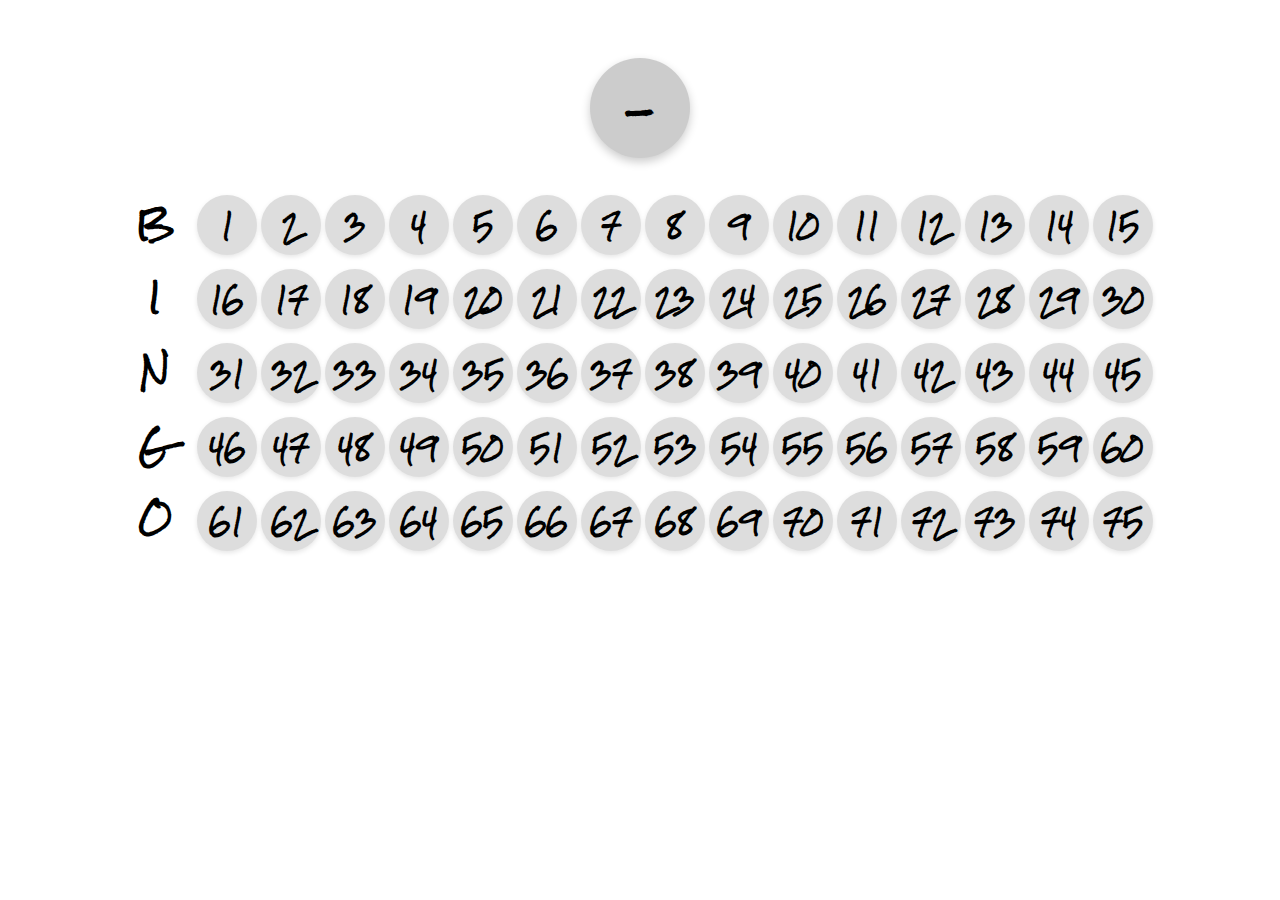
<file: stechBingo/index.html>
<!-- index.html-->
<!DOCTYPE html>
<html lang="en">
<head>
  <meta charset="UTF-8">
  <title>Bingo Board</title>
  <link rel="stylesheet" href="style.css">
  <link rel="stylesheet" href="style_western.css">
  <script src="cardData_with_free.js"></script>
  <script src="script.js" defer></script>
</head>
<body>
  <div id="view-toggle" class="hidden"></div>
  <div id="last-called"></div>
  <div id="number-grid" class="view"></div>
  <div id="card-view" class="view hidden"></div>
  <div id="all-cards-view" class="view hidden"></div>
</body>
</html>
</file>
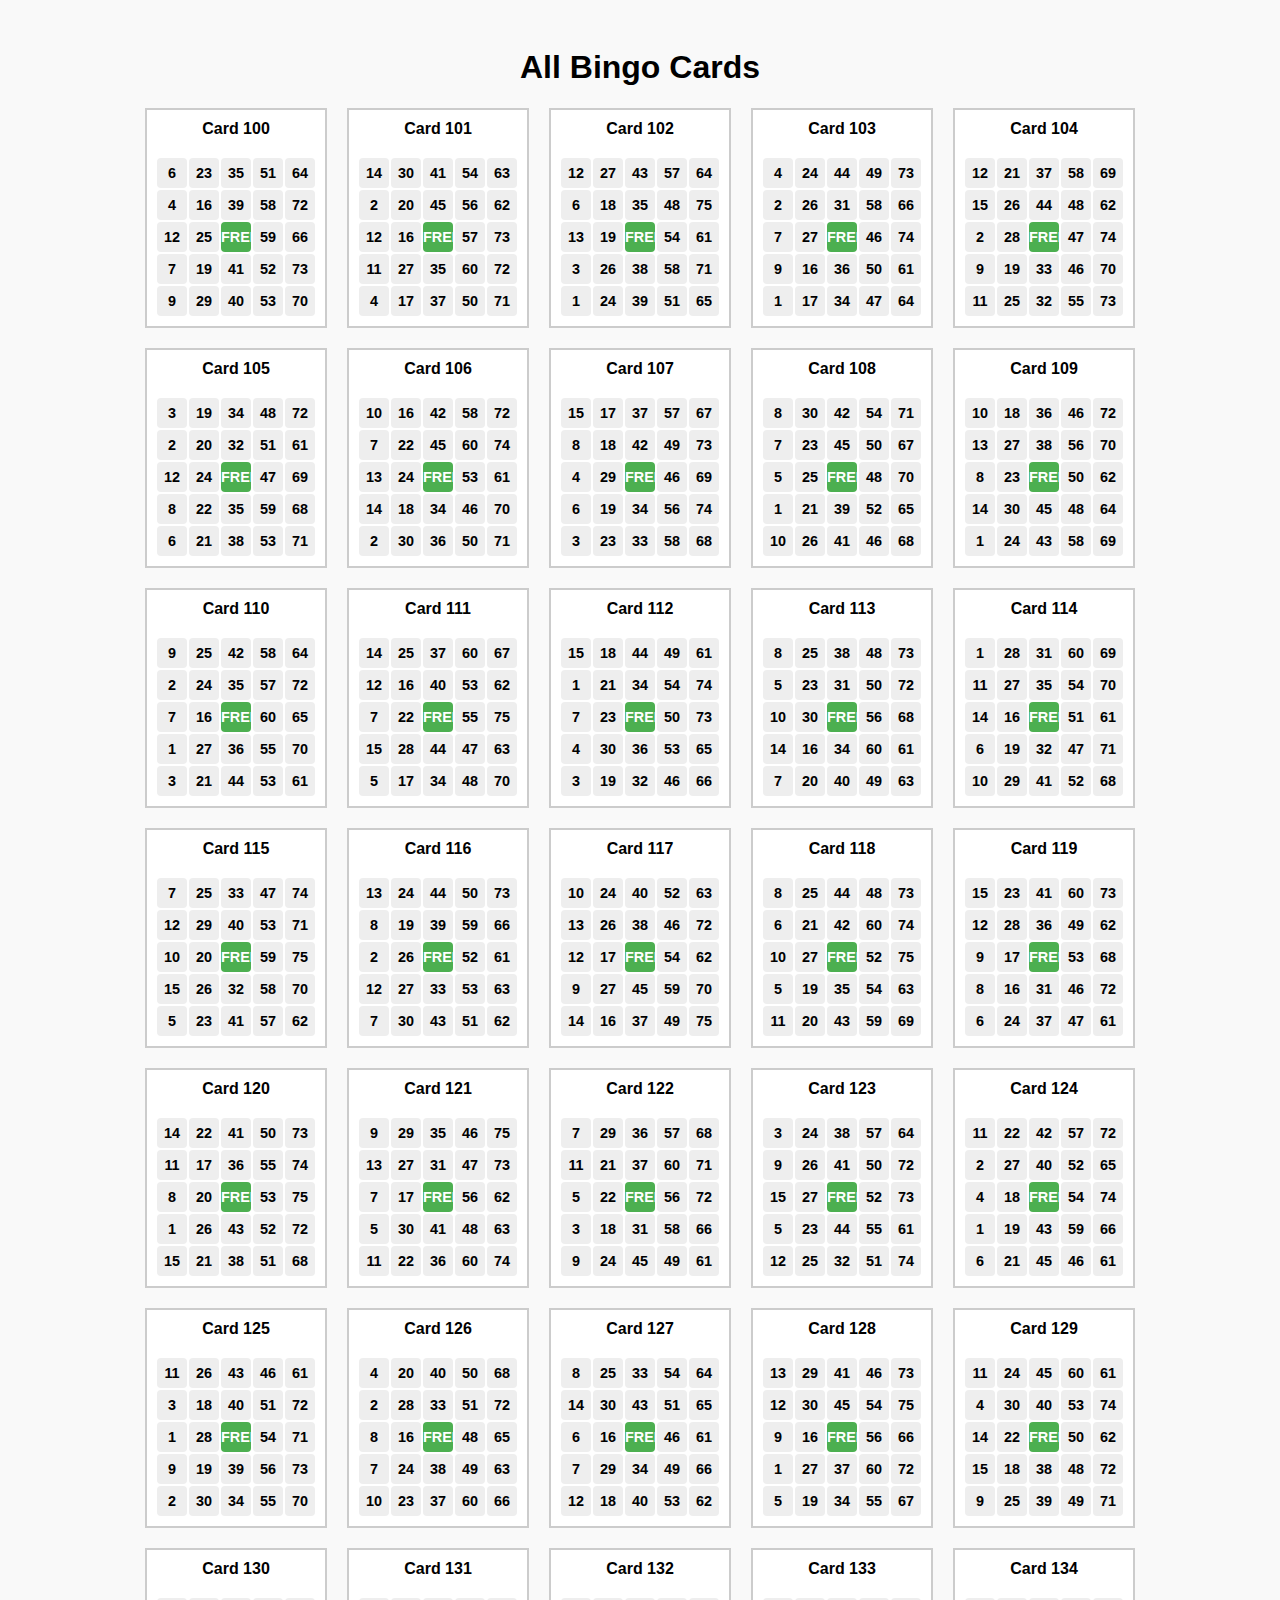
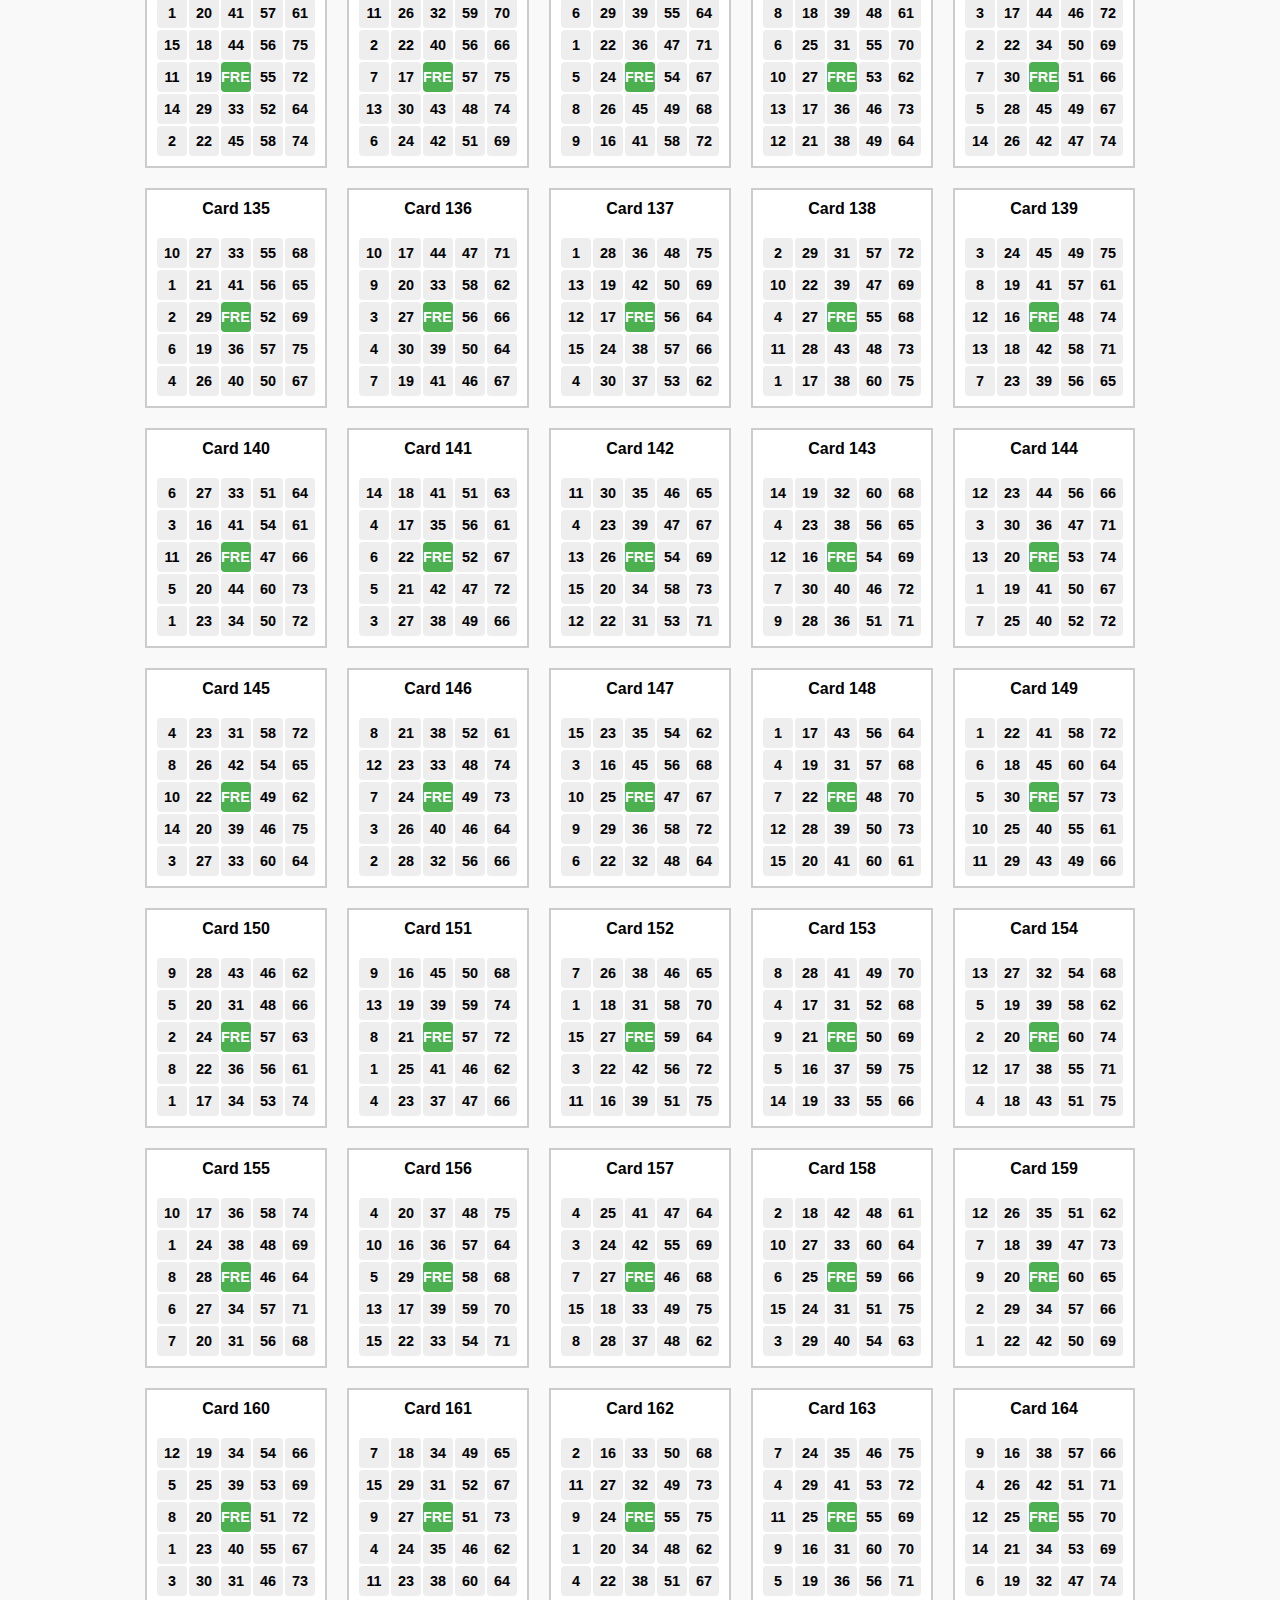
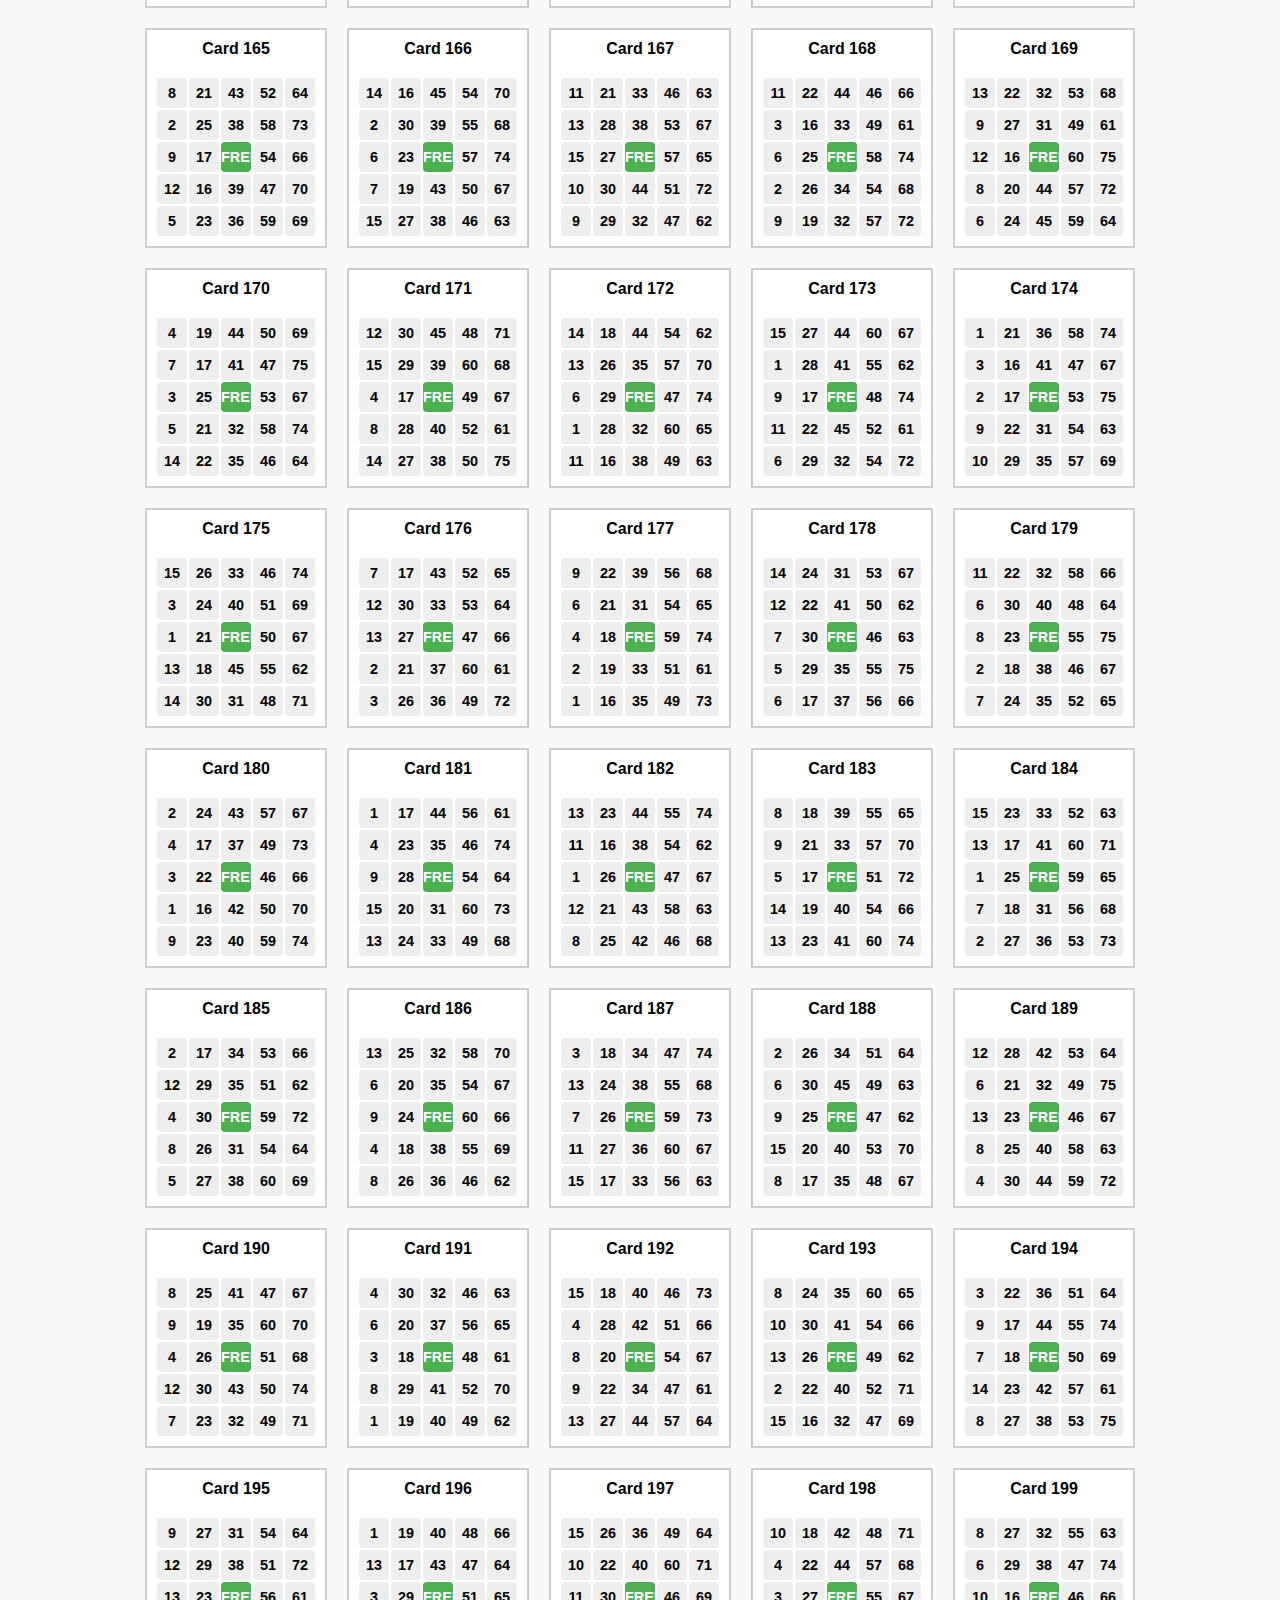
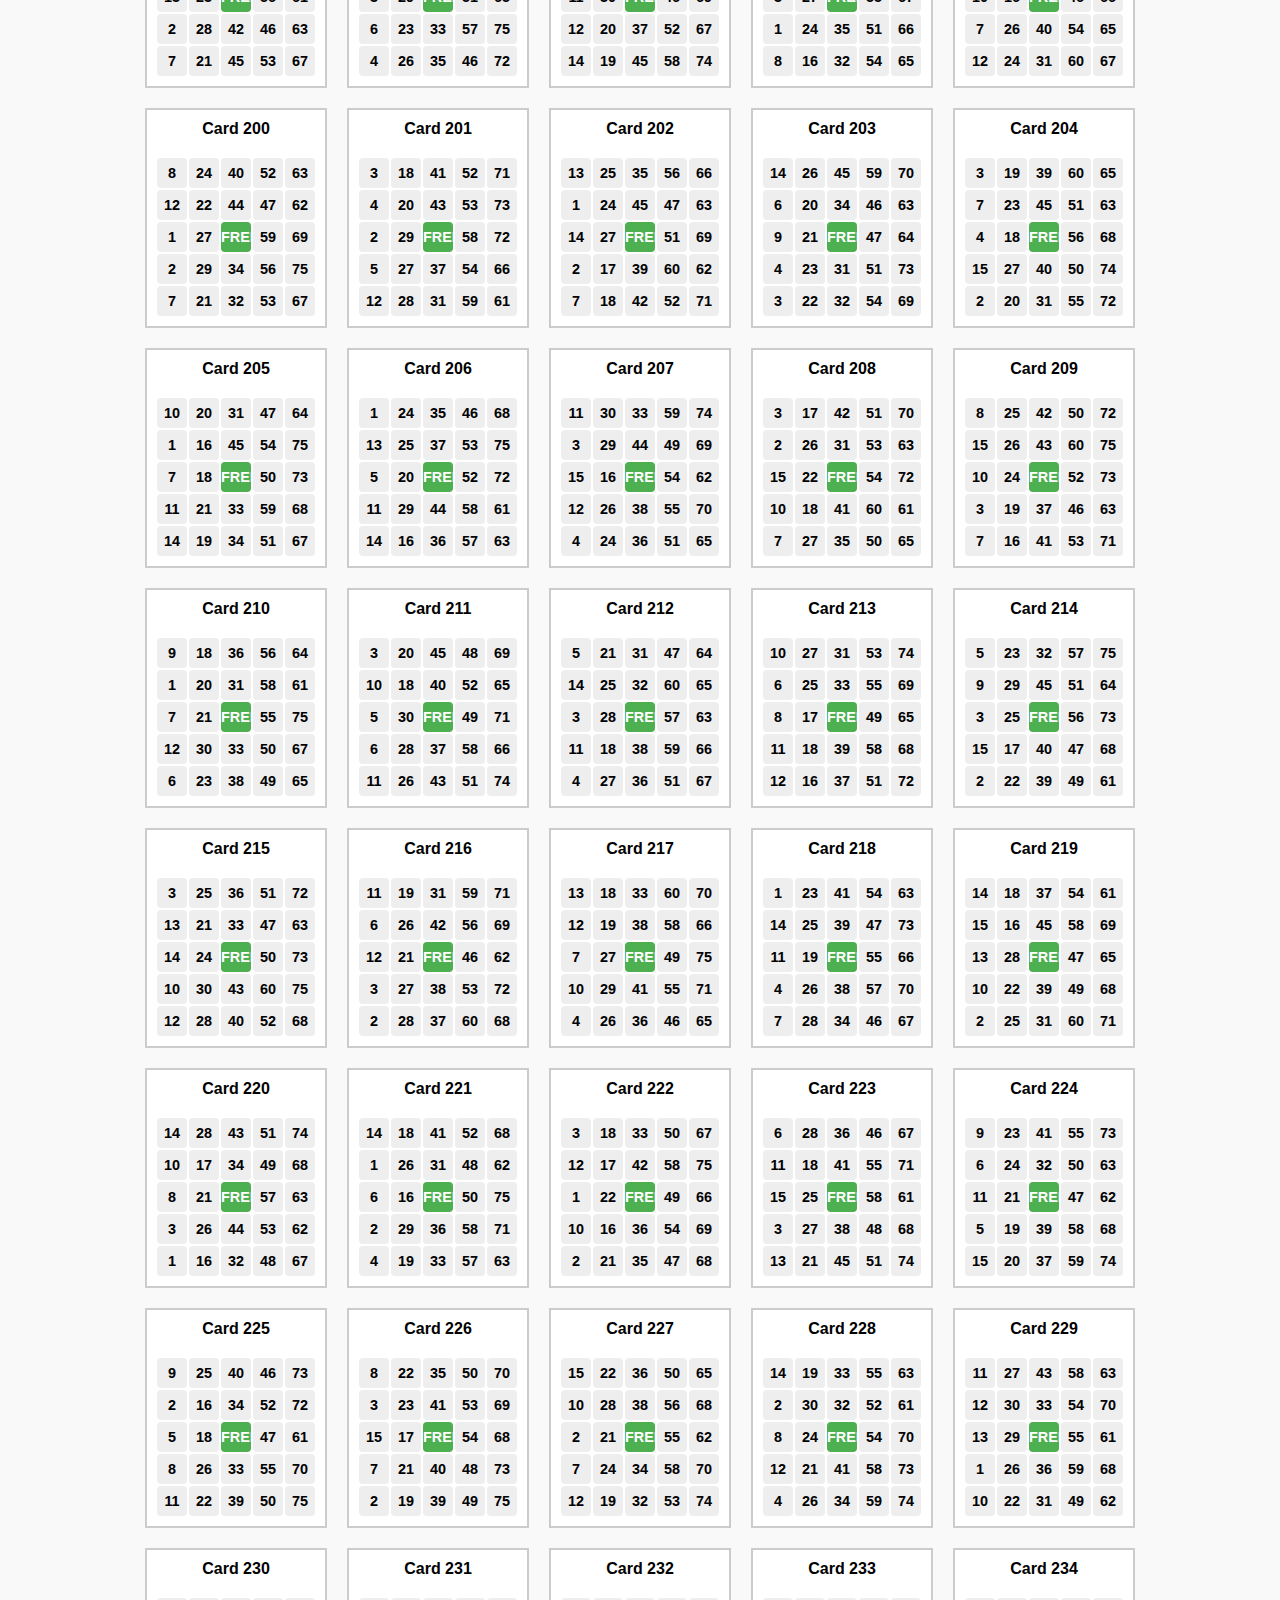
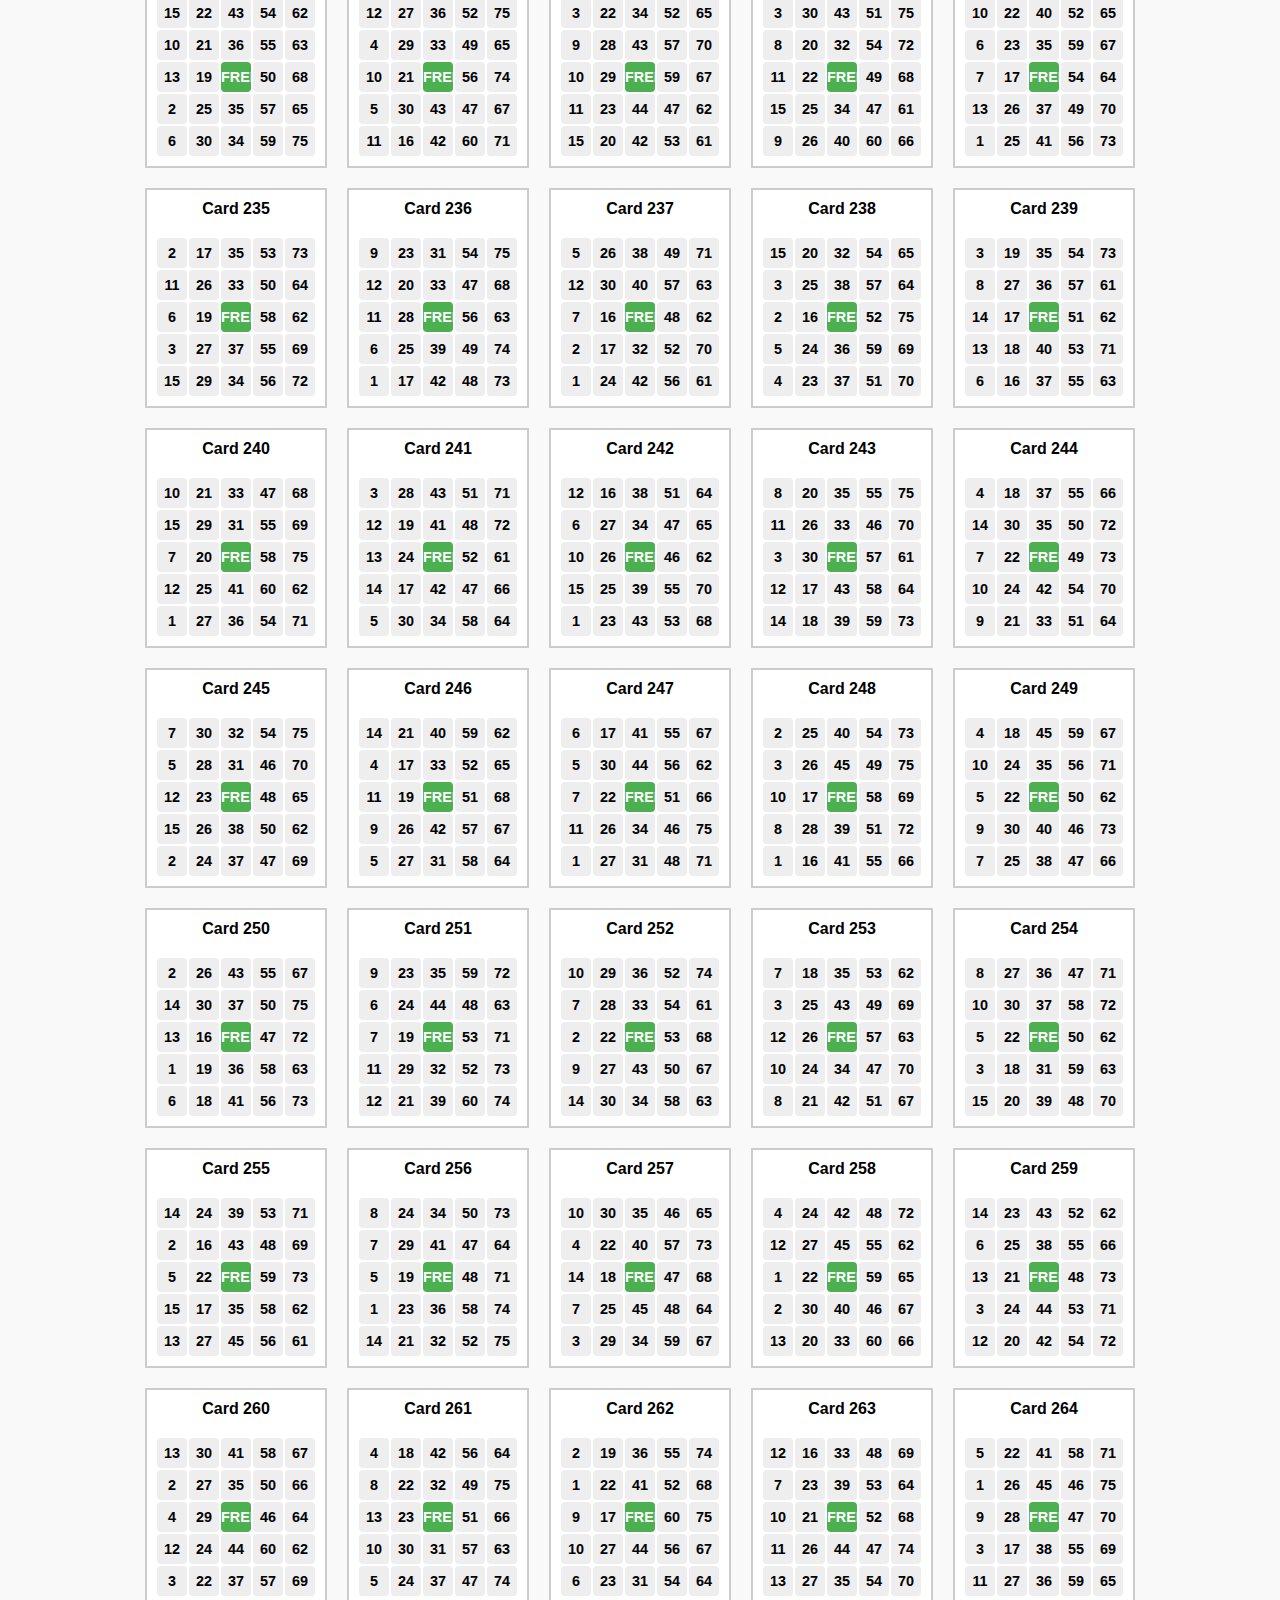
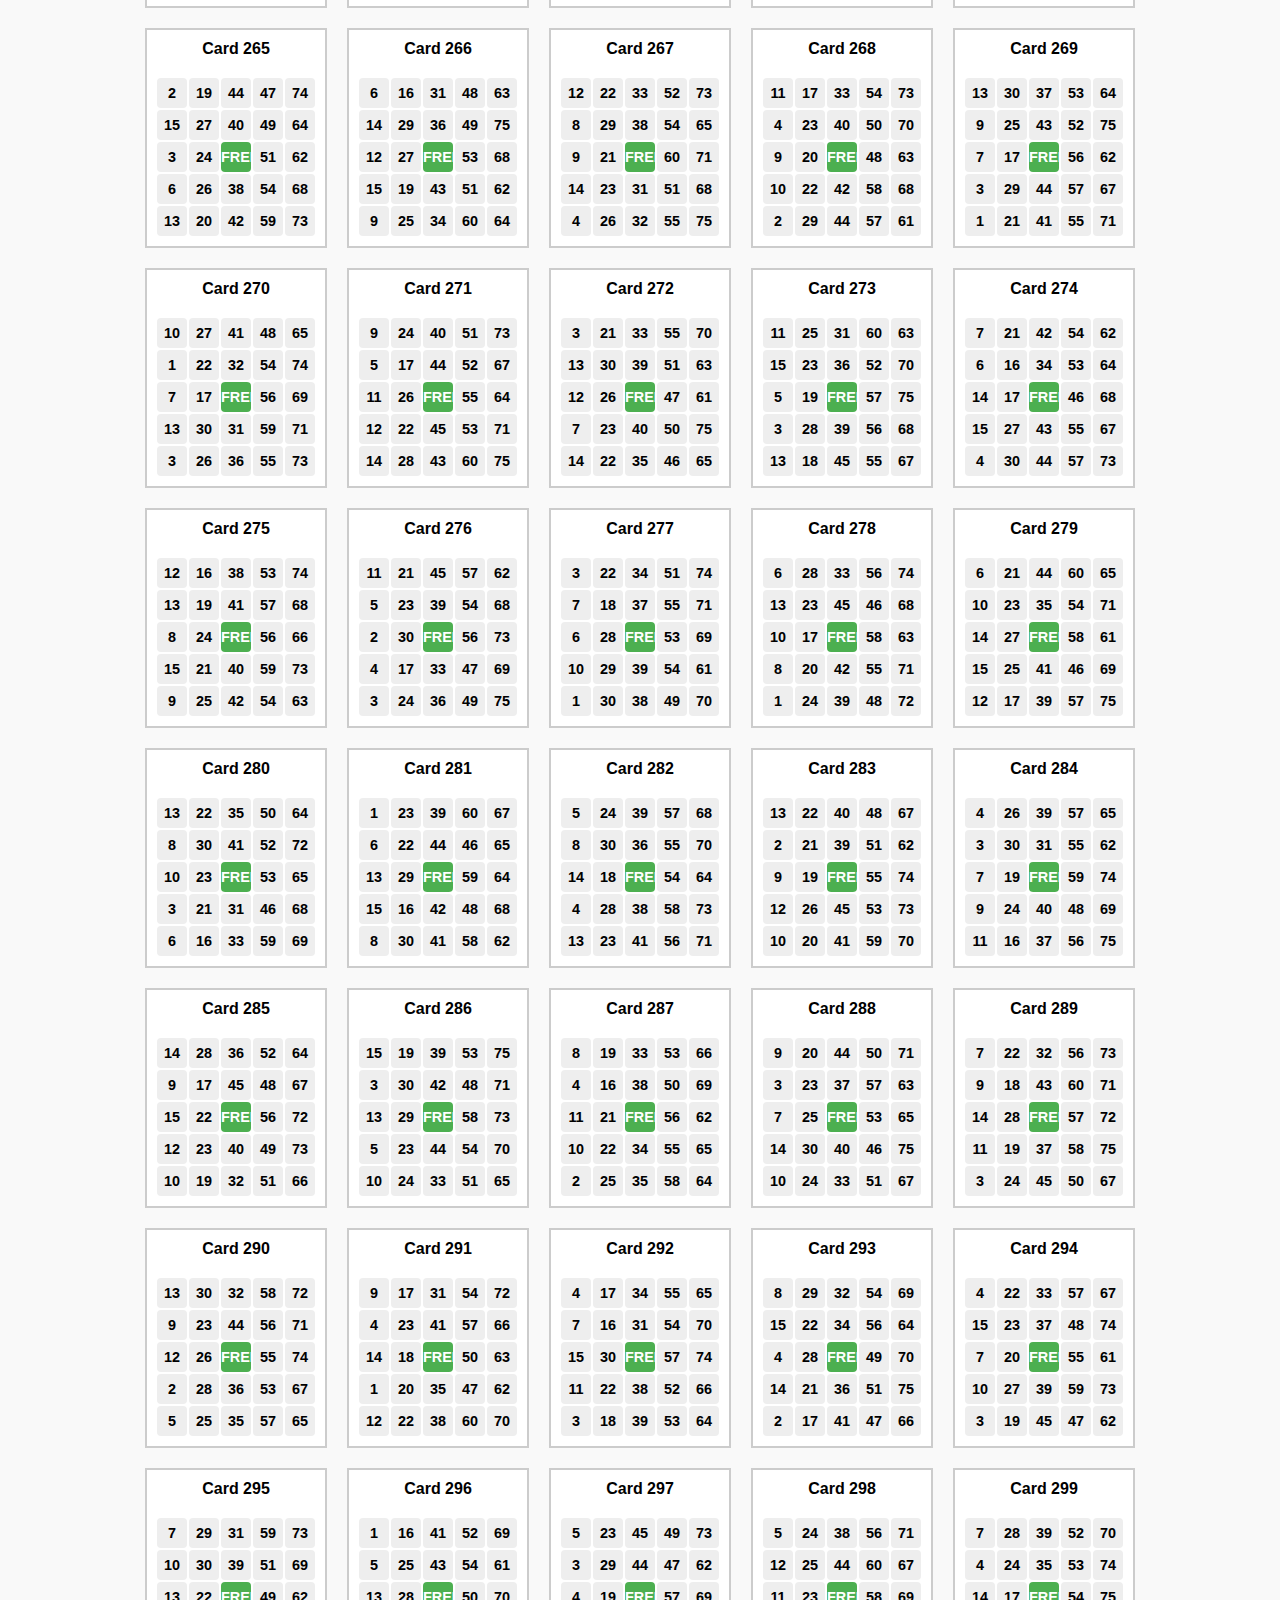
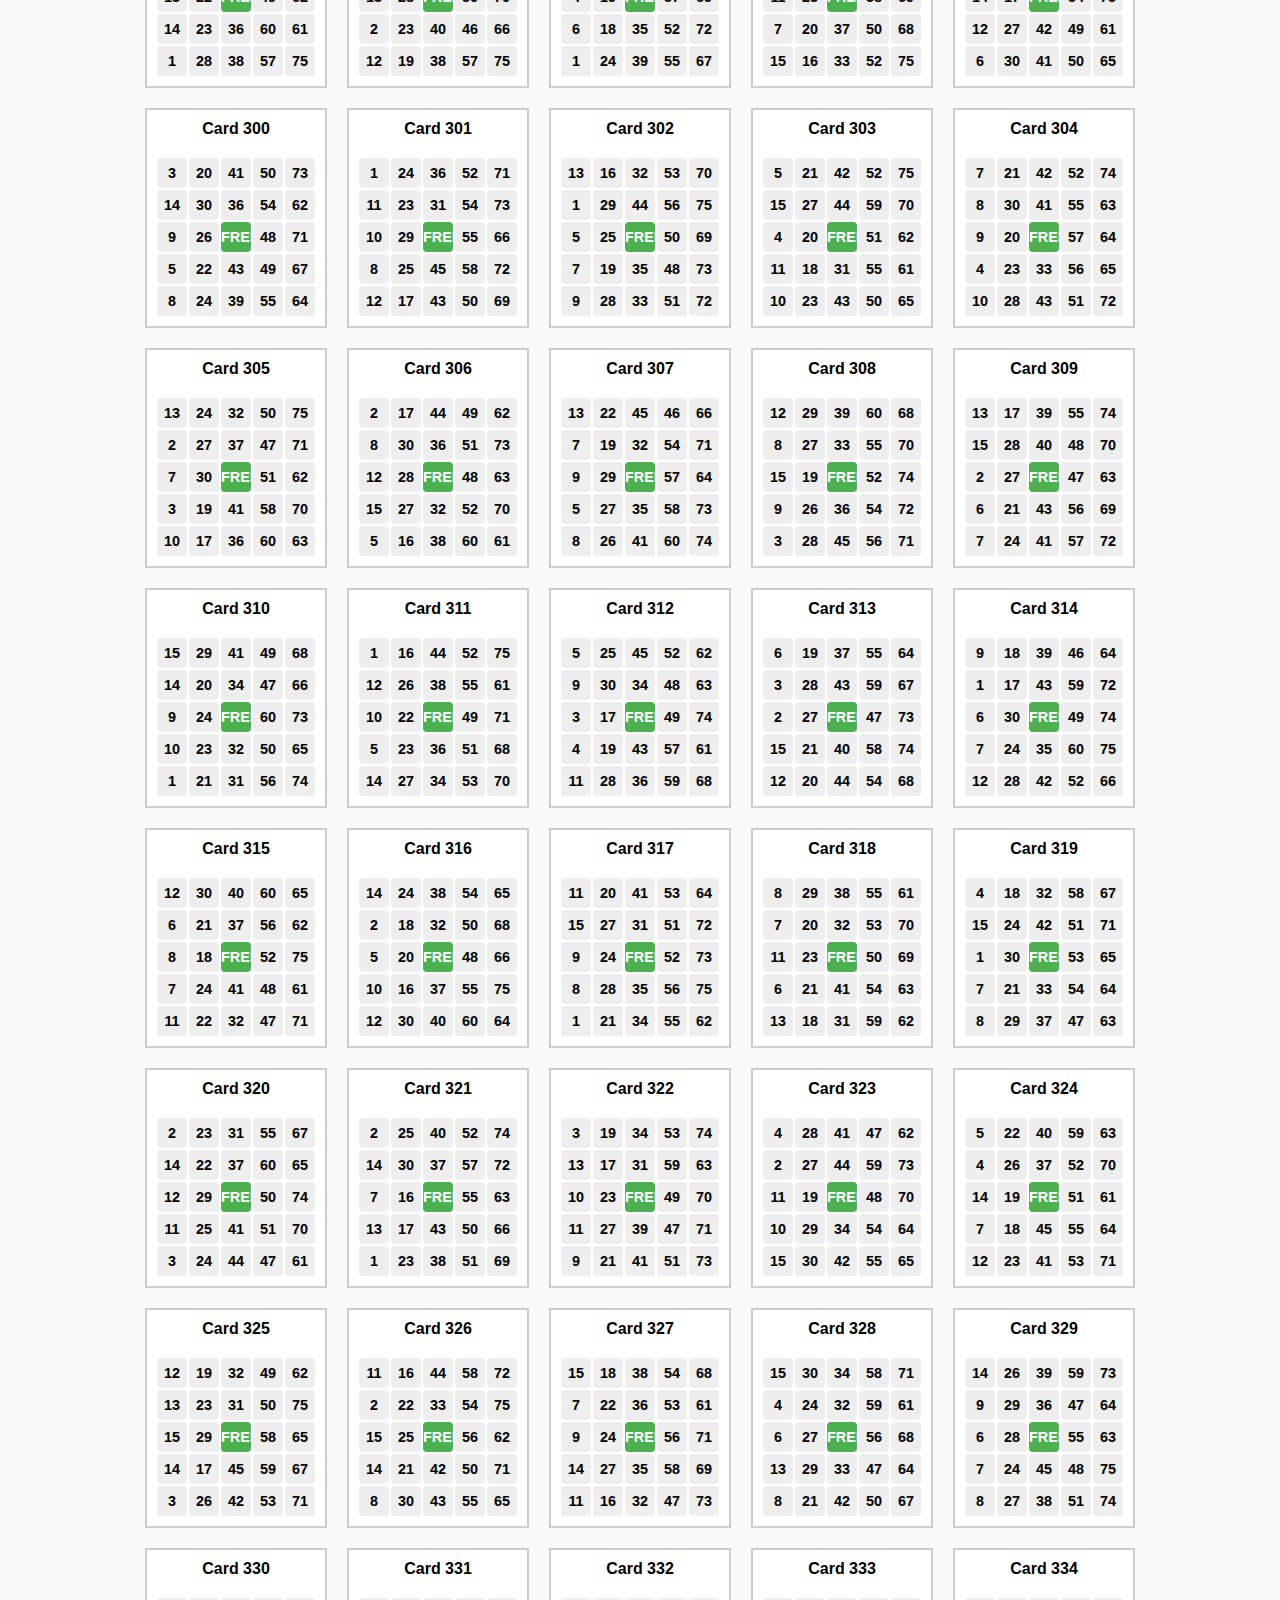
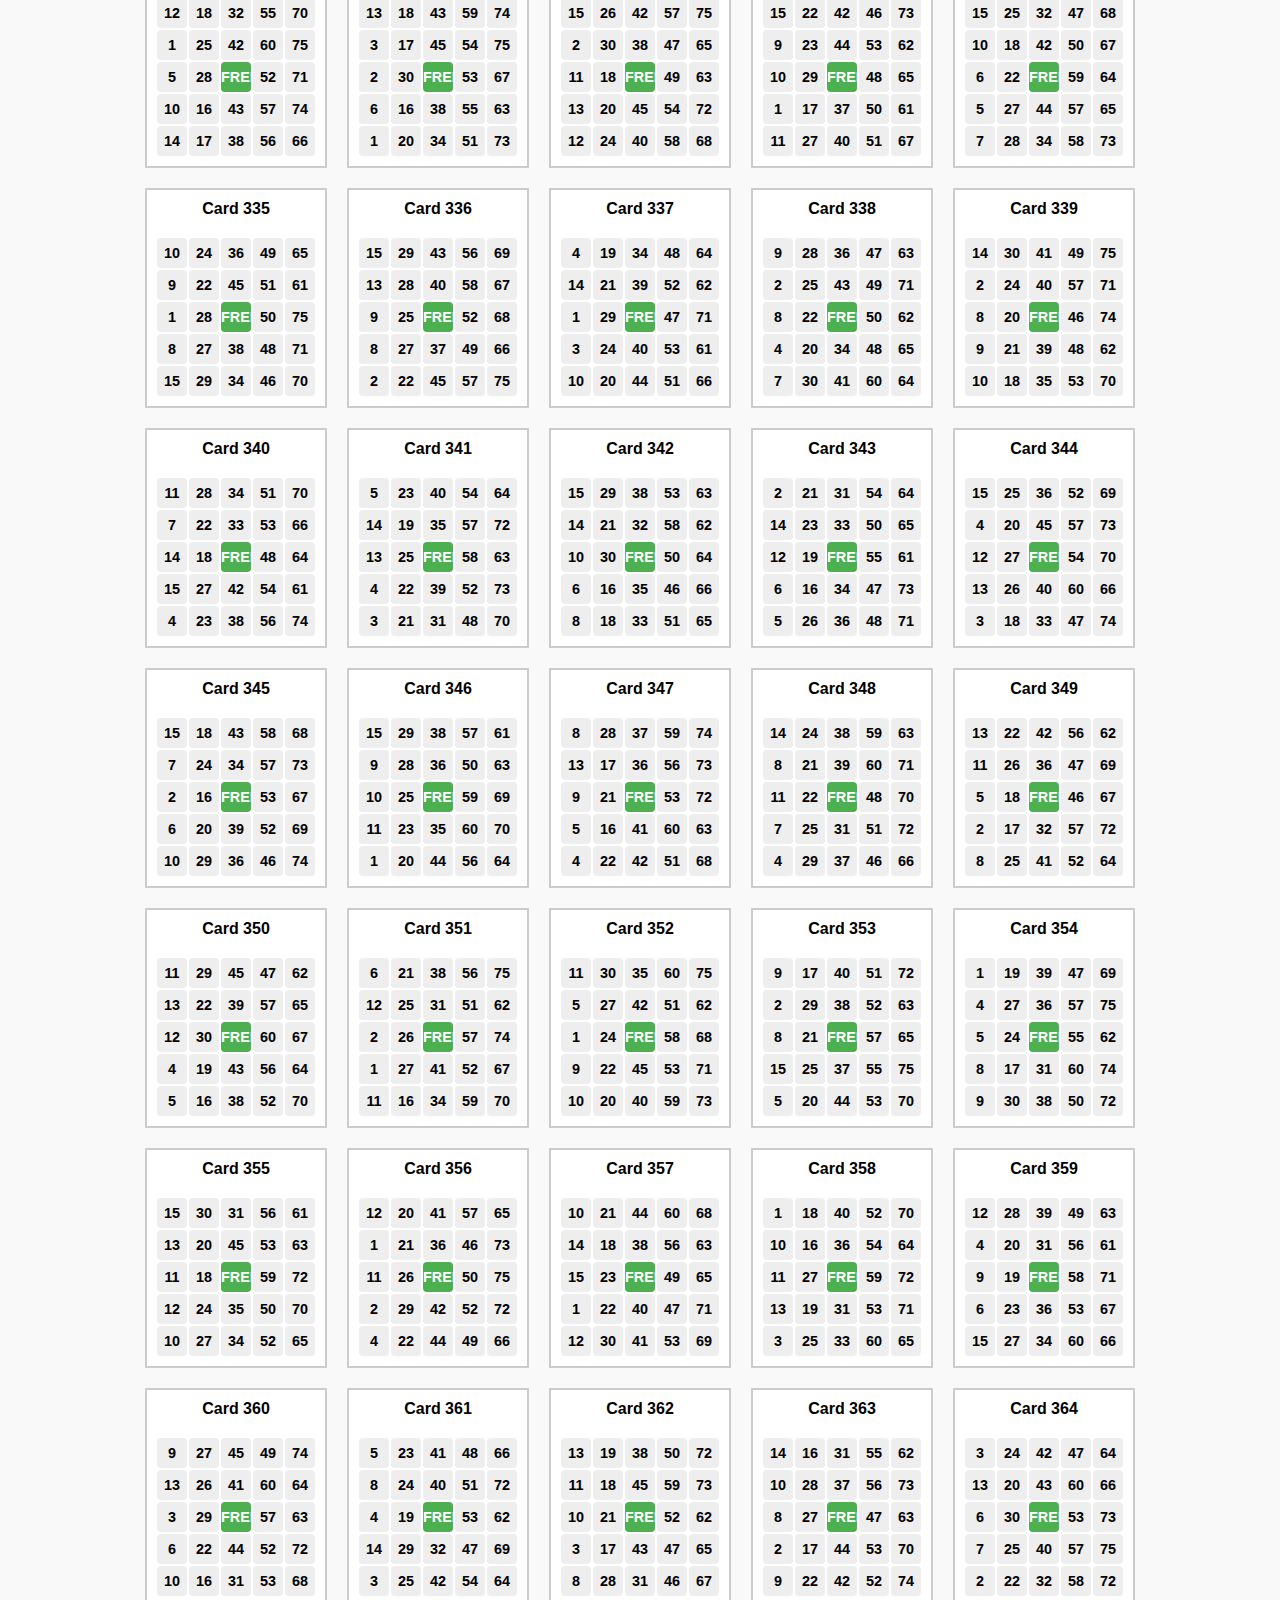
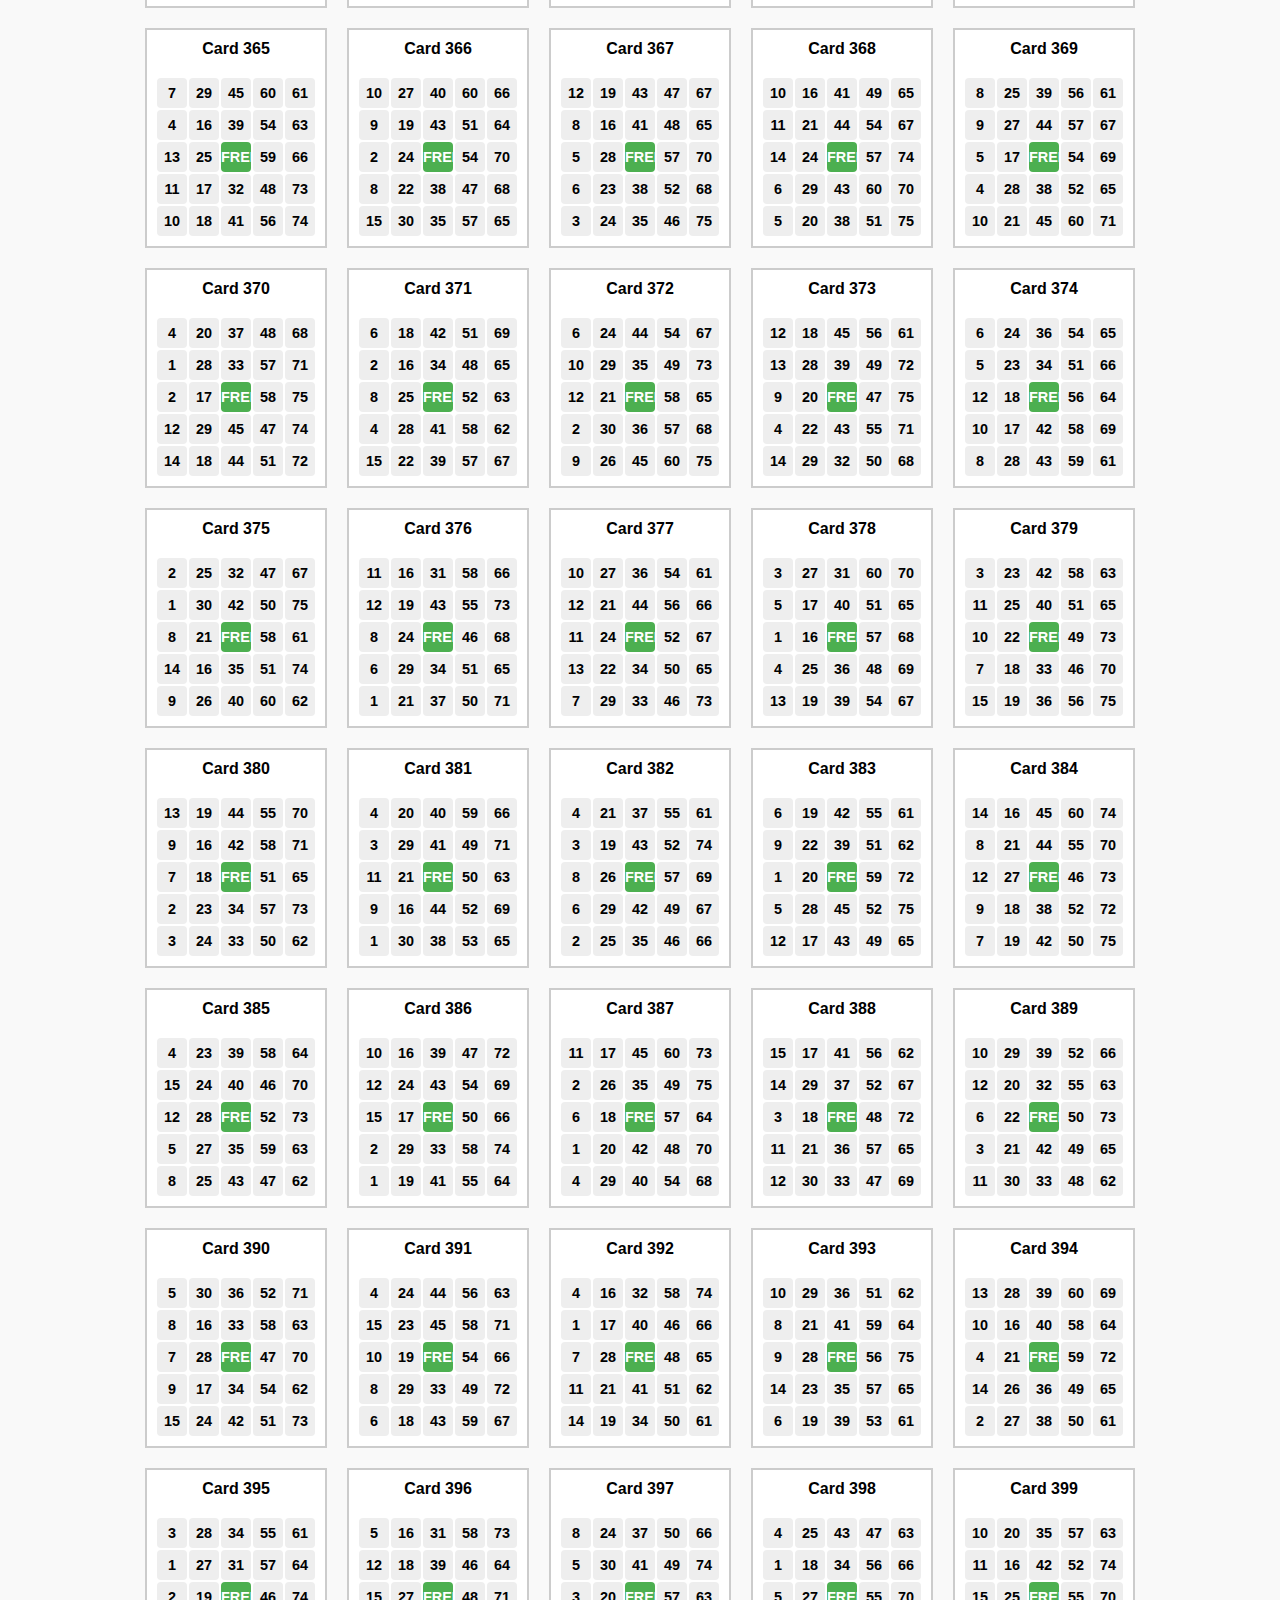
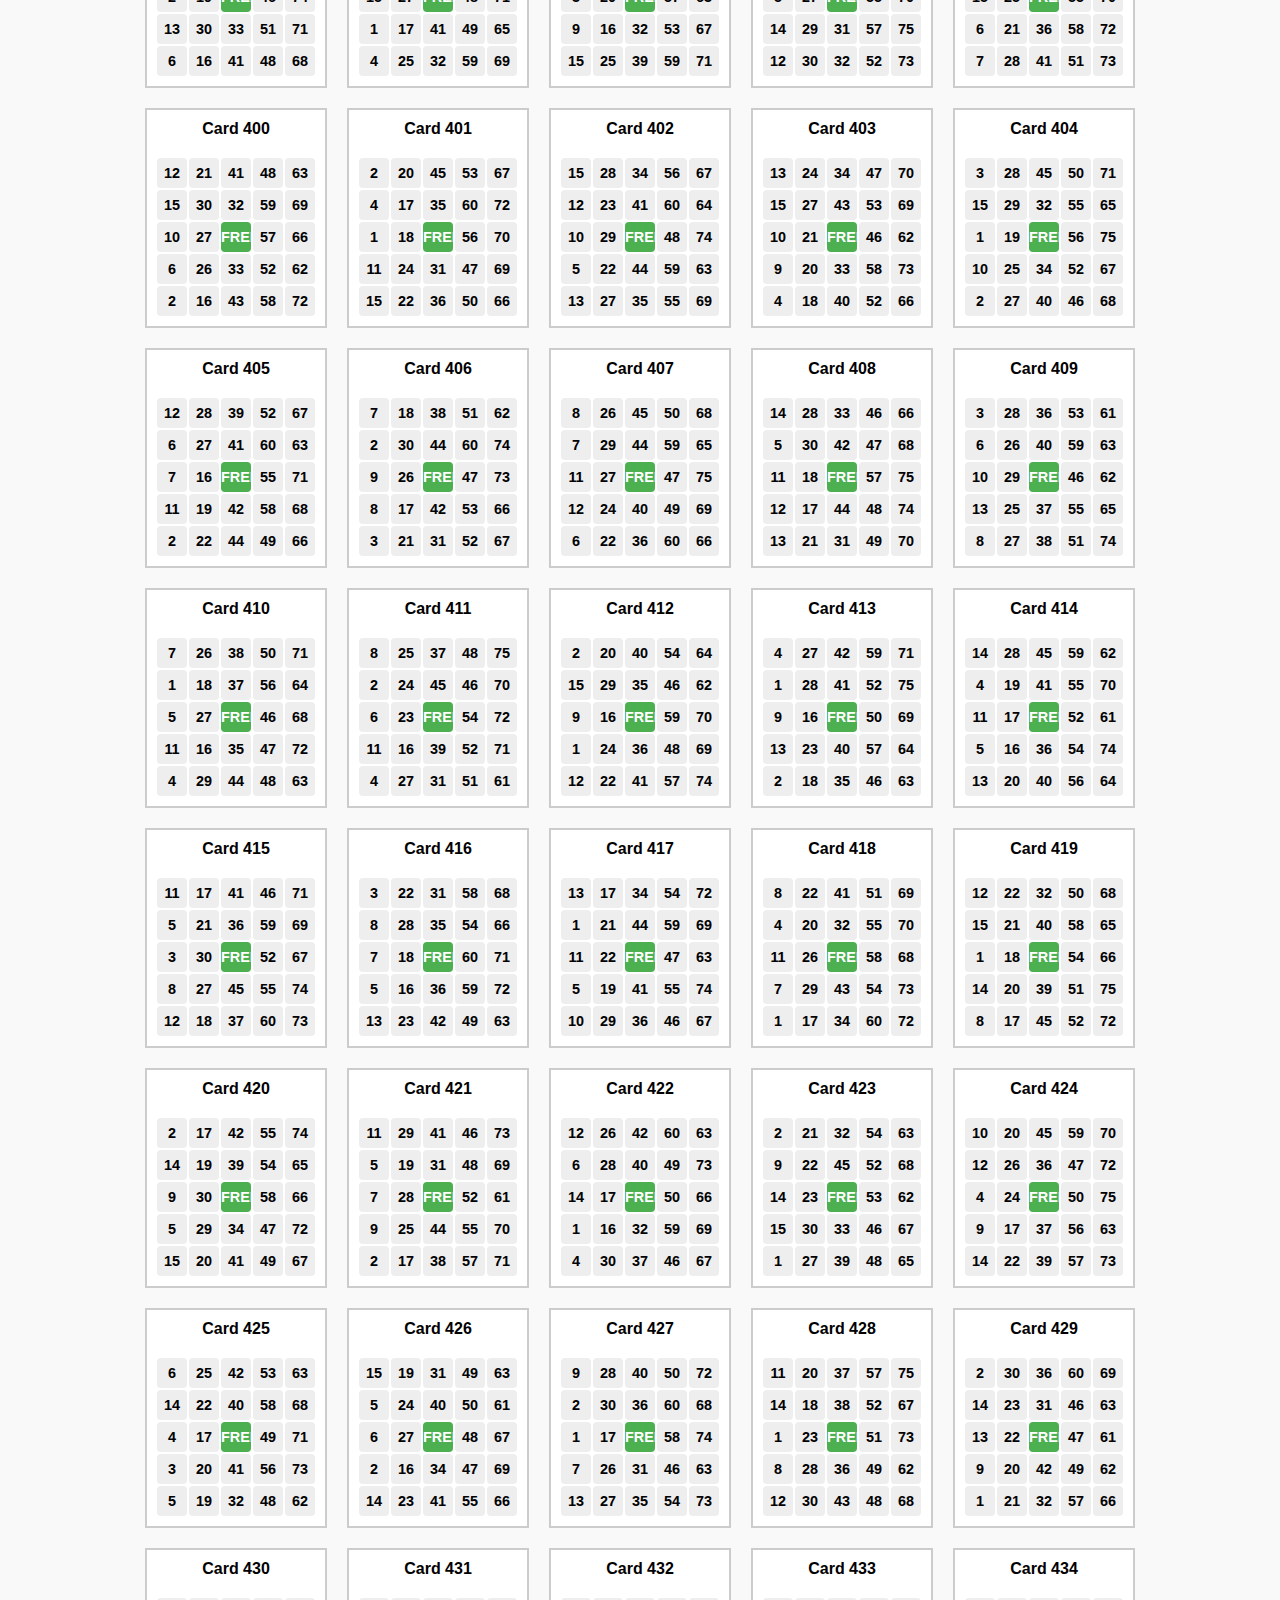
<file: all-cards.html>
<!-- all-cards.html -->
<!DOCTYPE html>
<html lang="en">
<head>
  <meta charset="UTF-8">
  <title>All Bingo Cards</title>
  <link rel="stylesheet" href="style.css">
  <script src="cardData_with_free.js"></script>
  <style>
    body { background: #f9f9f9; font-family: sans-serif; text-align: center; }
    .card-container {
      display: flex;
      flex-wrap: wrap;
      justify-content: center;
      gap: 20px;
      margin: 20px;
    }
    .card-wrapper {
      border: 2px solid #ccc;
      padding: 10px;
      background: #fff;
    }
    .card-title {
      font-weight: bold;
      margin-bottom: 5px;
    }
    .card-grid {
      display: grid;
      grid-template-columns: repeat(5, 30px);
      gap: 2px;
    }
    .card-cell {
      width: 30px;
      height: 30px;
      line-height: 30px;
      background: #eee;
      border-radius: 4px;
      font-size: 0.9rem;
      font-weight: bold;
    }
    .card-cell.marked {
      background: #4caf50;
      color: white;
    }
  </style>
</head>
<body>
  <h1>All Bingo Cards</h1>
  <div class="card-container" id="all-cards"></div>

  <script>
  const calledNumbers = JSON.parse(localStorage.getItem("bingoState") || "{}").calledNumbers || [];
  const container = document.getElementById("all-cards");

  function hasBingo(card, called) {
    const marked = card.map(row => row.map(num => num === 0 || called.includes(num)));

    // Check rows
    for (let r = 0; r < 5; r++) {
      if (marked[r].every(v => v)) return true;
    }

    // Check columns
    for (let c = 0; c < 5; c++) {
      if (marked.every(row => row[c])) return true;
    }

    // Diagonals
    if (marked.every((row, i) => row[i])) return true;
    if (marked.every((row, i) => row[4 - i])) return true;

    return false;
  }

  // Collect and sort cards
  const cardElements = Object.entries(cardData).map(([id, card]) => {
    const wrapper = document.createElement("div");
    const isWinner = hasBingo(card, calledNumbers);

    wrapper.className = "card-wrapper" + (isWinner ? " winner" : "");
    wrapper.innerHTML = `<div class="card-title">Card ${id}</div>`;

    const grid = document.createElement("div");
    grid.className = "card-grid";

    for (let row of card) {
      for (let num of row) {
        const cell = document.createElement("div");
        const isMarked = num === 0 || calledNumbers.includes(num);
        cell.className = "card-cell" + (isMarked ? " marked" : "");
        cell.textContent = num === 0 ? "FREE" : num;
        grid.appendChild(cell);
      }
    }

    wrapper.appendChild(grid);
    return { element: wrapper, isWinner };
  });

  // Sort: winners first
  cardElements.sort((a, b) => b.isWinner - a.isWinner);

  // Append to container
  cardElements.forEach(card => container.appendChild(card.element));
</script>

</body>
</html>
</file>
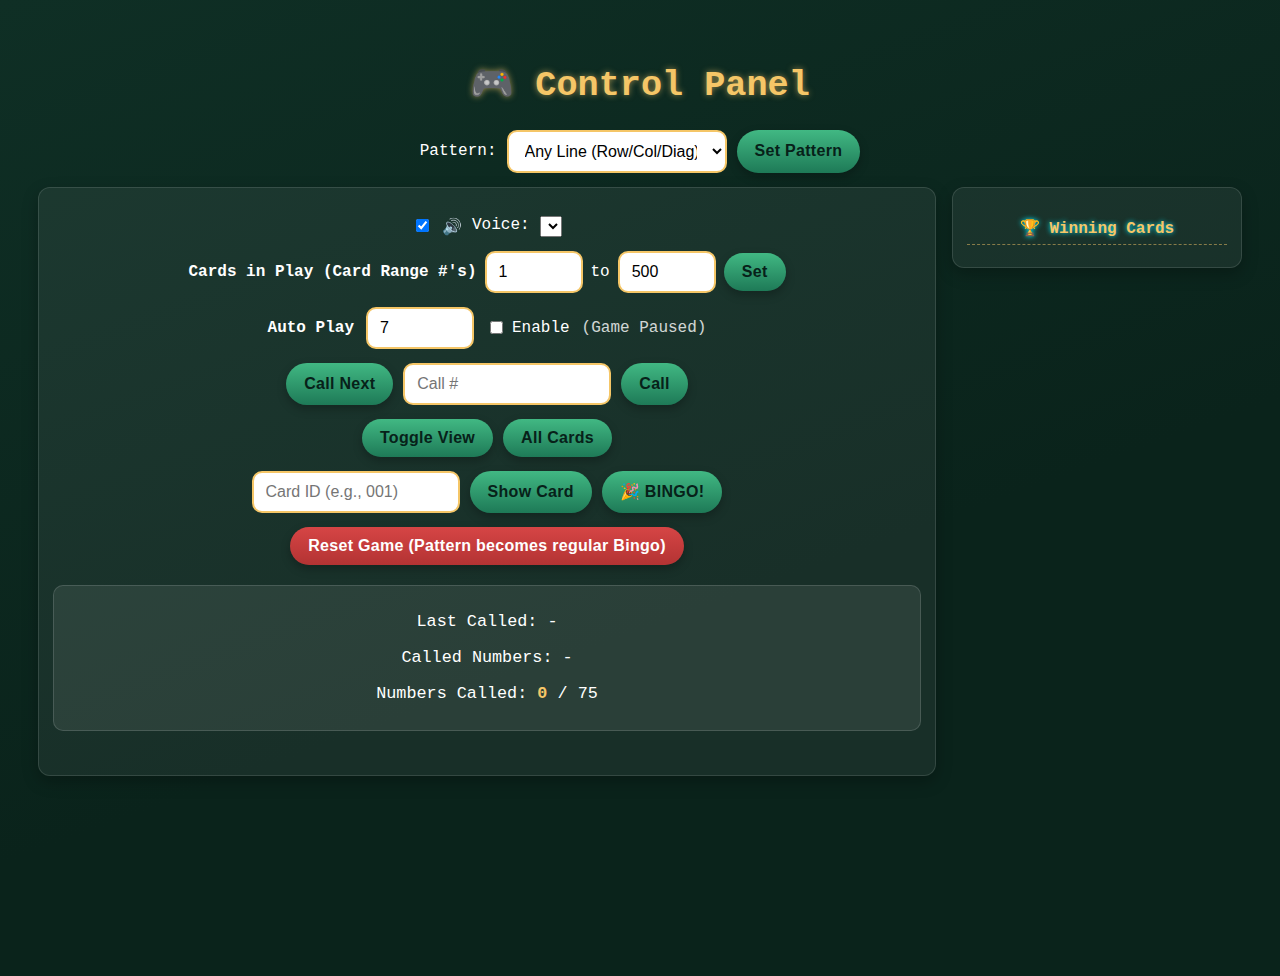
<file: control.html>
<!-- control.html-->
<!DOCTYPE html>
<html lang="en">
<head>
  <meta charset="UTF-8">
  <title>Bingo Control Panel</title>
  <link rel="stylesheet" href="style.css">
  <link rel="stylesheet" href="control_style_holiday.css">
  <script src="cardData_with_free.js"></script>
</head>
<body class="control-panel">
  <h1 class="glow-title">🎮 Control Panel</h1>

  <div class="panel-row">
  <label for="pattern-select" style="align-self:center">Pattern:</label>
  <select id="pattern-select" class="pattern-select">
    <option value="anyLine">Any Line (Row/Col/Diag)</option>
    <option value="doubleBingo">Double Bingo (2 lines)</option>
    <!--<option value="hardWay">Hard Way (rows/cols, center must be called)</option>-->
    <option value="fourCorners">Four Corners</option>
    <option value="insideSquare">Inside Square (3×3)</option>
    <option value="outsideSquare">Outside Square (border)</option>
    <option value="layerCake">Layer Cake (rows 2 & 4)</option>
    <!--<option value="crazyKite">Crazy Kite (any orientation)</option>-->
    <option value="arrow">Arrow (any orientation)</option>
    <option value="coverall">Coverall</option>
  </select>
  <button class="btn neon" onclick="applySelectedPattern()">Set Pattern</button>
  </div>

  <div class="control-layout">
    <div class="left-controls">
      <!-- All your existing control content here -->

      <div class="panel-row">
        <label>
          <input type="checkbox" id="voice-enabled" checked>
          🔊 
        </label>
        <label for="voice-select">Voice:</label>
        <select id="voice-select"></select>
      </div>

<div class="panel-row" style="gap: 8px; align-items: center;">
  <label style="min-width: 80px;"><strong>Cards in Play (Card Range #'s)</strong></label>
  <input
    type="number"
    id="card-range-start"
    min="1"
    value="1"
    style="width: 70px;"
    title="First card number (e.g., 1)"
  />
  <span>to</span>
  <input
    type="number"
    id="card-range-end"
    min="1"
    value="500"
    style="width: 70px;"
    title="Last card number (e.g., 40)"
  />
  <button class="btn neon" onclick="applyCardRange()">Set</button>
</div>

       <!-- Auto Play -->
<div class="panel-row" style="gap: 12px; align-items: center;">
  <label style="min-width: 80px;"><strong>Auto Play</strong></label>
  <input
    type="number"
    id="autoplay-seconds"
    min="2"
    max="120"
    step="1"
    value="7"
    style="width: 80px;"
    title="Seconds between calls"
  />
  <label style="display:flex; align-items:center; gap:6px;">
    <input type="checkbox" id="autoplay-enabled" />
    Enable
  </label>
  <span id="autoplay-countdown" style="opacity:.8;">(Game Paused)</span>
</div>

      <div class="panel-row">
        <button class="btn neon" onclick="callNextNumber()">Call Next</button>
        <input type="number" id="manual-input" placeholder="Call #" min="1" max="75">
        <button class="btn neon" onclick="callManualNumber()">Call</button>
      </div>
      <div class="panel-row">
        <button class="btn neon" onclick="toggleView()">Toggle View</button>
        <button class="btn neon" onclick="toggleAllCardsView()">All Cards</button>
        
      </div>
      <div class="panel-row">
        <input type="text" id="card-id-input" placeholder="Card ID (e.g., 001)">
        <button class="btn neon" onclick="showCard()">Show Card</button>
        <button class="btn neon success" onclick="announceBingo()">🎉 BINGO!</button>
      </div>
      <div class="panel-row">
        <button class="btn neon danger" onclick="resetGame()">Reset Game (Pattern becomes regular Bingo)</button>
      </div>

      <div class="panel-info">
        <p>Last Called: <span id="control-last-called"></span></p>
        <p>Called Numbers: <span id="control-history"></span></p>
        <p>Numbers Called: <span id="control-count"></span> / 75</p>
      </div>
      <div id="announcer-display" class="announcer-display"></div>
    </div>

    <div class="right-sidebar">
      <h3>🏆 Winning Cards</h3>
      <ul id="winner-list"></ul>
    </div>
  </div>

  <script src="script.js"></script>
</body>

</html>
</file>
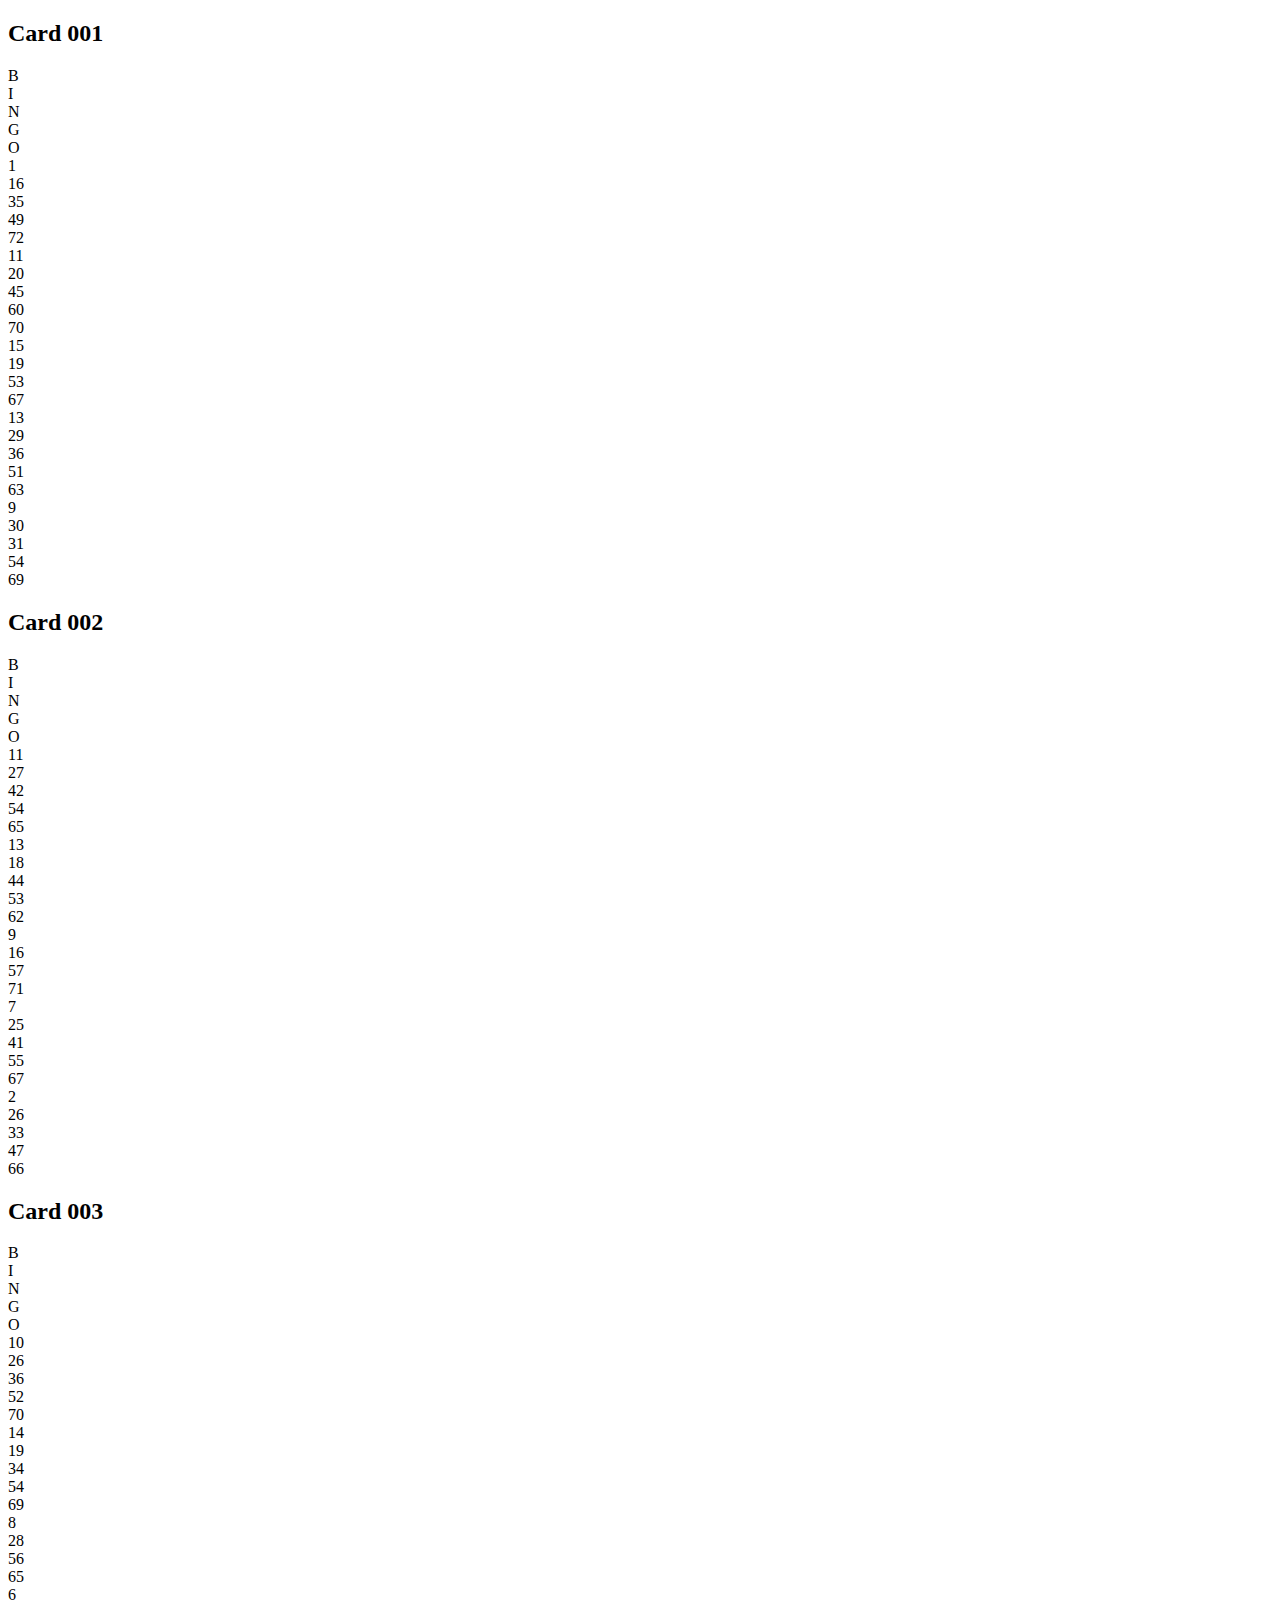
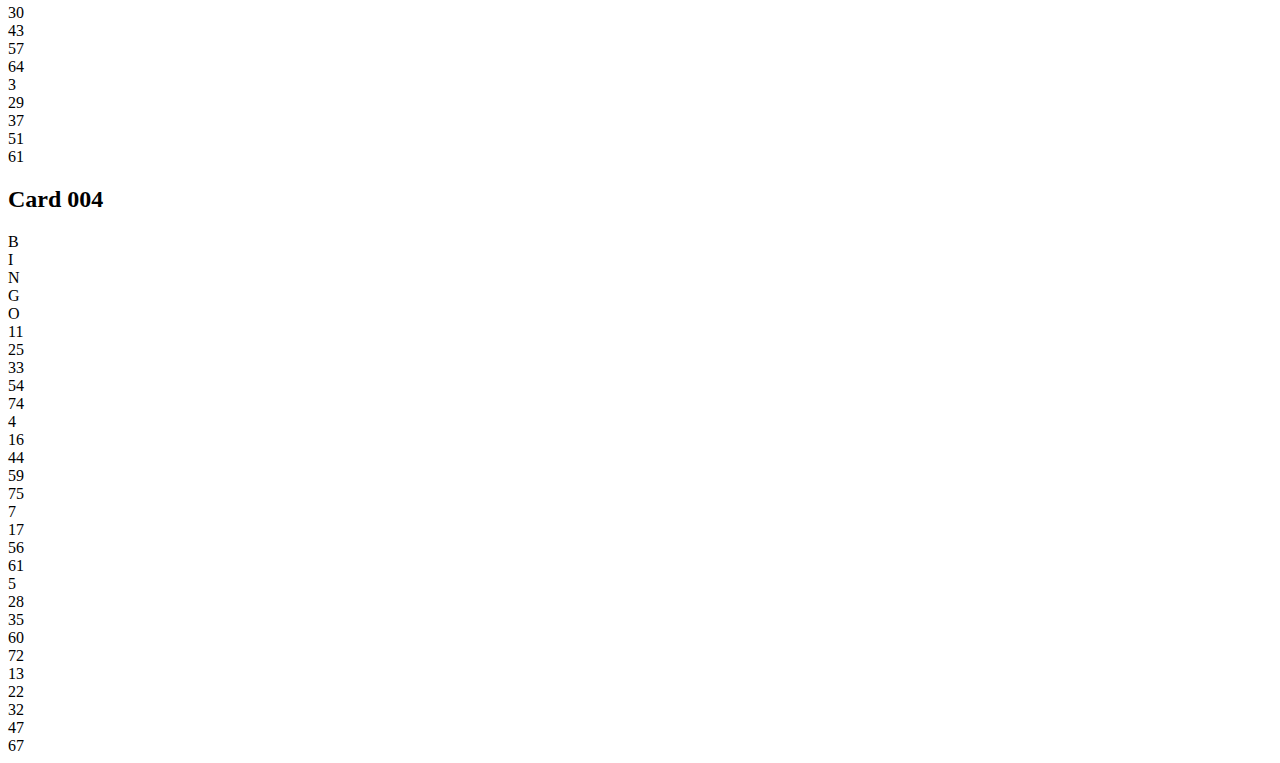
<file: print-cards.html>
<!-- print-cards.html -->
<!DOCTYPE html>
<html lang="en">
<head>
  <meta charset="UTF-8">
  <title>Printable Bingo Cards</title>
  <link rel="stylesheet" href="https://fonts.googleapis.com/css2?family=Rock+Salt&display=swap">
  <link rel="stylesheet" href="print-style.css">
  <script src="cardData_with_free_tester.js"></script>
</head>
<body>
  <div id="print-area"></div>

  <script>
    window.onload = () => {
      const printArea = document.getElementById("print-area");
      const cardIDs = Object.keys(cardData);

      for (let i = 0; i < cardIDs.length; i += 2) {
        const wrapper = document.createElement("div");
        wrapper.className = "print-wrapper";

        // First card (top half)
        const upperCard = buildCard(cardIDs[i]);
wrapper.appendChild(upperCard);

        // Cut line
        const cutLine = document.createElement("div");
cutLine.className = "cut-line";
wrapper.appendChild(cutLine);

        // Second card (bottom half) if it exists
        if (cardIDs[i + 1]) {
  const lowerCard = buildCard(cardIDs[i + 1]);
  wrapper.appendChild(lowerCard);
}

        printArea.appendChild(wrapper);
      }

      function buildCard(id) {
  const cardWrapper = document.createElement("div");
  cardWrapper.className = "print-card";

  const inner = document.createElement("div");
  inner.className = "print-card-inner";

  const title = document.createElement("h2");
  title.textContent = `Card ${id}`;
  inner.appendChild(title);

  const grid = document.createElement("div");
  grid.className = "print-grid";

  const headers = ["B", "I", "N", "G", "O"];
  headers.forEach(h => {
    const cell = document.createElement("div");
    cell.className = "print-cell header";
    cell.textContent = h;
    grid.appendChild(cell);
  });

  const rows = cardData[id];
  for (let r = 0; r < 5; r++) {
    for (let c = 0; c < 5; c++) {
      const cell = document.createElement("div");
      const num = rows[r][c];
      cell.className = "print-cell";
      if (num === 0) {
        cell.classList.add("free");
        cell.textContent = "";
      } else {
        cell.textContent = num;
      }
      grid.appendChild(cell);
    }
  }

  inner.appendChild(grid);
  cardWrapper.appendChild(inner);
  return cardWrapper;
}




      window.print();
    };
  </script>
</body>
</html>
</file>
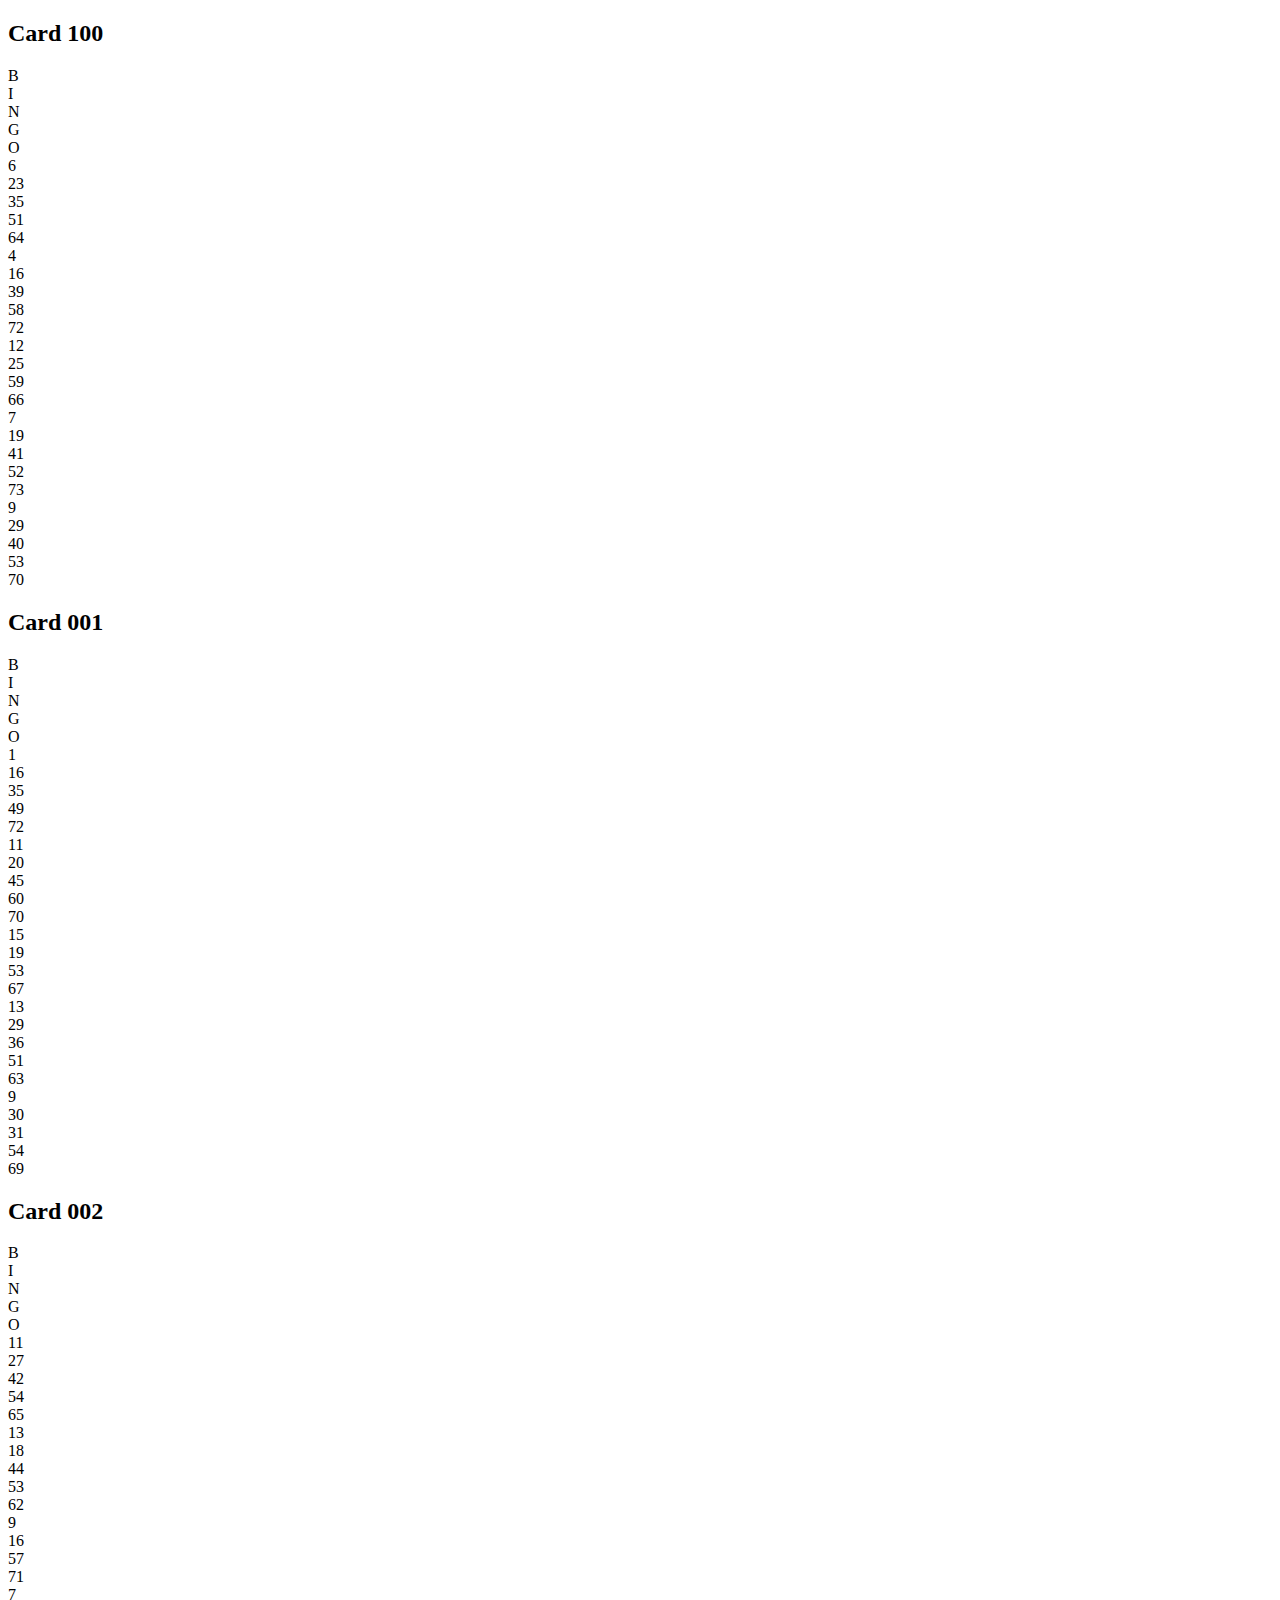
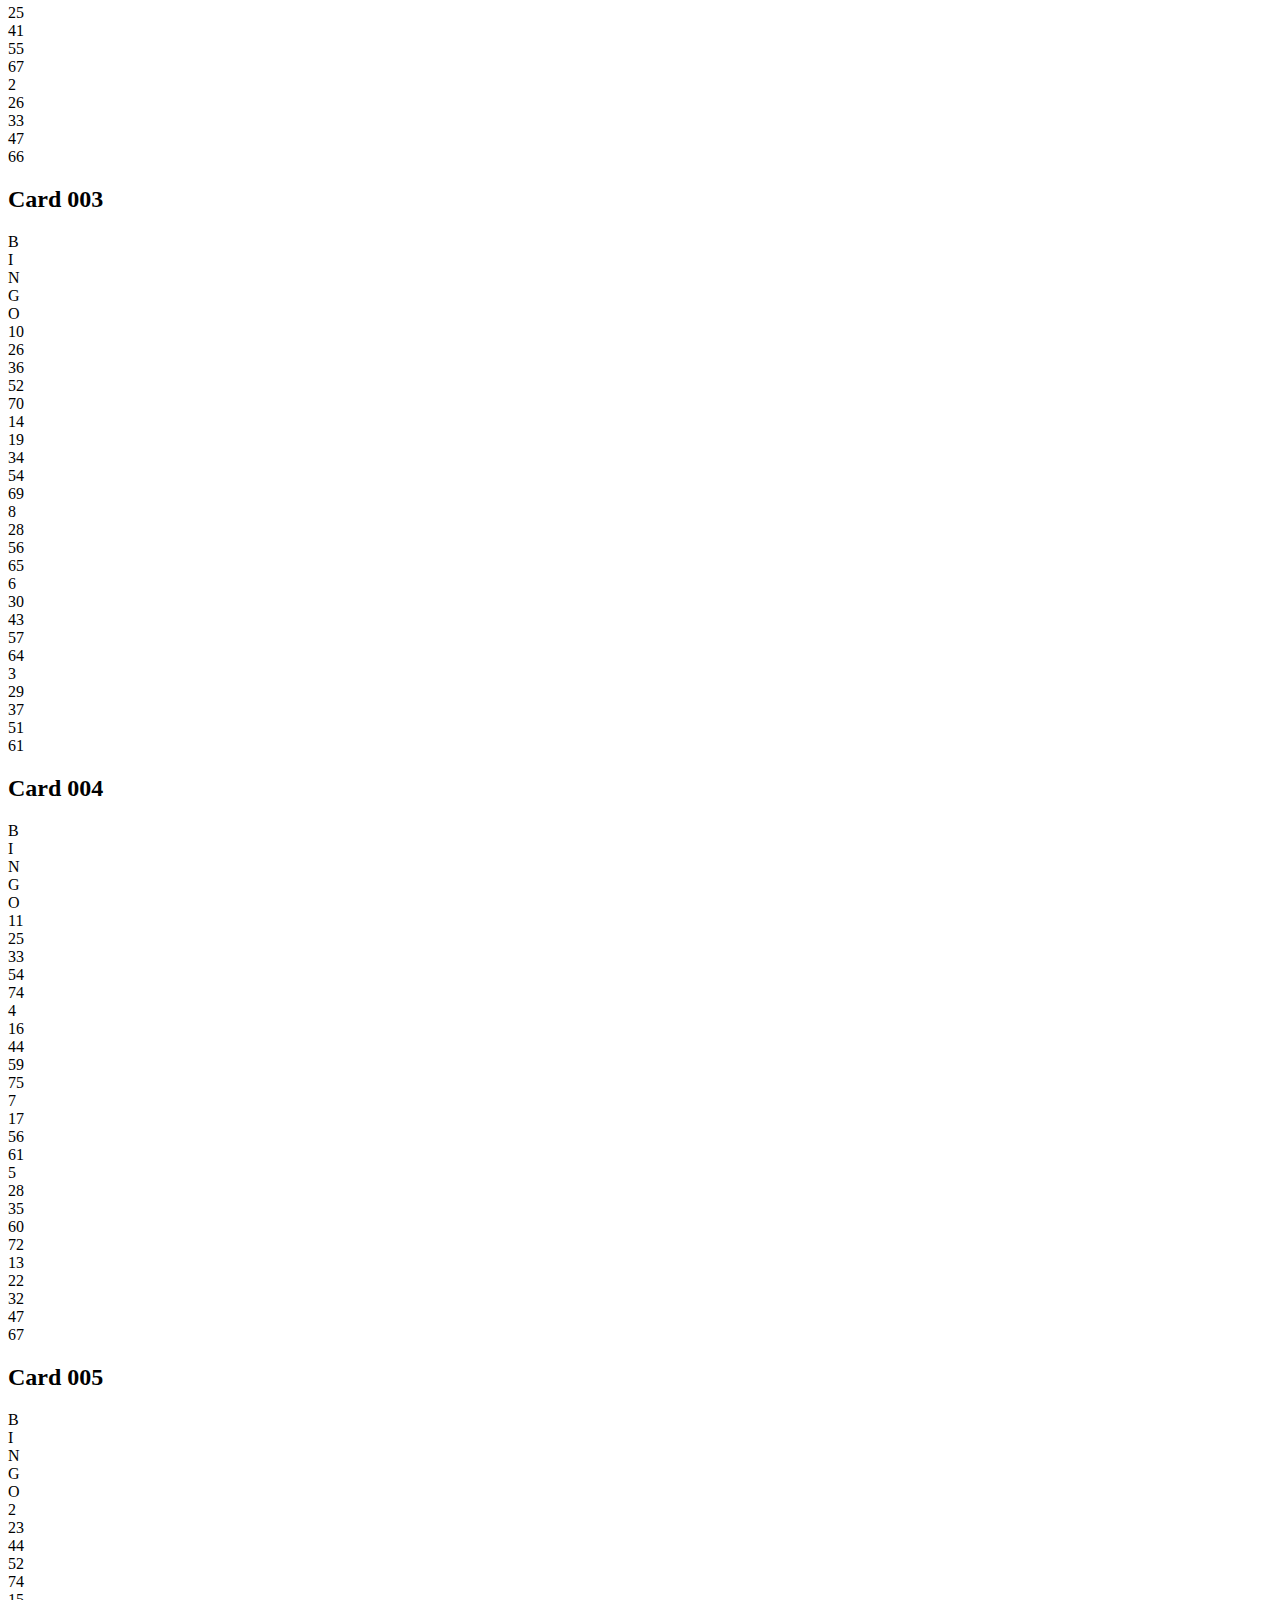
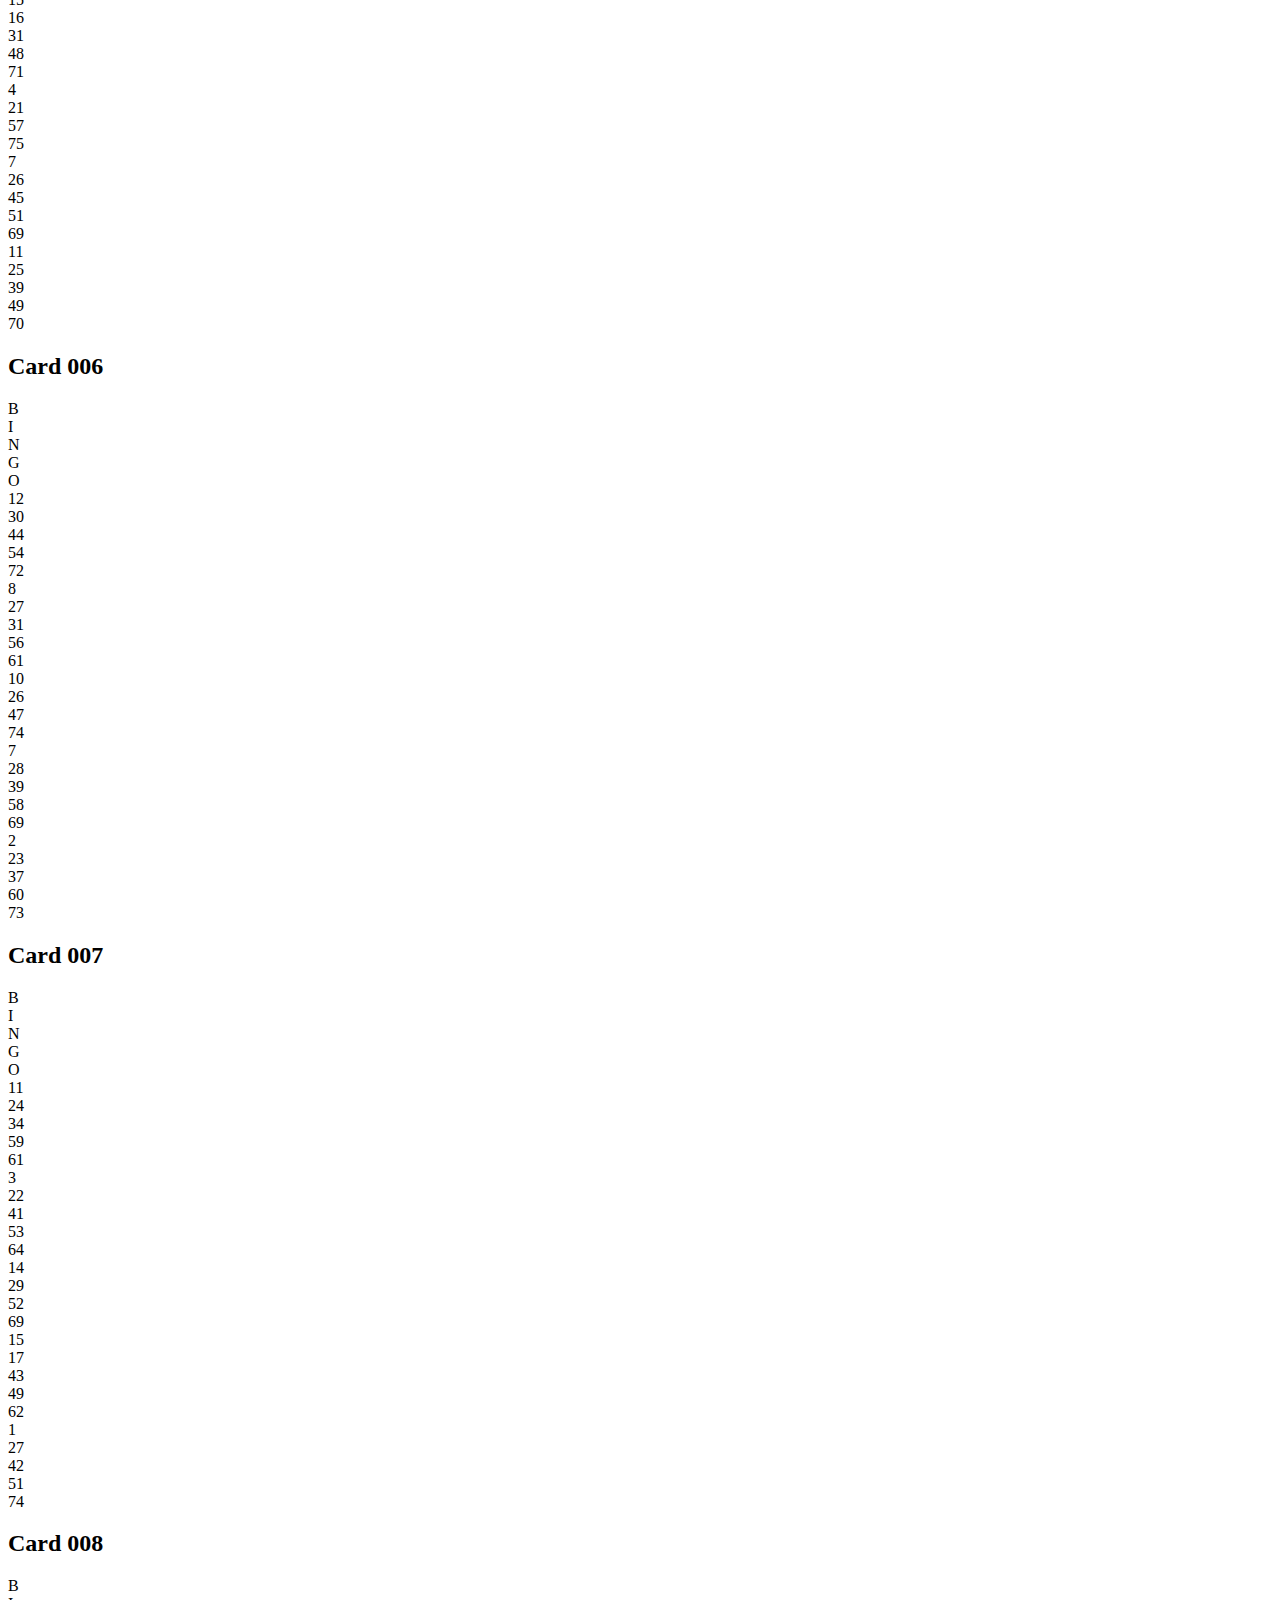
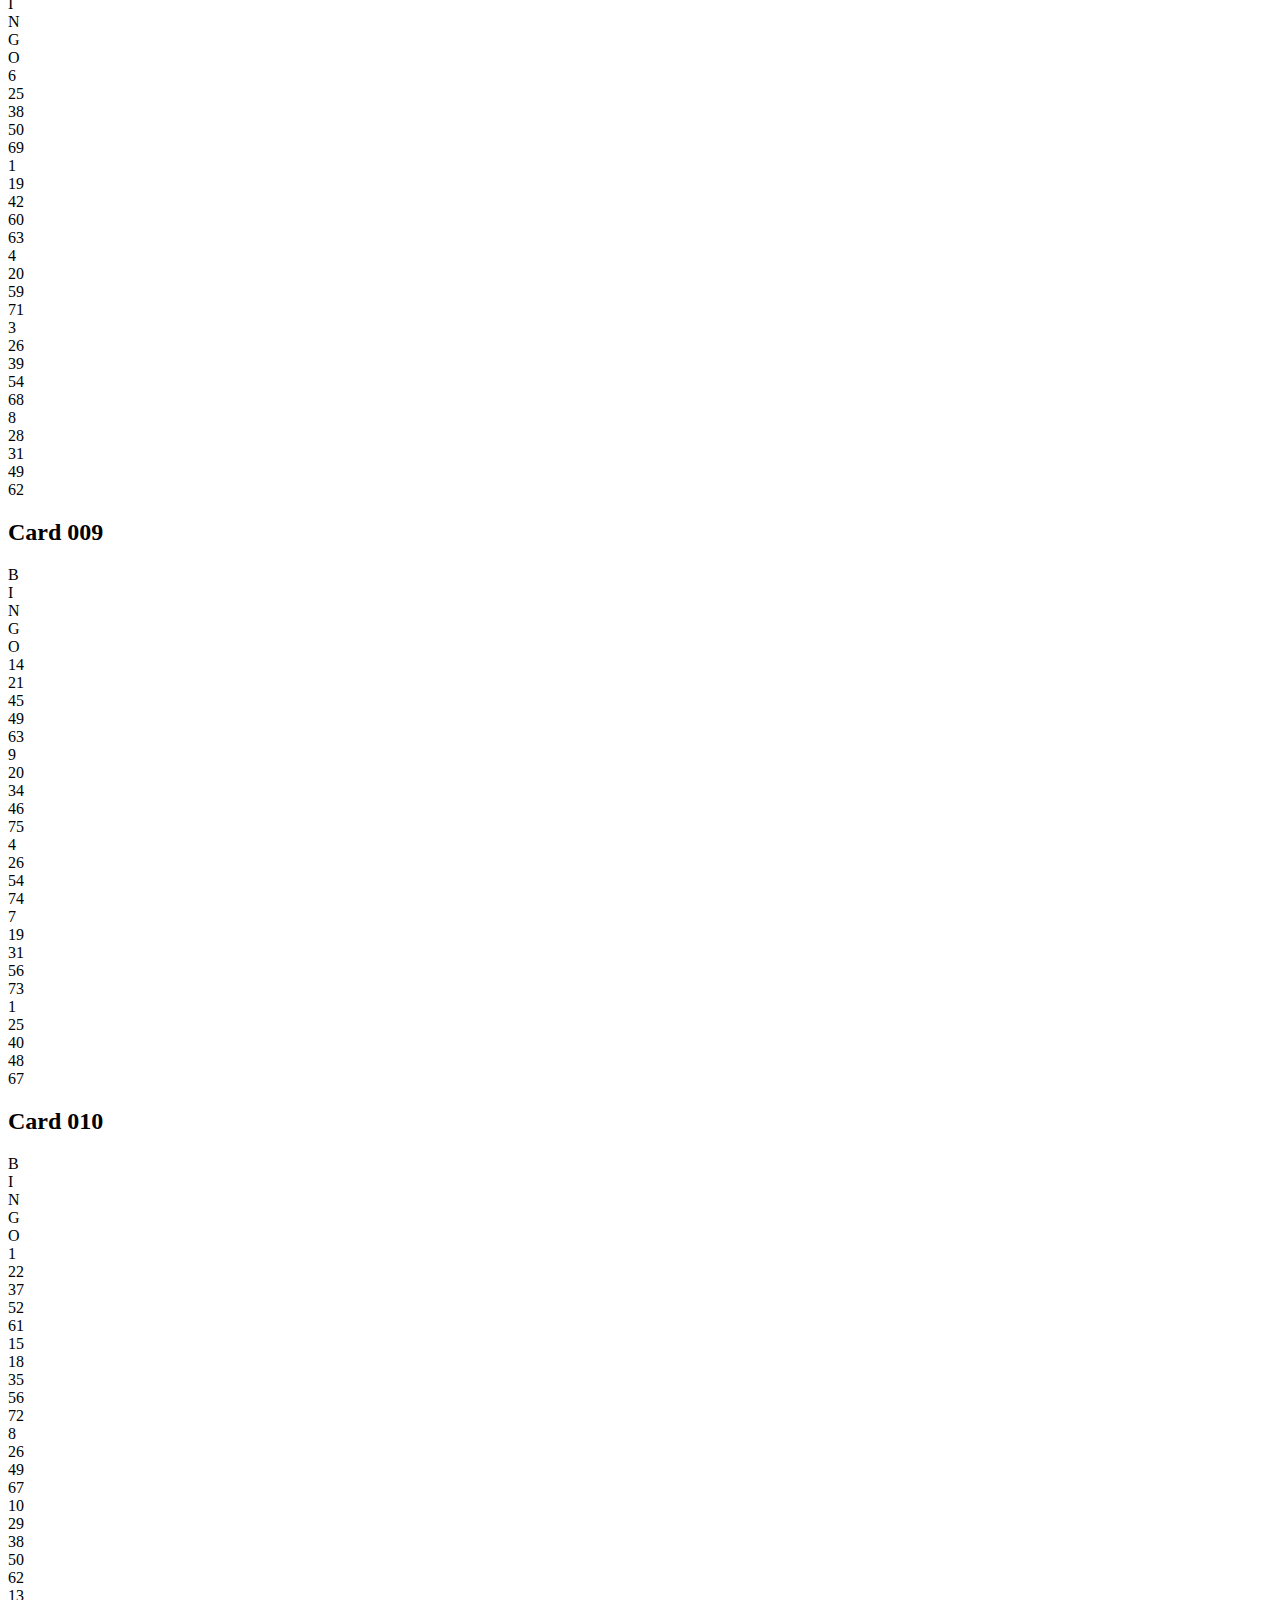
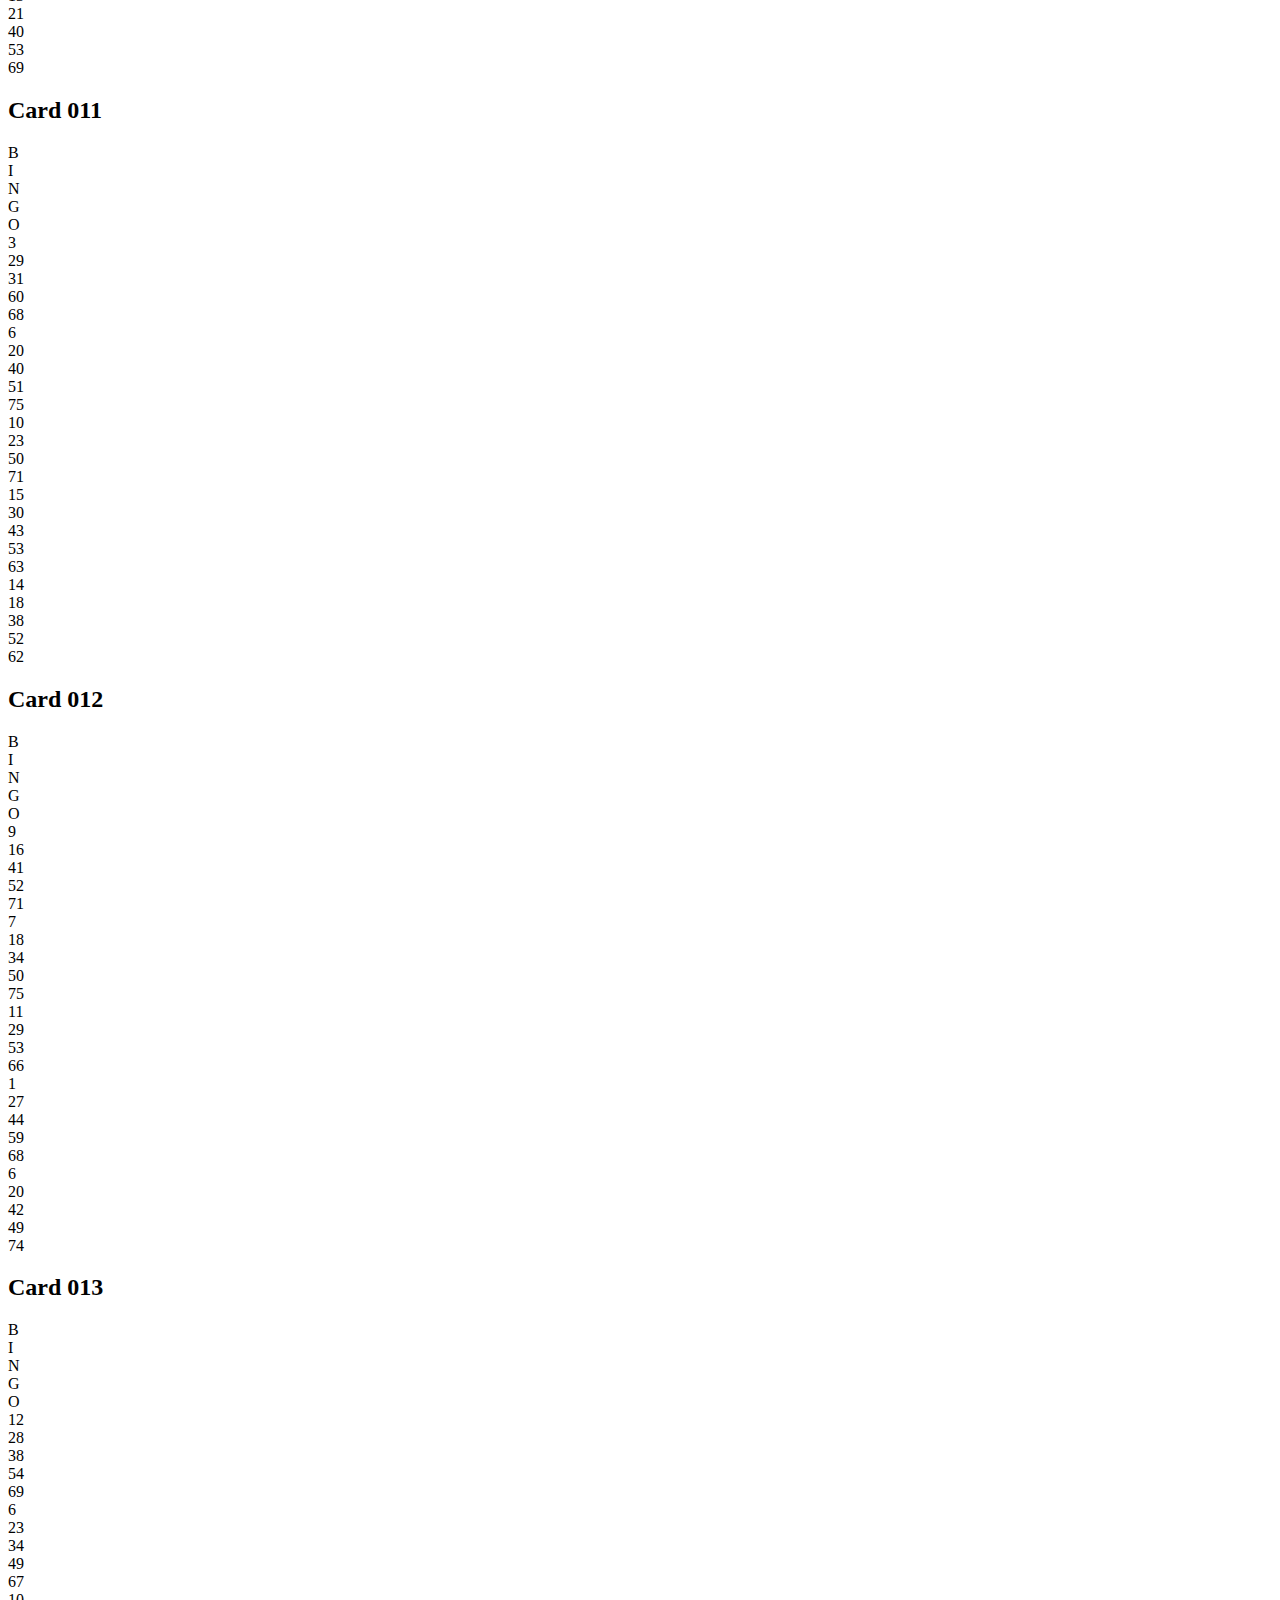
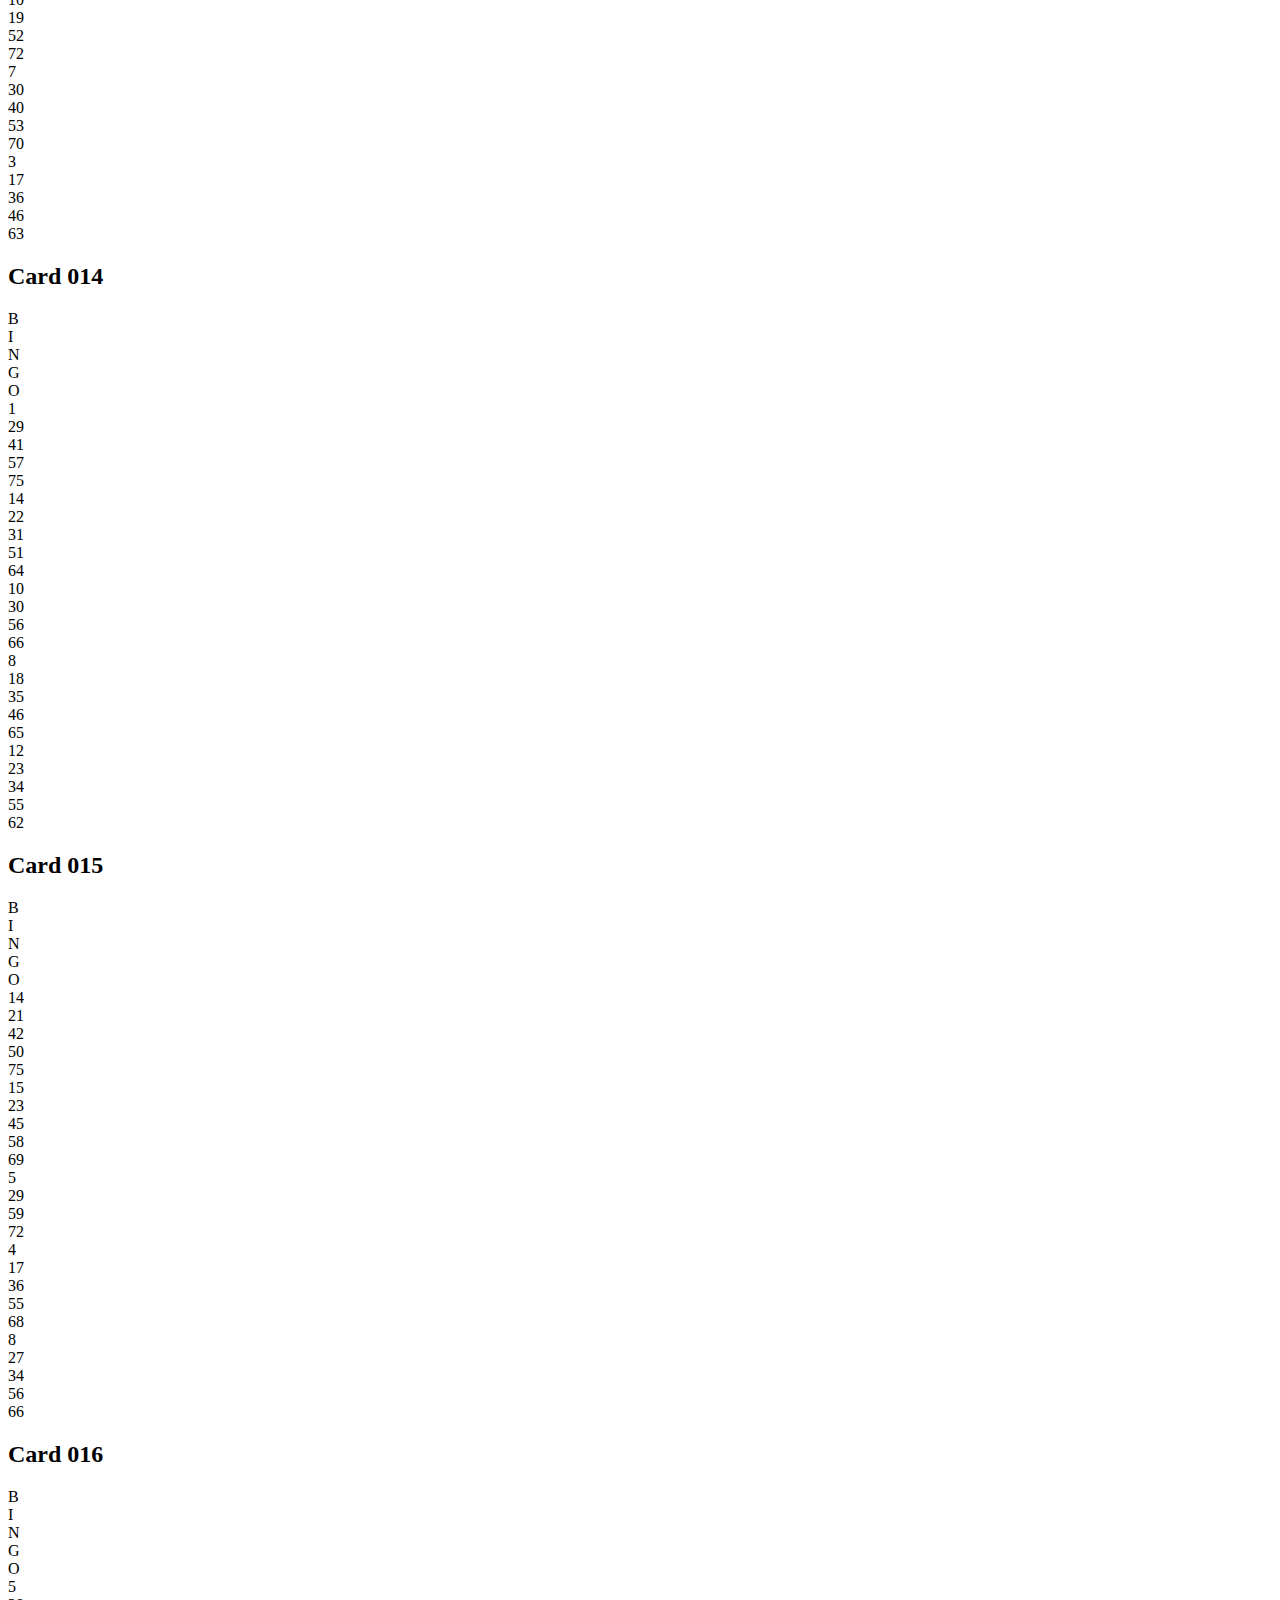
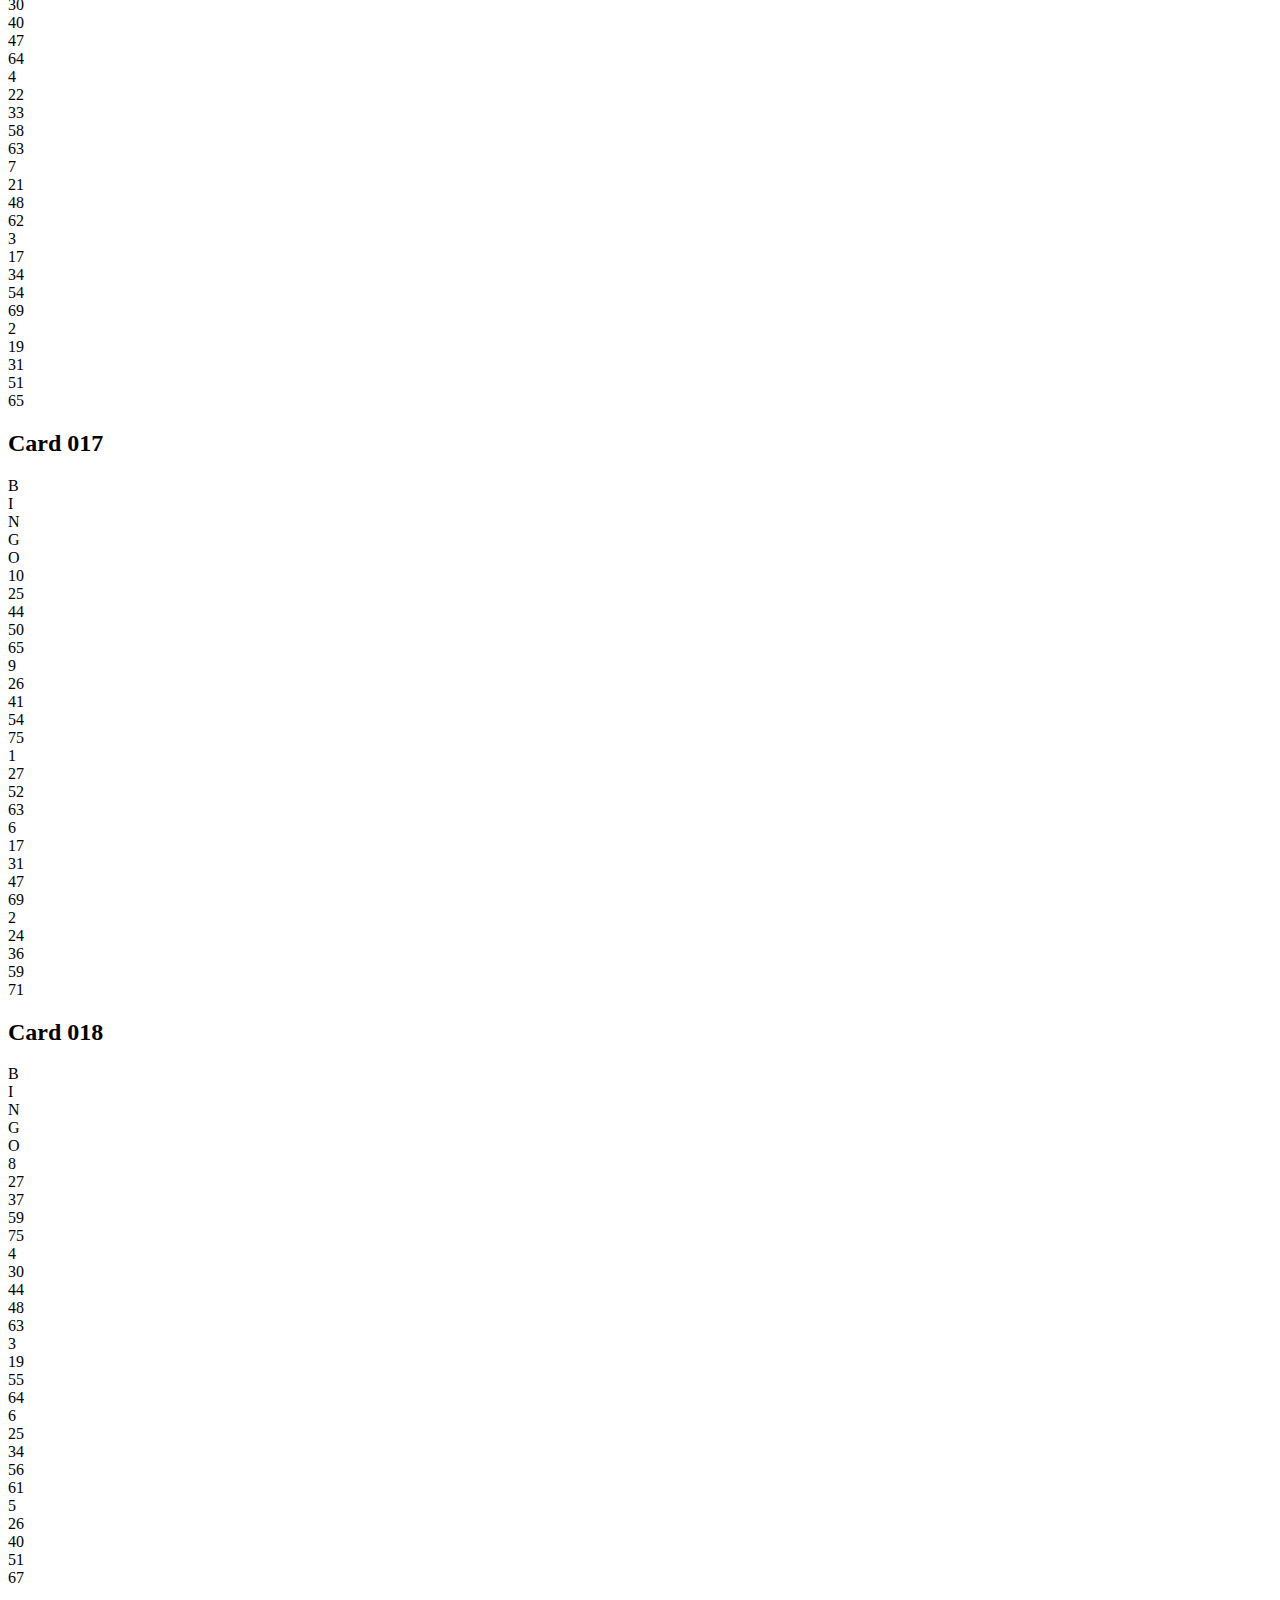
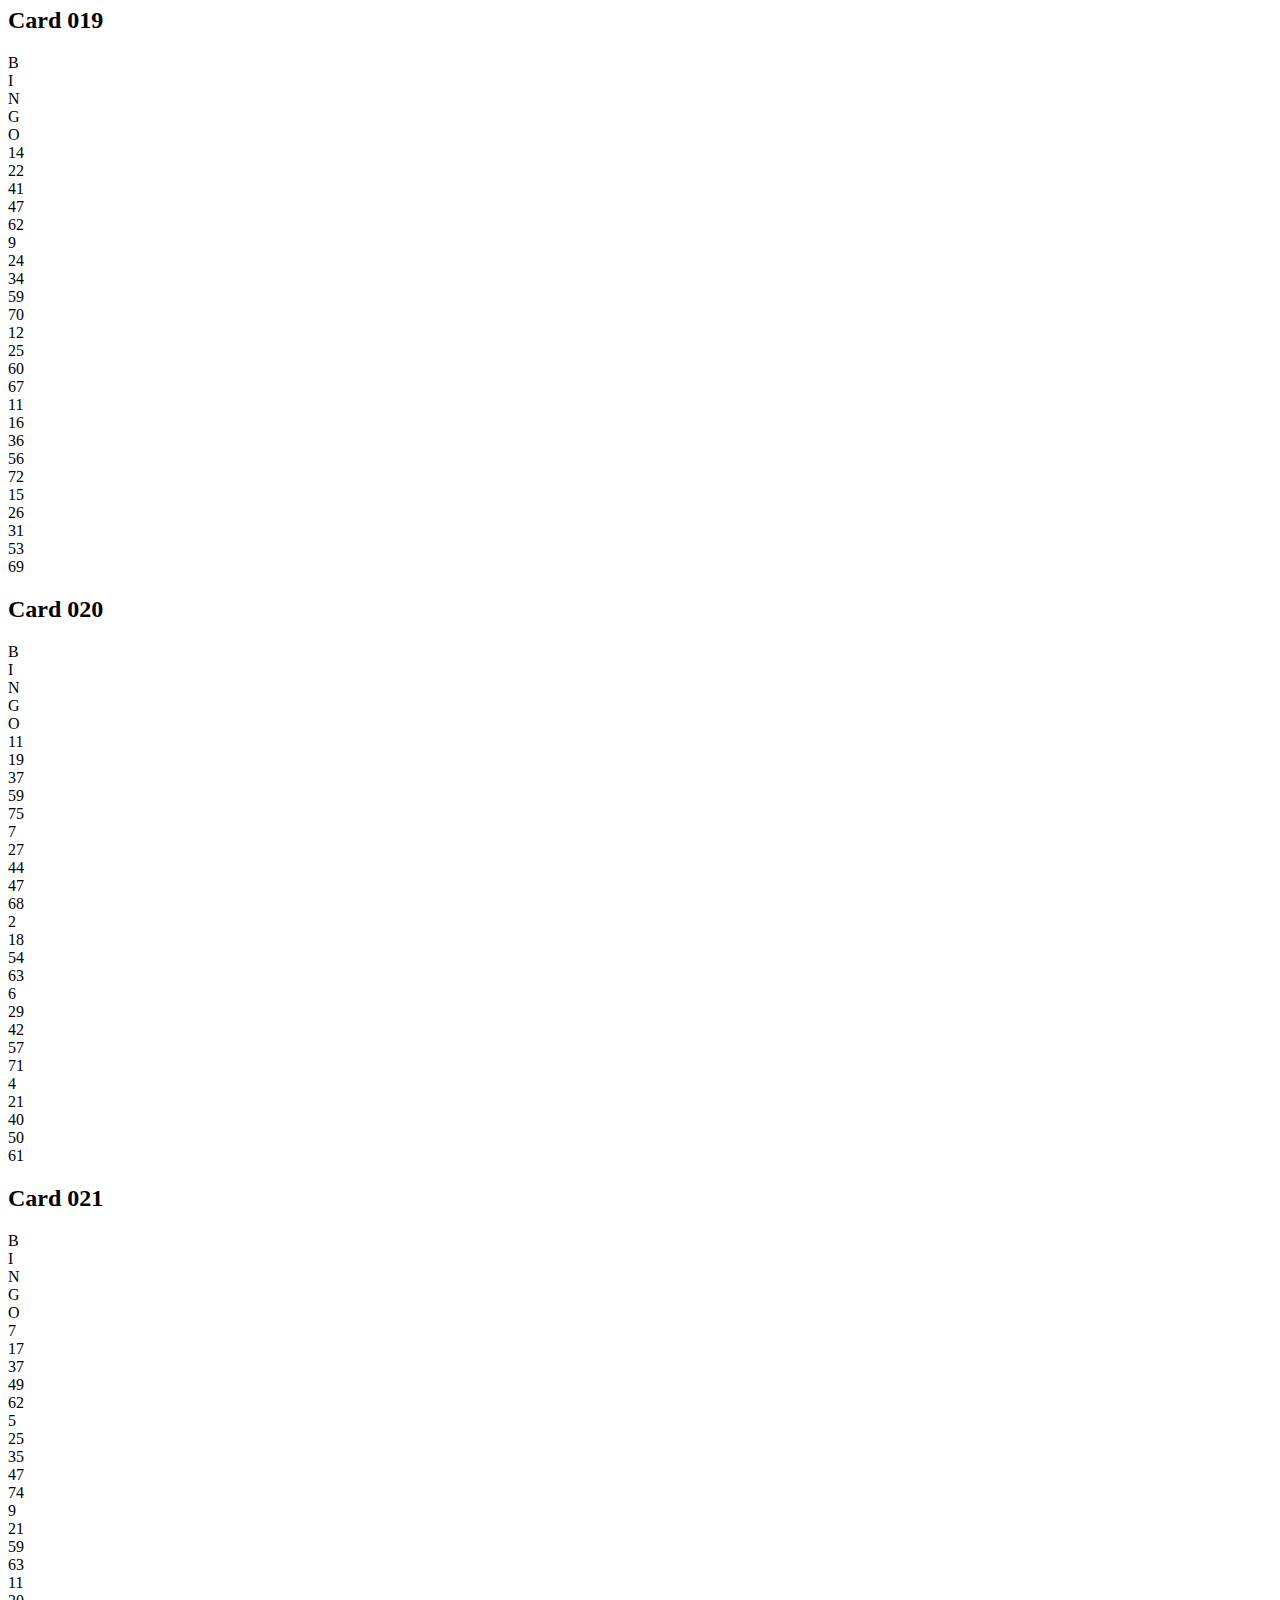
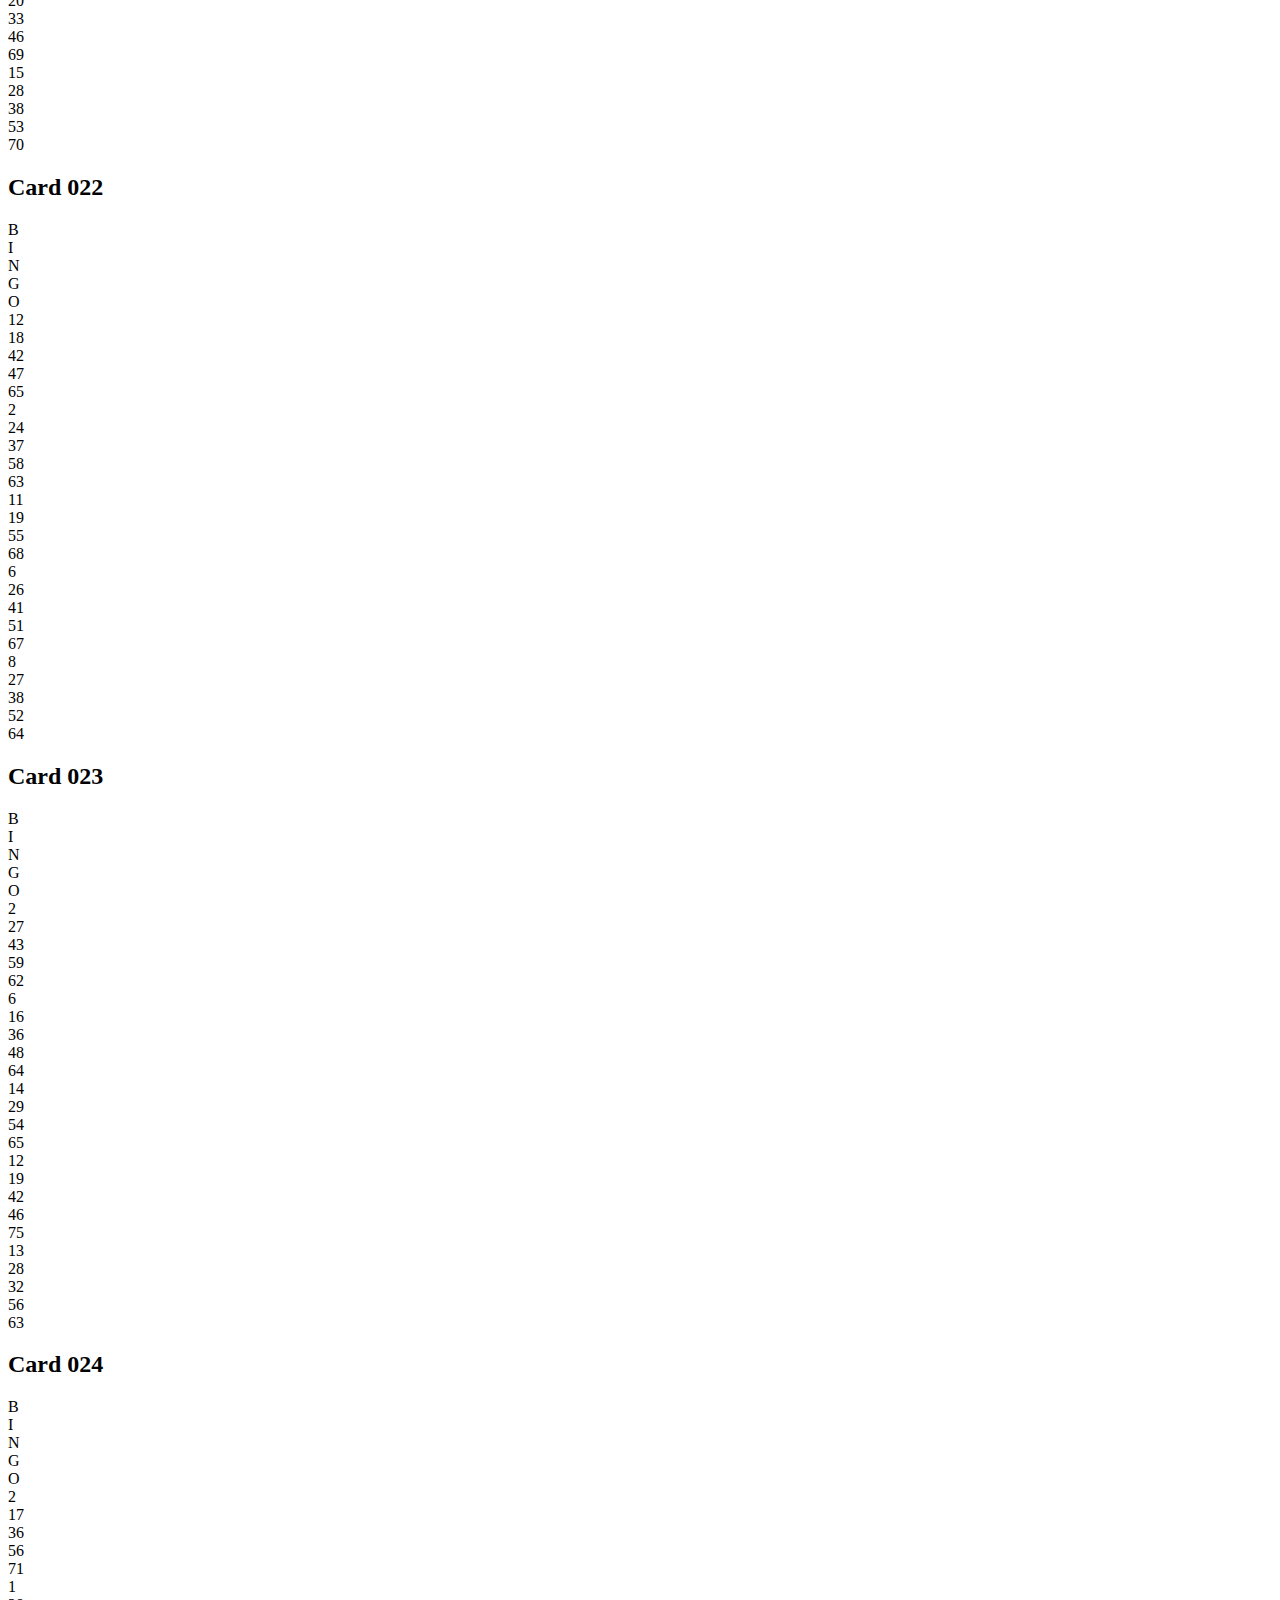
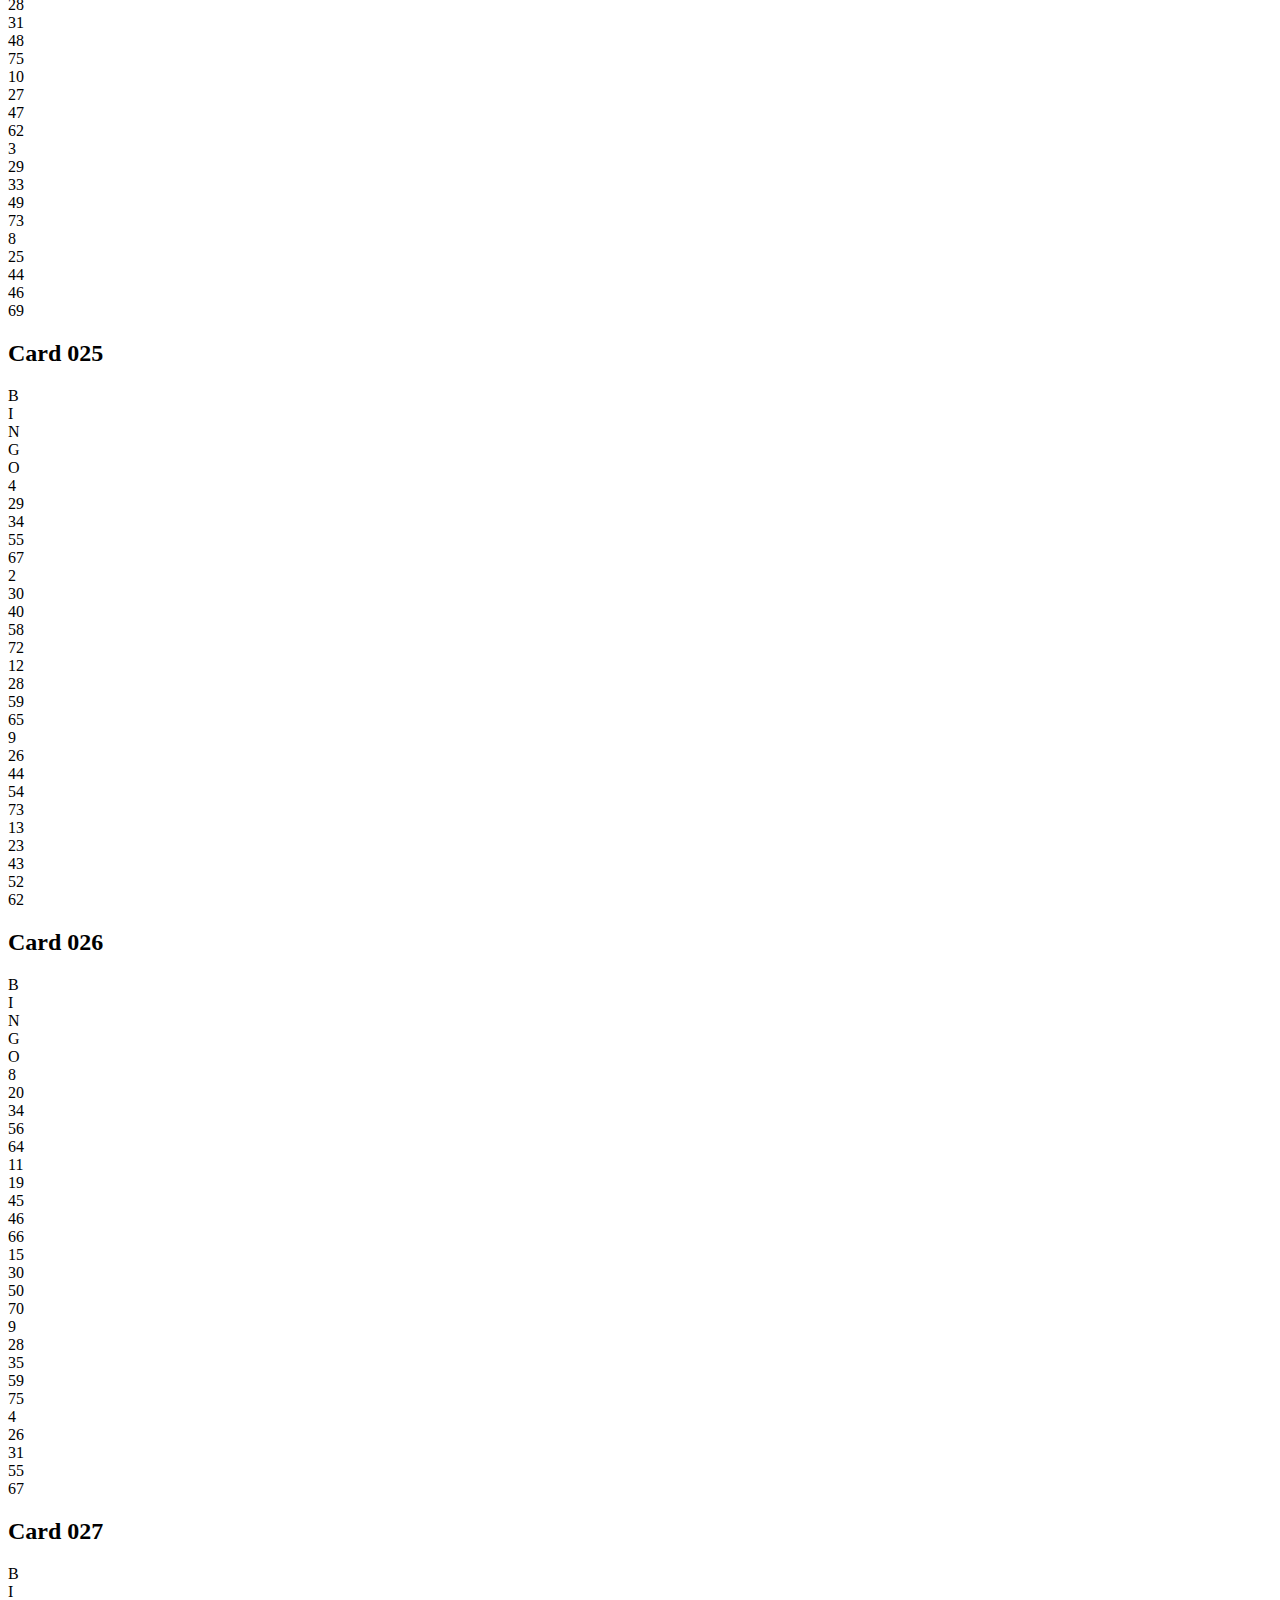
<file: print-cards1.html>
<!-- print-cards.html -->
<!DOCTYPE html>
<html lang="en">
<head>
  <meta charset="UTF-8">
  <title>Printable Bingo Cards</title>
  <link rel="stylesheet" href="print-style.css">
  <script src="cardData_with_free1.js"></script>
</head>
<body>
  <div id="print-area"></div>

  <script>
    window.onload = () => {
      const printArea = document.getElementById("print-area");
      const cardIDs = Object.keys(cardData);

      for (let i = 0; i < cardIDs.length; i += 2) {
        const wrapper = document.createElement("div");
        wrapper.className = "print-wrapper";

        // First card (top half)
        const upperCard = buildCard(cardIDs[i]);
wrapper.appendChild(upperCard);

        // Cut line
        const cutLine = document.createElement("div");
cutLine.className = "cut-line";
wrapper.appendChild(cutLine);

        // Second card (bottom half) if it exists
        if (cardIDs[i + 1]) {
  const lowerCard = buildCard(cardIDs[i + 1]);
  wrapper.appendChild(lowerCard);
}

        printArea.appendChild(wrapper);
      }

      function buildCard(id) {
  const cardWrapper = document.createElement("div");
  cardWrapper.className = "print-card";

  const inner = document.createElement("div");
  inner.className = "print-card-inner";

  const title = document.createElement("h2");
  title.textContent = `Card ${id}`;
  inner.appendChild(title);

  const grid = document.createElement("div");
  grid.className = "print-grid";

  const headers = ["B", "I", "N", "G", "O"];
  headers.forEach(h => {
    const cell = document.createElement("div");
    cell.className = "print-cell header";
    cell.textContent = h;
    grid.appendChild(cell);
  });

  const rows = cardData[id];
  for (let r = 0; r < 5; r++) {
    for (let c = 0; c < 5; c++) {
      const cell = document.createElement("div");
      const num = rows[r][c];
      cell.className = "print-cell";
      if (num === 0) {
        cell.classList.add("free");
        cell.textContent = "";
      } else {
        cell.textContent = num;
      }
      grid.appendChild(cell);
    }
  }

  inner.appendChild(grid);
  cardWrapper.appendChild(inner);
  return cardWrapper;
}

      window.print();
    };
  </script>
</body>
</html>
</file>
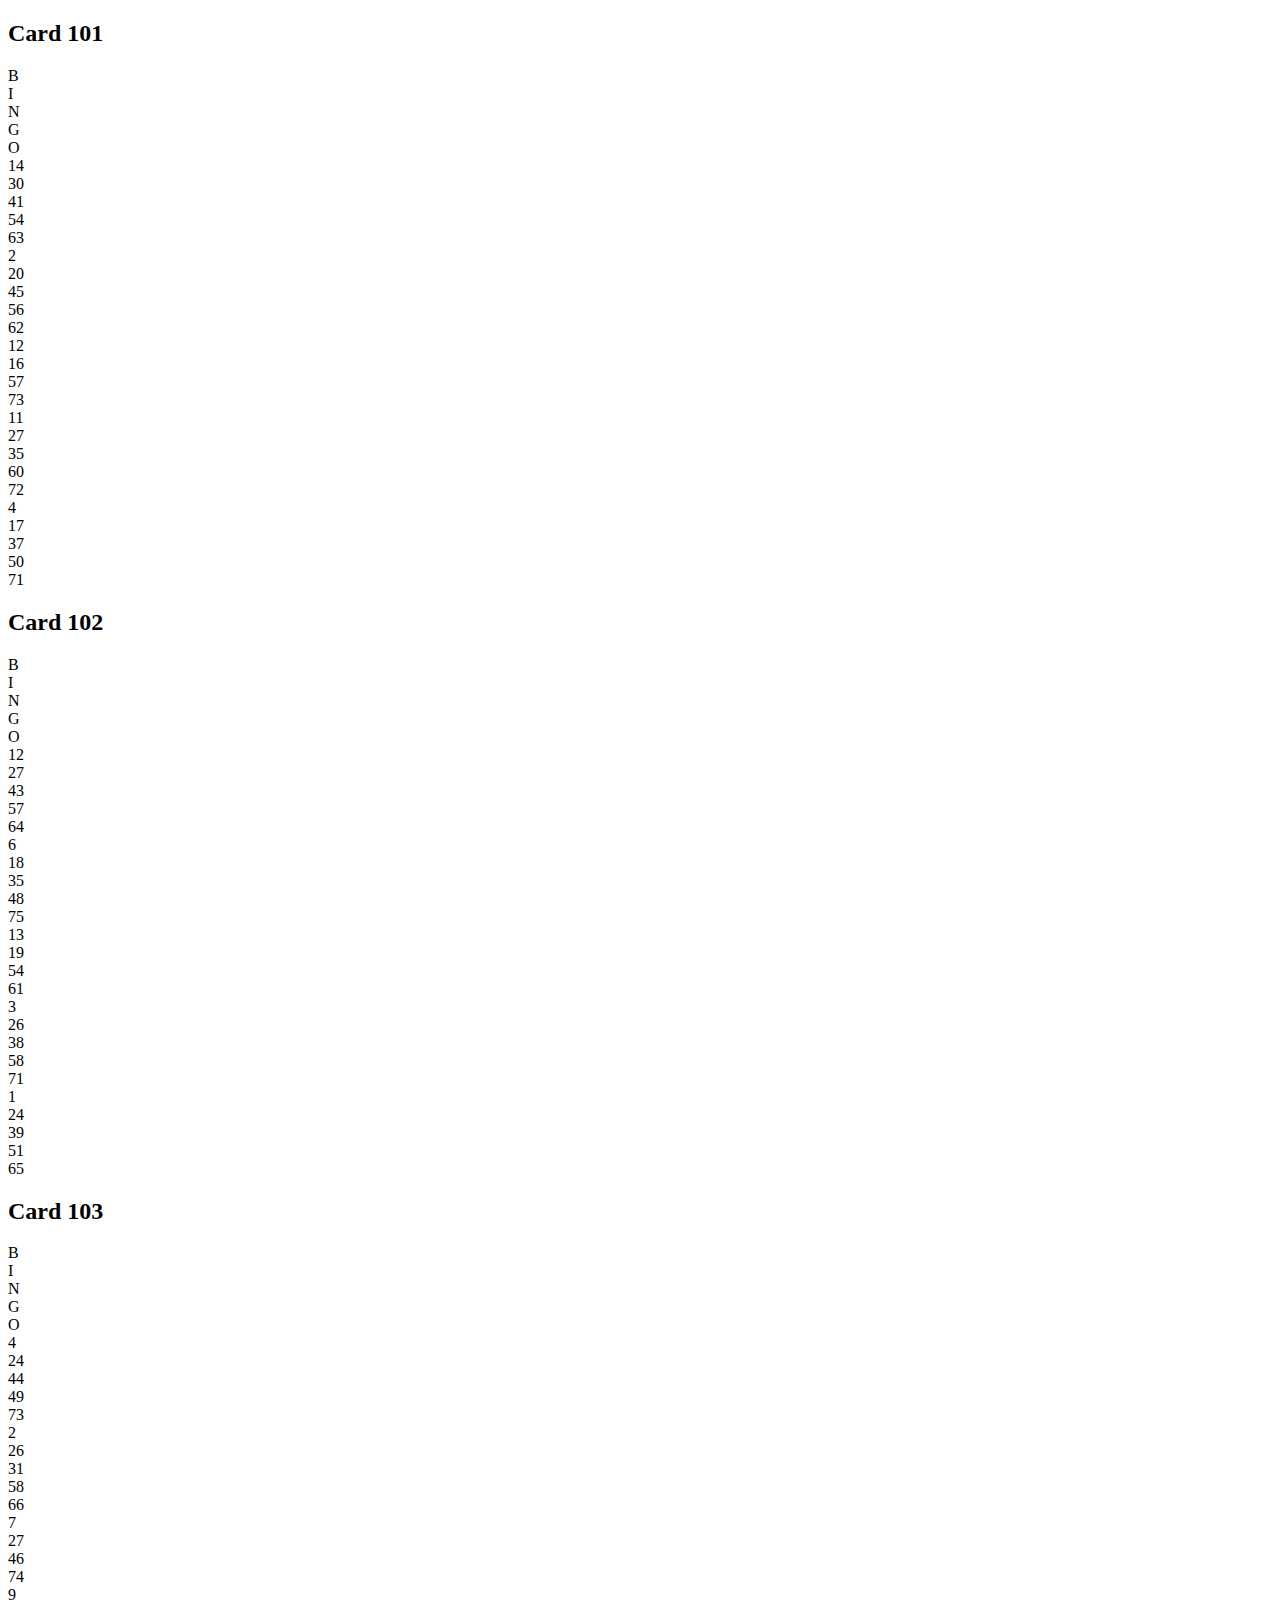
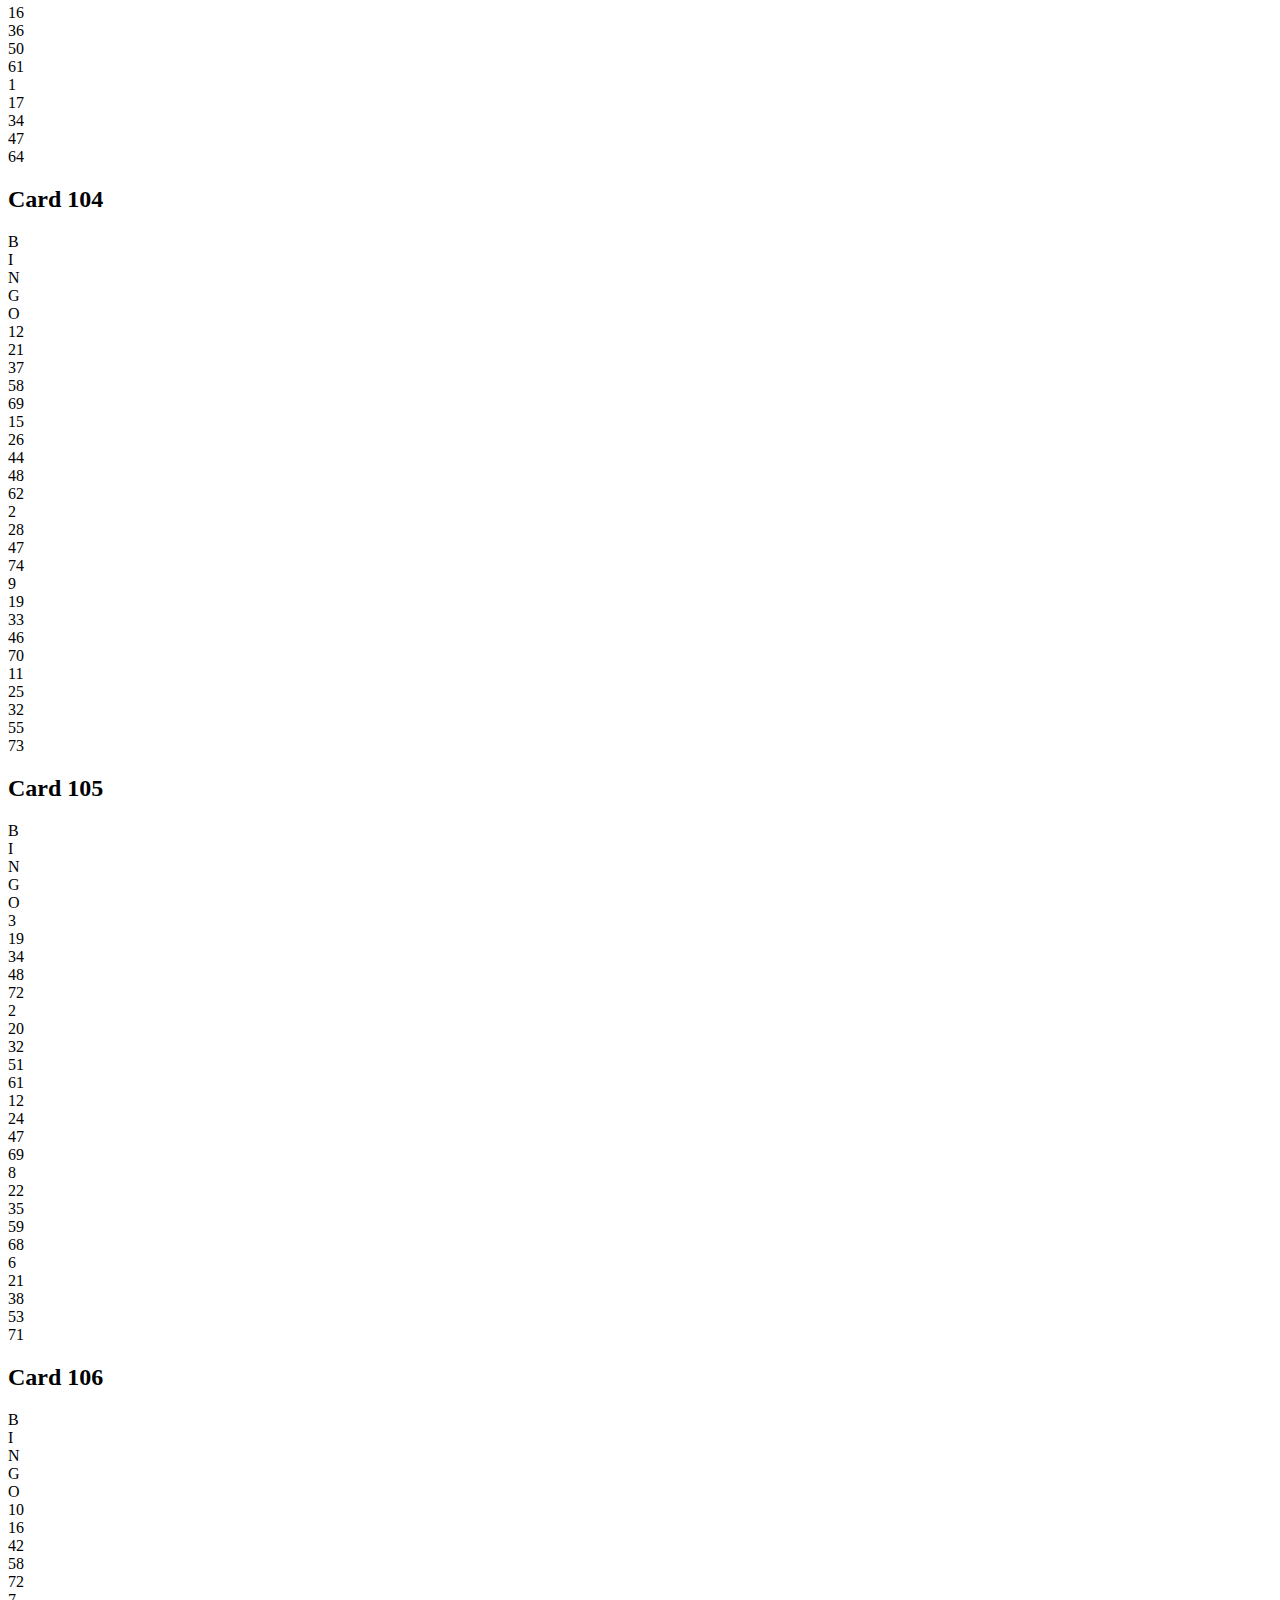
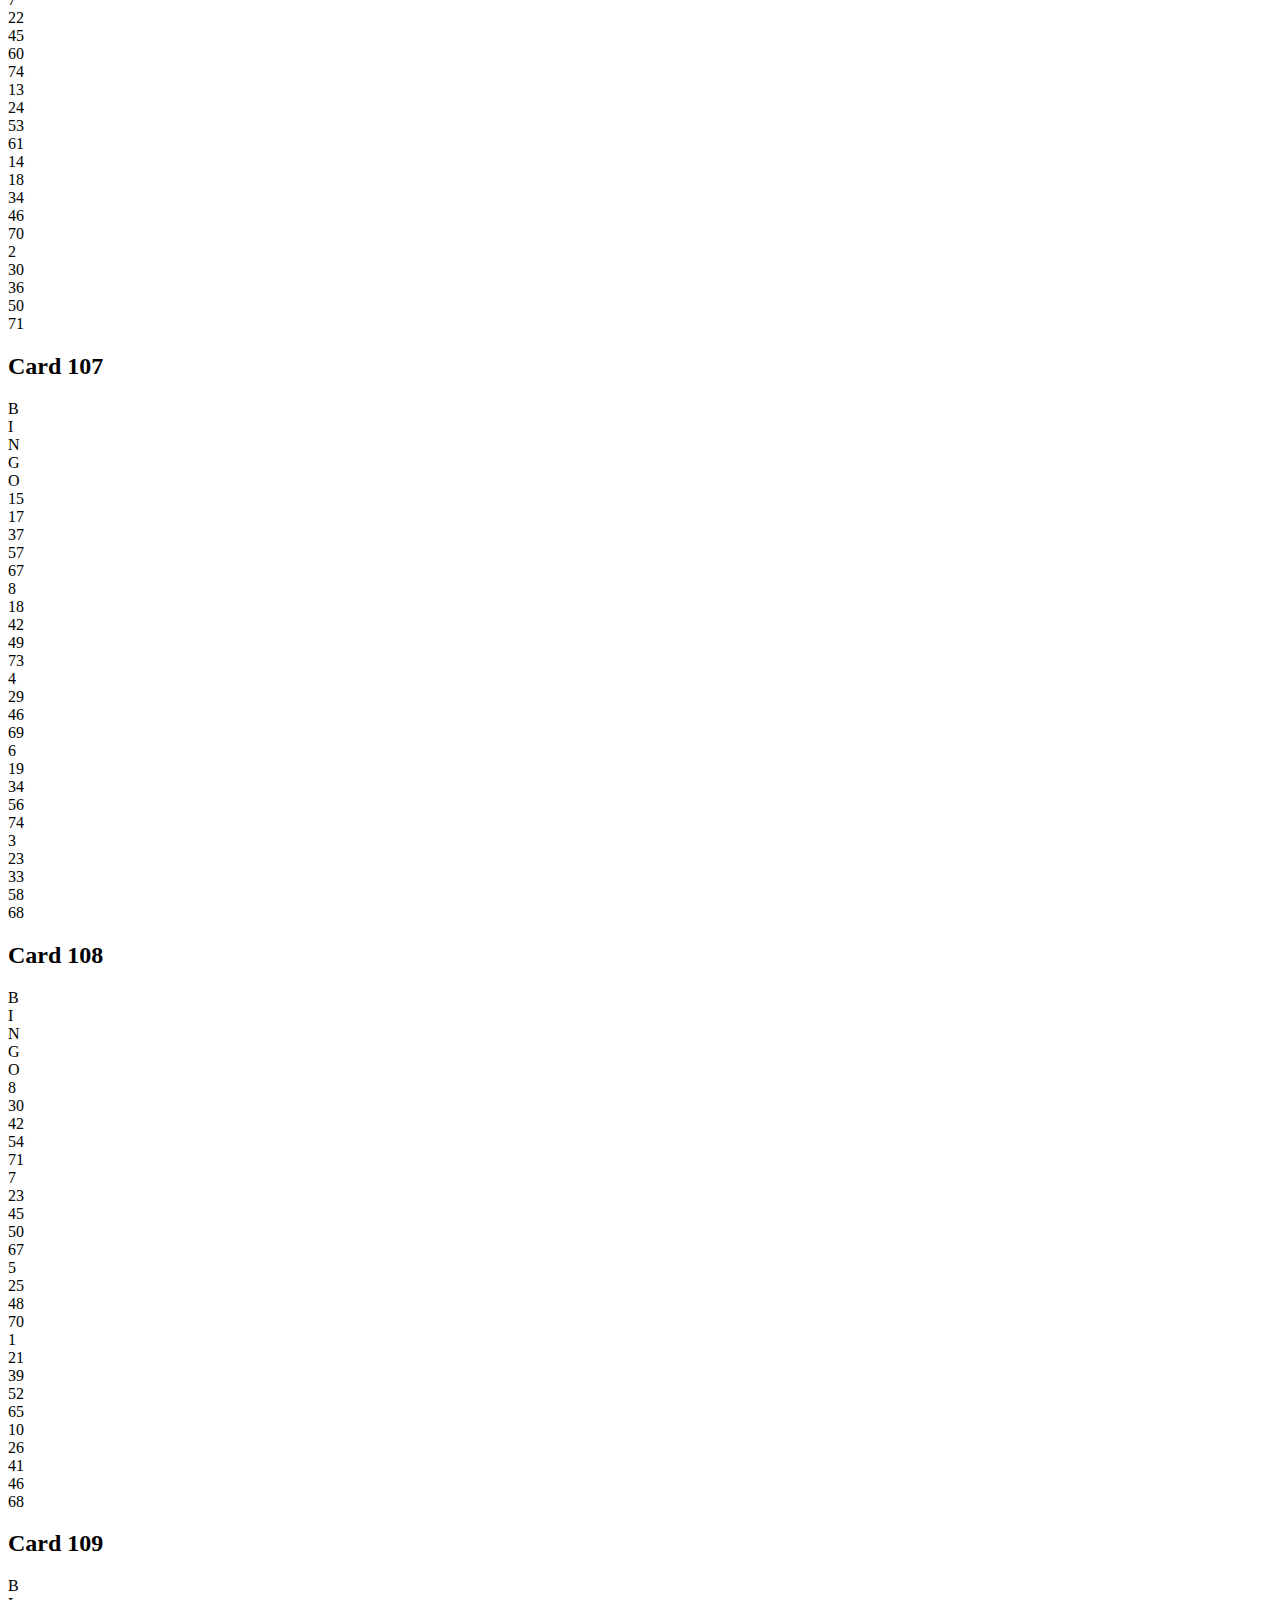
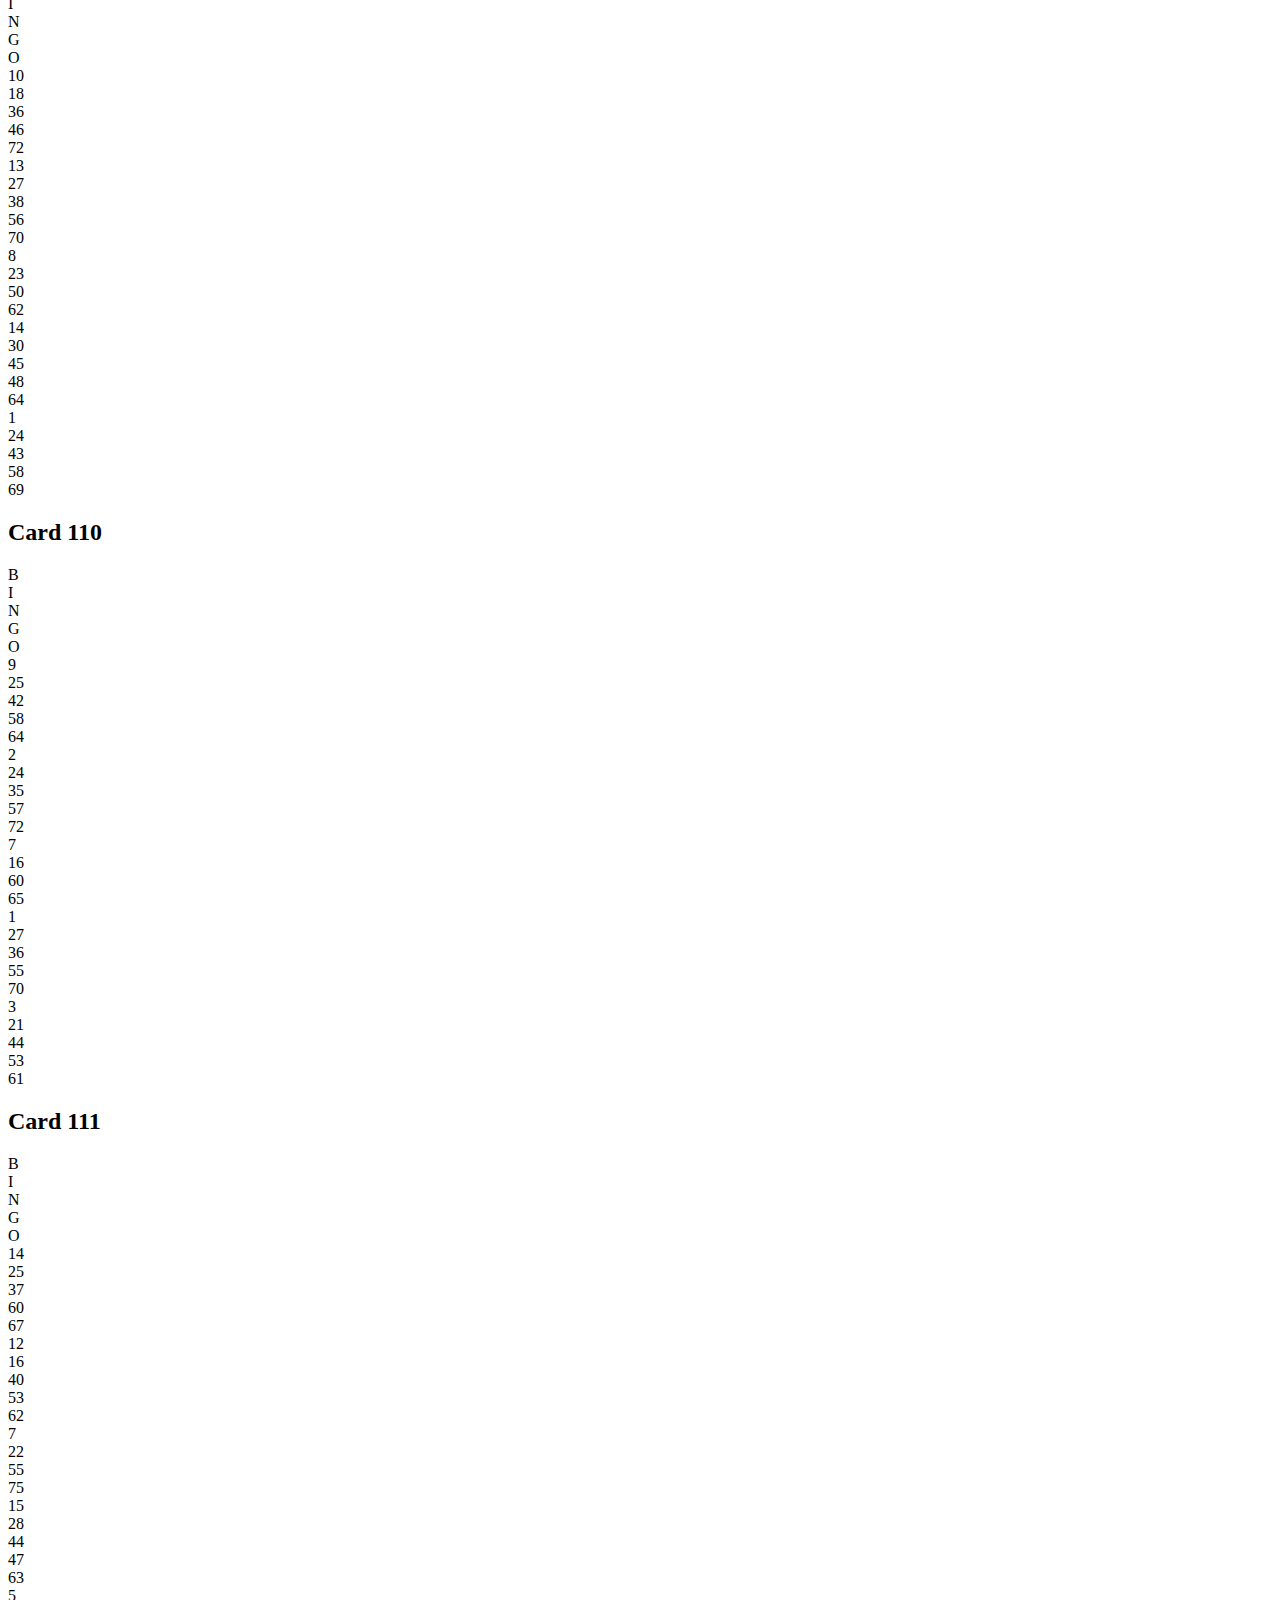
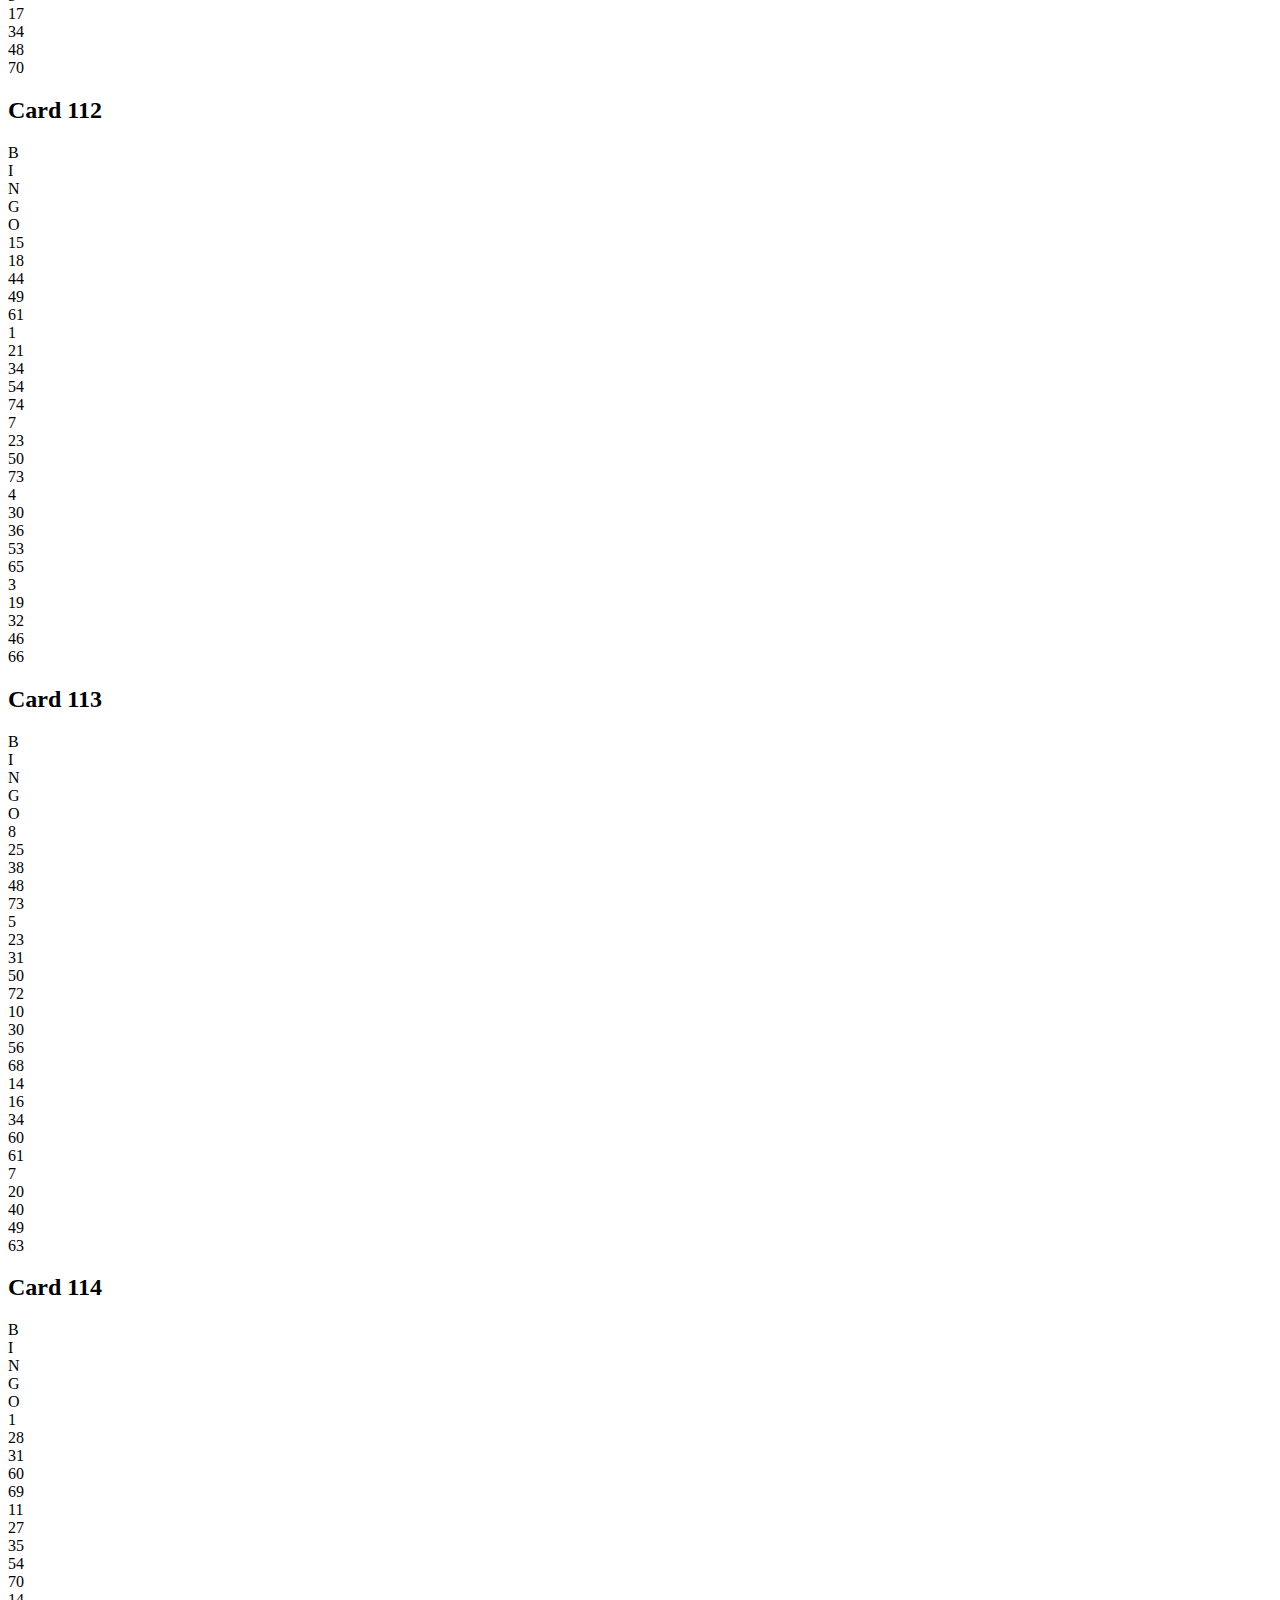
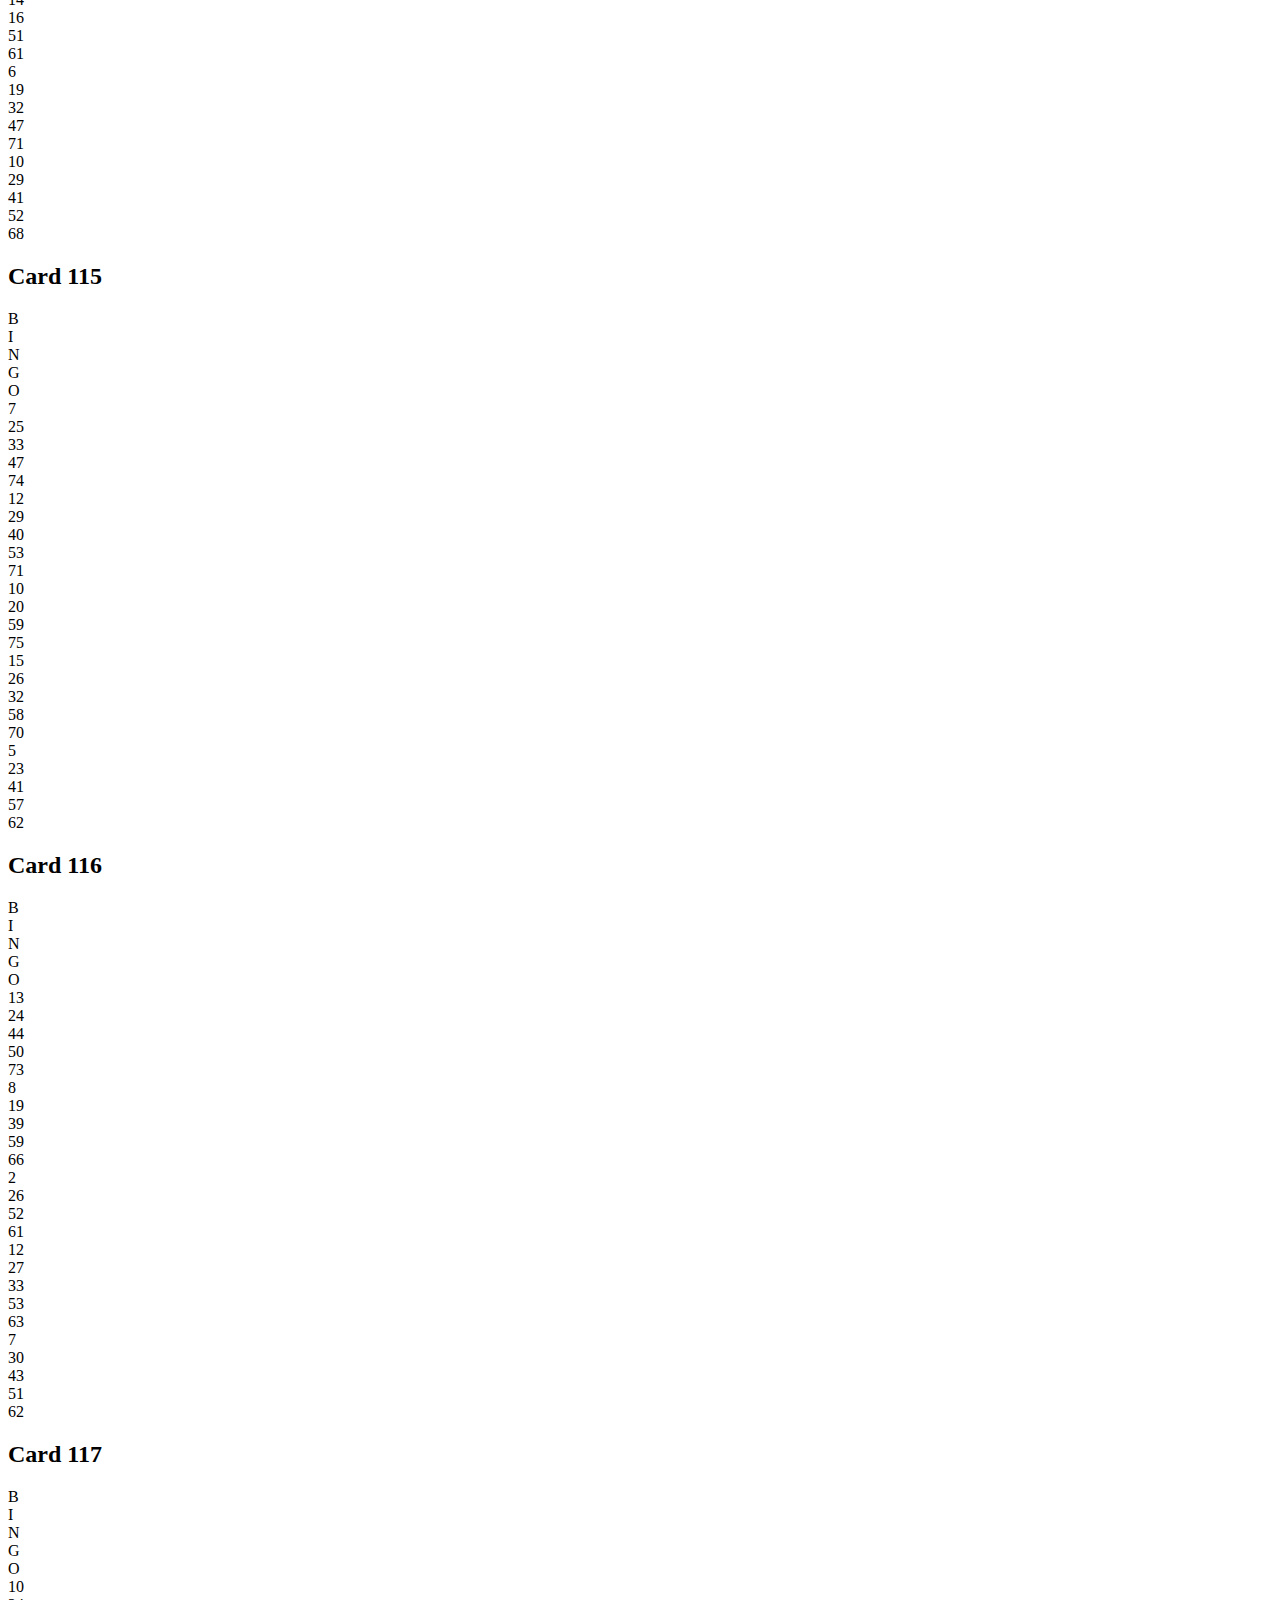
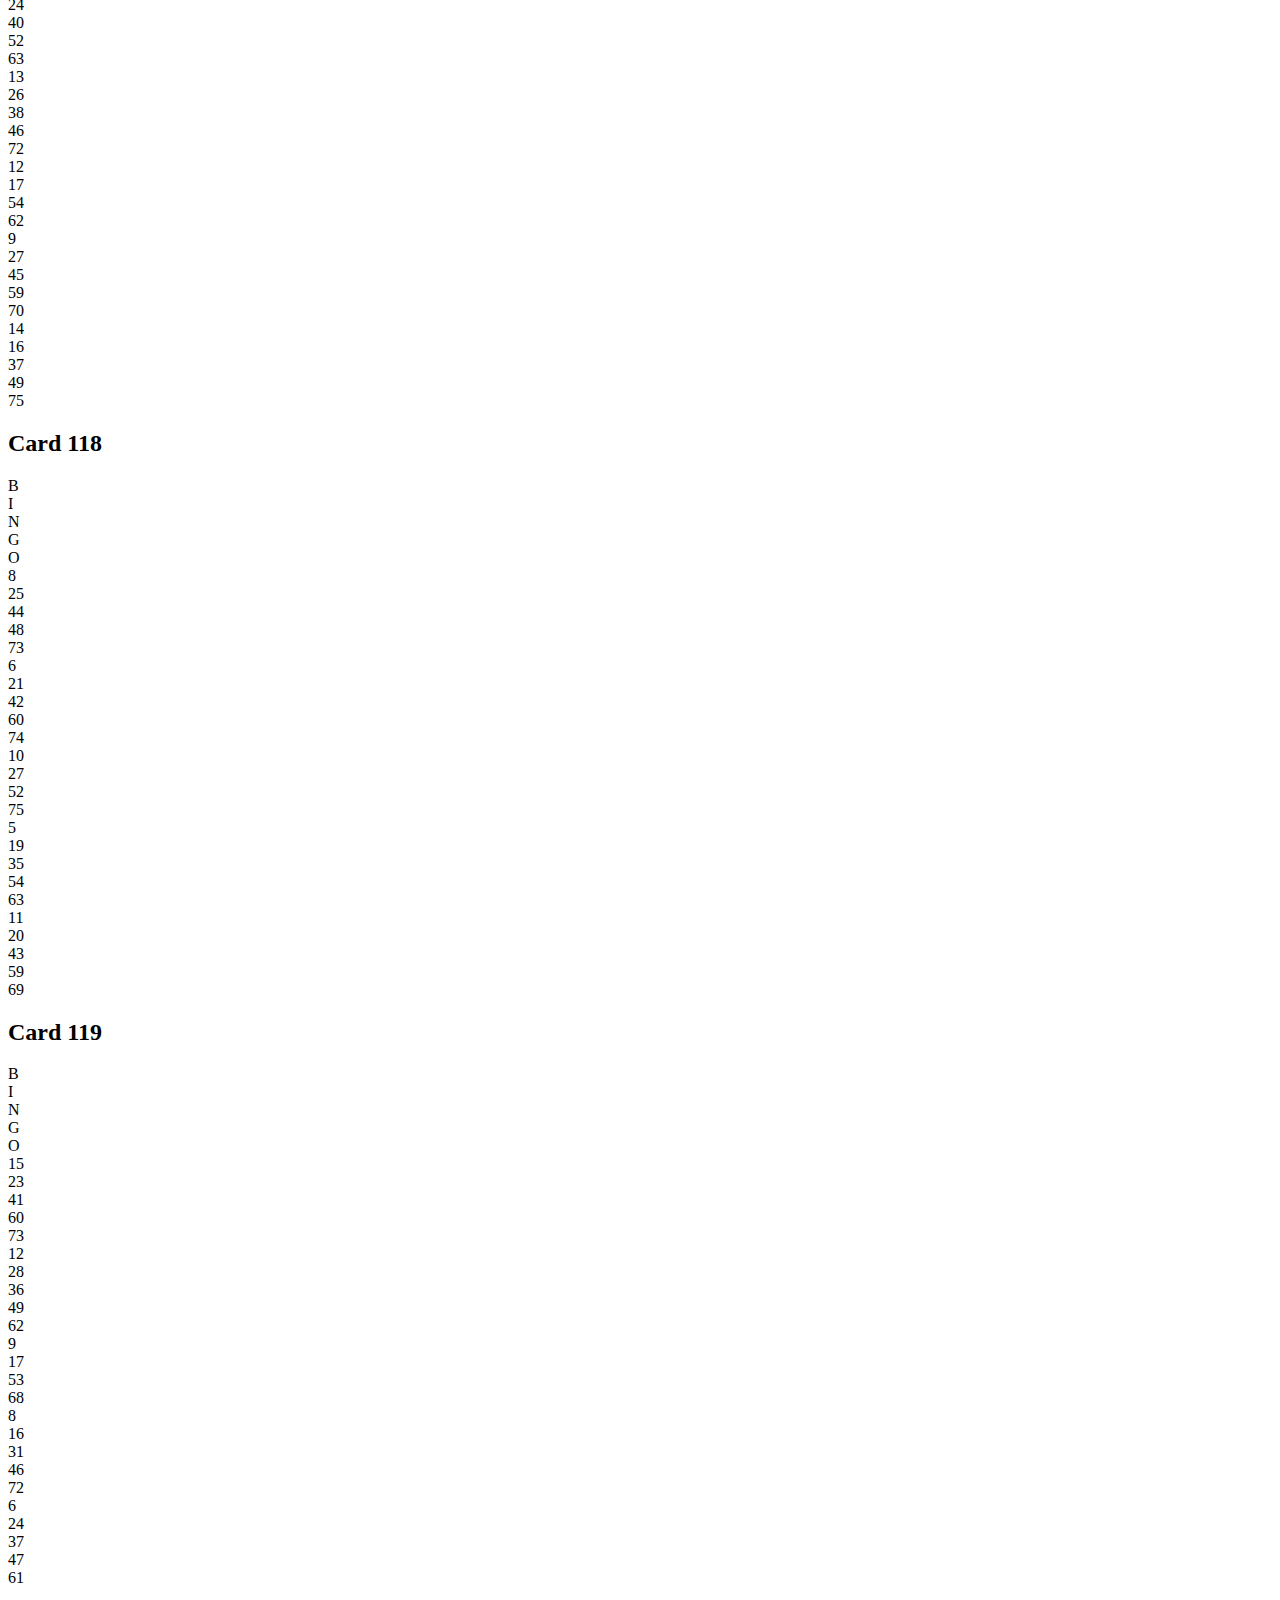
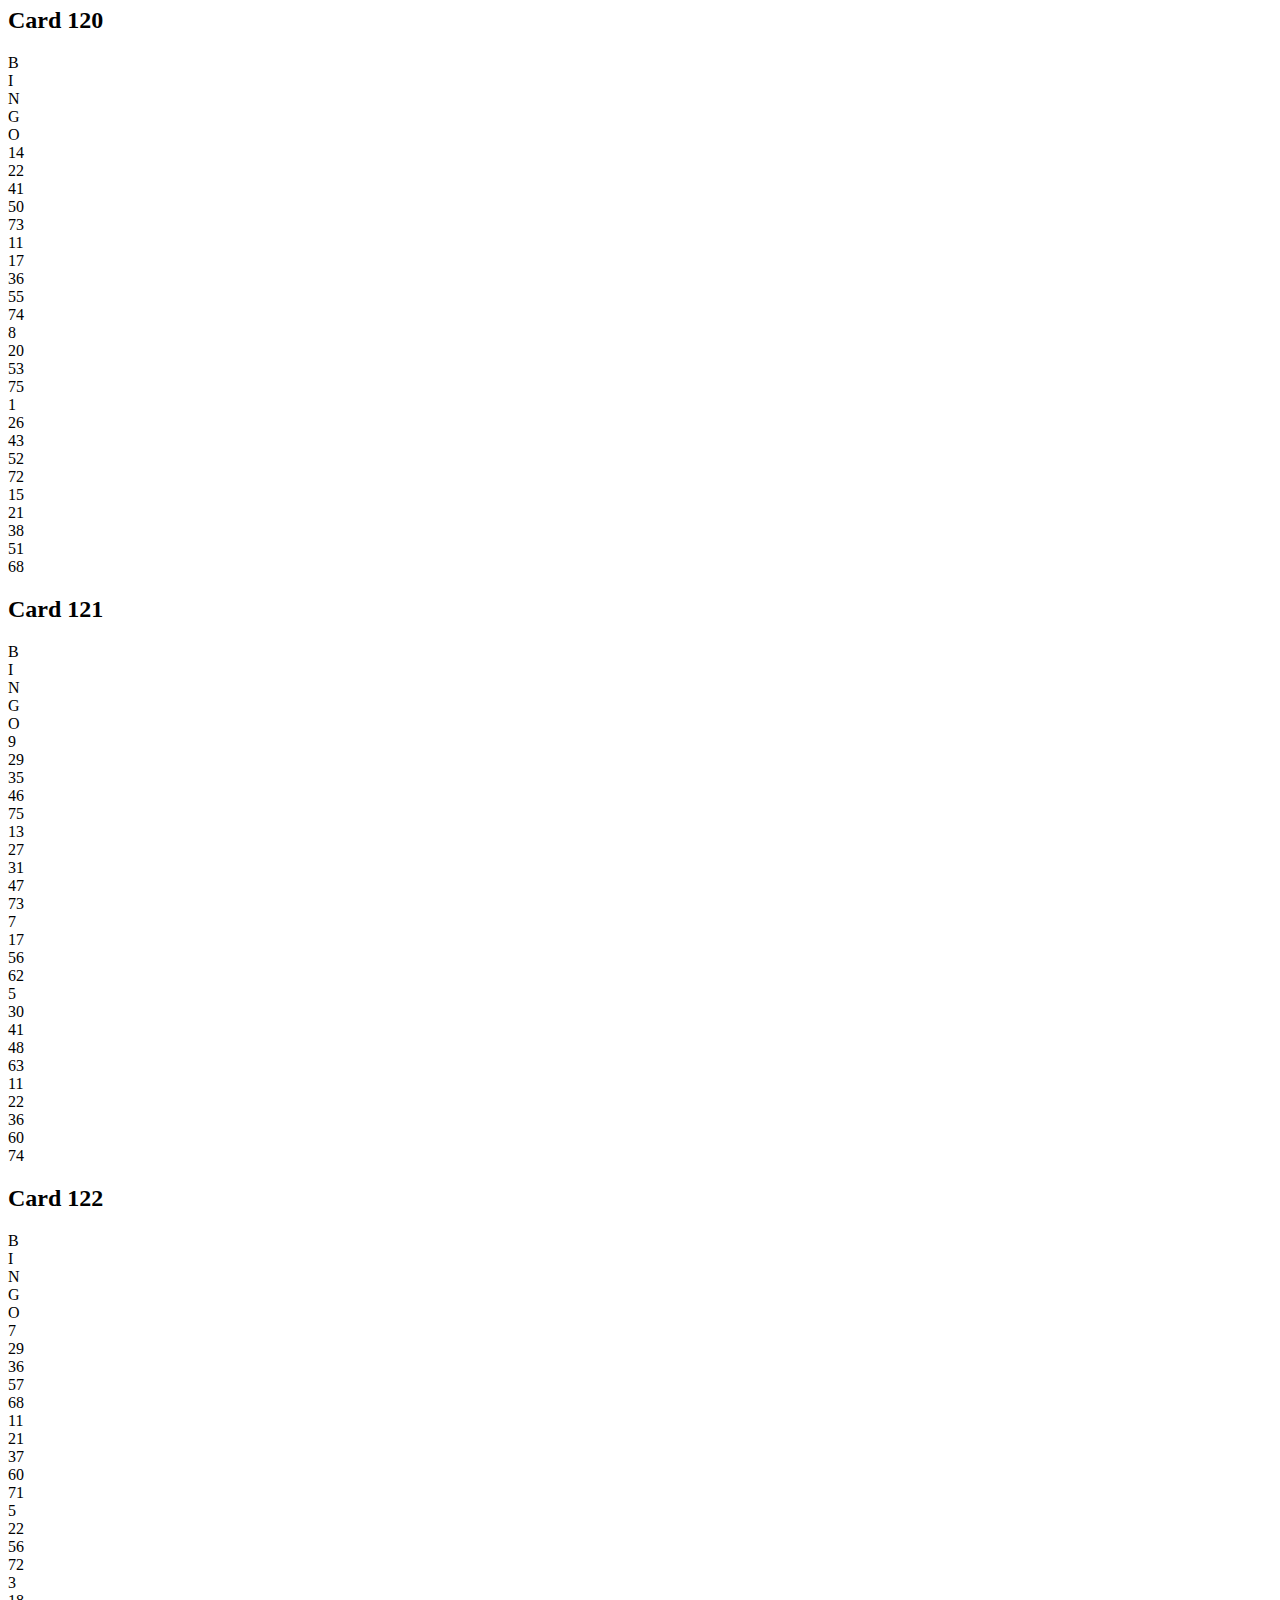
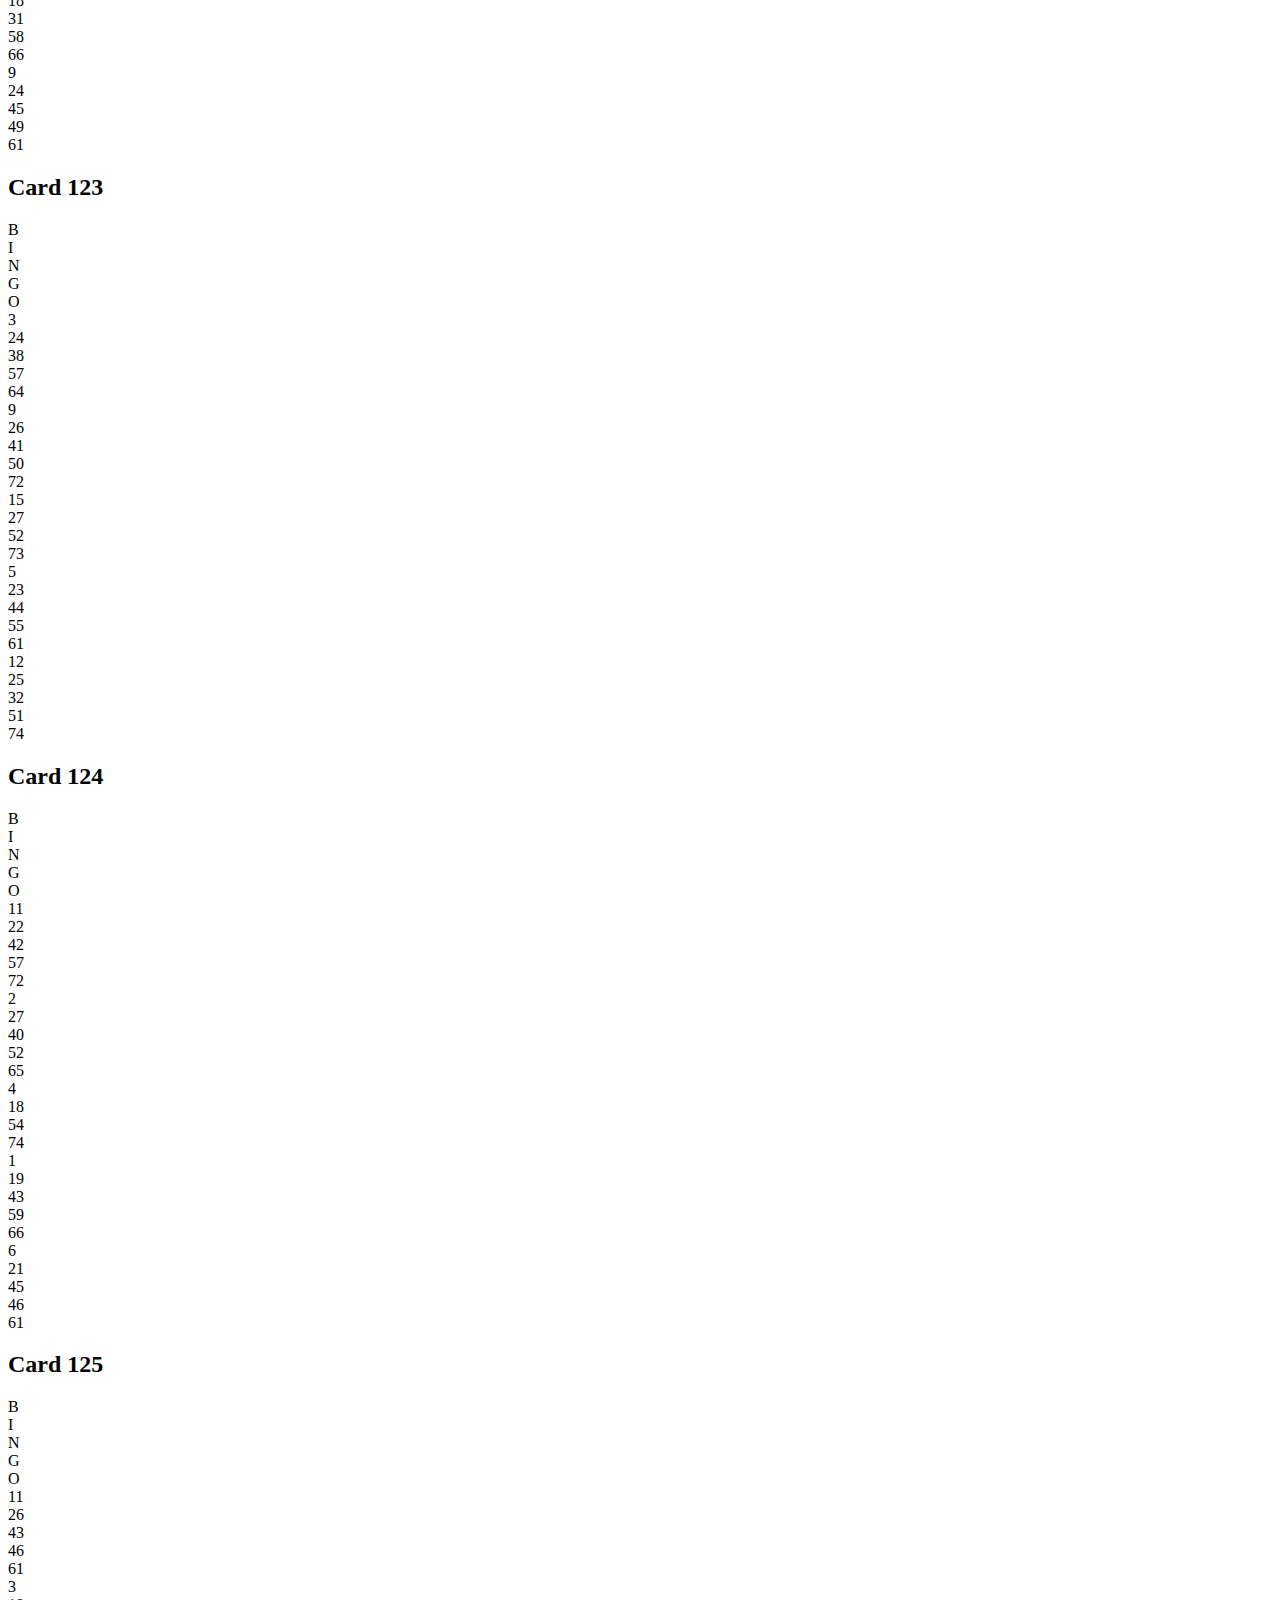
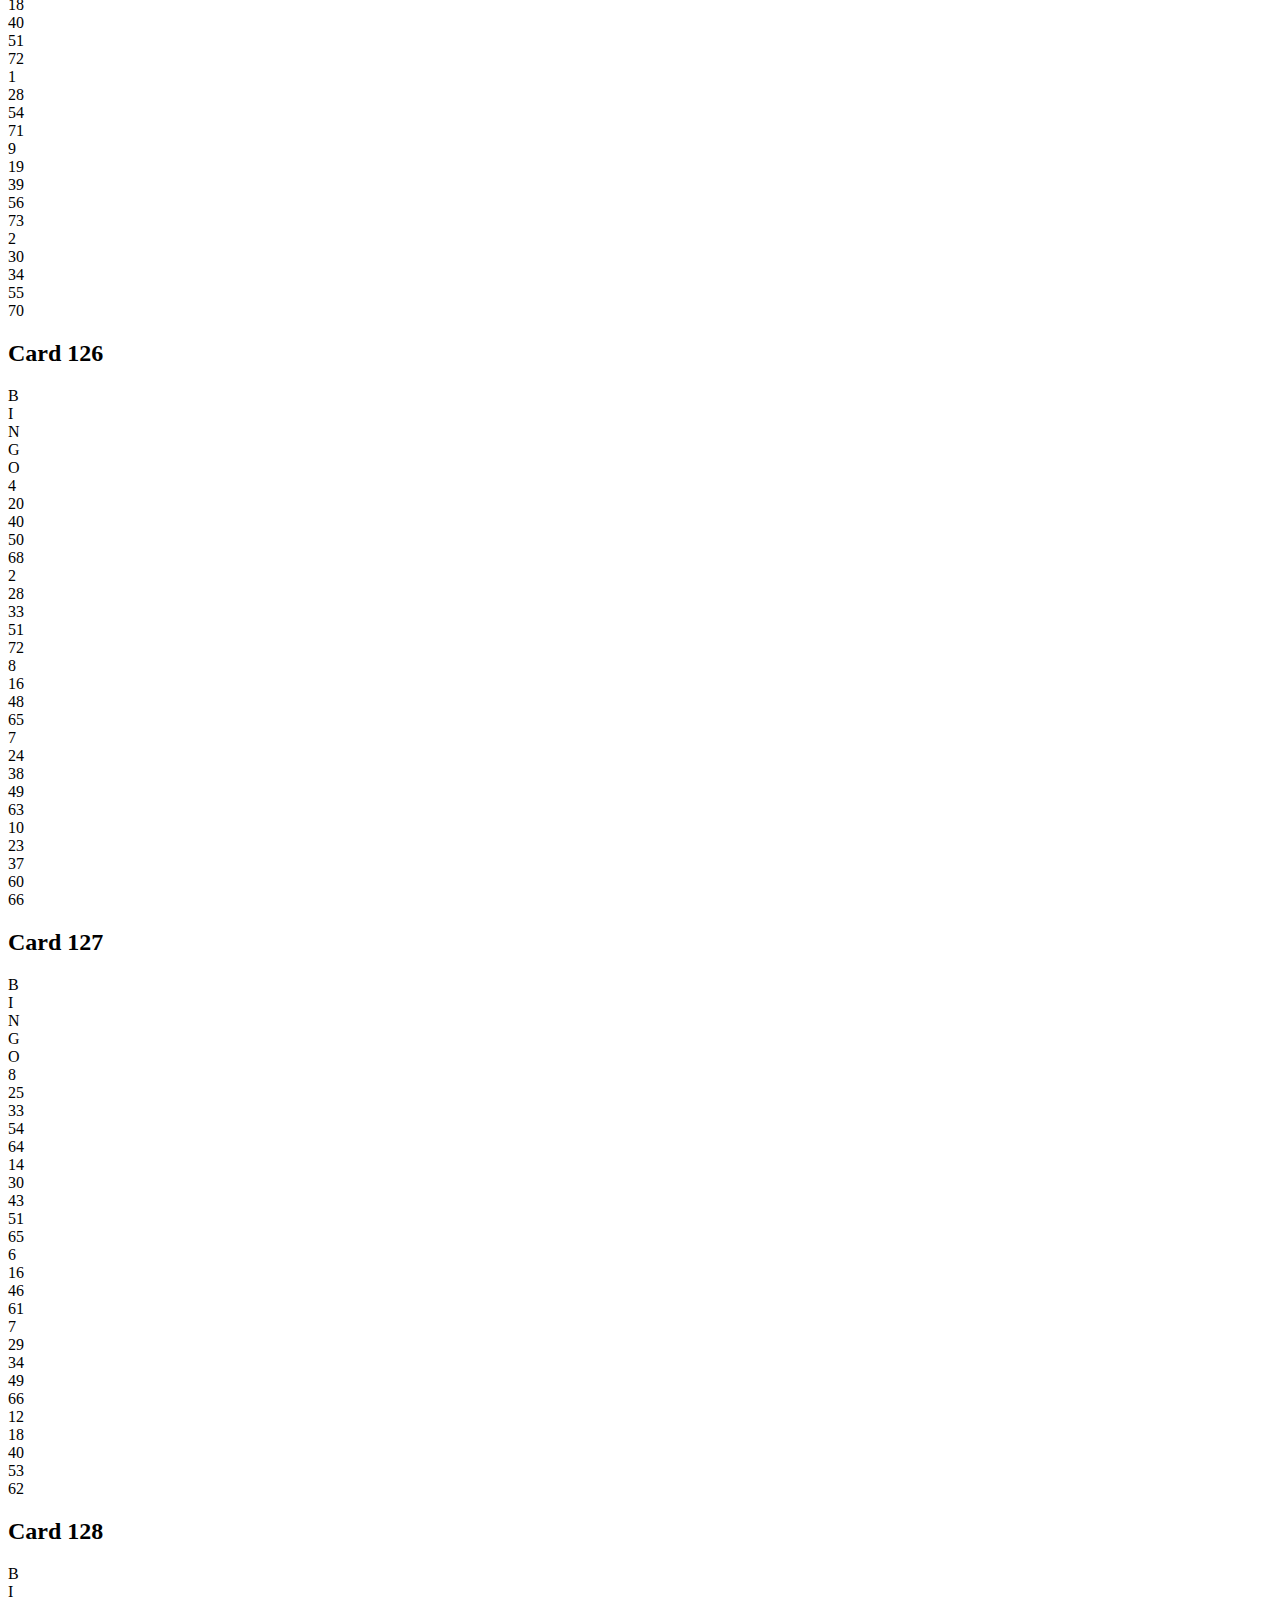
<file: print-cards2.html>
<!-- print-cards.html -->
<!DOCTYPE html>
<html lang="en">
<head>
  <meta charset="UTF-8">
  <title>Printable Bingo Cards</title>
  <link rel="stylesheet" href="https://fonts.googleapis.com/css2?family=Rock+Salt&display=swap">
  <link rel="stylesheet" href="print-style.css">
  <script src="cardData_with_free2.js"></script>
</head>
<body>
  <div id="print-area"></div>

  <script>
    window.onload = () => {
      const printArea = document.getElementById("print-area");
      const cardIDs = Object.keys(cardData);

      for (let i = 0; i < cardIDs.length; i += 2) {
        const wrapper = document.createElement("div");
        wrapper.className = "print-wrapper";

        // First card (top half)
        const upperCard = buildCard(cardIDs[i]);
wrapper.appendChild(upperCard);

        // Cut line
        const cutLine = document.createElement("div");
cutLine.className = "cut-line";
wrapper.appendChild(cutLine);

        // Second card (bottom half) if it exists
        if (cardIDs[i + 1]) {
  const lowerCard = buildCard(cardIDs[i + 1]);
  wrapper.appendChild(lowerCard);
}

        printArea.appendChild(wrapper);
      }

      function buildCard(id) {
  const cardWrapper = document.createElement("div");
  cardWrapper.className = "print-card";

  const inner = document.createElement("div");
  inner.className = "print-card-inner";

  const title = document.createElement("h2");
  title.textContent = `Card ${id}`;
  inner.appendChild(title);

  const grid = document.createElement("div");
  grid.className = "print-grid";

  const headers = ["B", "I", "N", "G", "O"];
  headers.forEach(h => {
    const cell = document.createElement("div");
    cell.className = "print-cell header";
    cell.textContent = h;
    grid.appendChild(cell);
  });

  const rows = cardData[id];
  for (let r = 0; r < 5; r++) {
    for (let c = 0; c < 5; c++) {
      const cell = document.createElement("div");
      const num = rows[r][c];
      cell.className = "print-cell";
      if (num === 0) {
        cell.classList.add("free");
        cell.textContent = "";
      } else {
        cell.textContent = num;
      }
      grid.appendChild(cell);
    }
  }

  inner.appendChild(grid);
  cardWrapper.appendChild(inner);
  return cardWrapper;
}




      window.print();
    };
  </script>
</body>
</html>
</file>
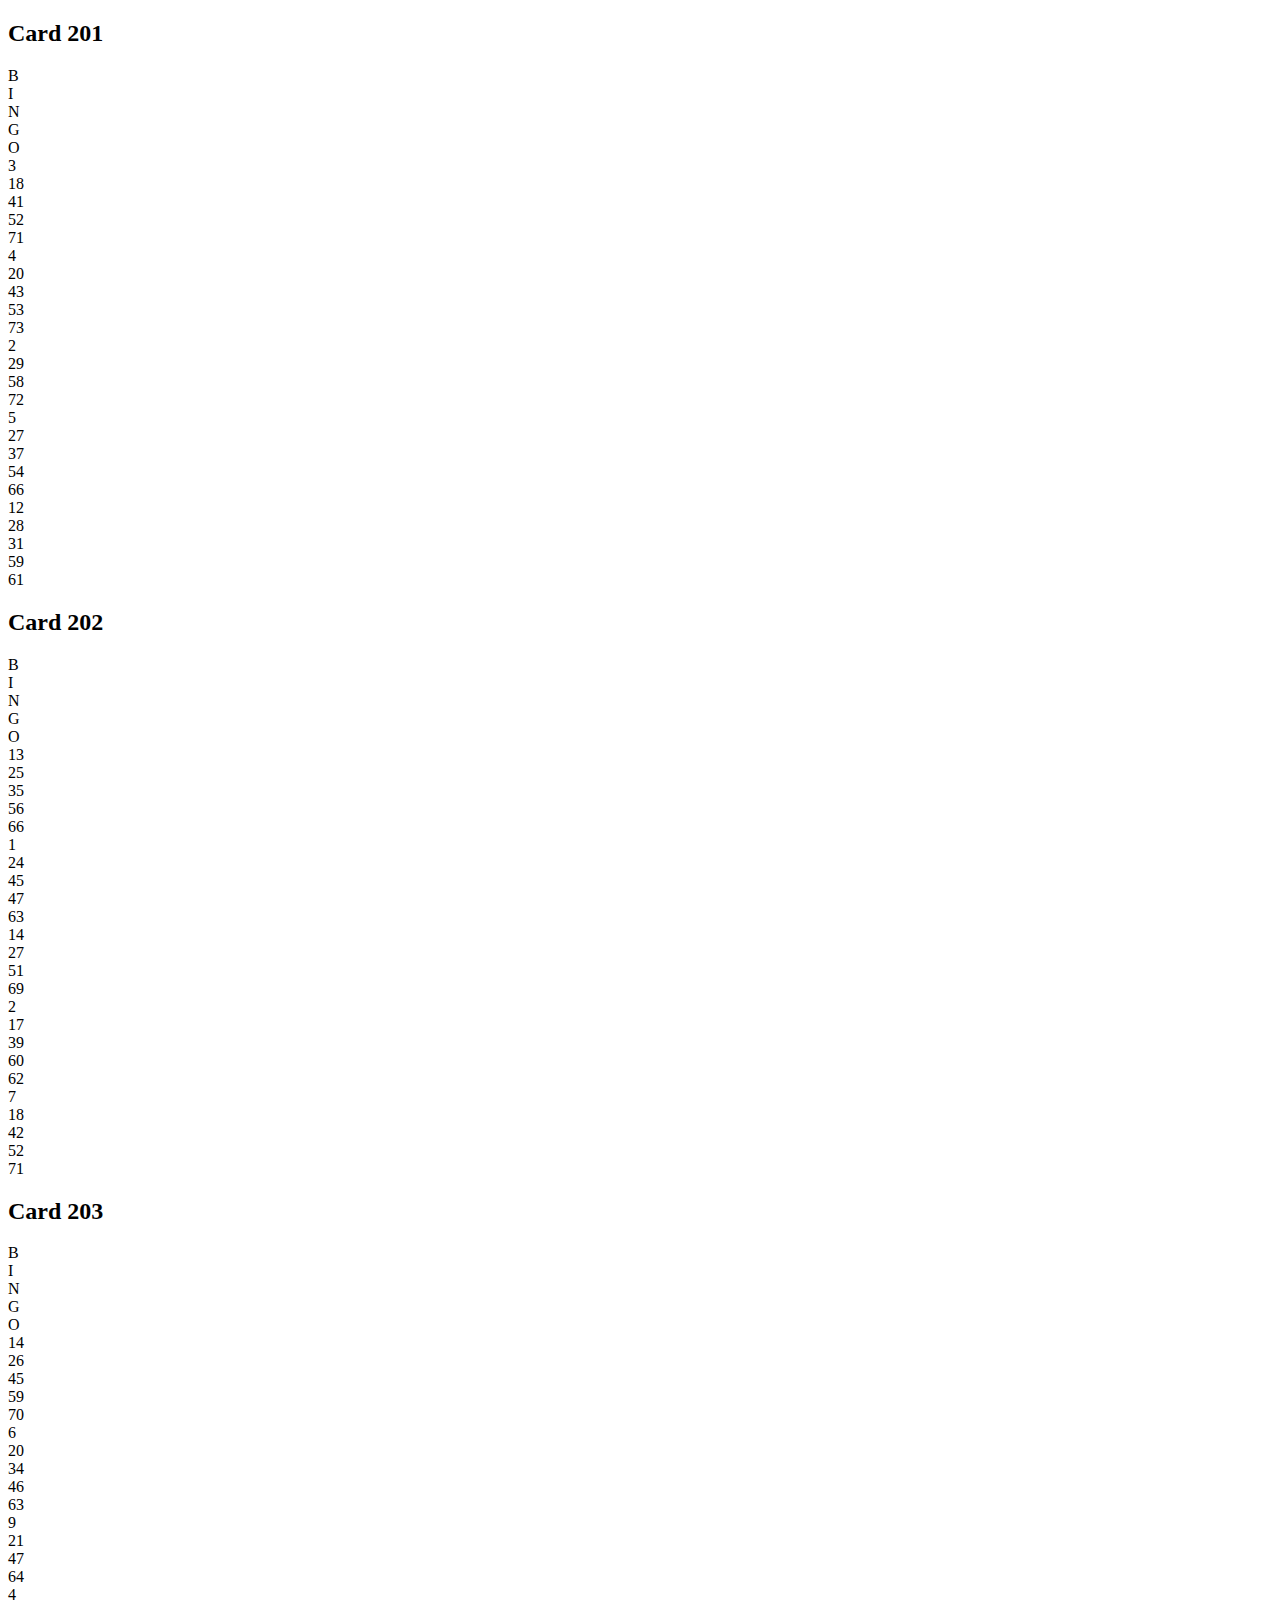
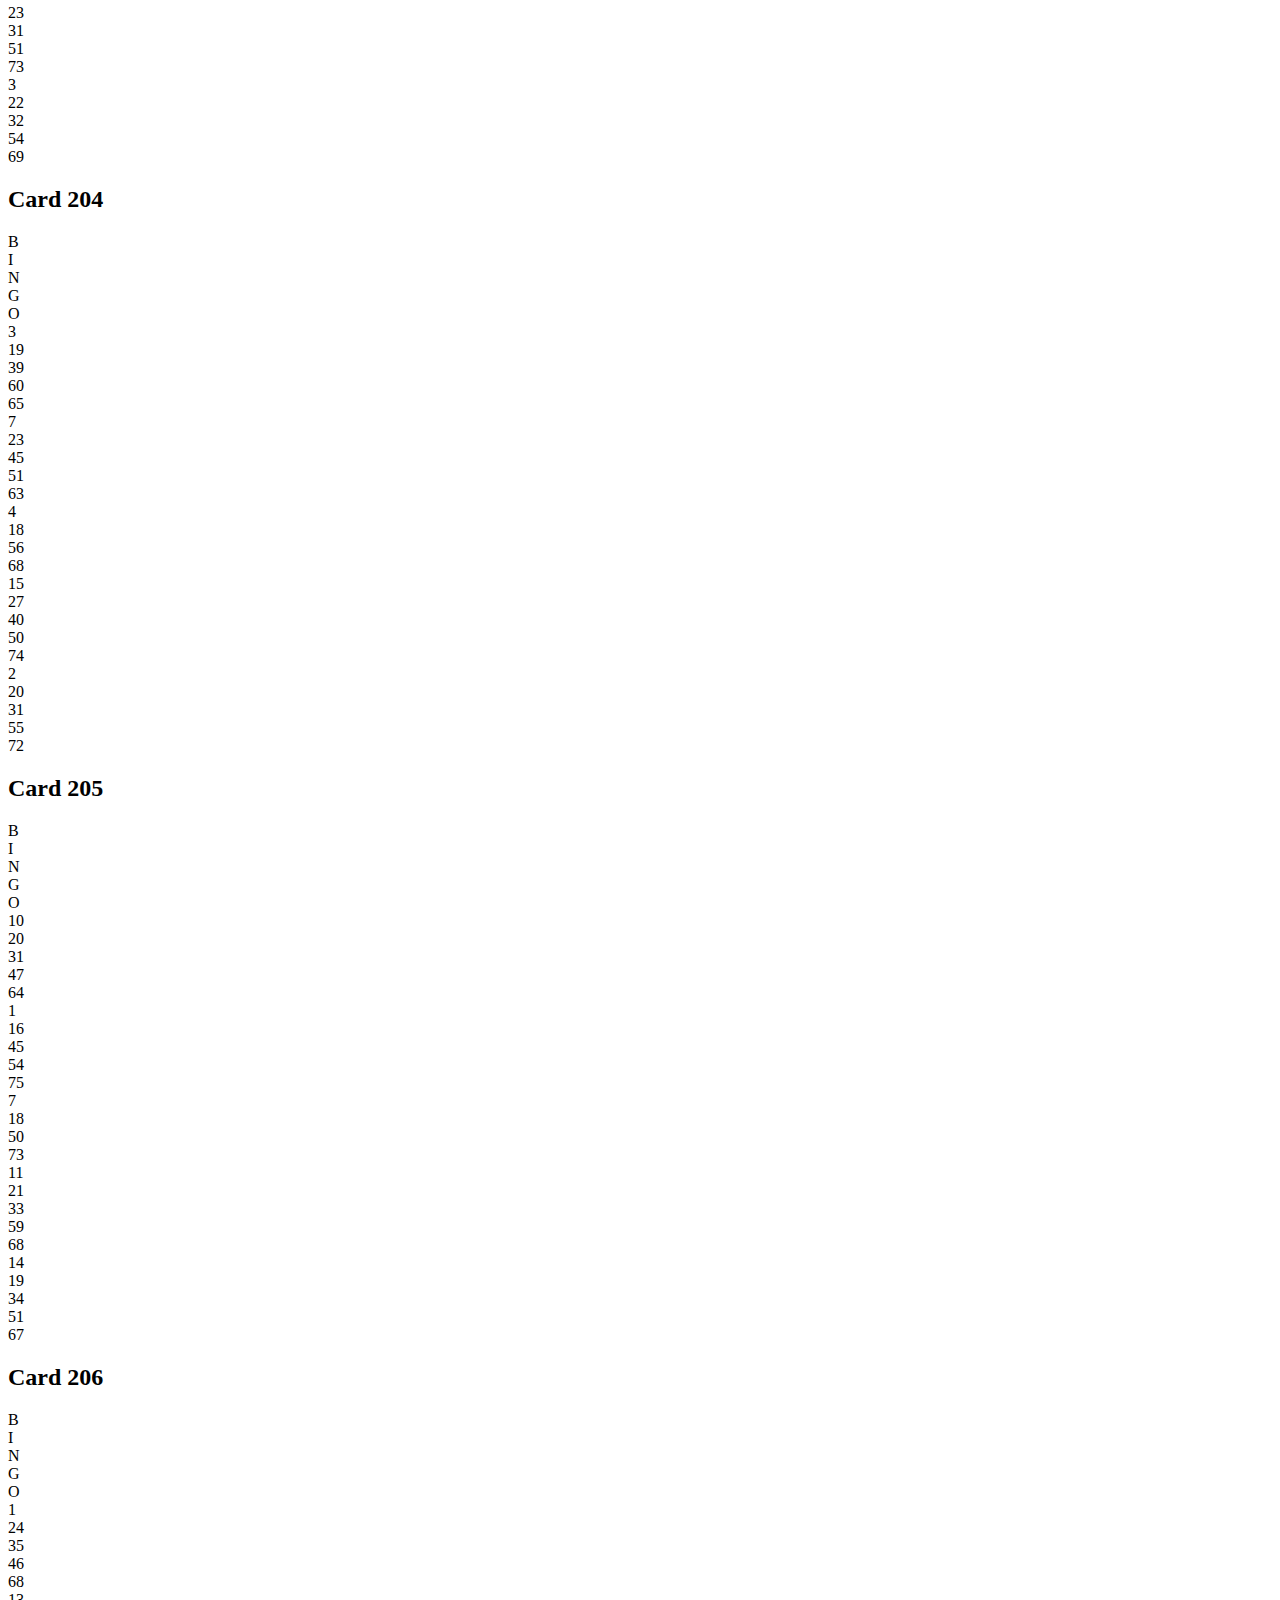
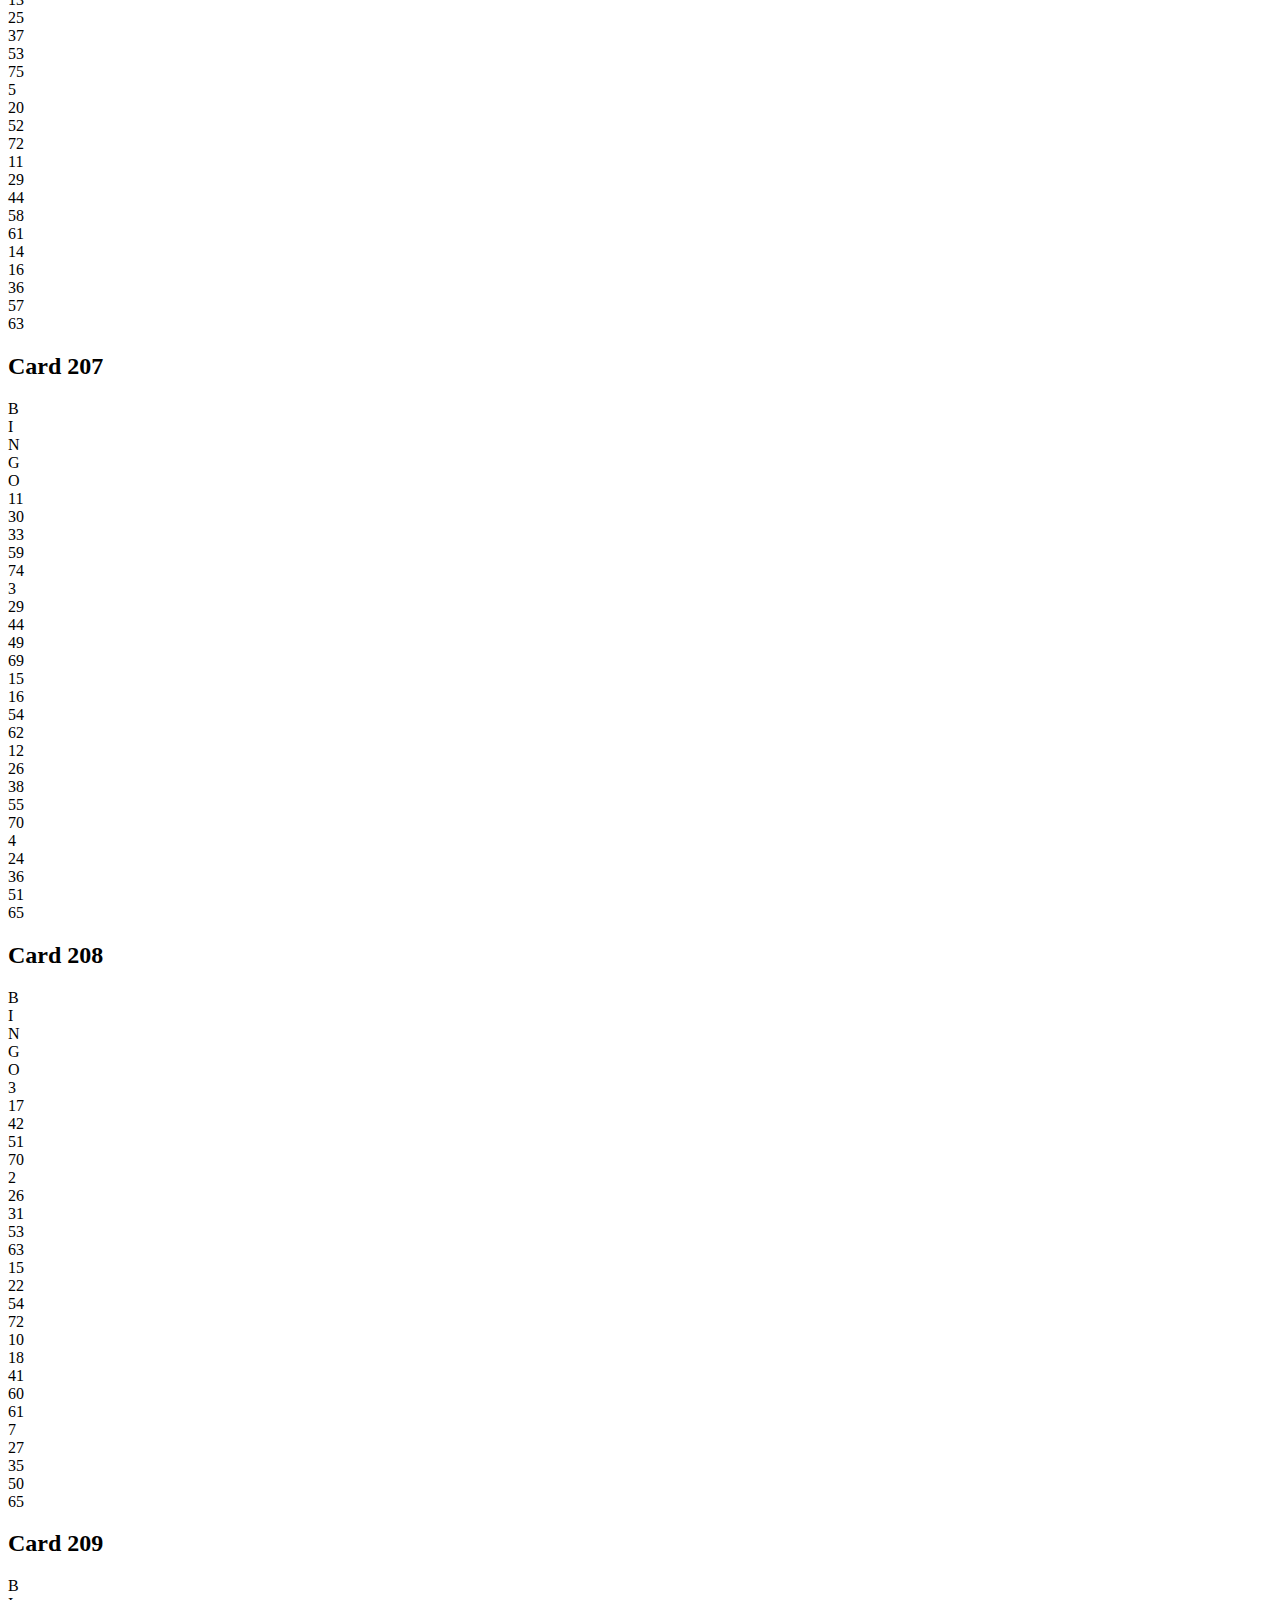
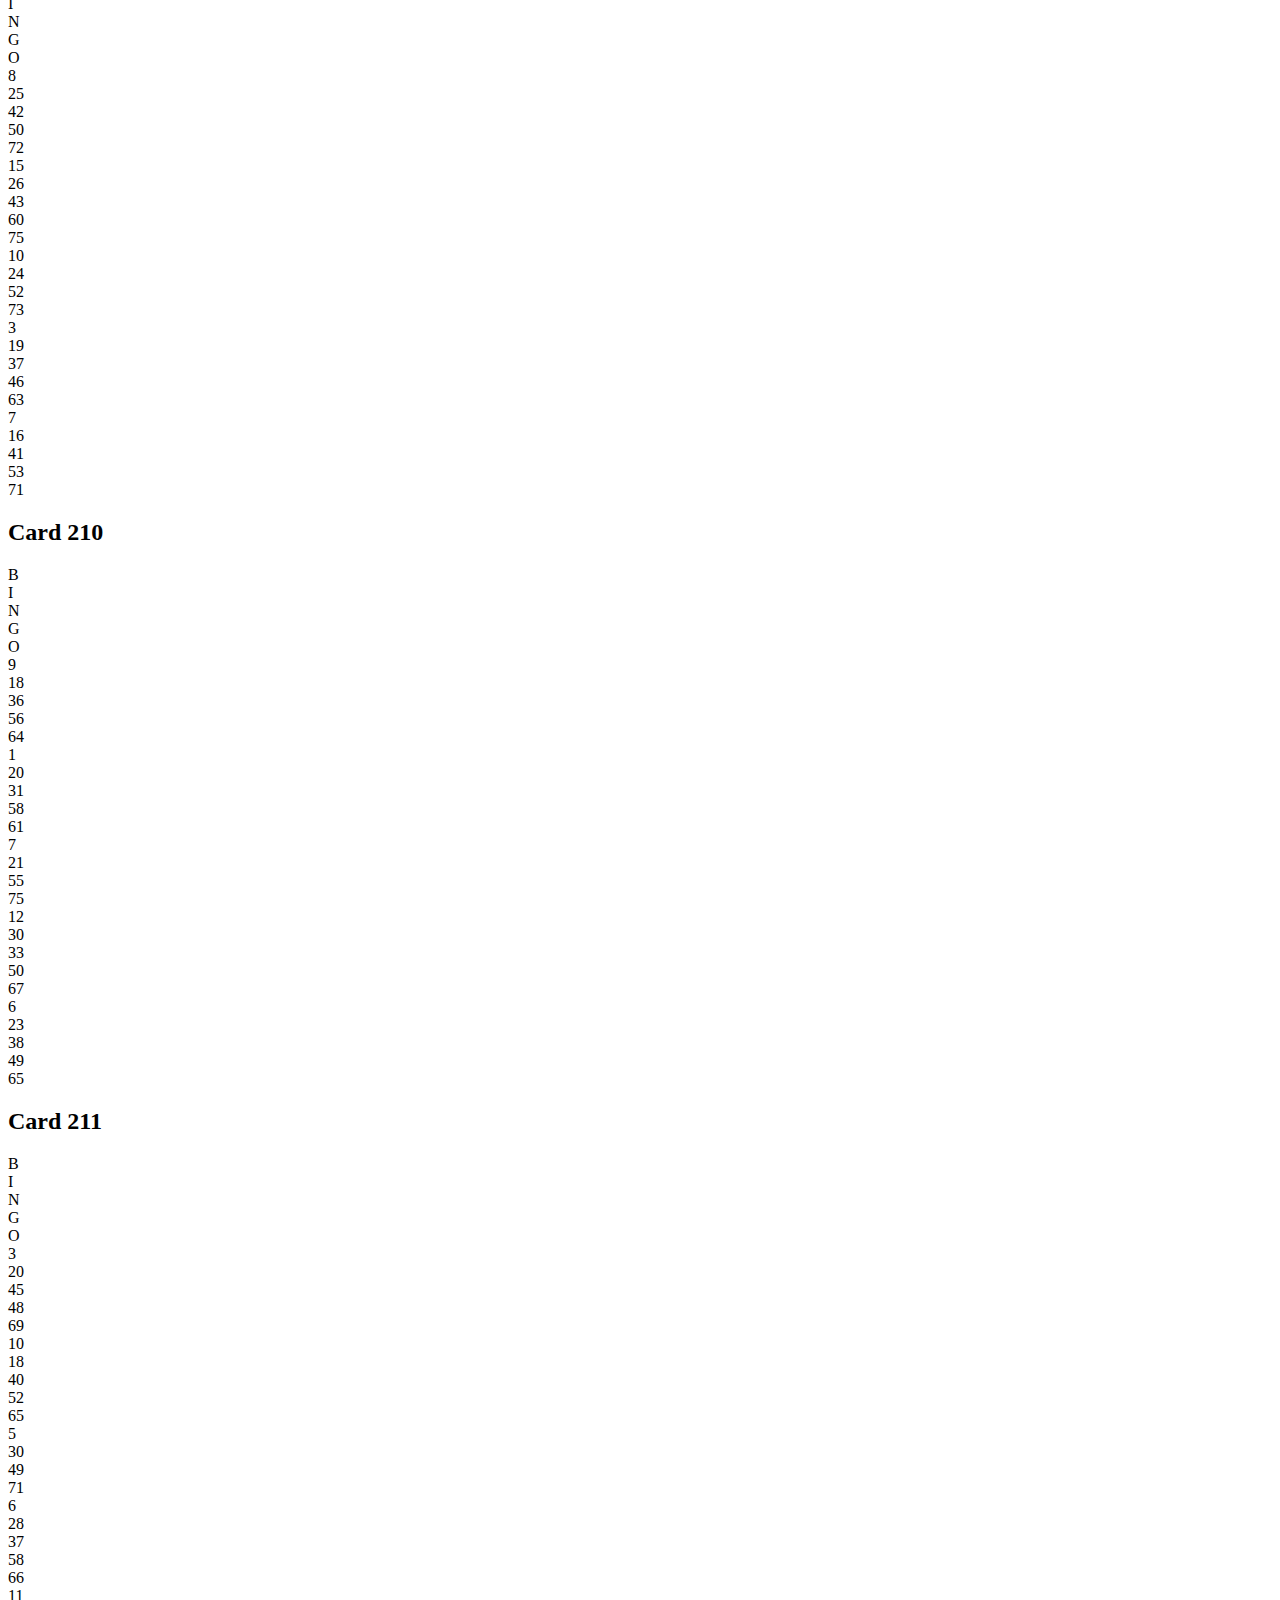
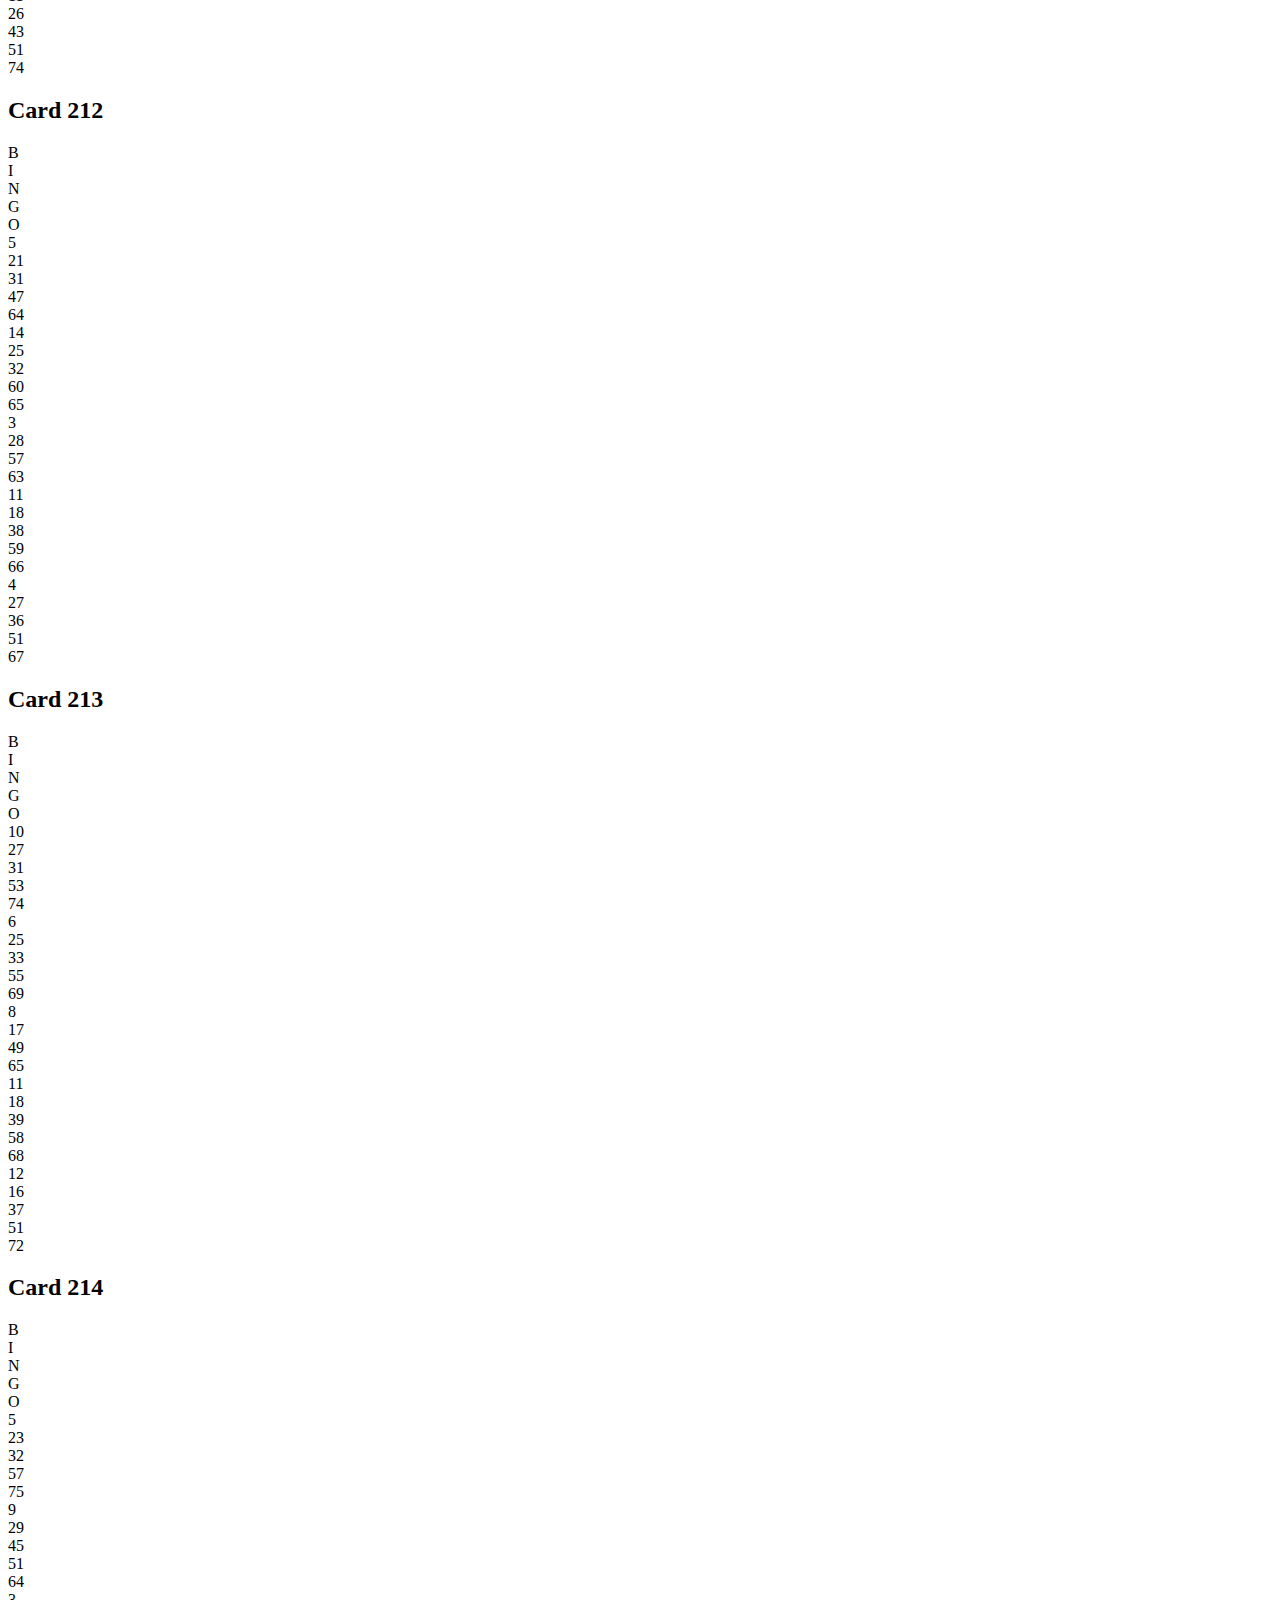
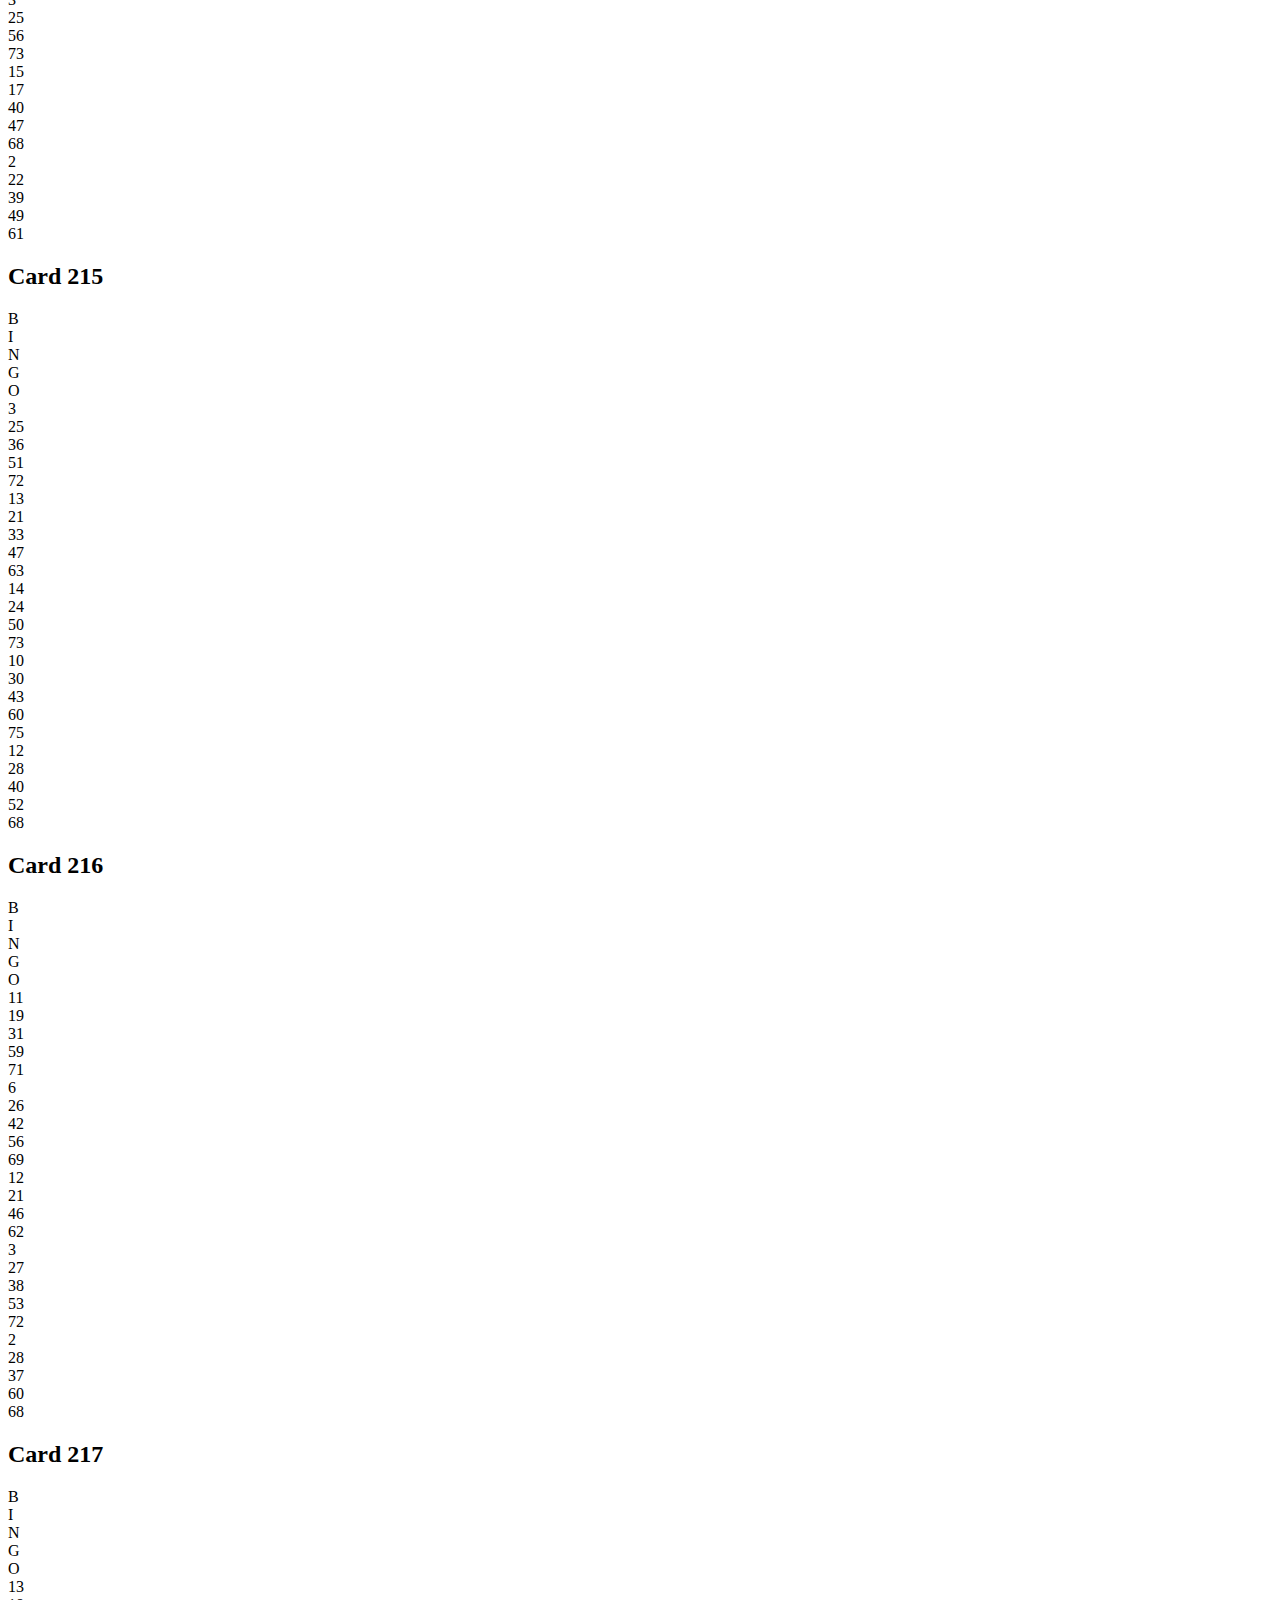
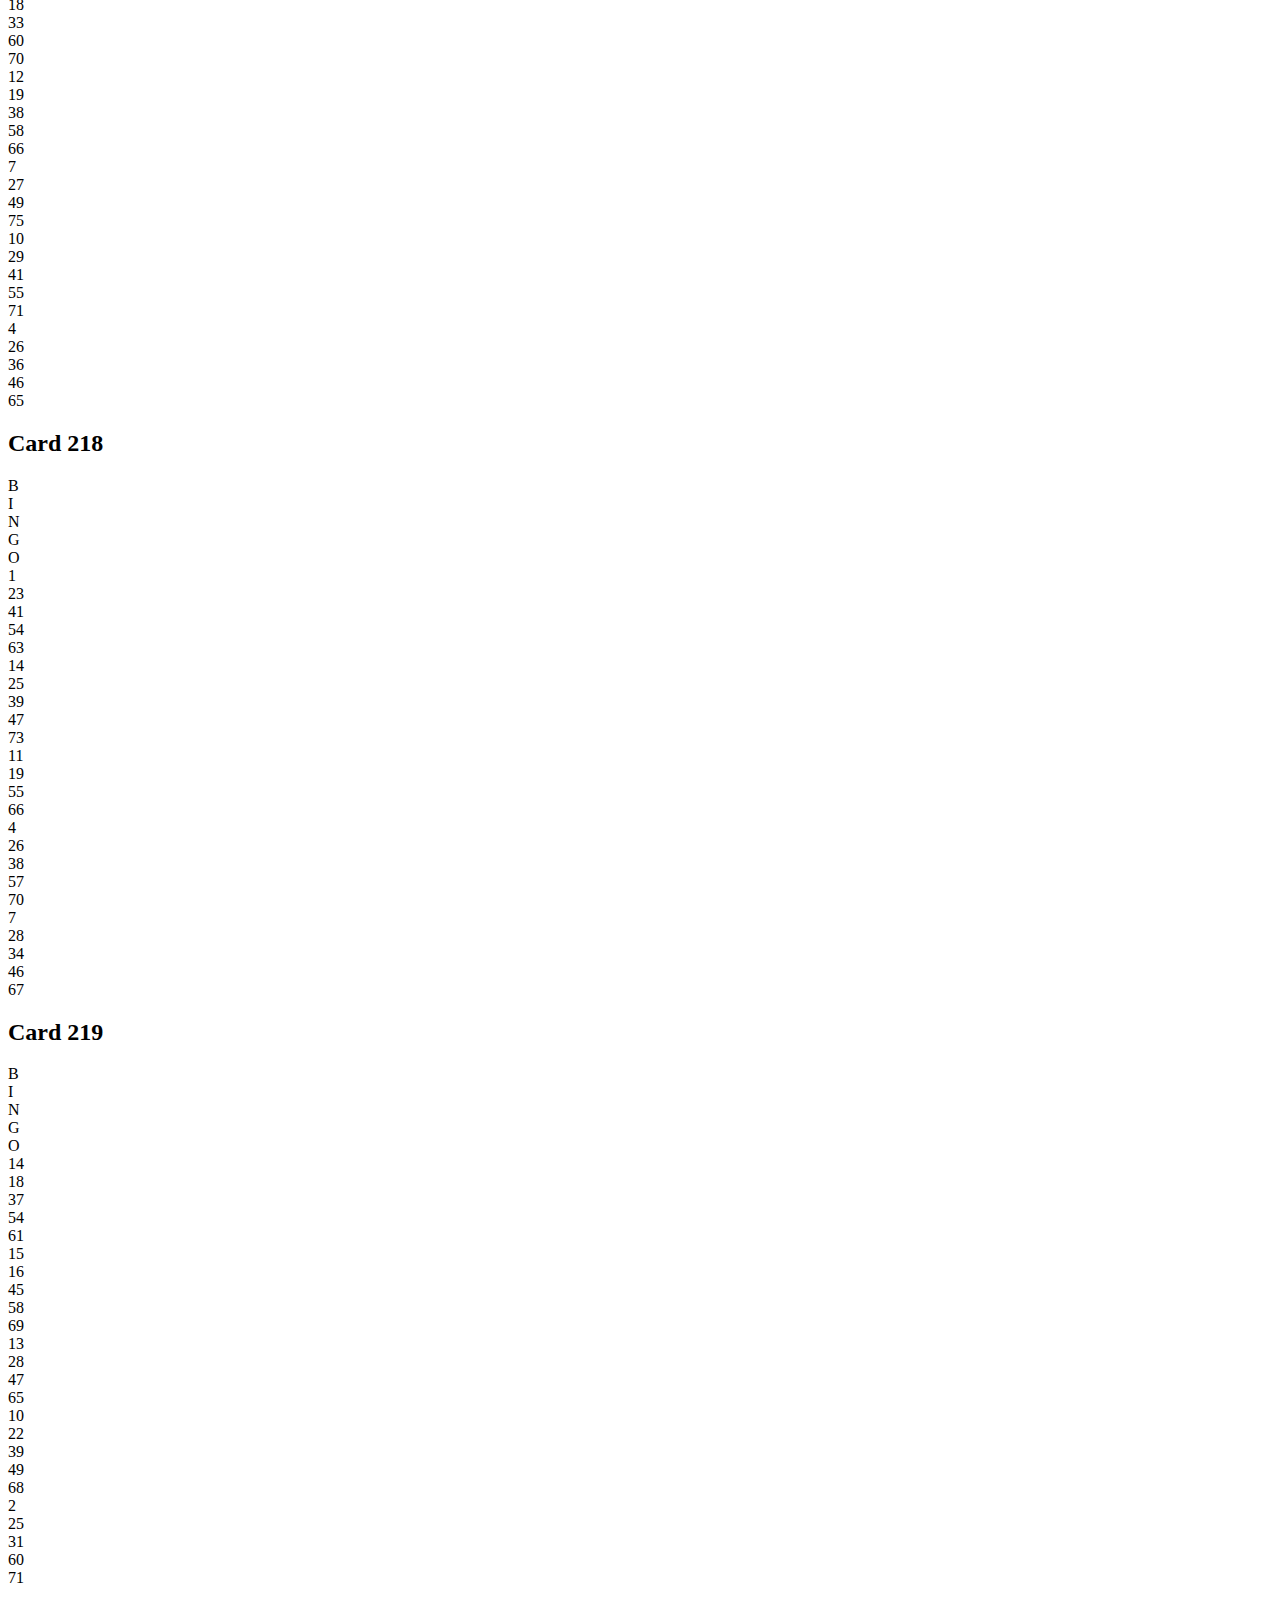
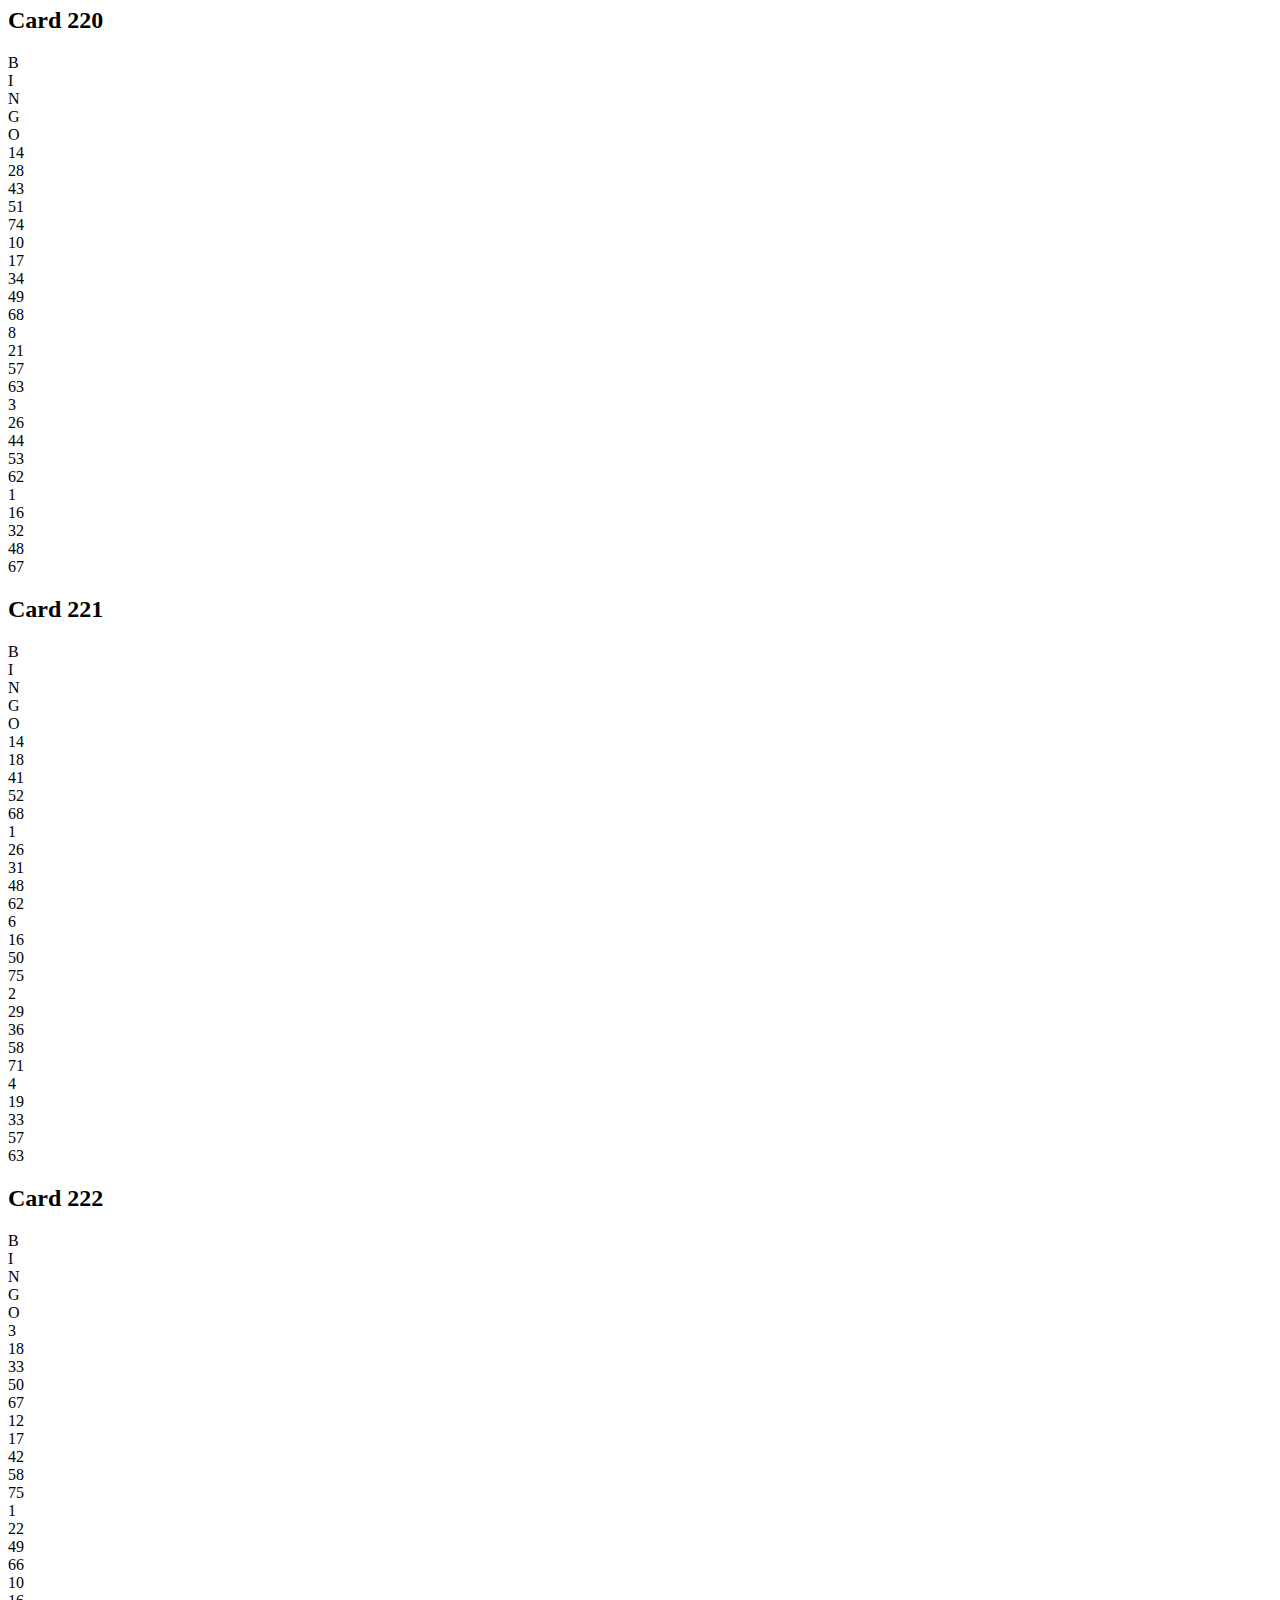
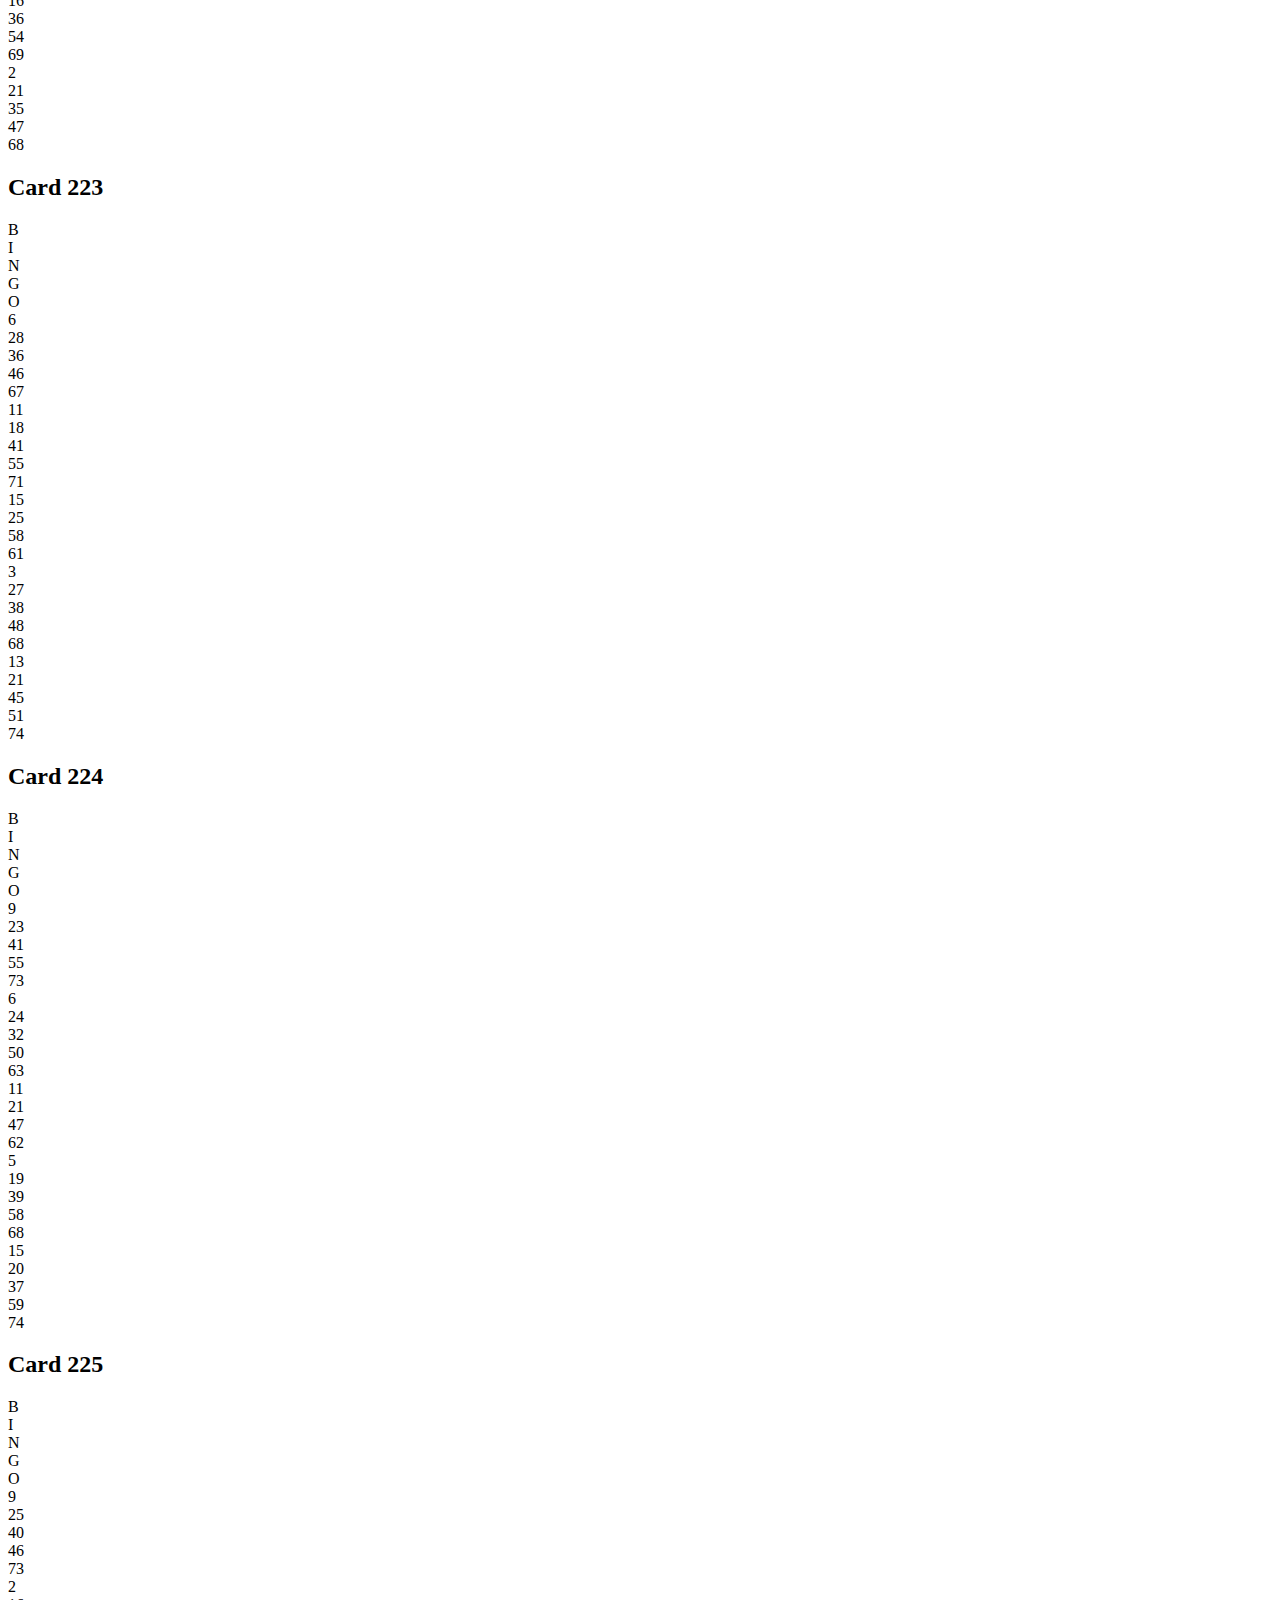
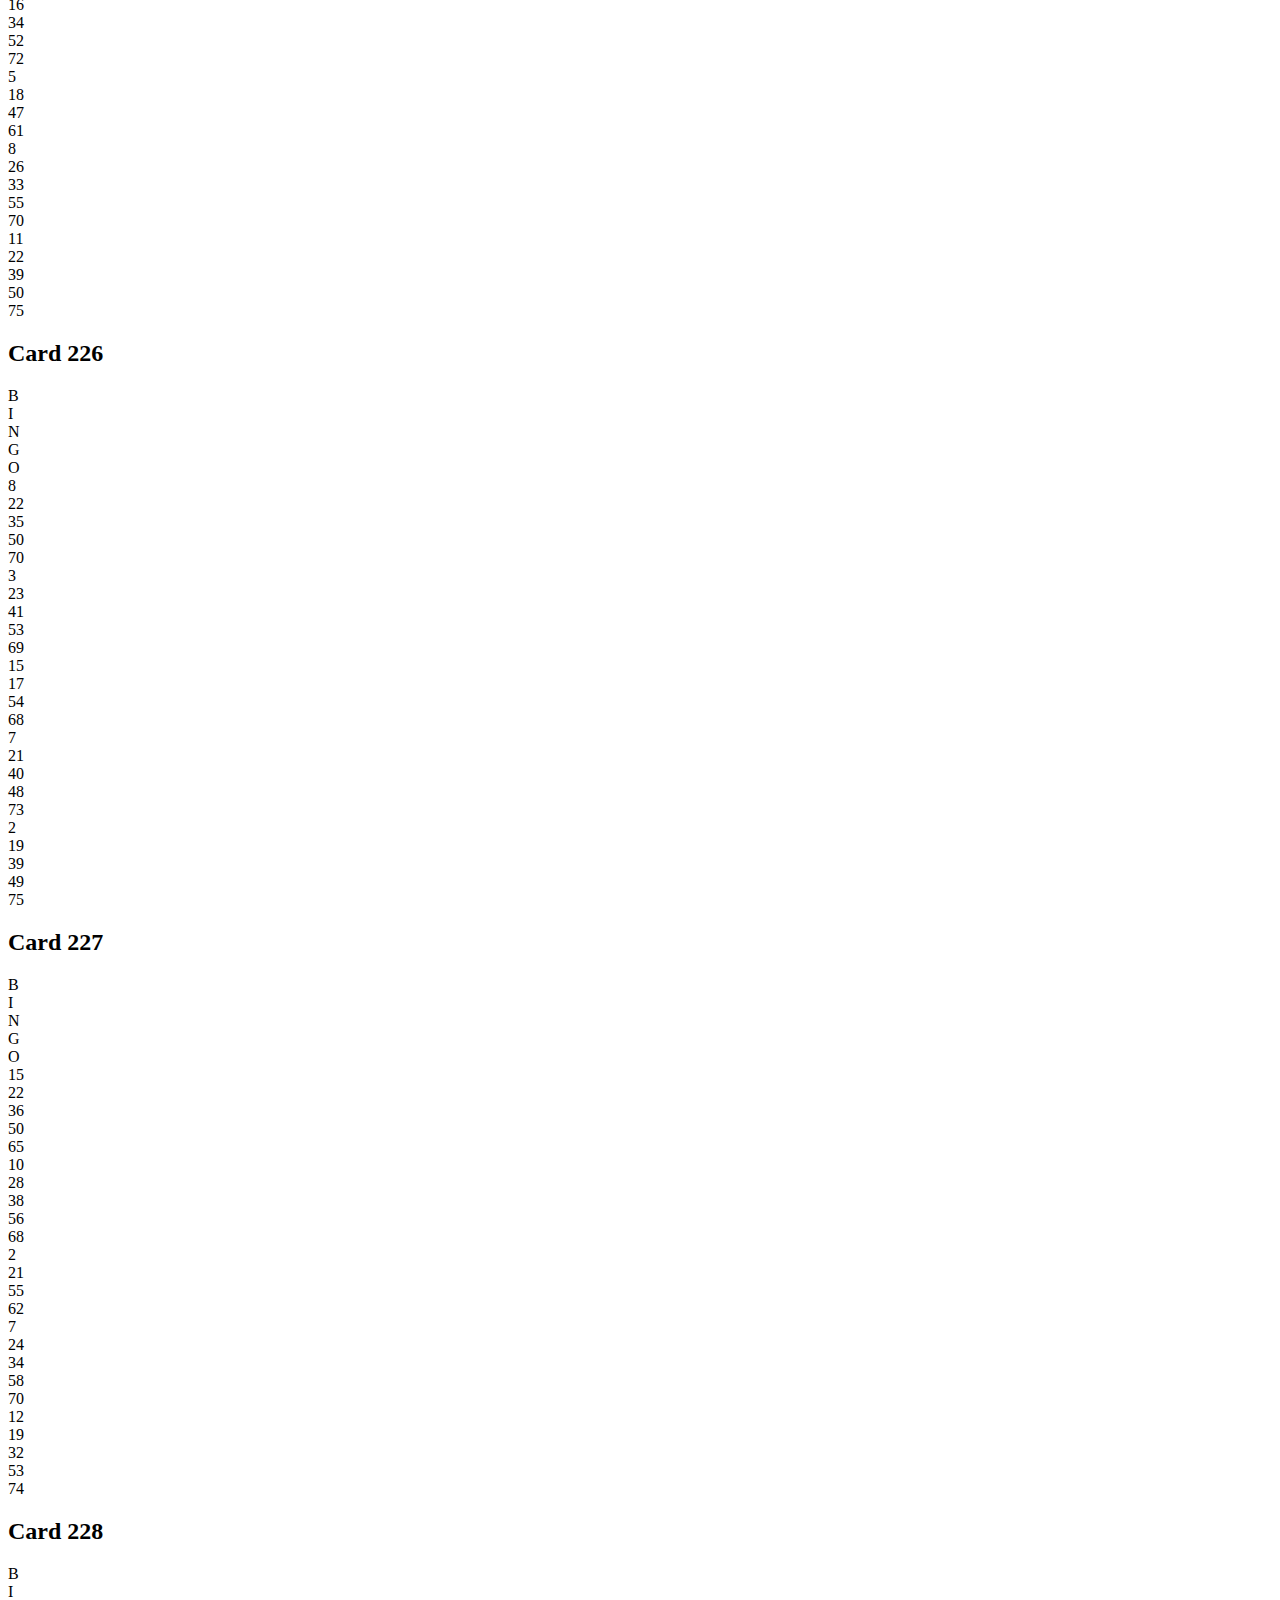
<file: print-cards3.html>
<!-- print-cards.html -->
<!DOCTYPE html>
<html lang="en">
<head>
  <meta charset="UTF-8">
  <title>Printable Bingo Cards</title>

  <link rel="stylesheet" href="print-style.css">
  <script src="cardData_with_free3.js"></script>
</head>
<body>
  <div id="print-area"></div>

  <script>
    window.onload = () => {
      const printArea = document.getElementById("print-area");
      const cardIDs = Object.keys(cardData);

      for (let i = 0; i < cardIDs.length; i += 2) {
        const wrapper = document.createElement("div");
        wrapper.className = "print-wrapper";

        // First card (top half)
        const upperCard = buildCard(cardIDs[i]);
wrapper.appendChild(upperCard);

        // Cut line
        const cutLine = document.createElement("div");
cutLine.className = "cut-line";
wrapper.appendChild(cutLine);

        // Second card (bottom half) if it exists
        if (cardIDs[i + 1]) {
  const lowerCard = buildCard(cardIDs[i + 1]);
  wrapper.appendChild(lowerCard);
}

        printArea.appendChild(wrapper);
      }

      function buildCard(id) {
  const cardWrapper = document.createElement("div");
  cardWrapper.className = "print-card";

  const inner = document.createElement("div");
  inner.className = "print-card-inner";

  const title = document.createElement("h2");
  title.textContent = `Card ${id}`;
  inner.appendChild(title);

  const grid = document.createElement("div");
  grid.className = "print-grid";

  const headers = ["B", "I", "N", "G", "O"];
  headers.forEach(h => {
    const cell = document.createElement("div");
    cell.className = "print-cell header";
    cell.textContent = h;
    grid.appendChild(cell);
  });

  const rows = cardData[id];
  for (let r = 0; r < 5; r++) {
    for (let c = 0; c < 5; c++) {
      const cell = document.createElement("div");
      const num = rows[r][c];
      cell.className = "print-cell";
      if (num === 0) {
        cell.classList.add("free");
        cell.textContent = "";
      } else {
        cell.textContent = num;
      }
      grid.appendChild(cell);
    }
  }

  inner.appendChild(grid);
  cardWrapper.appendChild(inner);
  return cardWrapper;
}




      window.print();
    };
  </script>
</body>
</html>
</file>
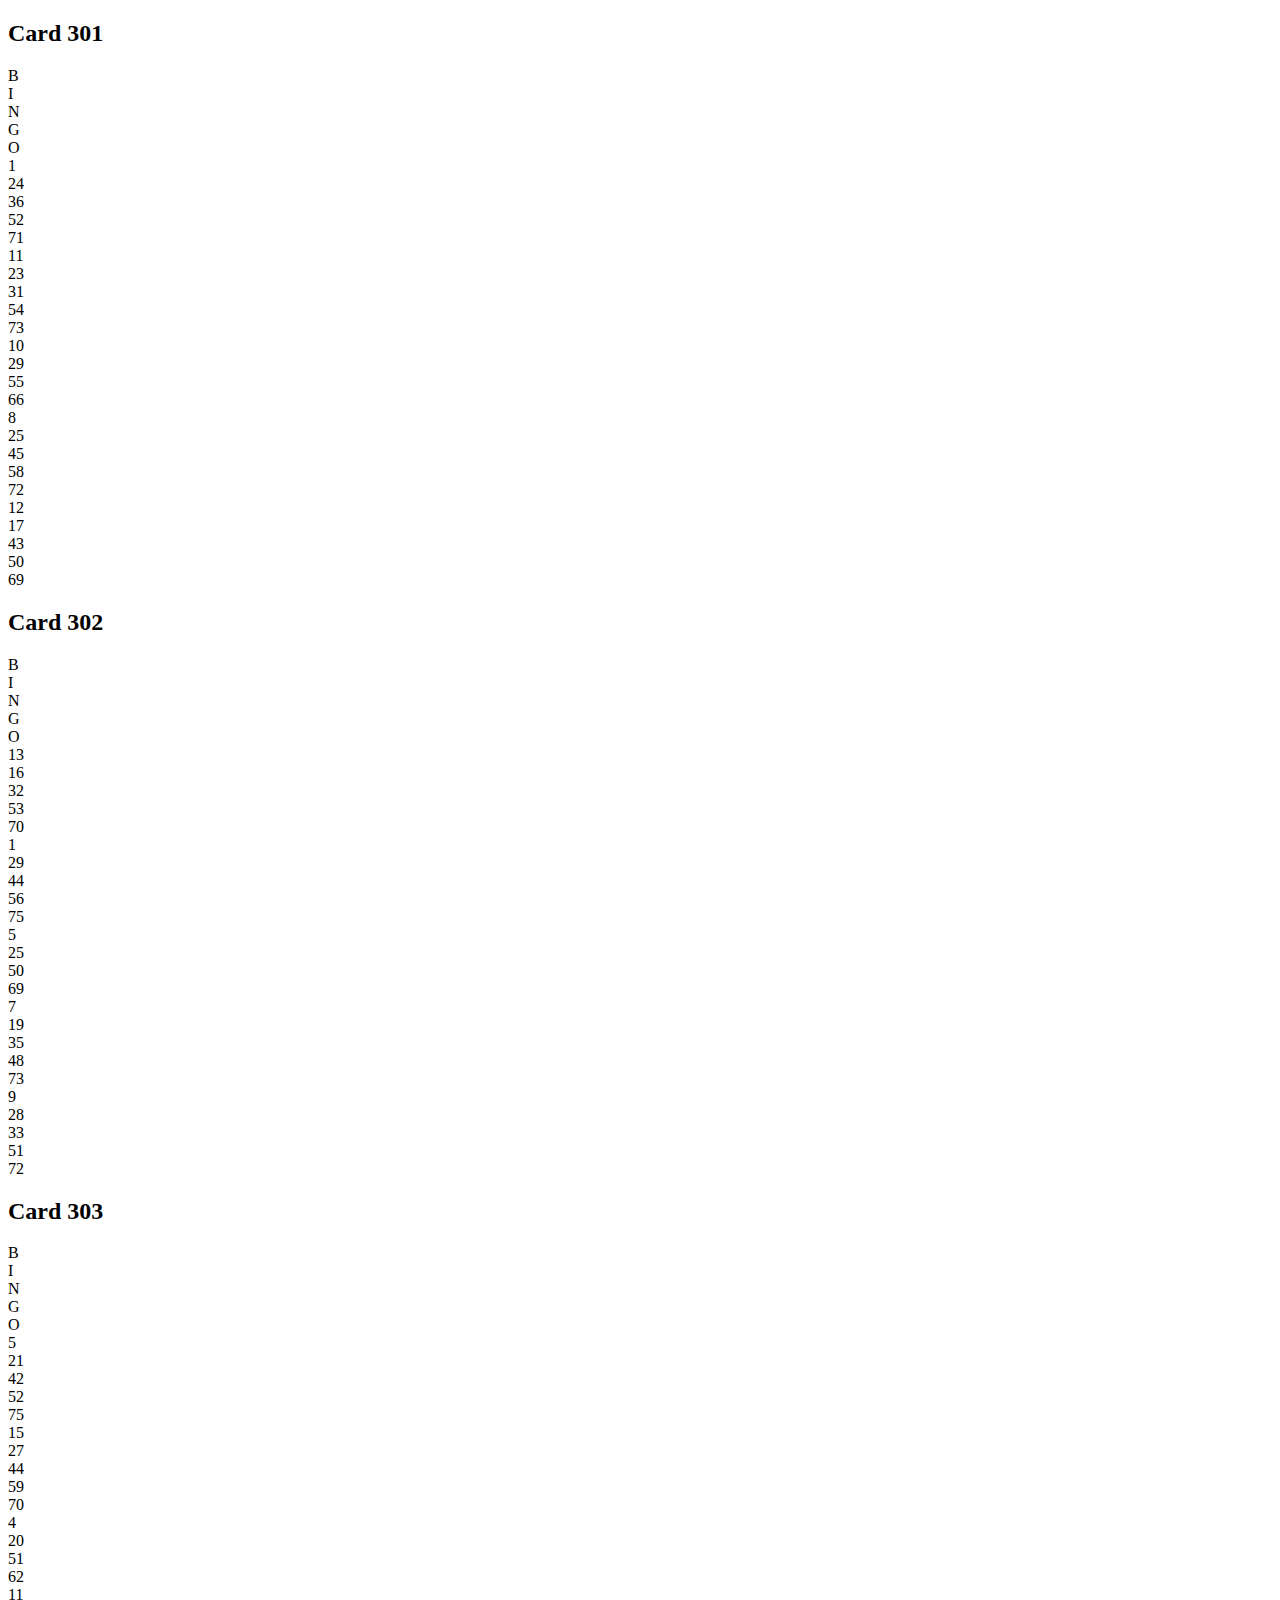
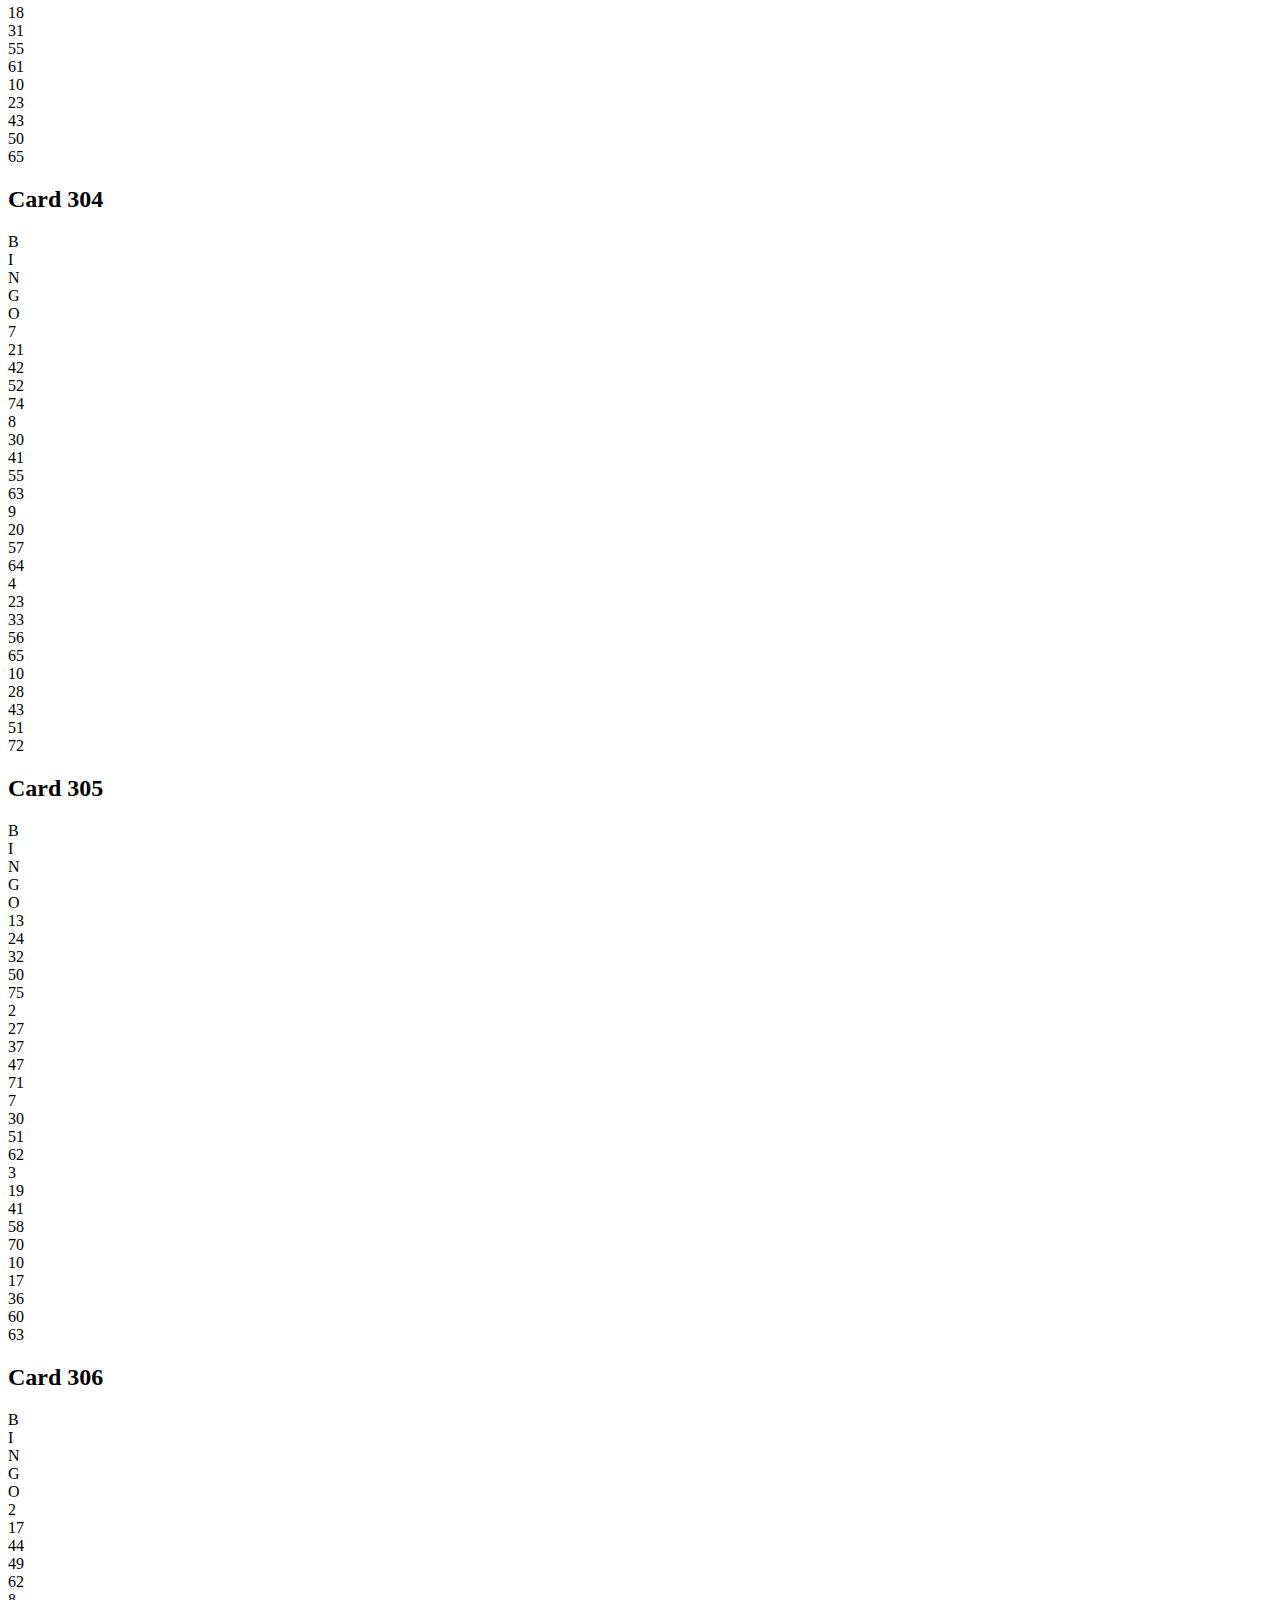
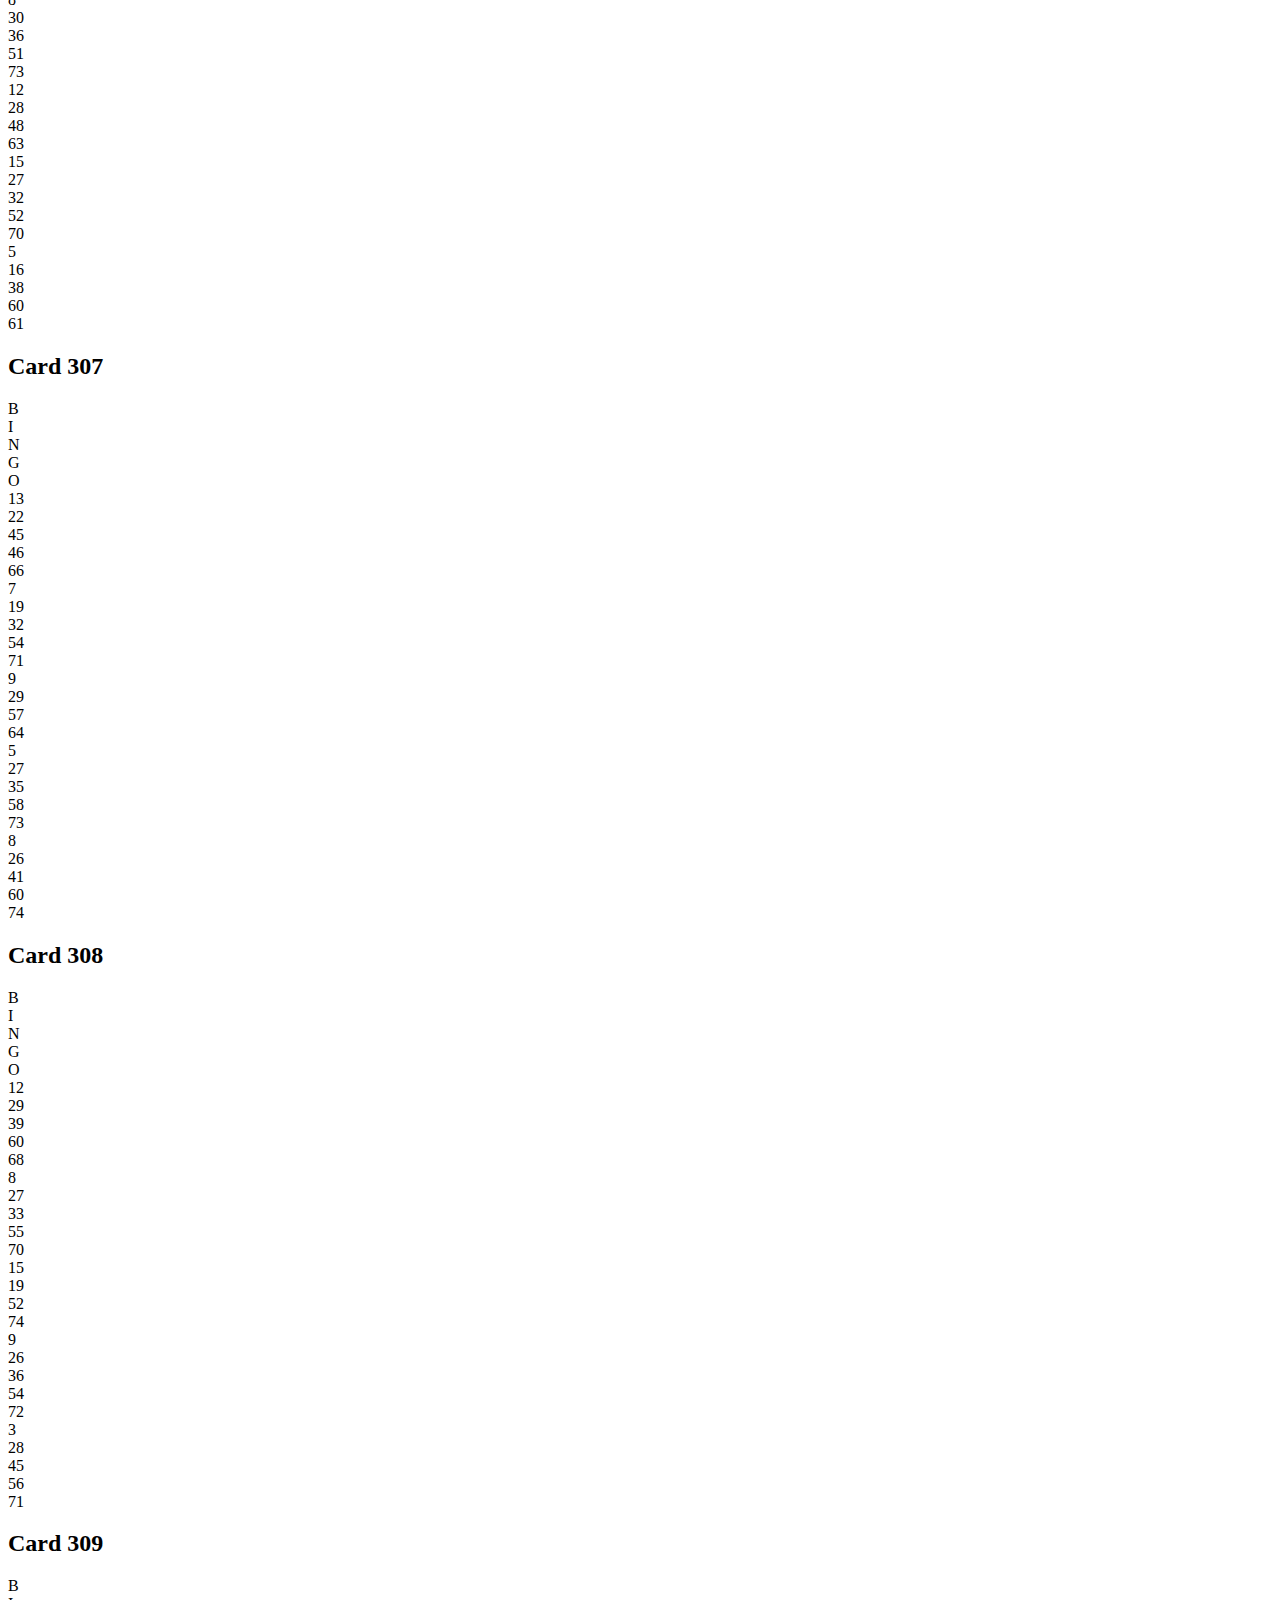
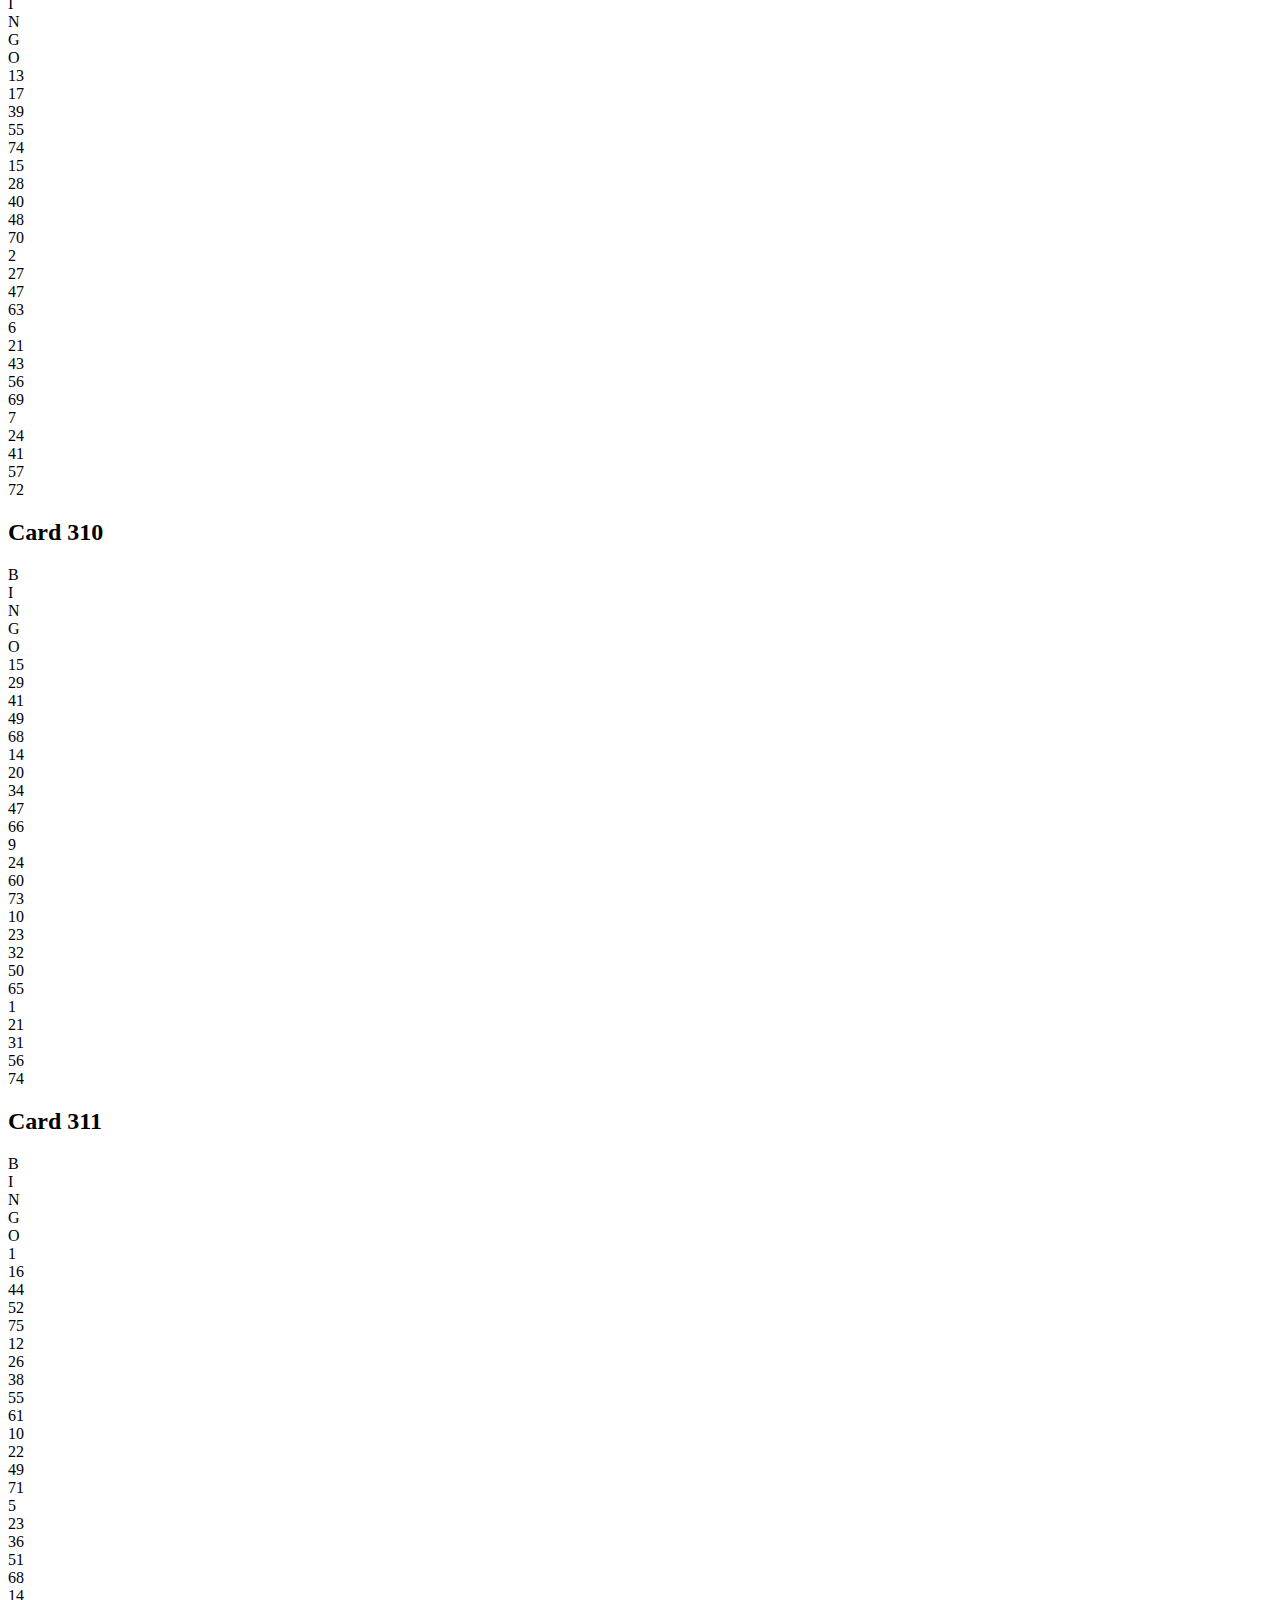
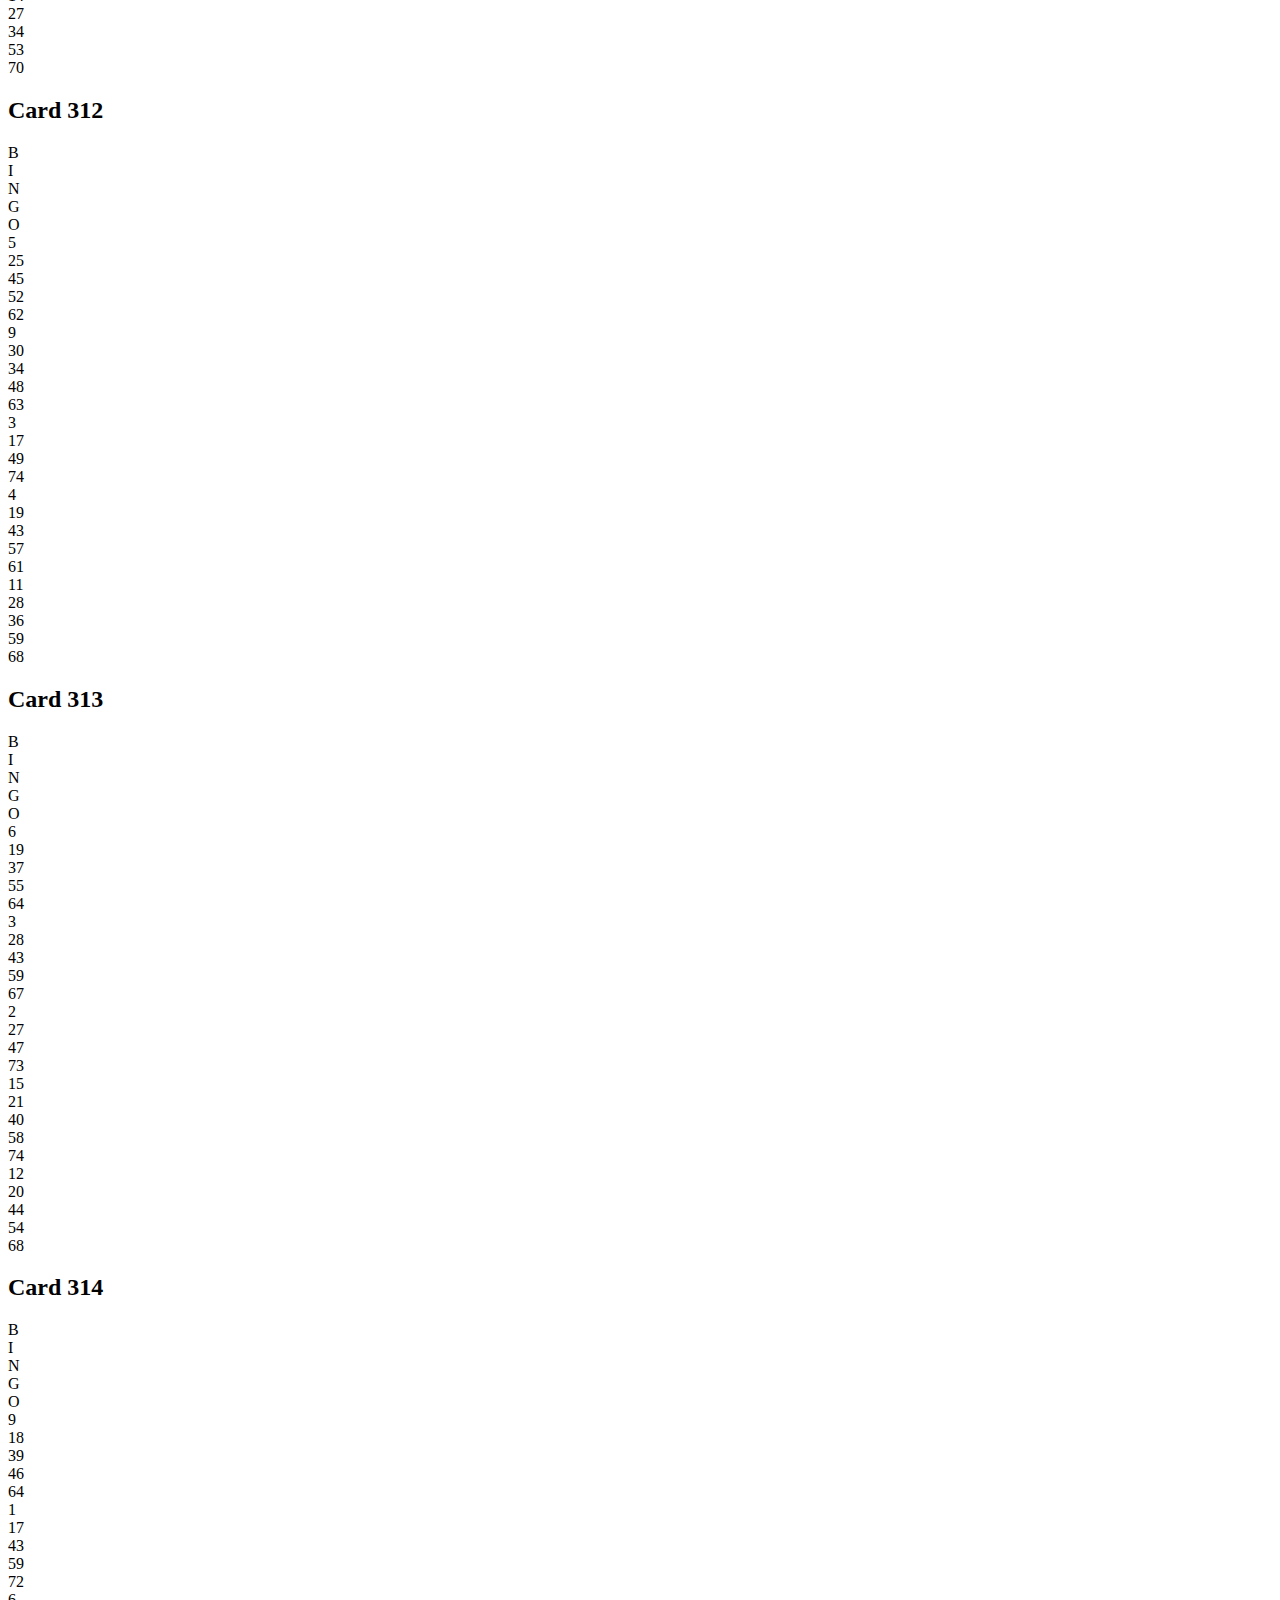
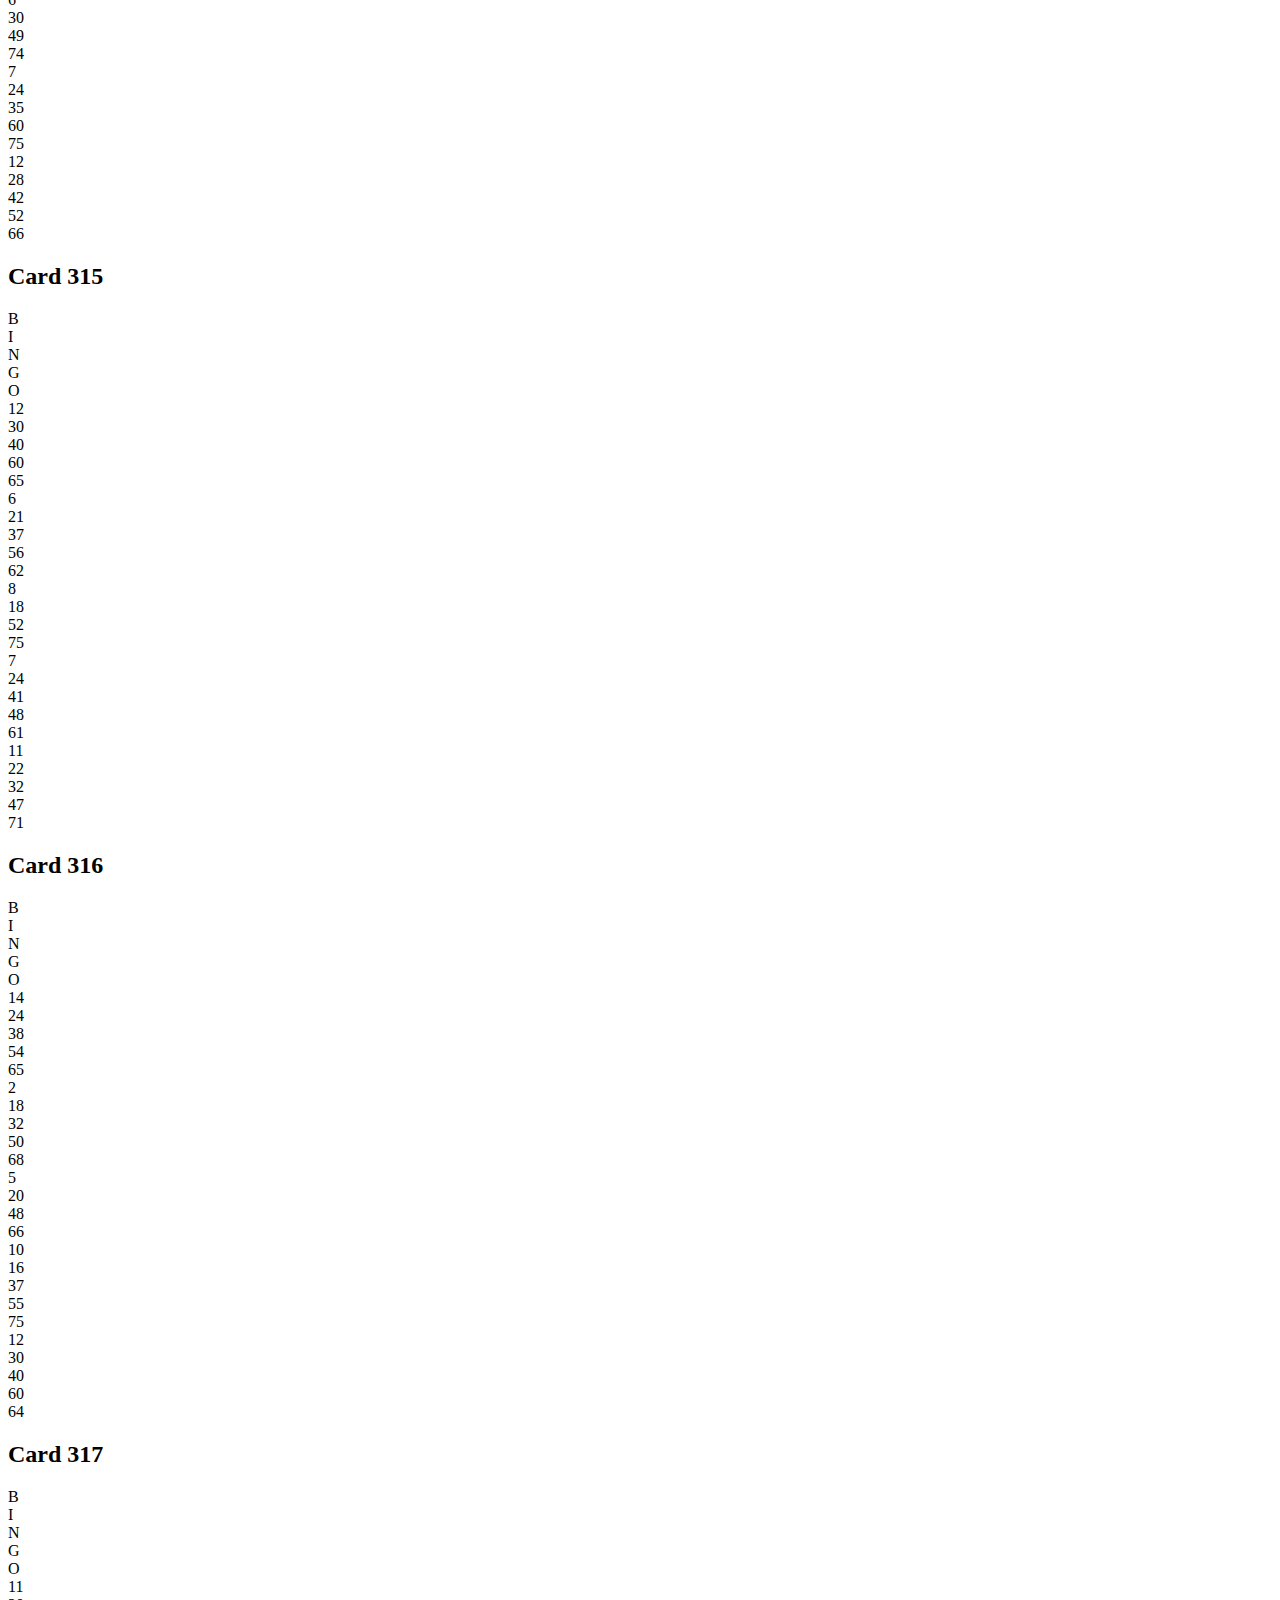
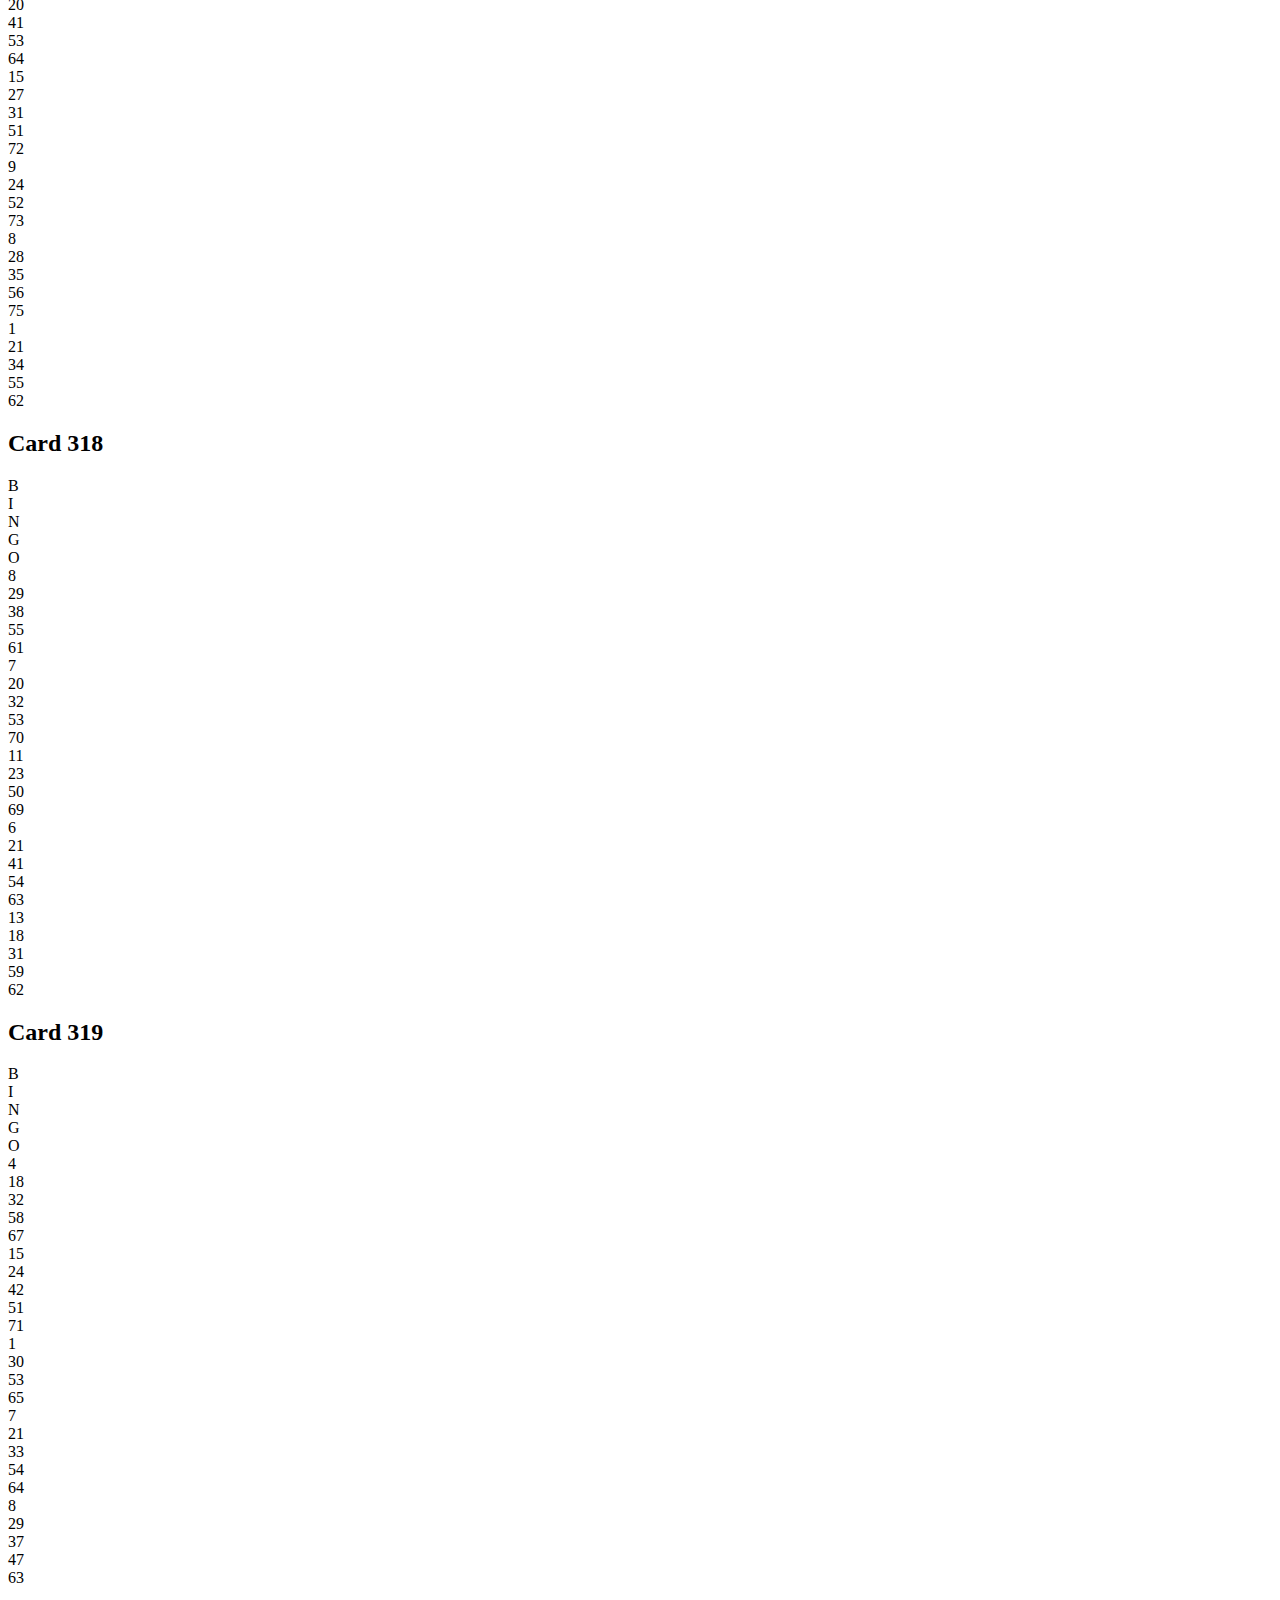
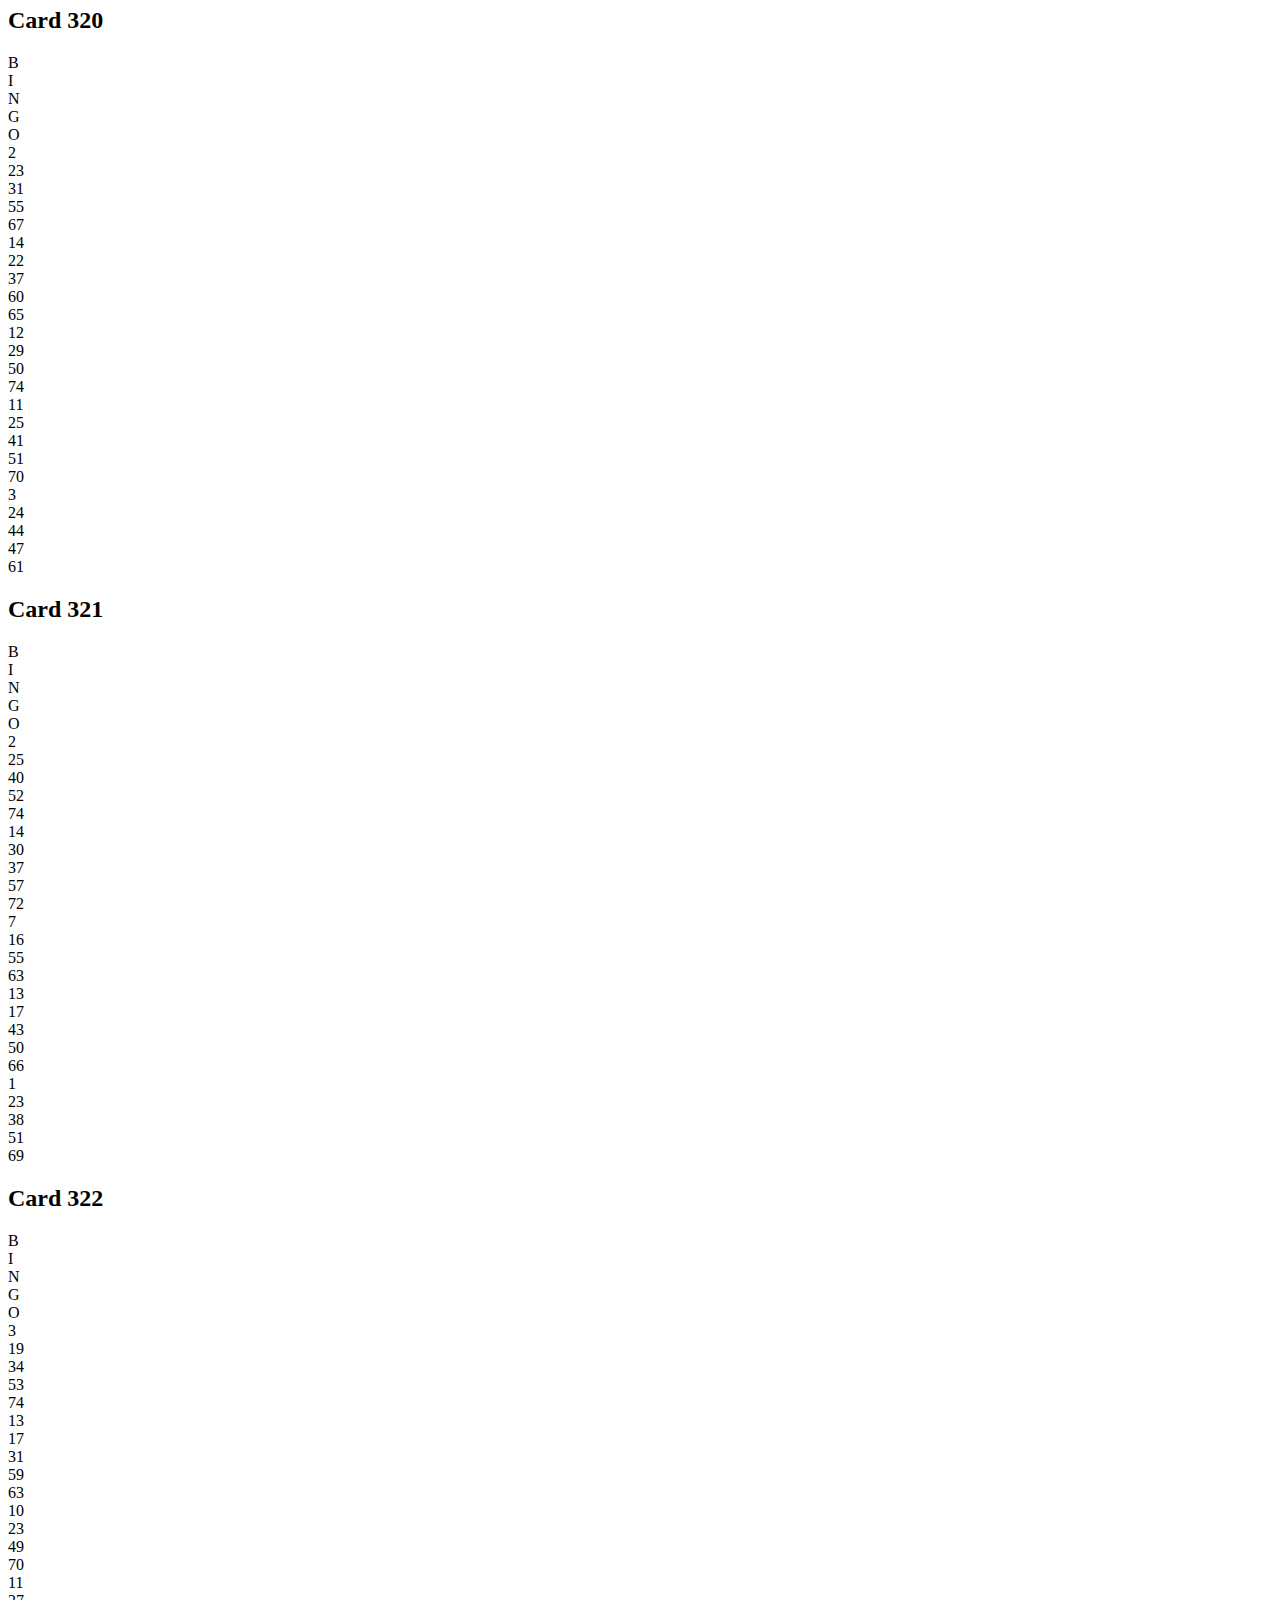
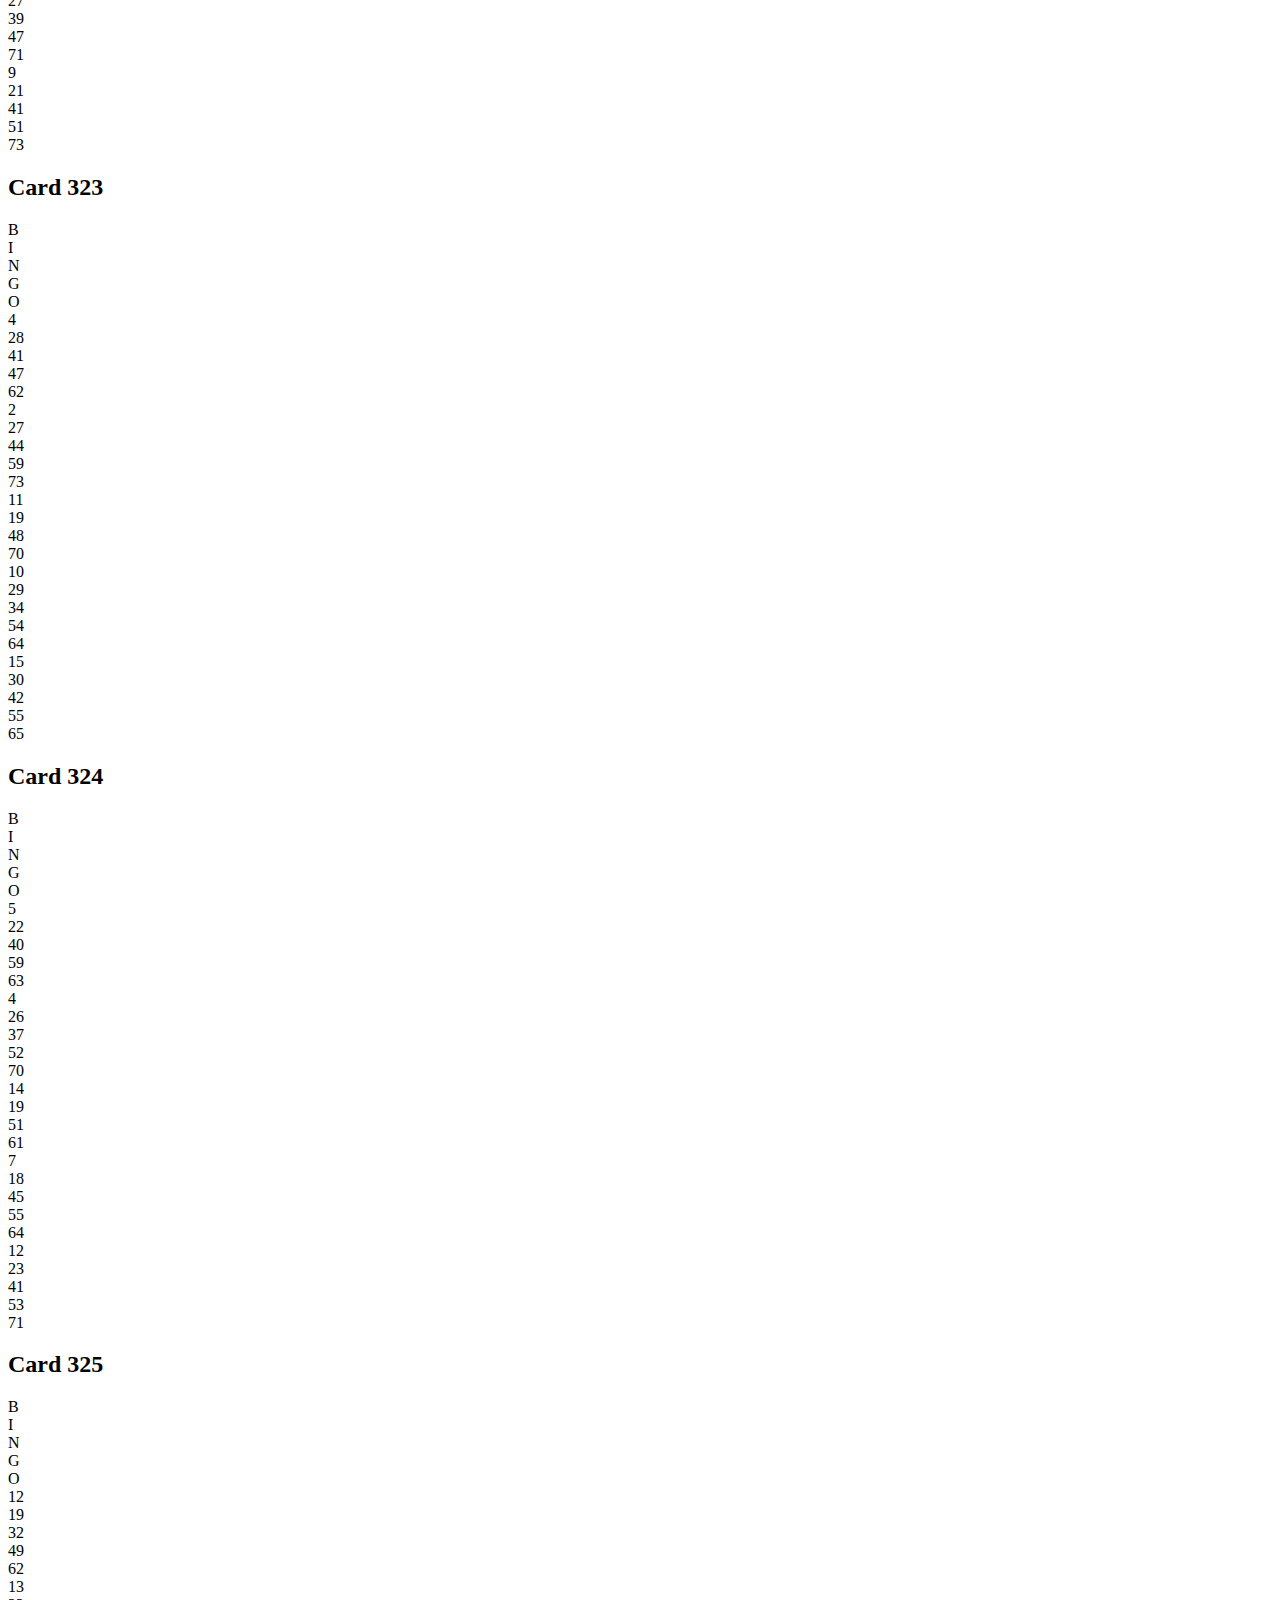
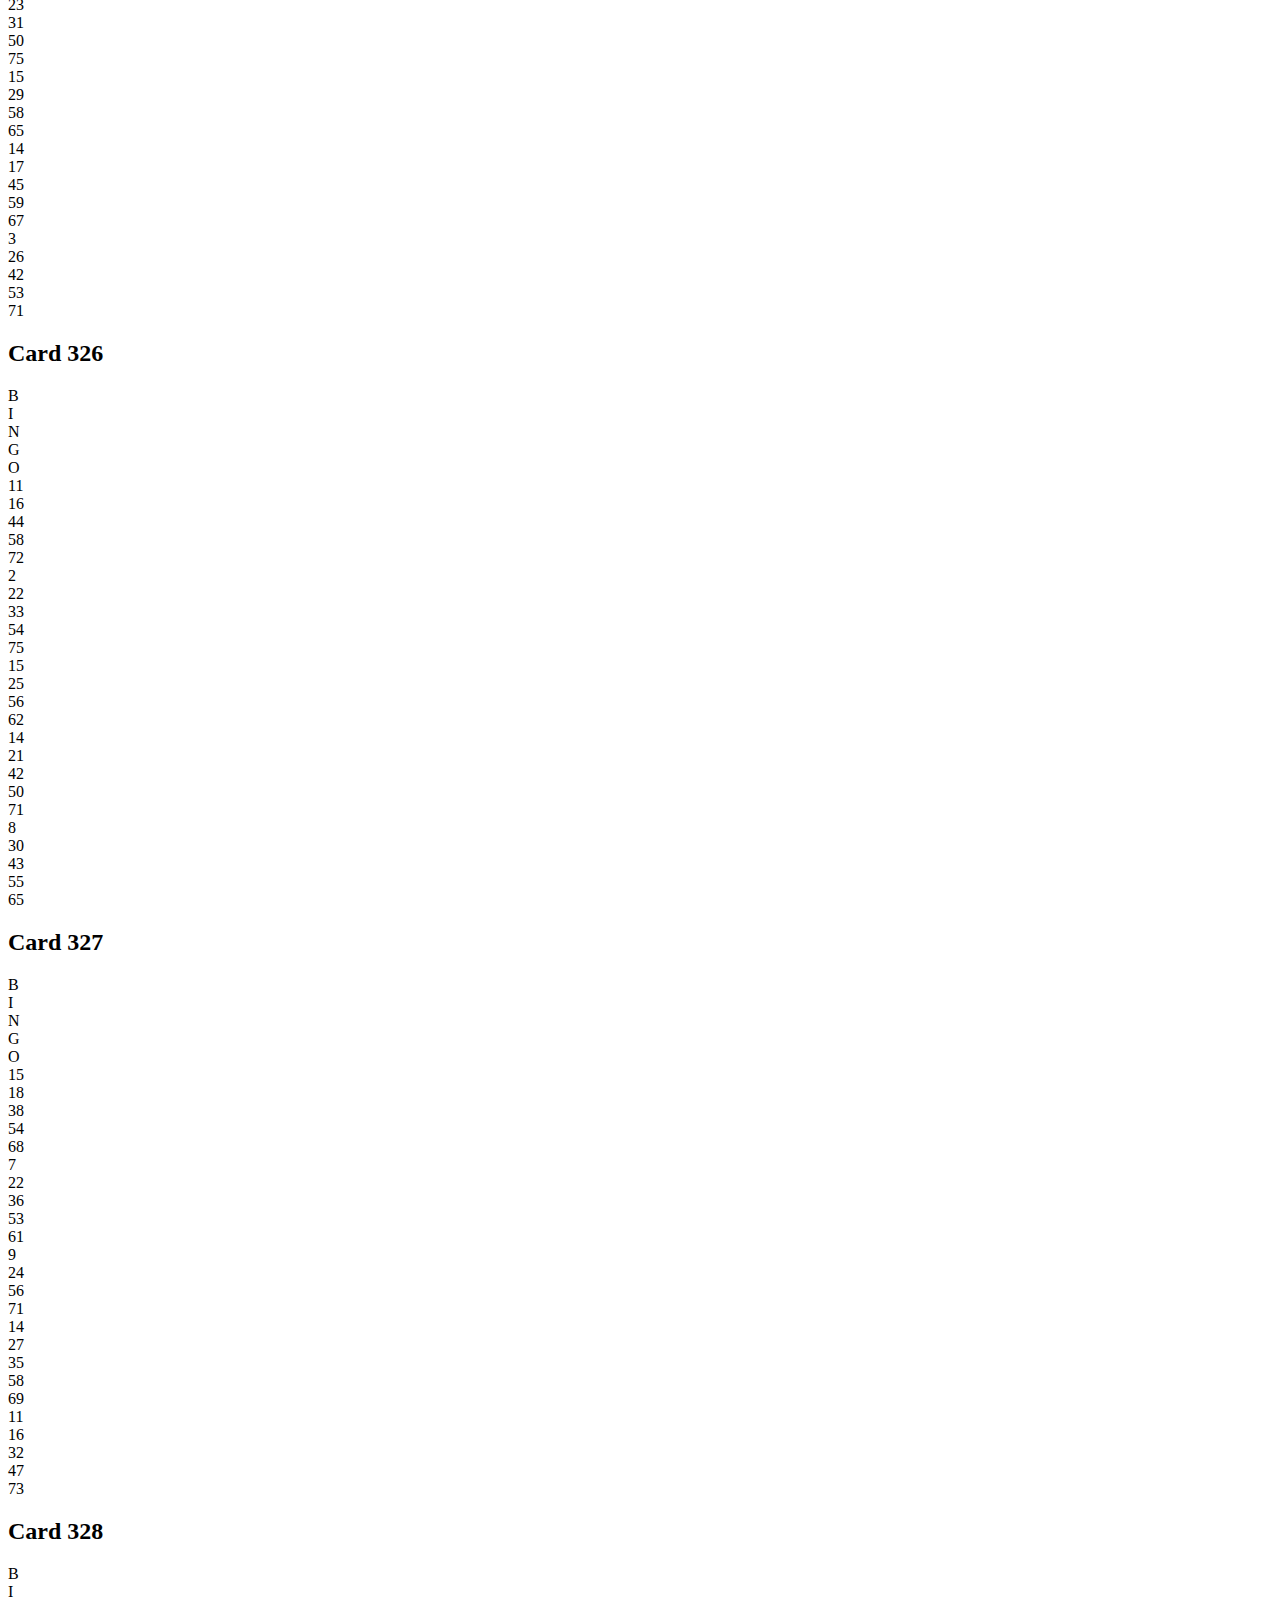
<file: print-cards4.html>
<!-- print-cards.html -->
<!DOCTYPE html>
<html lang="en">
<head>
  <meta charset="UTF-8">
  <title>Printable Bingo Cards</title>
  <link rel="stylesheet" href="https://fonts.googleapis.com/css2?family=Rock+Salt&display=swap">
  <link rel="stylesheet" href="print-style.css">
  <script src="cardData_with_free4.js"></script>
</head>
<body>
  <div id="print-area"></div>

  <script>
    window.onload = () => {
      const printArea = document.getElementById("print-area");
      const cardIDs = Object.keys(cardData);

      for (let i = 0; i < cardIDs.length; i += 2) {
        const wrapper = document.createElement("div");
        wrapper.className = "print-wrapper";

        // First card (top half)
        const upperCard = buildCard(cardIDs[i]);
wrapper.appendChild(upperCard);

        // Cut line
        const cutLine = document.createElement("div");
cutLine.className = "cut-line";
wrapper.appendChild(cutLine);

        // Second card (bottom half) if it exists
        if (cardIDs[i + 1]) {
  const lowerCard = buildCard(cardIDs[i + 1]);
  wrapper.appendChild(lowerCard);
}

        printArea.appendChild(wrapper);
      }

      function buildCard(id) {
  const cardWrapper = document.createElement("div");
  cardWrapper.className = "print-card";

  const inner = document.createElement("div");
  inner.className = "print-card-inner";

  const title = document.createElement("h2");
  title.textContent = `Card ${id}`;
  inner.appendChild(title);

  const grid = document.createElement("div");
  grid.className = "print-grid";

  const headers = ["B", "I", "N", "G", "O"];
  headers.forEach(h => {
    const cell = document.createElement("div");
    cell.className = "print-cell header";
    cell.textContent = h;
    grid.appendChild(cell);
  });

  const rows = cardData[id];
  for (let r = 0; r < 5; r++) {
    for (let c = 0; c < 5; c++) {
      const cell = document.createElement("div");
      const num = rows[r][c];
      cell.className = "print-cell";
      if (num === 0) {
        cell.classList.add("free");
        cell.textContent = "";
      } else {
        cell.textContent = num;
      }
      grid.appendChild(cell);
    }
  }

  inner.appendChild(grid);
  cardWrapper.appendChild(inner);
  return cardWrapper;
}




      window.print();
    };
  </script>
</body>
</html>
</file>
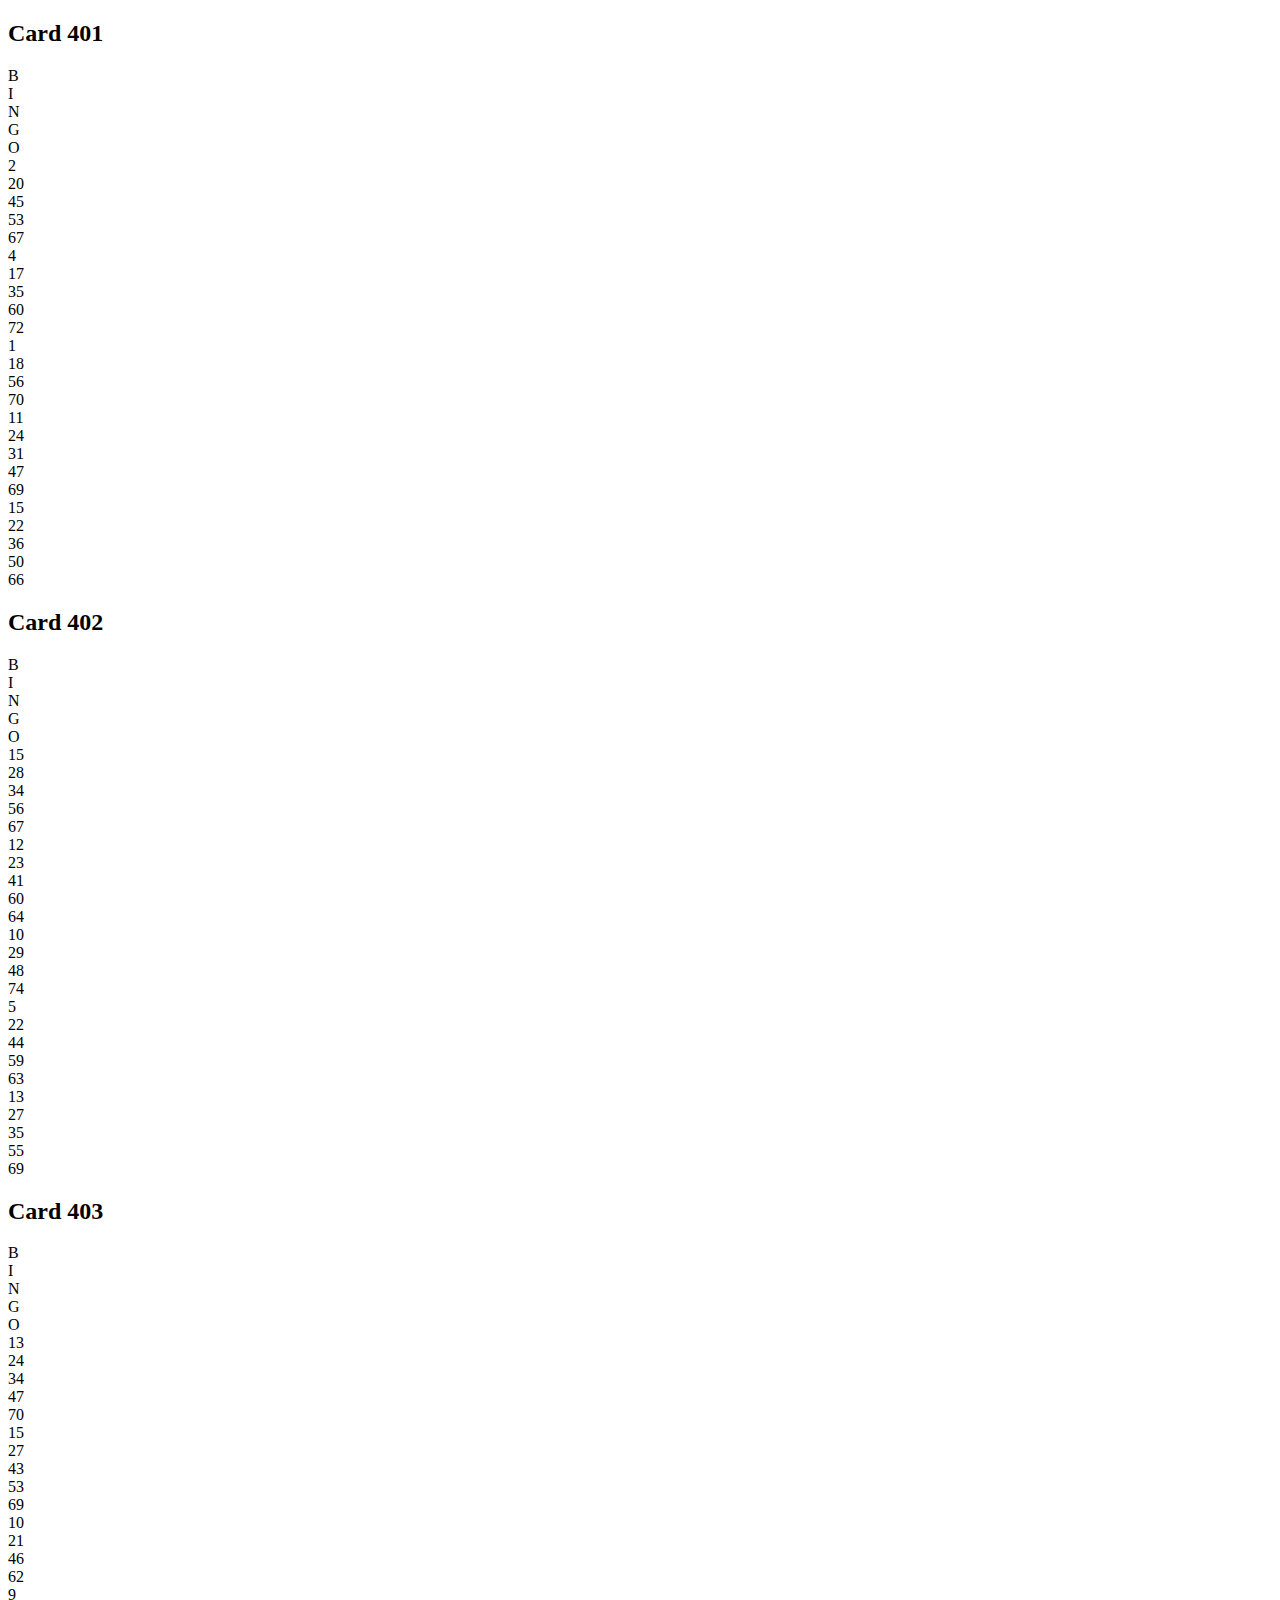
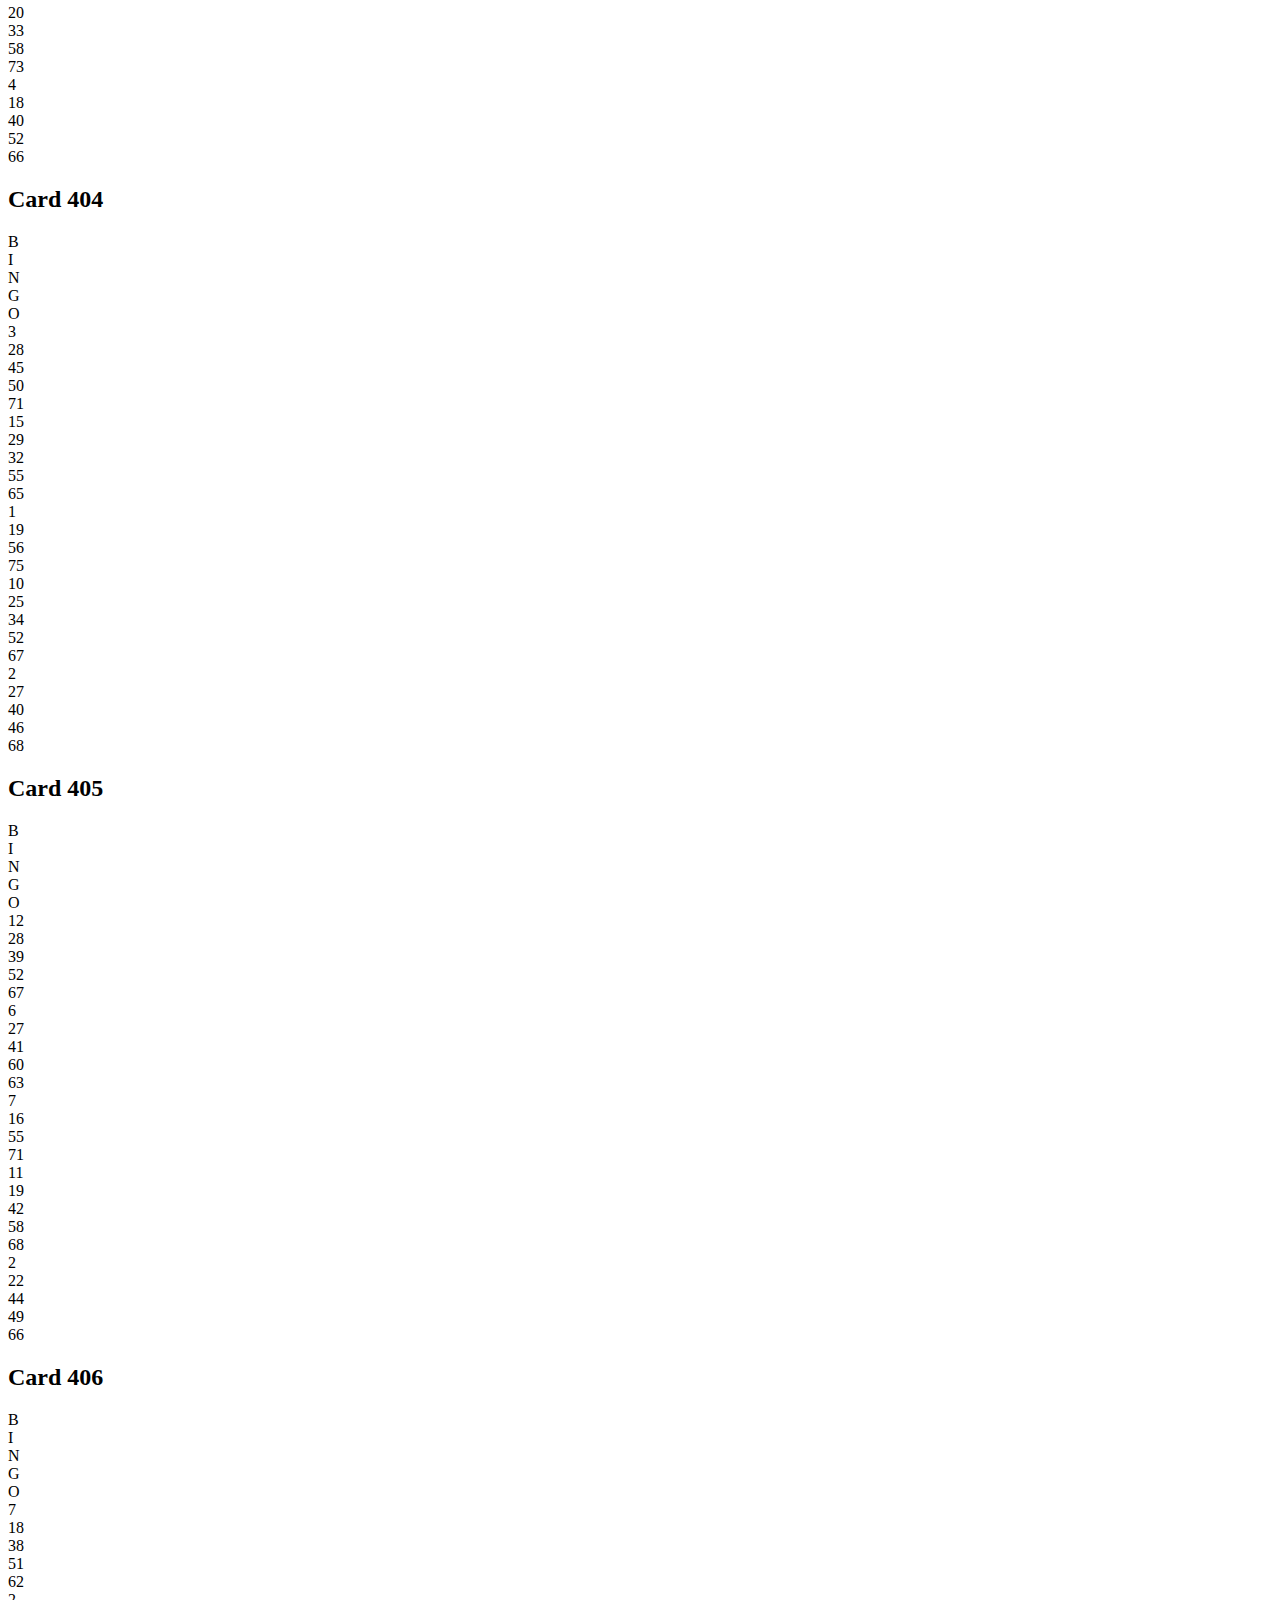
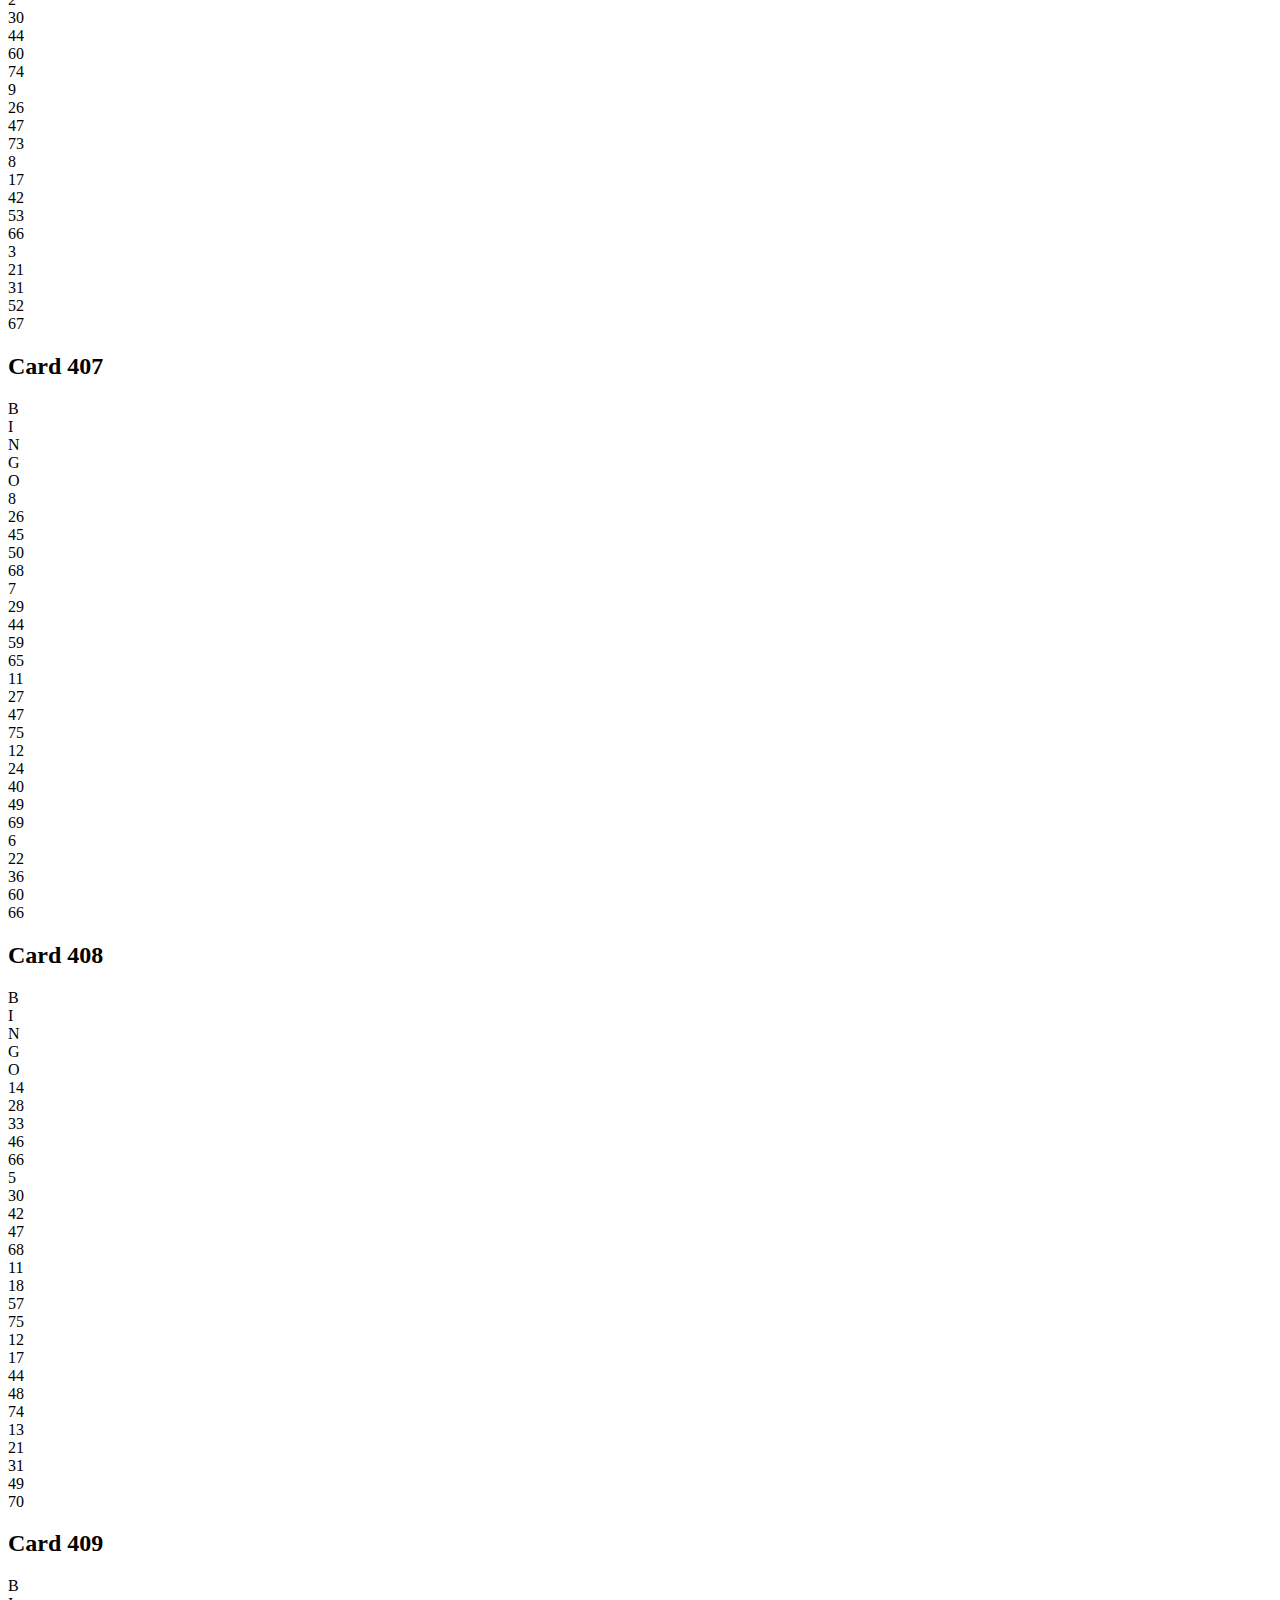
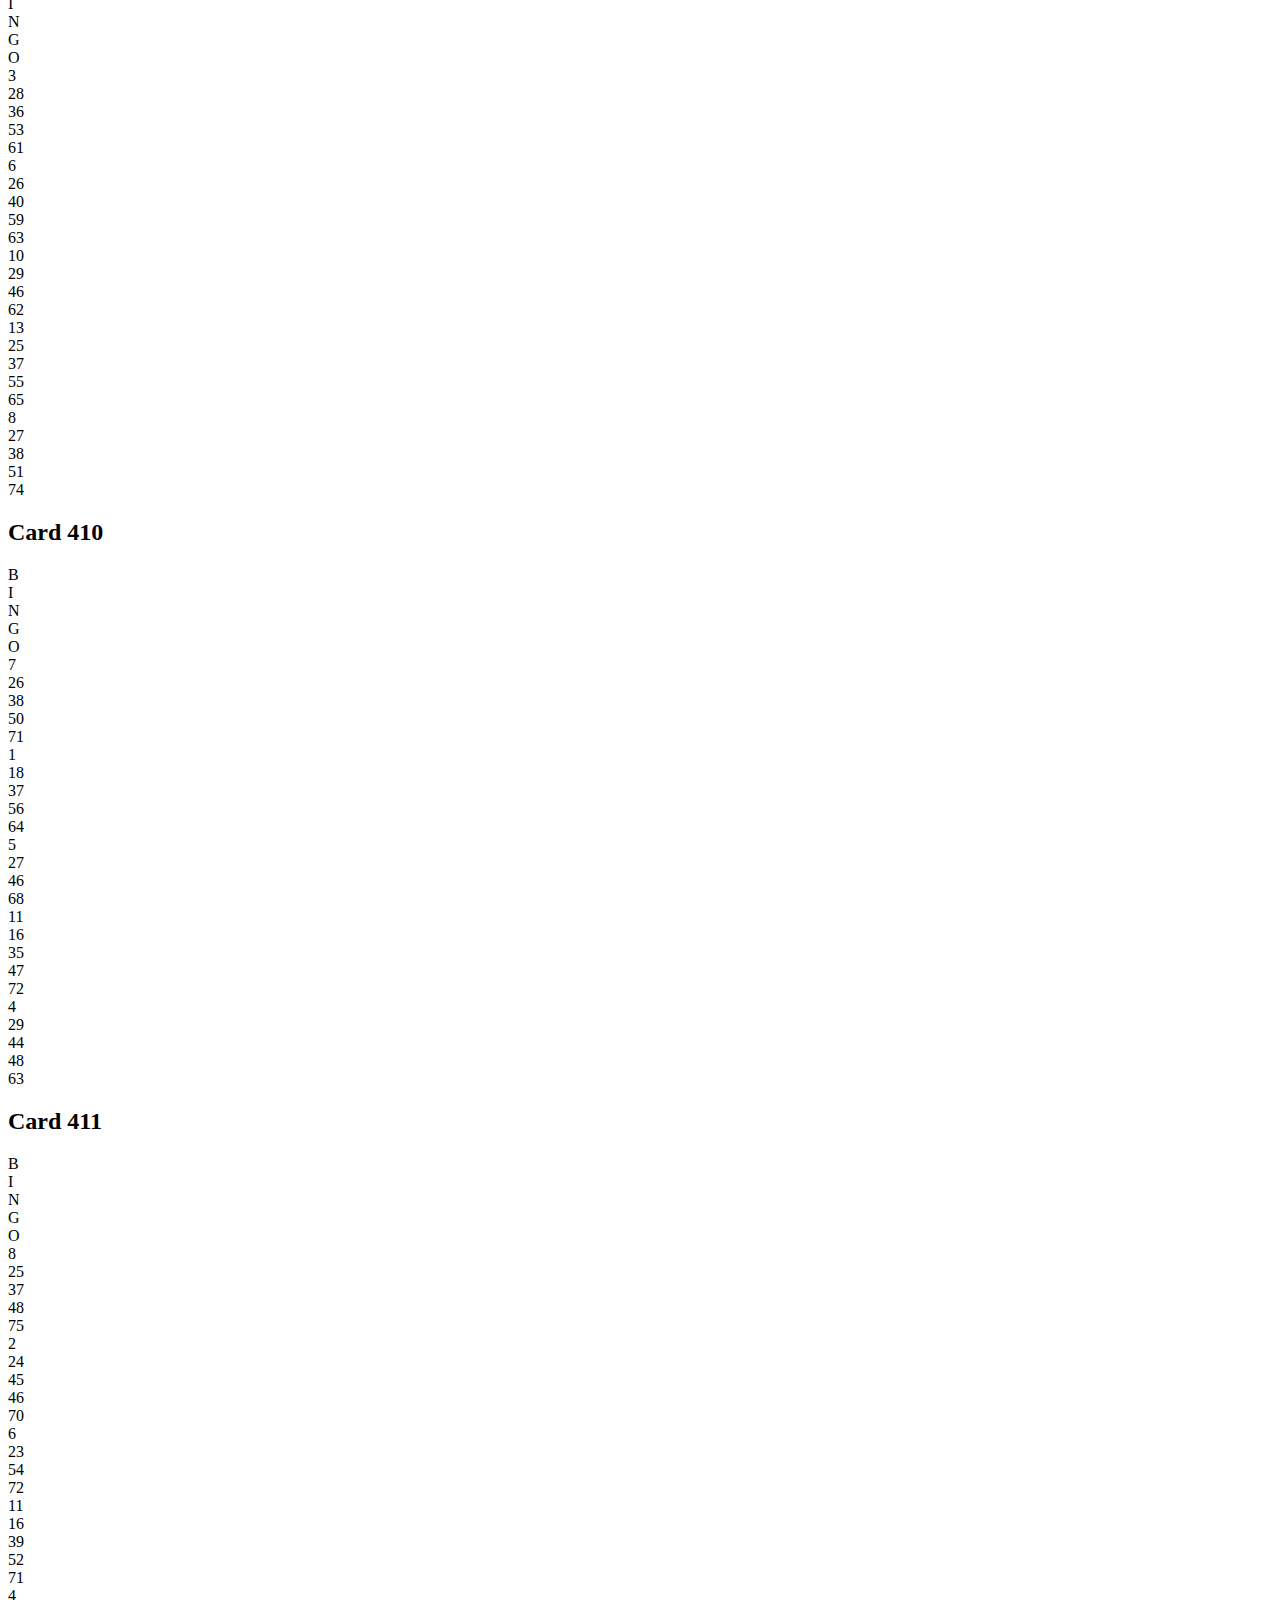
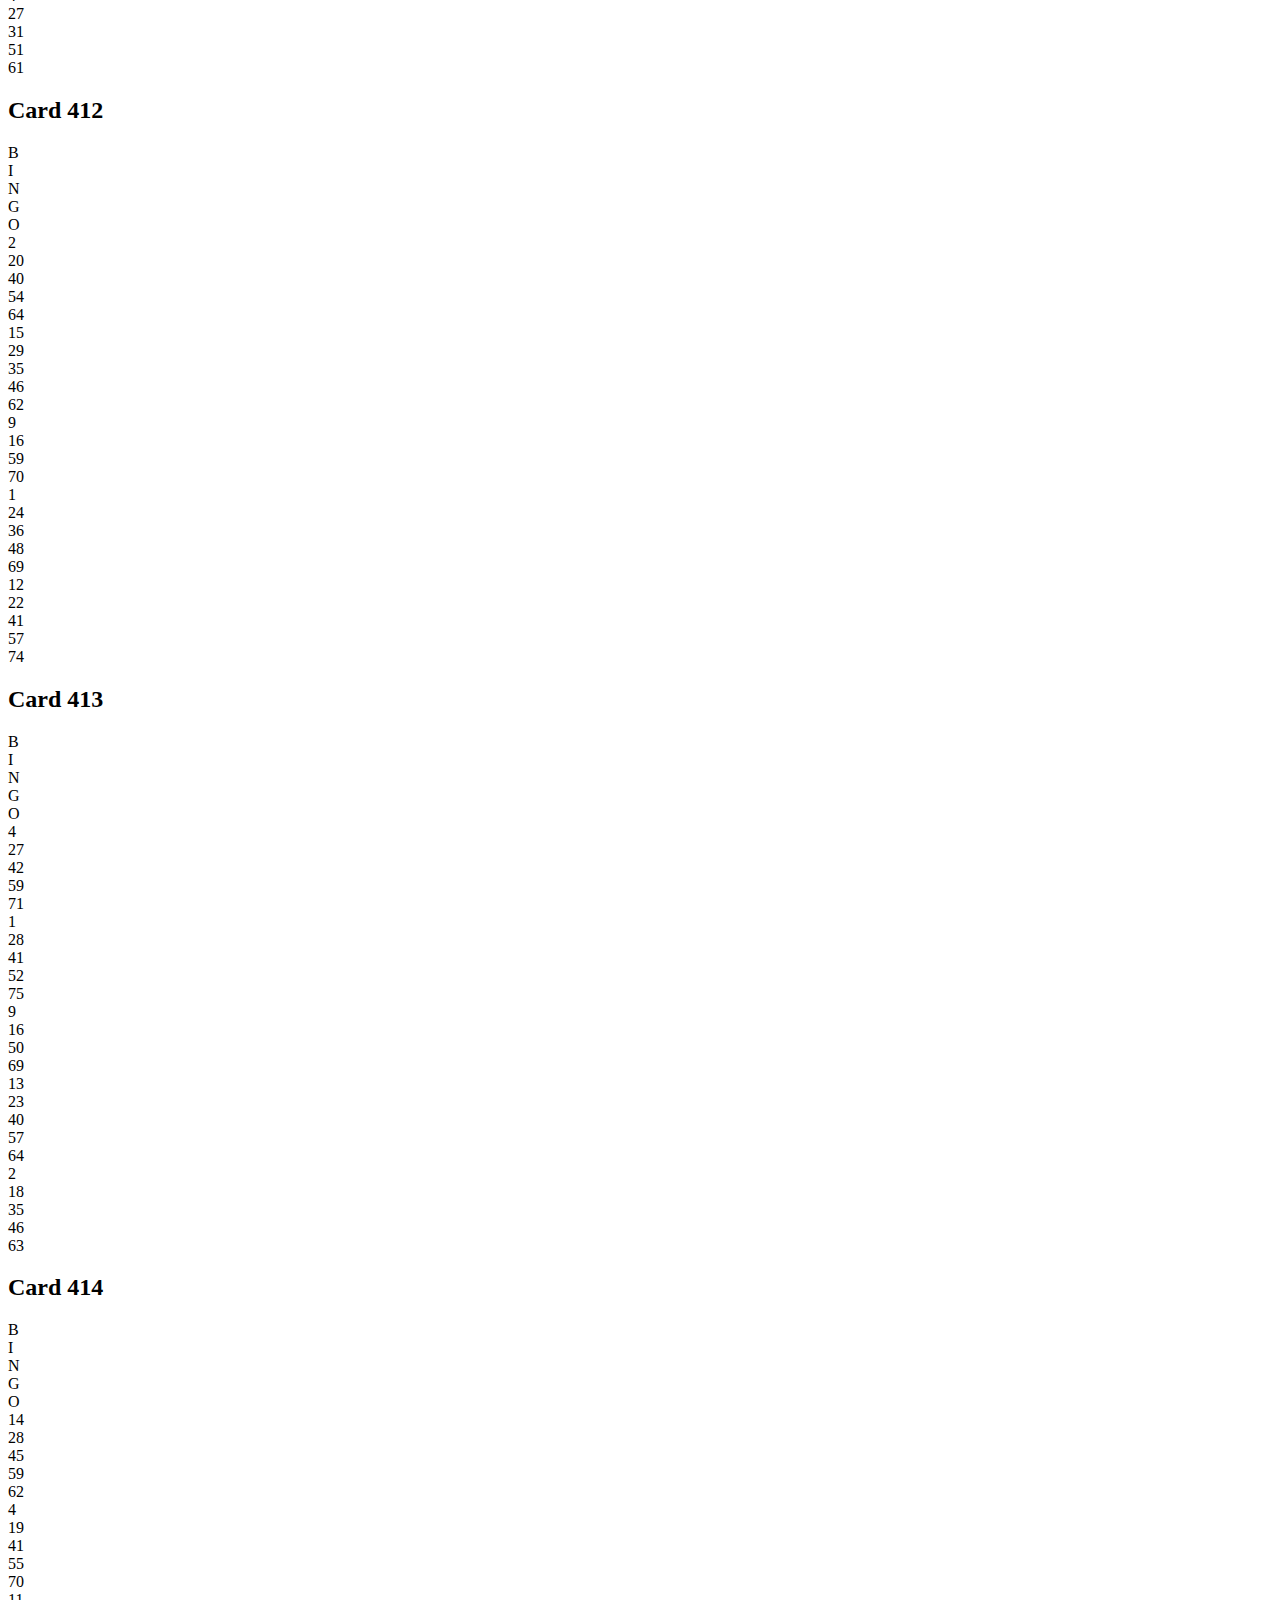
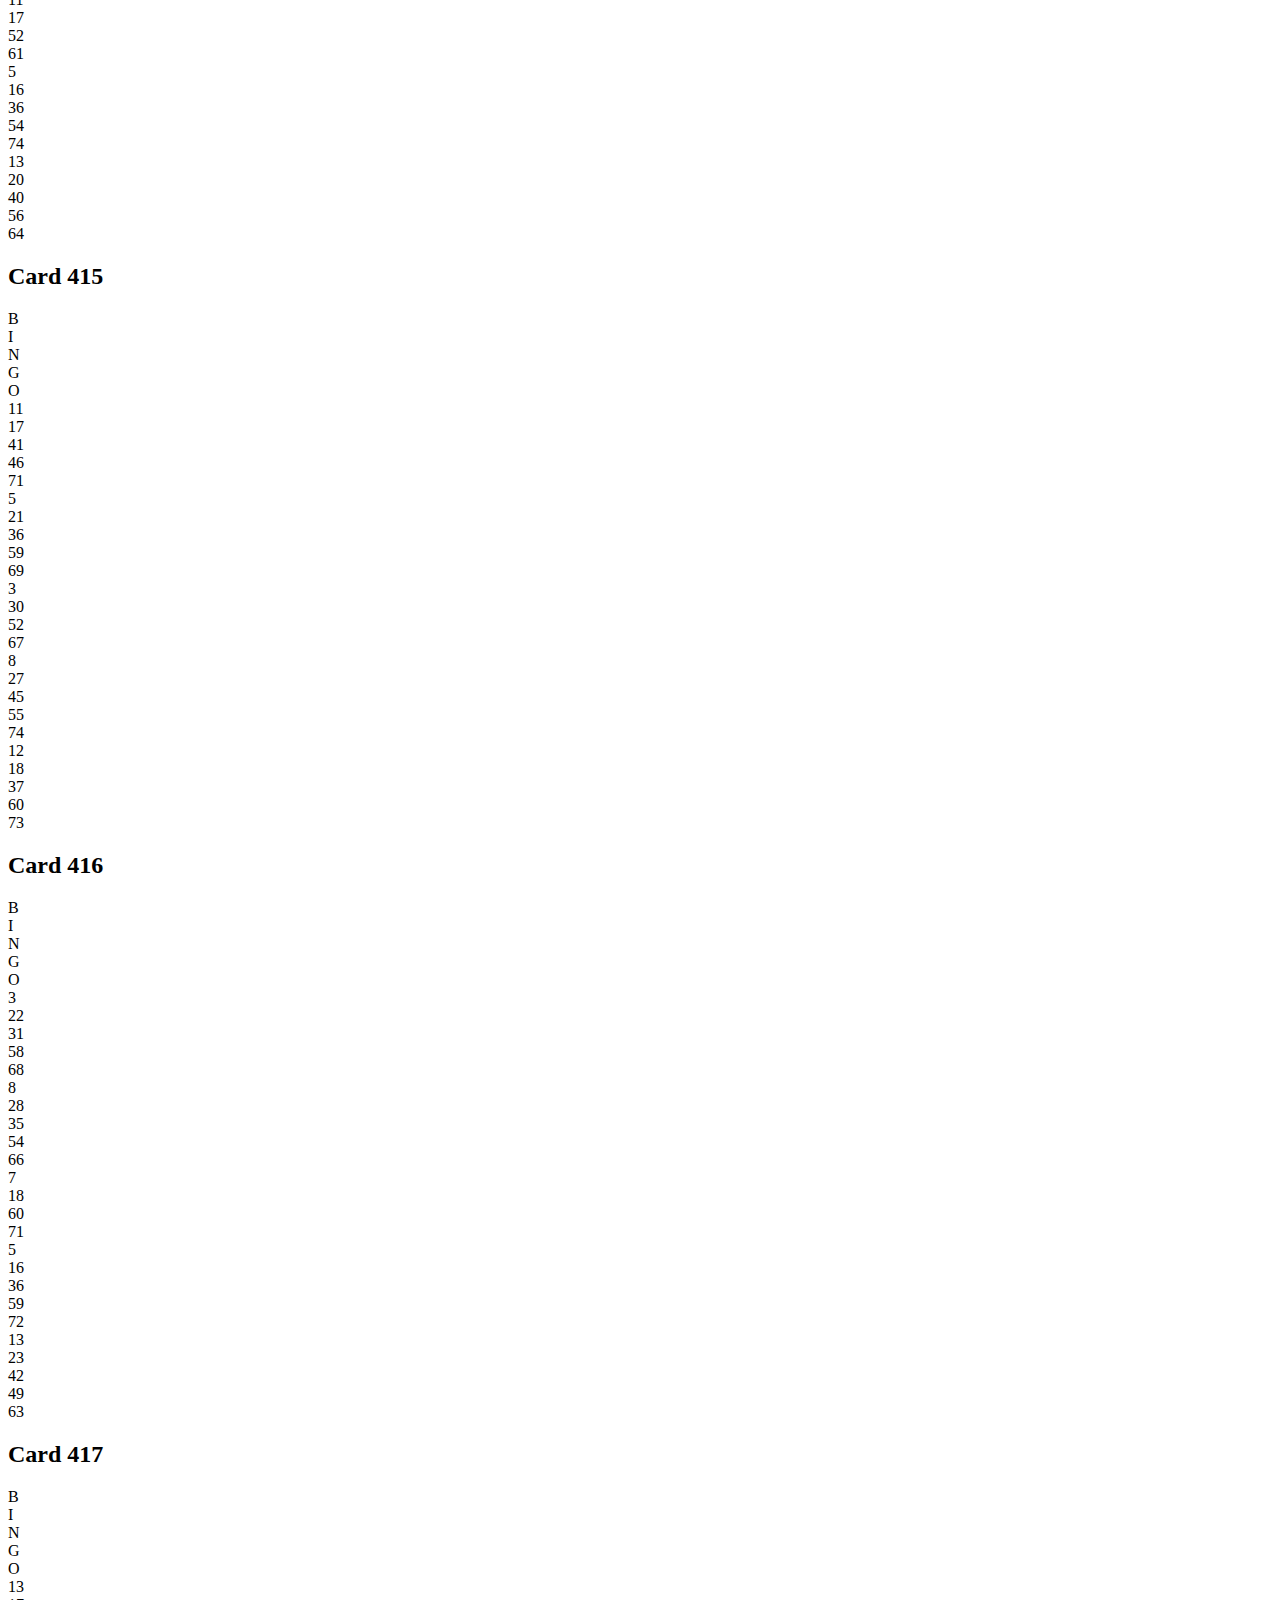
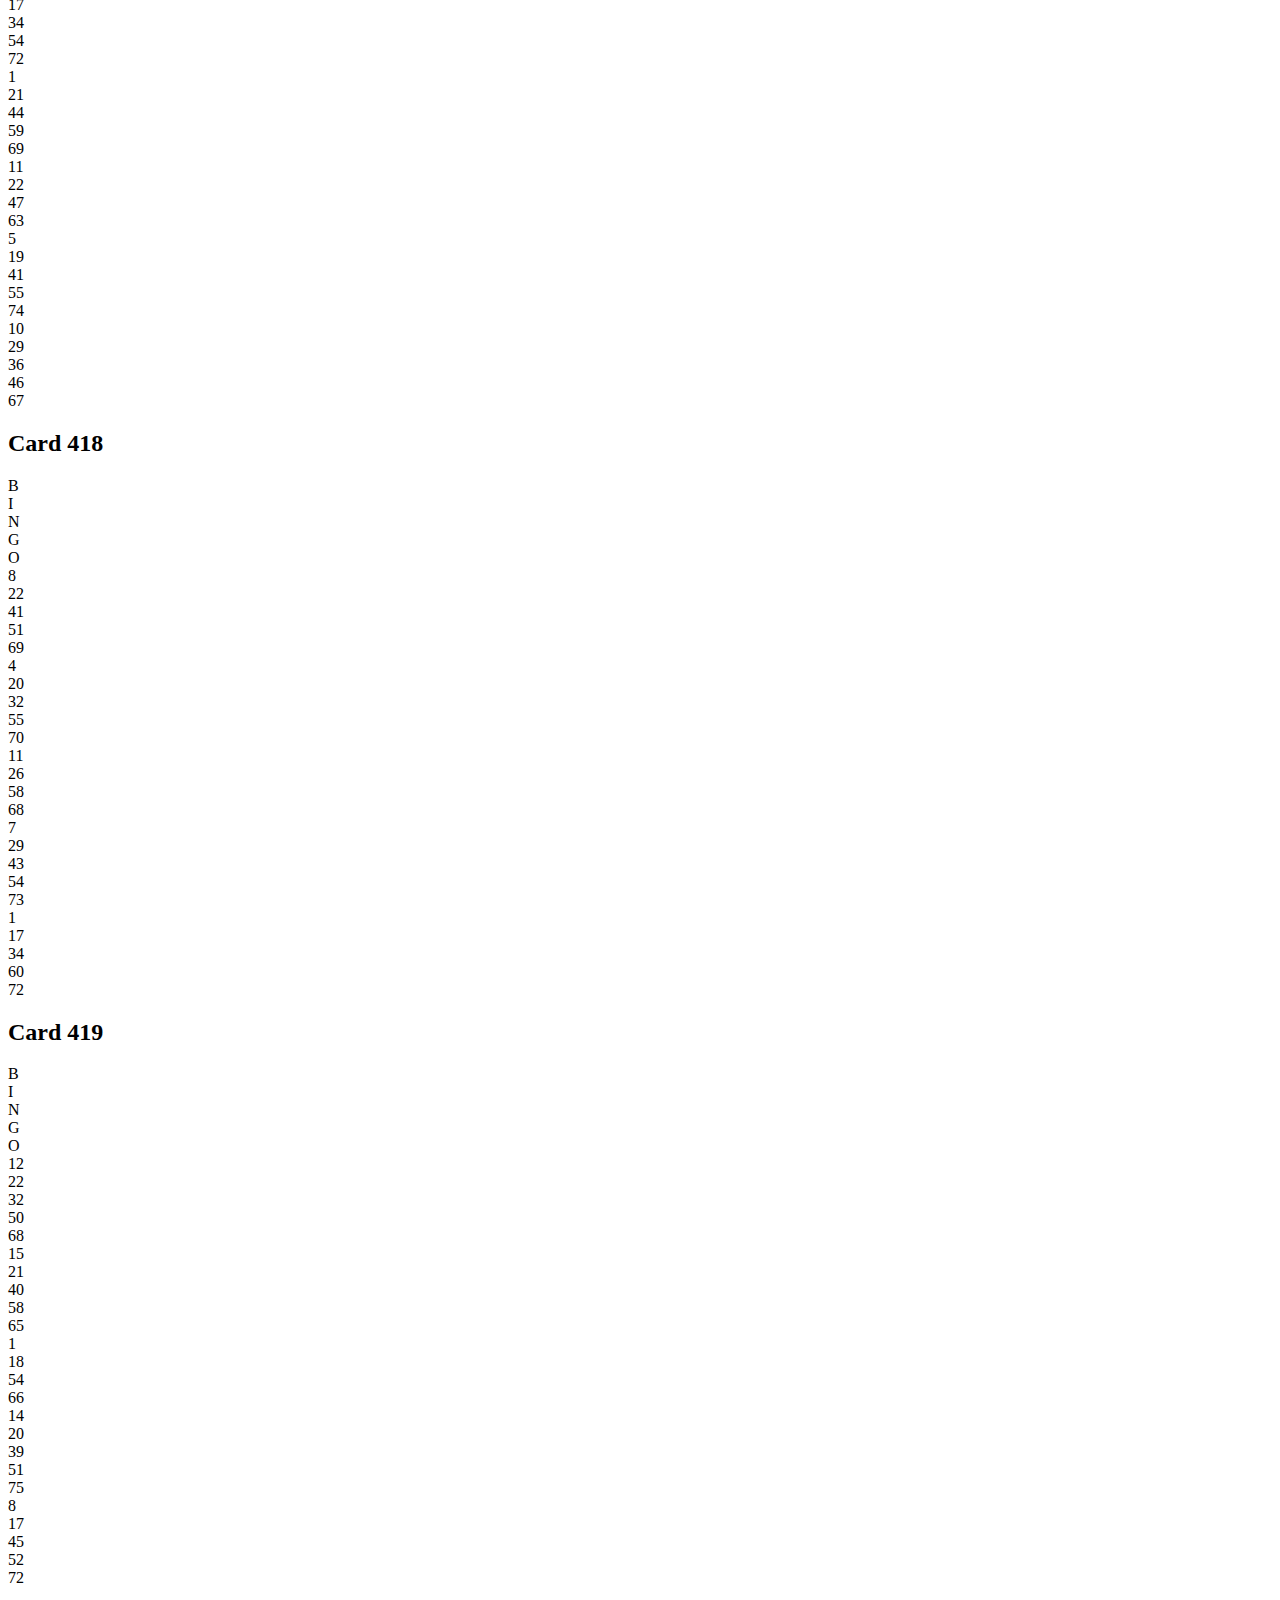
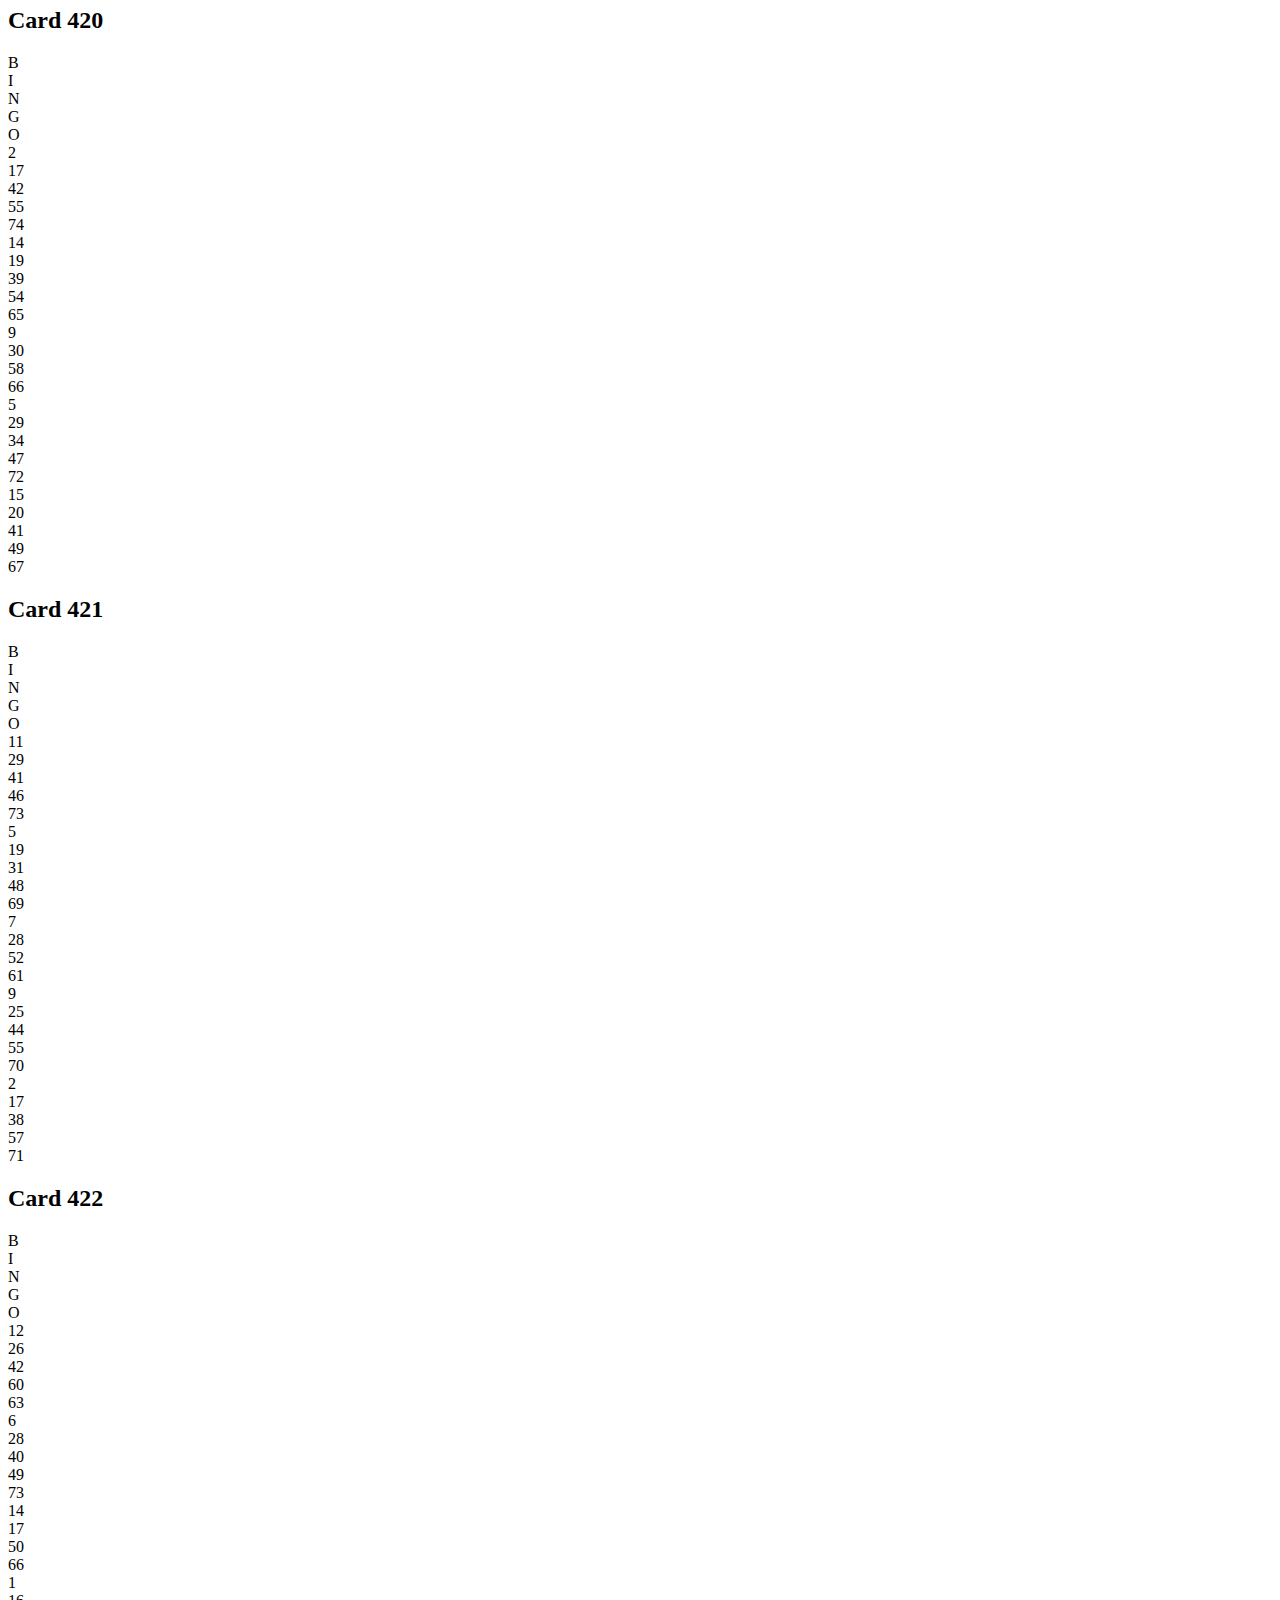
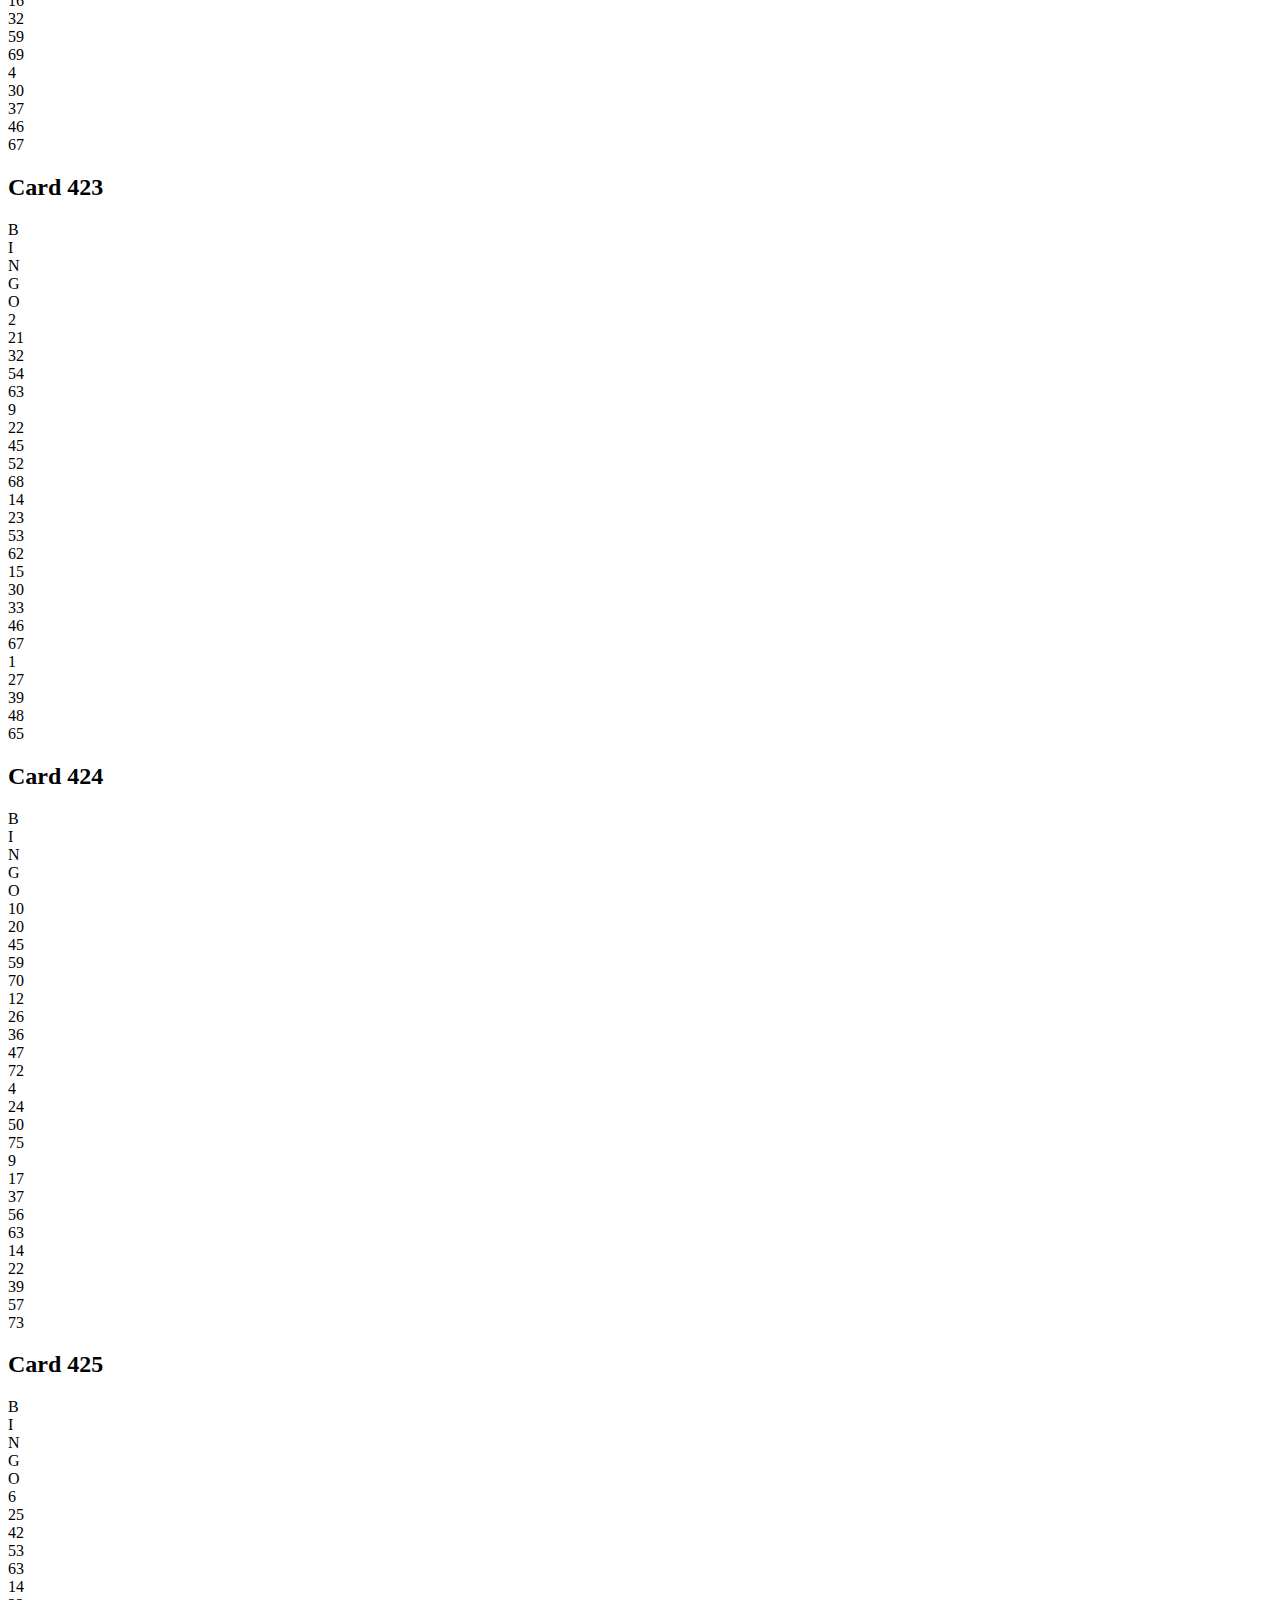
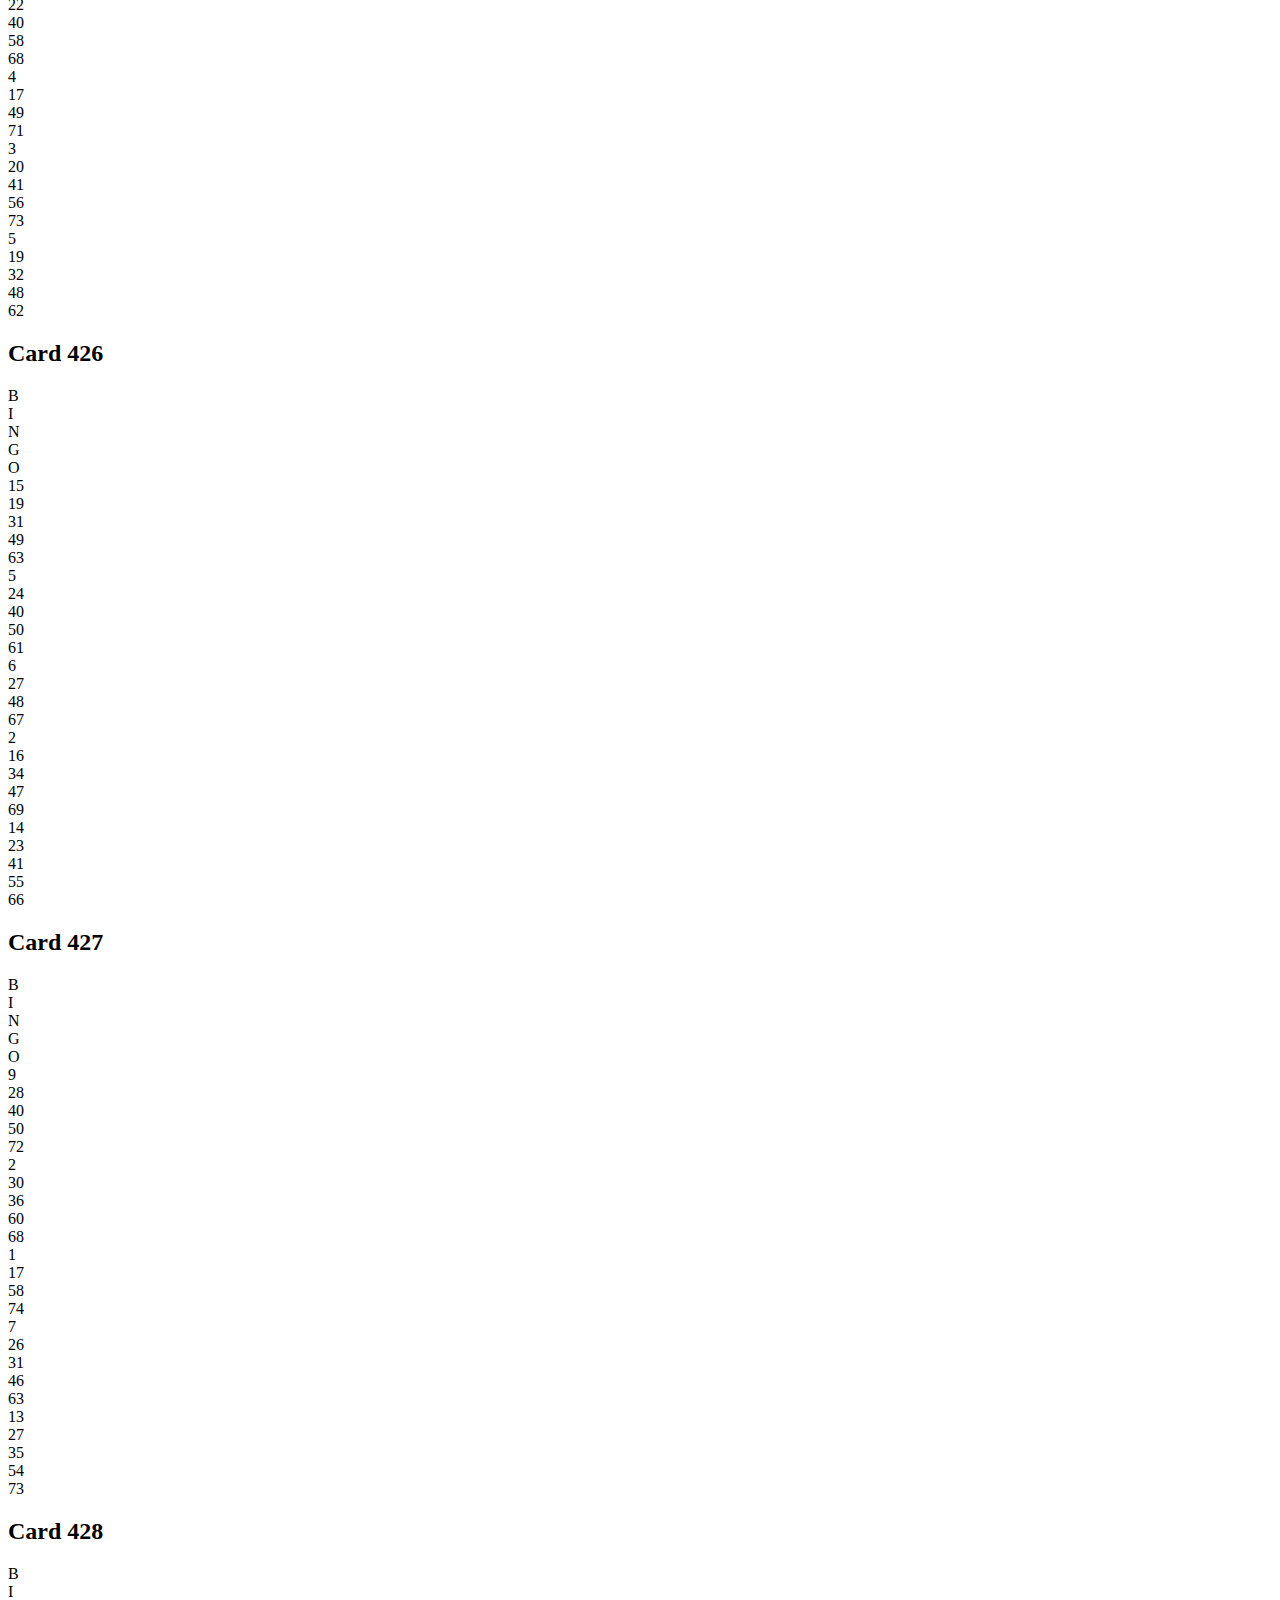
<file: print-cards5.html>
<!-- print-cards.html -->
<!DOCTYPE html>
<html lang="en">
<head>
  <meta charset="UTF-8">
  <title>Printable Bingo Cards</title>
  <link rel="stylesheet" href="https://fonts.googleapis.com/css2?family=Rock+Salt&display=swap">
  <link rel="stylesheet" href="print-style.css">
  <script src="cardData_with_free5.js"></script>
</head>
<body>
  <div id="print-area"></div>

  <script>
    window.onload = () => {
      const printArea = document.getElementById("print-area");
      const cardIDs = Object.keys(cardData);

      for (let i = 0; i < cardIDs.length; i += 2) {
        const wrapper = document.createElement("div");
        wrapper.className = "print-wrapper";

        // First card (top half)
        const upperCard = buildCard(cardIDs[i]);
wrapper.appendChild(upperCard);

        // Cut line
        const cutLine = document.createElement("div");
cutLine.className = "cut-line";
wrapper.appendChild(cutLine);

        // Second card (bottom half) if it exists
        if (cardIDs[i + 1]) {
  const lowerCard = buildCard(cardIDs[i + 1]);
  wrapper.appendChild(lowerCard);
}

        printArea.appendChild(wrapper);
      }

      function buildCard(id) {
  const cardWrapper = document.createElement("div");
  cardWrapper.className = "print-card";

  const inner = document.createElement("div");
  inner.className = "print-card-inner";

  const title = document.createElement("h2");
  title.textContent = `Card ${id}`;
  inner.appendChild(title);

  const grid = document.createElement("div");
  grid.className = "print-grid";

  const headers = ["B", "I", "N", "G", "O"];
  headers.forEach(h => {
    const cell = document.createElement("div");
    cell.className = "print-cell header";
    cell.textContent = h;
    grid.appendChild(cell);
  });

  const rows = cardData[id];
  for (let r = 0; r < 5; r++) {
    for (let c = 0; c < 5; c++) {
      const cell = document.createElement("div");
      const num = rows[r][c];
      cell.className = "print-cell";
      if (num === 0) {
        cell.classList.add("free");
        cell.textContent = "";
      } else {
        cell.textContent = num;
      }
      grid.appendChild(cell);
    }
  }

  inner.appendChild(grid);
  cardWrapper.appendChild(inner);
  return cardWrapper;
}




      window.print();
    };
  </script>
</body>
</html>
</file>
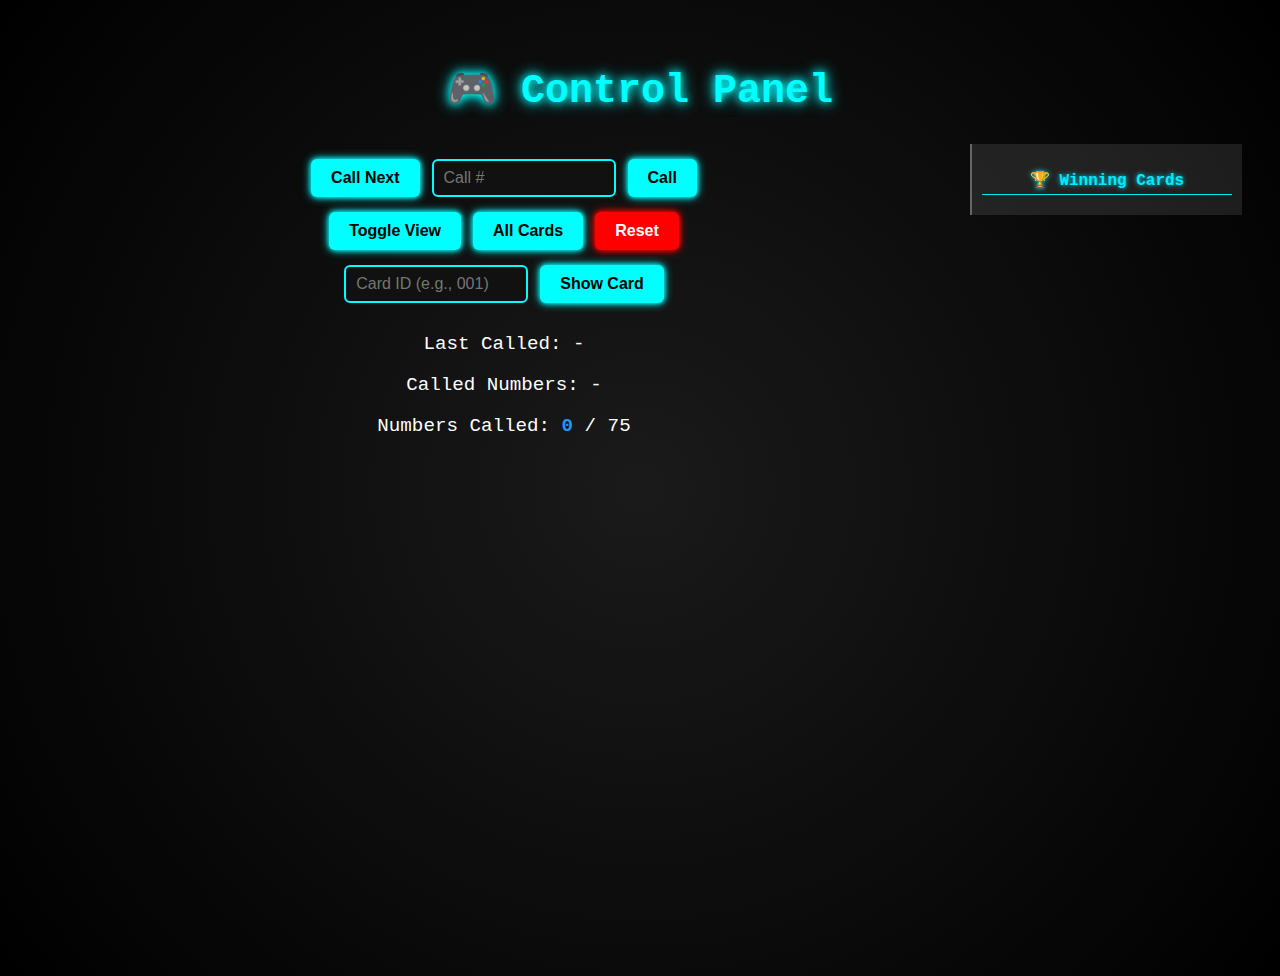
<file: stechBingo/control.html>
<!-- control.html-->
<!DOCTYPE html>
<html lang="en">
<head>
  <meta charset="UTF-8">
  <title>Bingo Control Panel</title>
  <link rel="stylesheet" href="style.css">
  <link rel="stylesheet" href="control_style.css">
  <script src="cardData_with_free.js"></script>
</head>
<body class="control-panel">
  <h1 class="glow-title">🎮 Control Panel</h1>

  <div class="control-layout">
    <div class="left-controls">
      <!-- All your existing control content here -->
      <div class="panel-row">
        <button class="btn neon" onclick="callNextNumber()">Call Next</button>
        <input type="number" id="manual-input" placeholder="Call #" min="1" max="75">
        <button class="btn neon" onclick="callManualNumber()">Call</button>
      </div>
      <div class="panel-row">
        <button class="btn neon" onclick="toggleView()">Toggle View</button>
        <button class="btn neon" onclick="toggleAllCardsView()">All Cards</button>
        <button class="btn neon danger" onclick="resetGame()">Reset</button>
      </div>
      <div class="panel-row">
        <input type="text" id="card-id-input" placeholder="Card ID (e.g., 001)">
        <button class="btn neon" onclick="showCard()">Show Card</button>
      </div>
      <div class="panel-info">
        <p>Last Called: <span id="control-last-called"></span></p>
        <p>Called Numbers: <span id="control-history"></span></p>
        <p>Numbers Called: <span id="control-count"></span> / 75</p>
      </div>
    </div>

    <div class="right-sidebar">
      <h3>🏆 Winning Cards</h3>
      <ul id="winner-list"></ul>
    </div>
  </div>

  <script src="script.js"></script>
</body>

</html>
</file>
<file: stechBingo/style.css>
/* style.css */
body {
  font-family: sans-serif;
  text-align: center;
  padding: 20px;
  background: #f9f9f9;
}

.view {
  display: flex;
  flex-direction: column;
  align-items: center;
  max-width: 800px;
  margin: 20px auto;
}

.grid-row {
  display: flex;
  justify-content: center;
  margin: 5px 0;
}

.hidden {
  display: none !important;
}

#last-called {
  width: 100px;
  height: 100px;
  line-height: 100px;
  border-radius: 50%;
  margin: 30px auto;
  font-size: 2.5rem;
  font-weight: bold;
  text-align: center;
  background: #ccc;
  color: black;
  box-shadow: 0 4px 10px rgba(0, 0, 0, 0.2);
  transition: background 0.3s ease, color 0.3s ease;
}

/* BINGO color classes for called balls */
.called.B, #last-called.last-ball.B { background: #007bff; color: white; }
.called.I, #last-called.last-ball.I { background: #ffeb3b; color: black; }
.called.N, #last-called.last-ball.N { background: #ff9800; color: white; }
.called.G, #last-called.last-ball.G { background: #4caf50; color: white; }
.called.O, #last-called.last-ball.O { background: #9c27b0; color: white; }

.called {
  animation: bounceIn 0.3s ease;
}

@keyframes bounceIn {
  0% { transform: scale(0.6); opacity: 0.5; }
  100% { transform: scale(1); opacity: 1; }
}

.number {
  width: 60px;
  height: 60px;
  line-height: 60px;
  margin: 2px;
  border-radius: 50%;
  background: #ddd;
  font-size: 1.5rem;
  font-weight: bold;
  text-align: center;
  transition: all 0.3s ease;
  box-shadow: 0 2px 5px rgba(0, 0, 0, 0.1);
}

.row-label {
  width: 60px;
  font-weight: bold;
  margin-right: 10px;
  font-size: 2rem;
  line-height: 60px;
}

.card-grid {
  display: grid;
  grid-template-columns: repeat(5, 60px);
  grid-gap: 6px;
  margin-top: 20px;
}

.card-cell {
  width: 60px;
  height: 60px;
  line-height: 60px;
  font-size: 1.4rem;
  border-radius: 8px;
  background: #ccc;
  font-weight: bold;
  text-align: center;
}

.card-cell.marked {
  background: #24a0d6;
  color: white;
}

.card-cell.winner {
  border: 3px solid red;
}

/* Styles scoped to all-cards view only */
#all-cards-view {
  display: grid;
  grid-template-columns: repeat(auto-fill, minmax(120px, 1fr));
  gap: 12px;
  justify-items: center;
  margin-top: 20px;
  padding: 10px;
  max-width: 100%;
}

#all-cards-view .card-wrapper {
  background: white;
  border: 1px solid #ddd;
  border-radius: 8px;
  padding: 5px;
  width: 120px;
  box-shadow: 0 2px 4px rgba(0,0,0,0.1);
}

#all-cards-view .card-title {
  font-size: 0.9rem;
  font-weight: bold;
  margin-bottom: 4px;
}

#all-cards-view .card-grid {
  display: grid;
  grid-template-columns: repeat(5, 20px);
  gap: 4px;
}

#all-cards-view .card-cell {
  width: 20px;
  height: 20px;
  line-height: 20px;
  font-size: 0.75rem;
  border-radius: 4px;
  background: #ccc;
  text-align: center;
  font-weight: bold;
}

#all-cards-view .card-cell.marked {
  background: #4caf50;
  color: white;
}
.card-wrapper.winner {
  border-color: #e91e63;
  box-shadow: 0 0 10px #e91e63;
  background: #fff0f5;
}
.winner-badge {
  color: white;
  background: #e91e63;
  font-weight: bold;
  padding: 4px 8px;
  border-radius: 4px;
  margin-top: 5px;
}
.announcer-display {
  display: flex;
  align-items: center;
  justify-content: center;
  margin-top: 30px;
  gap: 20px;
  font-family: sans-serif;
}

.announce-letter {
  font-size: 6rem;
  font-weight: bold;
  line-height: 1;
}

.announce-ball {
  width: 100px;
  height: 100px;
  line-height: 100px;
  border-radius: 50%;
  font-size: 2.5rem;
  font-weight: bold;
  text-align: center;
  background: #ccc;
  color: white;
  box-shadow: 0 4px 10px rgba(0, 0, 0, 0.2);
}

/* Reuse existing color classes for consistency */
.announce-letter.B, .announce-ball.B { background: #007bff; color: white; }
.announce-letter.I, .announce-ball.I { background: #ffeb3b; color: black; }
.announce-letter.N, .announce-ball.N { background: #ff9800; color: white; }
.announce-letter.G, .announce-ball.G { background: #4caf50; color: white; }
.announce-letter.O, .announce-ball.O { background: #9c27b0; color: white; }
#control-count {
  font-weight: bold;
  color: #2196f3;
}
.control-layout {
  display: flex;
  justify-content: space-between;
  align-items: flex-start;
}

.left-controls {
  flex: 1;
}

.right-sidebar {
  width: 250px;
  background: rgba(255, 255, 255, 0.1); /* semi-transparent if dark bg */
  color: #fff; /* light text for dark background */
  border-left: 2px solid #666;
  padding: 10px;
  font-size: 0.9rem;
}

#winner-list {
  list-style: none;
  padding-left: 0;
  margin: 0;
}

.right-sidebar h3 {
  color: #00eaff;
  border-bottom: 1px solid #00eaff;
  padding-bottom: 4px;
  margin-bottom: 10px;
  font-size: 1rem;
  text-shadow: 0 0 5px #00eaff;
}

#winner-list li {
  color: #fffbcc;
  font-weight: bold;
  text-shadow: 0 0 2px #000;
}
</file>
<file: stechBingo/style_western.css>
@import url('https://fonts.googleapis.com/css2?family=Rock+Salt&display=swap');

body {
  font-family: 'Rock Salt', cursive, 'Courier New', monospace;
  text-align: center;
  padding: 20px;
  background: url('https://www.transparenttextures.com/patterns/wood-pattern.png');
}

/* ... rest of CSS omitted here for brevity ... */

#all-cards-view .card-cell.marked {
  background: #24a0d6;
  color: white;
}
</file>
<file: style.css>
/* style.css */
body {
  font-family: sans-serif;
  text-align: center;
  padding: 20px;
  background: #f9f9f9;
}

.view {
  display: flex;
  flex-direction: column;
  align-items: center;
  max-width: 800px;
  margin: 20px auto;
}

.grid-row {
  display: flex;
  justify-content: center;
  margin: 5px 0;
}

.hidden {
  display: none !important;
}

#last-called {
  width: 100px;
  height: 100px;
  line-height: 100px;
  border-radius: 50%;
  margin: 30px auto;
  font-size: 2.5rem;
  font-weight: bold;
  text-align: center;
  background: #ccc;
  color: black;
  box-shadow: 0 4px 10px rgba(0, 0, 0, 0.2);
  transition: background 0.3s ease, color 0.3s ease;
}

/* BINGO color classes for called balls */
.called.B, #last-called.last-ball.B { background: #007bff; color: white; }
.called.I, #last-called.last-ball.I { background: #ffeb3b; color: black; }
.called.N, #last-called.last-ball.N { background: #ff9800; color: white; }
.called.G, #last-called.last-ball.G { background: #4caf50; color: white; }
.called.O, #last-called.last-ball.O { background: #9c27b0; color: white; }

.called {
  animation: bounceIn 0.3s ease;
}

@keyframes bounceIn {
  0% { transform: scale(0.6); opacity: 0.5; }
  100% { transform: scale(1); opacity: 1; }
}

.number {
  width: 60px;
  height: 60px;
  line-height: 60px;
  margin: 2px;
  border-radius: 50%;
  background: #ddd;
  font-size: 1.5rem;
  font-weight: bold;
  text-align: center;
  transition: all 0.3s ease;
  box-shadow: 0 2px 5px rgba(0, 0, 0, 0.1);
}

.row-label {
  width: 60px;
  font-weight: bold;
  margin-right: 10px;
  font-size: 2rem;
  line-height: 60px;
}

.card-grid {
  display: grid;
  grid-template-columns: repeat(5, 60px);
  grid-gap: 6px;
  margin-top: 20px;
}

.card-cell {
  width: 60px;
  height: 60px;
  line-height: 60px;
  font-size: 1.4rem;
  border-radius: 8px;
  background: #ccc;
  font-weight: bold;
  text-align: center;
}

.card-cell.marked {
  background: #24a0d6;
  color: white;
}

.card-cell.winner {
  border: 3px solid red;
}

/* Styles scoped to all-cards view only */
#all-cards-view {
  display: grid;
  grid-template-columns: repeat(auto-fill, minmax(120px, 1fr));
  gap: 12px;
  justify-items: center;
  margin-top: 20px;
  padding: 10px;
  max-width: 100%;
}

#all-cards-view .card-wrapper {
  background: white;
  border: 1px solid #ddd;
  border-radius: 8px;
  padding: 5px;
  width: 120px;
  box-shadow: 0 2px 4px rgba(0,0,0,0.1);
}

#all-cards-view .card-title {
  font-size: 0.9rem;
  font-weight: bold;
  margin-bottom: 4px;
}

#all-cards-view .card-grid {
  display: grid;
  grid-template-columns: repeat(5, 20px);
  gap: 4px;
}

#all-cards-view .card-cell {
  width: 20px;
  height: 20px;
  line-height: 20px;
  font-size: 0.75rem;
  border-radius: 4px;
  background: #ccc;
  text-align: center;
  font-weight: bold;
}

#all-cards-view .card-cell.marked {
  background: #4caf50;
  color: white;
}
.card-wrapper.winner {
  border-color: #e91e63;
  box-shadow: 0 0 10px #e91e63;
  background: #fff0f5;
}
.winner-badge {
  color: white;
  background: #e91e63;
  font-weight: bold;
  padding: 4px 8px;
  border-radius: 4px;
  margin-top: 5px;
}
.announcer-display {
  display: flex;
  align-items: center;
  justify-content: center;
  margin-top: 30px;
  gap: 20px;
  font-family: sans-serif;
}

.announce-letter {
  font-size: 6rem;
  font-weight: bold;
  line-height: 1;
}

.announce-ball {
  width: 100px;
  height: 100px;
  line-height: 100px;
  border-radius: 50%;
  font-size: 2.5rem;
  font-weight: bold;
  text-align: center;
  background: #ccc;
  color: white;
  box-shadow: 0 4px 10px rgba(0, 0, 0, 0.2);
}

/* Reuse existing color classes for consistency */
.announce-letter.B, .announce-ball.B { background: #007bff; color: white; }
.announce-letter.I, .announce-ball.I { background: #ffeb3b; color: black; }
.announce-letter.N, .announce-ball.N { background: #ff9800; color: white; }
.announce-letter.G, .announce-ball.G { background: #4caf50; color: white; }
.announce-letter.O, .announce-ball.O { background: #9c27b0; color: white; }
#control-count {
  font-weight: bold;
  color: #2196f3;
}
.control-layout {
  display: flex;
  justify-content: space-between;
  align-items: flex-start;
}

.left-controls {
  flex: 1;
}

.right-sidebar {
  width: 250px;
  background: rgba(255, 255, 255, 0.1); /* semi-transparent if dark bg */
  color: #fff; /* light text for dark background */
  border-left: 2px solid #666;
  padding: 10px;
  font-size: 0.9rem;
}

#winner-list {
  list-style: none;
  padding-left: 0;
  margin: 0;
}

.right-sidebar h3 {
  color: #00eaff;
  border-bottom: 1px solid #00eaff;
  padding-bottom: 4px;
  margin-bottom: 10px;
  font-size: 1rem;
  text-shadow: 0 0 5px #00eaff;
}

#winner-list li {
  color: #fffbcc;
  font-weight: bold;
  text-shadow: 0 0 2px #000;
}
</file>
<file: control_style_holiday.css>
/* control_style (Holiday Lite) */

/* ===== Theme Vars ===== */
:root {
  --pine: #0f2f25;
  --pine-dark: #0a231b;
  --mint: #41b883;
  --holly: #1e7a57;
  --berry: #d64545;
  --berry-dark: #b33333;
  --snow: #ffffff;
  --gold: #f5c667;
  --ink: #000000;
}

/* ===== Page ===== */
body.control-panel {
  font-family: 'Courier New', Courier, monospace;
  color: var(--snow);
  text-align: center;
  padding: 30px;
  min-height: 100vh;
  background:
    linear-gradient(160deg, var(--pine) 0%, var(--pine-dark) 60%);
}

/* ===== Title (simple glow, no animation) ===== */
.glow-title {
  font-size: 2.2rem;
  color: var(--gold);
  margin-bottom: 24px;
  text-shadow: 0 0 6px rgba(245,198,103,0.6);
}

/* ===== Layout ===== */
.control-layout {
  display: flex;
  justify-content: space-between;
  align-items: flex-start;
  gap: 16px;
}

.left-controls,
.right-sidebar {
  background: rgba(255,255,255,0.06);
  border: 1px solid rgba(255,255,255,0.12);
  border-radius: 12px;
  padding: 14px;
  box-shadow: 0 6px 16px rgba(0,0,0,0.25); /* light shadow only */
}

.left-controls { flex: 1; }
.right-sidebar { width: 260px; color: var(--snow); }

.right-sidebar h3 {
  color: var(--gold);
  border-bottom: 1px dashed rgba(245,198,103,0.5);
  padding-bottom: 6px;
  margin-bottom: 8px;
  font-size: 1rem;
}

#winner-list {
  list-style: none; padding: 0; margin: 0;
}
#winner-list li {
  color: #fffbe8;
  font-weight: bold;
  background: rgba(255,255,255,0.08);
  border: 1px solid rgba(255,255,255,0.12);
  padding: 6px 8px;
  border-radius: 8px;
  margin-bottom: 6px;
}

/* ===== Rows ===== */
.panel-row {
  margin: 14px 0;
  display: flex;
  justify-content: center;
  gap: 10px;
  flex-wrap: wrap;
}

/* ===== Info ===== */
.panel-info {
  margin-top: 20px;
  font-size: 1.05rem;
  color: #fff;
  background: rgba(255,255,255,0.08);
  border: 1px solid rgba(255,255,255,0.14);
  border-radius: 10px;
  padding: 10px 12px;
}

/* ===== Inputs / Selects (high-contrast, no flicker) ===== */
input[type="number"],
input[type="text"],
select.pattern-select {
  padding: 10px 12px;
  border-radius: 10px;
  border: 2px solid var(--gold);
  background: #ffffff;    /* solid white for speed + clarity */
  color: var(--ink);      /* black text */
  font-size: 1rem;
  width: 180px;
  outline: none;
  transition: border-color .15s ease; /* minimal transition */
  box-shadow: none;                   /* no inner shadows */
}

/* Make sure options also show black text */
select.pattern-select { width: 220px; color: var(--ink); background: #fff; }
select.pattern-select option { color: var(--ink); background: #fff; }

/* Focus */
input[type="number"]:focus,
input[type="text"]:focus,
select.pattern-select:focus {
  border-color: #e6b84f;
}

/* ===== Buttons (reduced effects) ===== */
.btn {
  padding: 10px 18px;
  font-size: 1rem;
  border: none;
  border-radius: 999px;
  cursor: pointer;
  font-weight: 800;
  letter-spacing: 0.3px;
  transition: transform .08s ease, box-shadow .15s ease;
}

/* Festive green = action */
.btn.neon {
  background: linear-gradient(180deg, var(--mint), var(--holly));
  color: #072119;
  box-shadow: 0 4px 10px rgba(0,0,0,0.25);
}
.btn.neon:hover {
  transform: translateY(-1px);
  box-shadow: 0 8px 16px rgba(0,0,0,0.3);
}

/* Festive red = danger */
.btn.danger {
  background: linear-gradient(180deg, var(--berry), var(--berry-dark));
  color: #fff;
  box-shadow: 0 4px 10px rgba(0,0,0,0.25);
}
.btn.danger:hover {
  transform: translateY(-1px);
  box-shadow: 0 8px 16px rgba(0,0,0,0.3);
}

/* ===== Counters ===== */
#control-count {
  font-weight: bold;
  color: var(--gold);
}
</file>
<file: print-style.css>
/* print-style.css */
@import url('https://fonts.googleapis.com/css2?family=Rye&family=Rock+Salt&display=swap');

@media print {
  @page {
    size: portrait;
    margin: 0;
  }

  body {
  margin: 0;
  padding: 0;
  background-color: white;
  font-family: 'Rye', cursive;
  -webkit-print-color-adjust: exact;
  print-color-adjust: exact;
}

.print-wrapper {
  display: flex;
  flex-direction: column;
  height: 100vh;
  margin-right: 120px; /* ✅ keep this for alignment */
  justify-content: space-between;
  position: relative;
  page-break-after: always;

  background-image: url('./images/image001.png');
  background-size: 100% 100%;
  background-position: center center;
  background-repeat: no-repeat;
}

.print-card {
  width: 100%;
  height: 50%;
  display: flex;
  align-items: center;
  justify-content: center;
  page-break-inside: avoid;
  overflow: hidden;
  position: relative;
}

.print-card-inner {
  transform: rotate(-90deg);
  transform-origin: center center;
  display: flex;
  flex-direction: column;
  align-items: center;
  justify-content: flex-start;
  width: 4in;
  height: 4in;
  position: relative;
  z-index: 1; /* ✅ sits above background */
}

.print-card-inner h2 {
  font-family: 'Rye', cursive;
  font-size: 1.1rem; /* card id */
  font-weight: bold;
  padding: 4px 8px;
  border: 2px solid #000;
  border-radius: 4px;
  background: #fff;
  margin: 0 0 8px 0; /* margin below */
  align-self: flex-end;
}

  .print-grid {
  display: grid;
  grid-template-columns: repeat(5, 0.75in);
  grid-template-rows: repeat(6, 0.75in); /* 5 rows + 1 header row */
  gap: 0.05in;
  justify-content: center;
}

  .print-cell {
  width: 0.75in;
  height: 0.75in;
  border: 1px solid #000; 
  font-size: 1.6rem; /* card numbers */
  font-weight: bold;
  text-align: center;
  font-family: 'Rye', cursive;
  display: flex;
  align-items: center;
  justify-content: center;
  box-sizing: border-box;
}

  .print-cell.header {
    border: none;
    font-size: 2.6rem;
    font-family: 'Rye', cursive;
  }

  .cut-line {
    width: 100%;
    border-top: 2px dashed #aaa;
    margin: 0;
    position: absolute;
    top: 50%;
    left: 0;
    z-index: 1;
  }

  .print-cell.free {
    background: #24a0d6;
    color: #24a0d6;
  }
}
</file>
<file: stechBingo/control_style.css>
/* control_style */
body.control-panel {
  font-family: 'Courier New', Courier, monospace;
  background: radial-gradient(circle, #1a1a1a, #000);
  color: #0ff;
  text-align: center;
  padding: 30px;
  min-height: 100vh;
}

.glow-title {
  font-size: 2.5rem;
  color: #0ff;
  text-shadow: 0 0 8px #0ff, 0 0 16px #0ff;
  margin-bottom: 30px;
}

.panel-row {
  margin: 15px 0;
  display: flex;
  justify-content: center;
  gap: 12px;
  flex-wrap: wrap;
}

.panel-info {
  margin-top: 30px;
  font-size: 1.2rem;
  color: #fff;
}

input[type="number"], input[type="text"] {
  padding: 8px 10px;
  border-radius: 6px;
  border: 2px solid #0ff;
  background: #111;
  color: #0ff;
  font-size: 1rem;
  width: 160px;
}

.btn {
  padding: 10px 20px;
  font-size: 1rem;
  border: none;
  border-radius: 6px;
  cursor: pointer;
  font-weight: bold;
  transition: all 0.3s ease;
}

.btn.neon {
  background: #0ff;
  color: #000;
  box-shadow: 0 0 5px #0ff, 0 0 10px #0ff;
}

.btn.neon:hover {
  background: #00ffffcc;
  box-shadow: 0 0 8px #0ff, 0 0 20px #0ff;
}

.btn.danger {
  background: #f00;
  color: #fff;
  box-shadow: 0 0 5px #f00, 0 0 10px #f00;
}

.btn.danger:hover {
  background: #ff3333;
  box-shadow: 0 0 8px #f00, 0 0 20px #f00;
}
</file>
